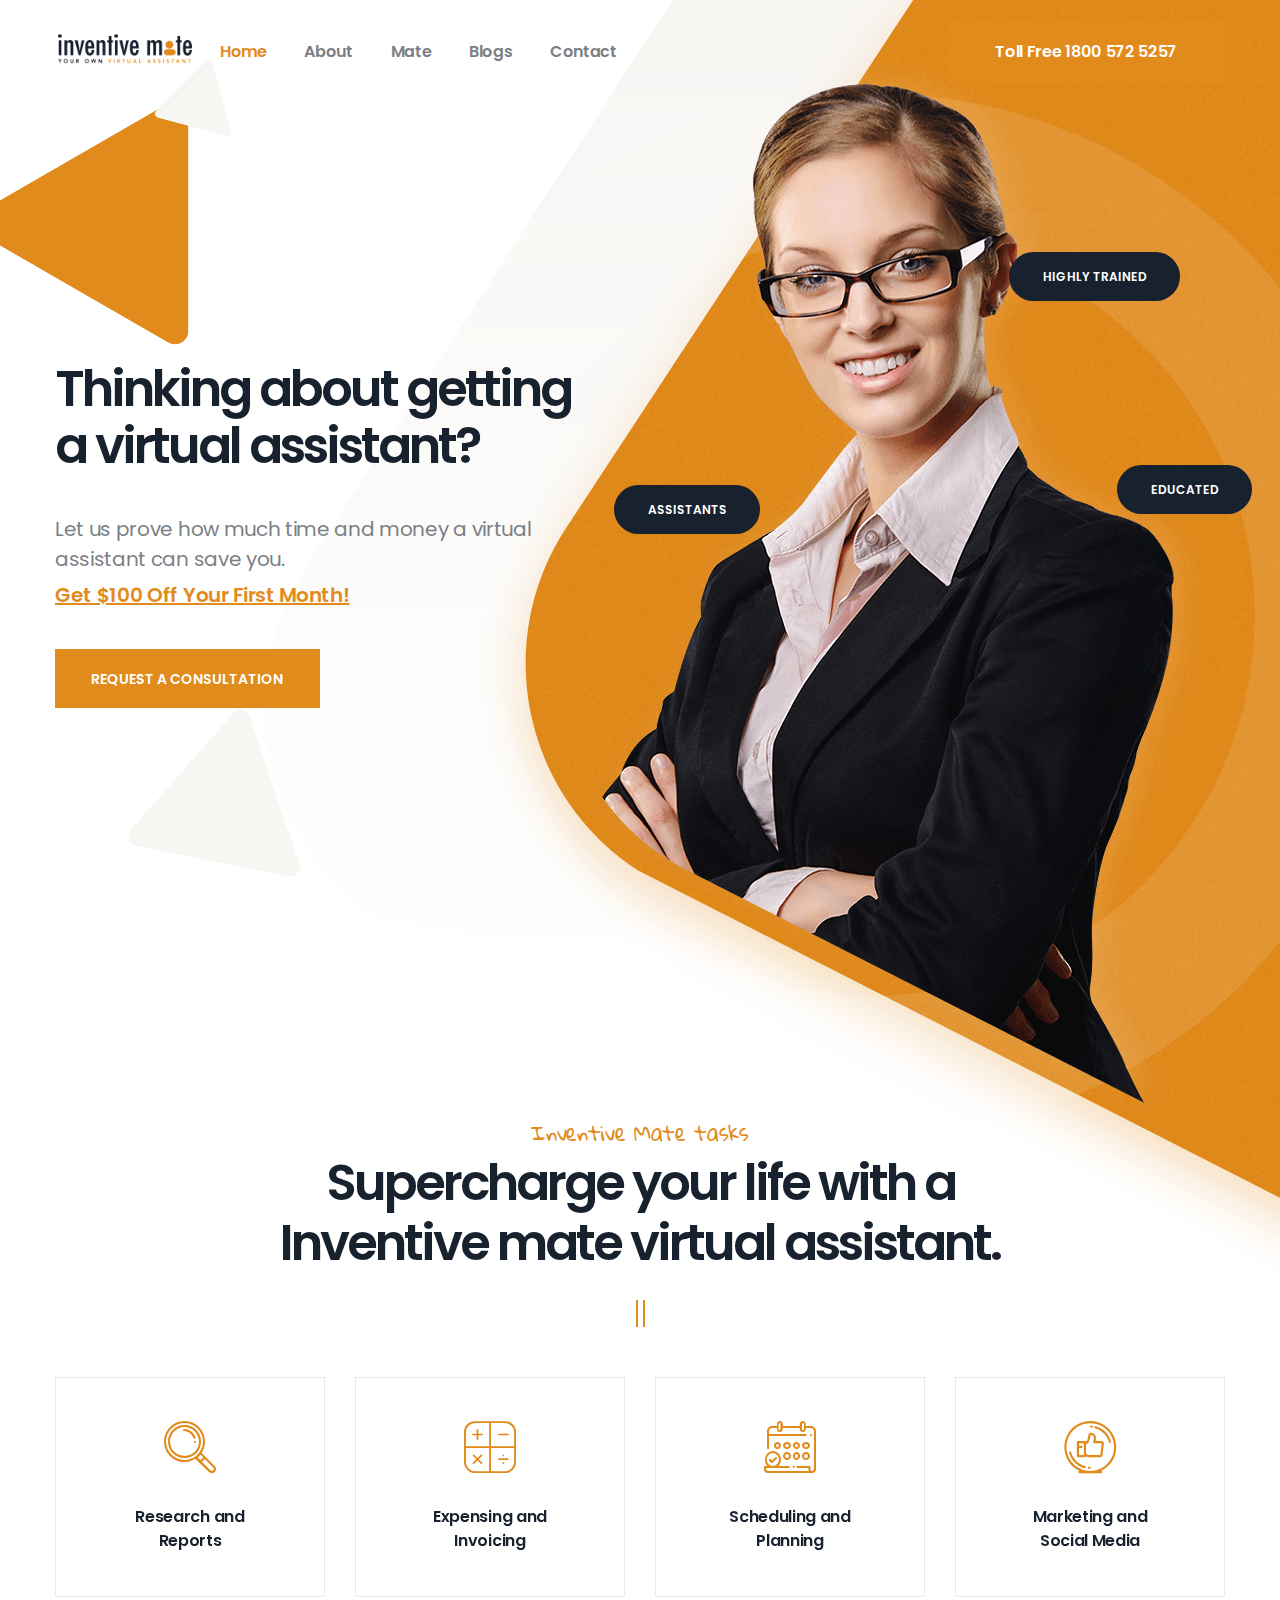
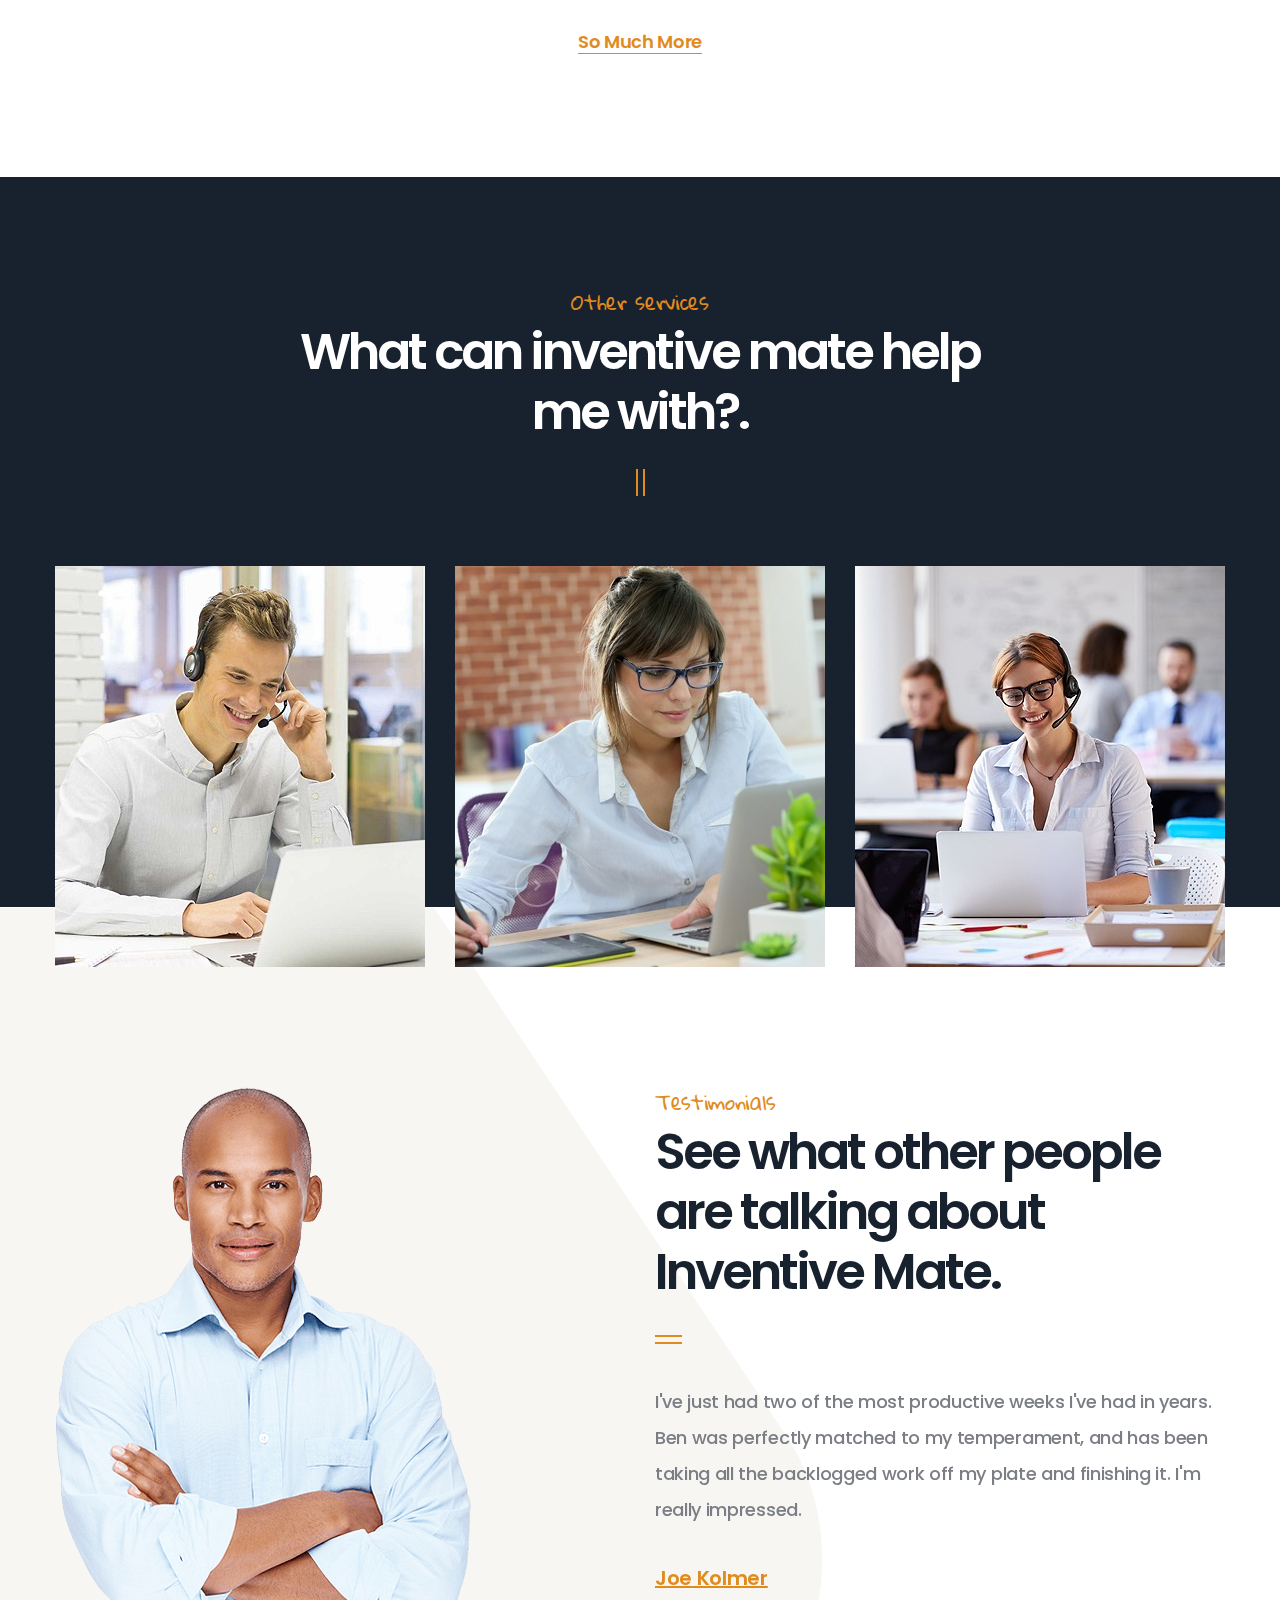
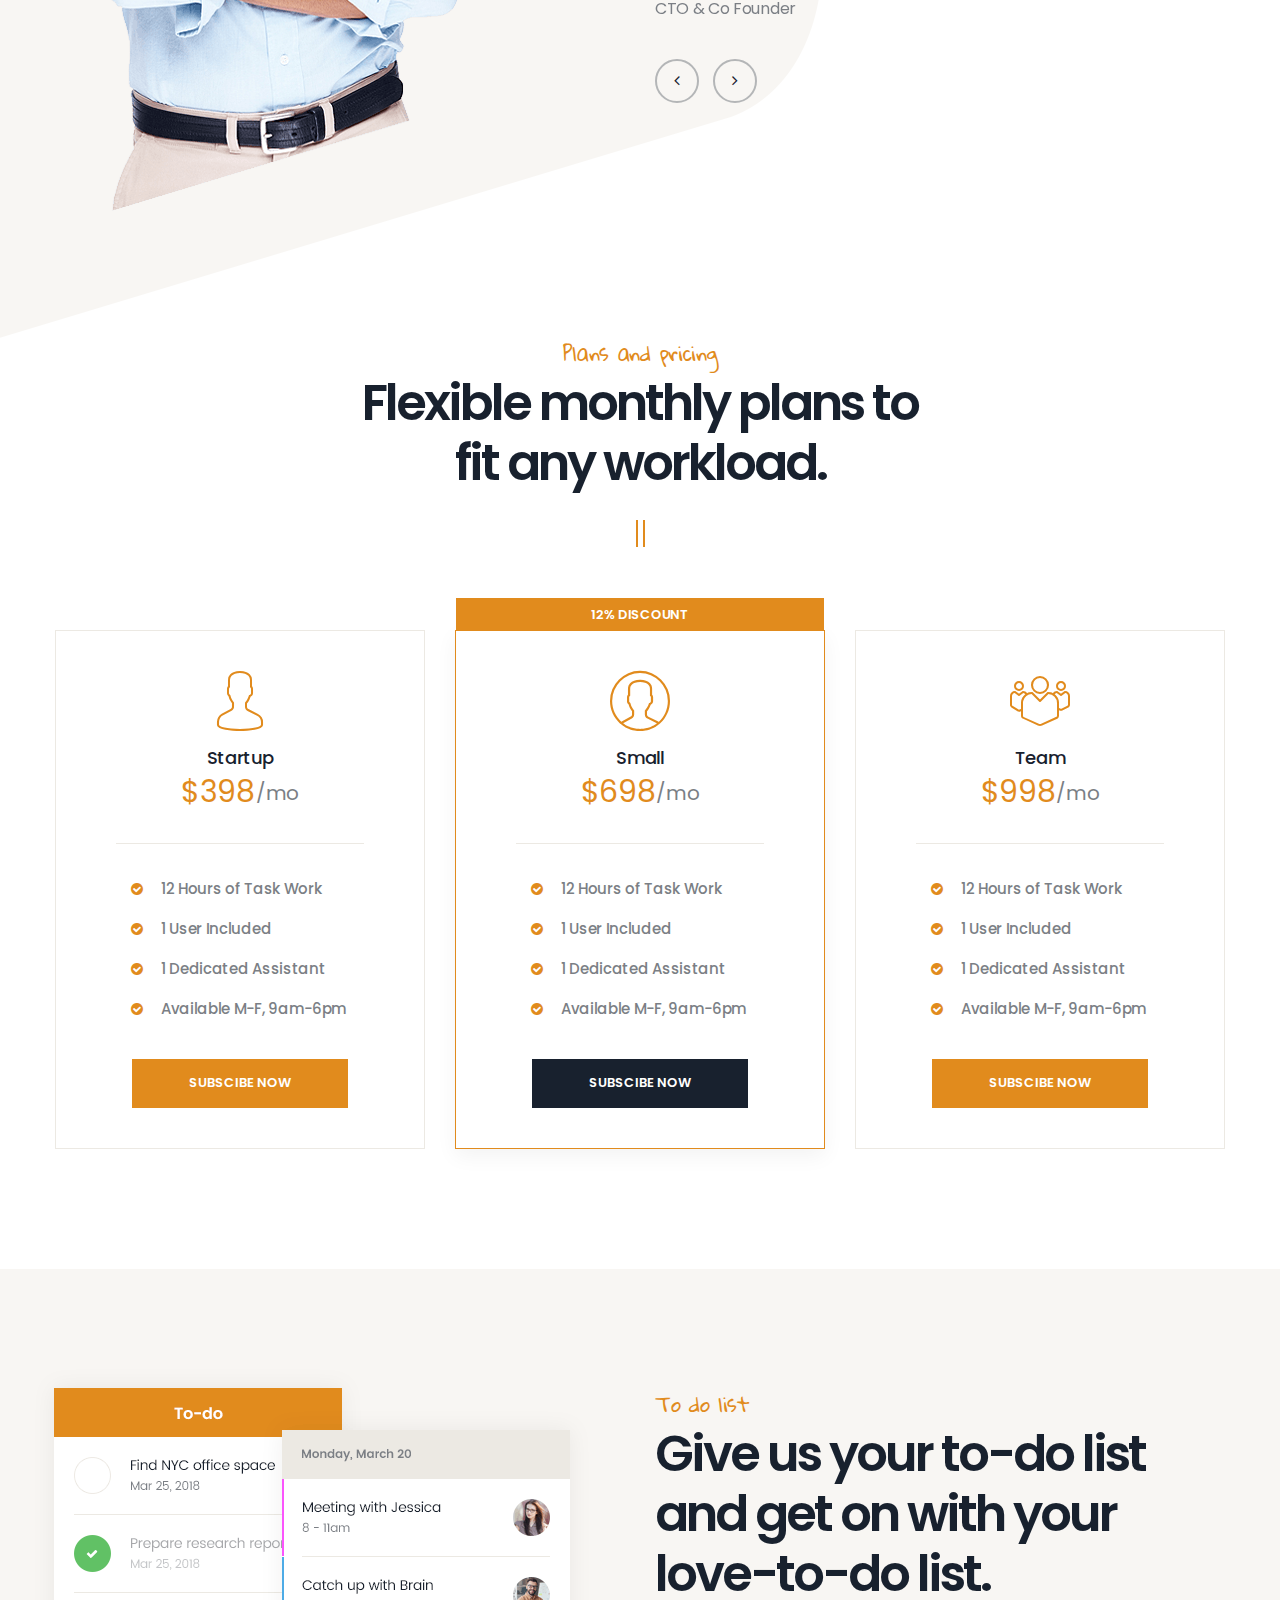
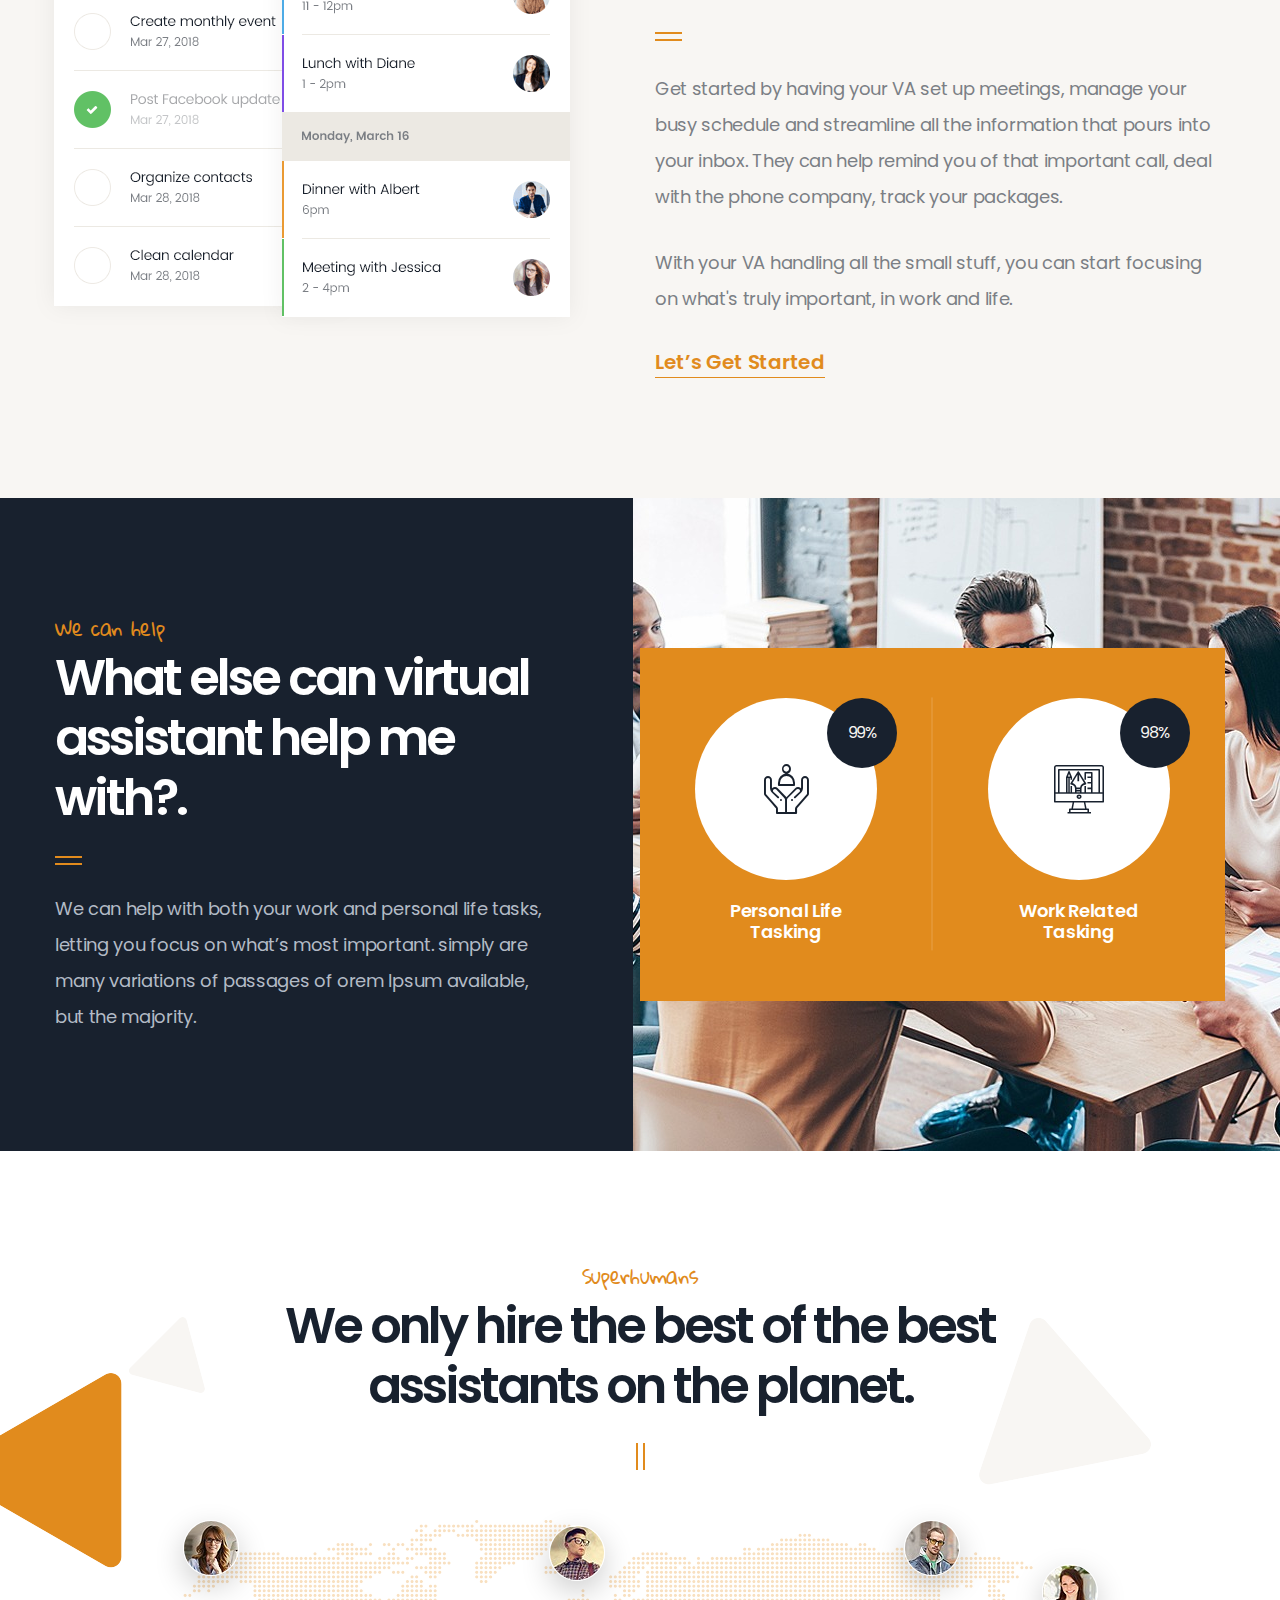
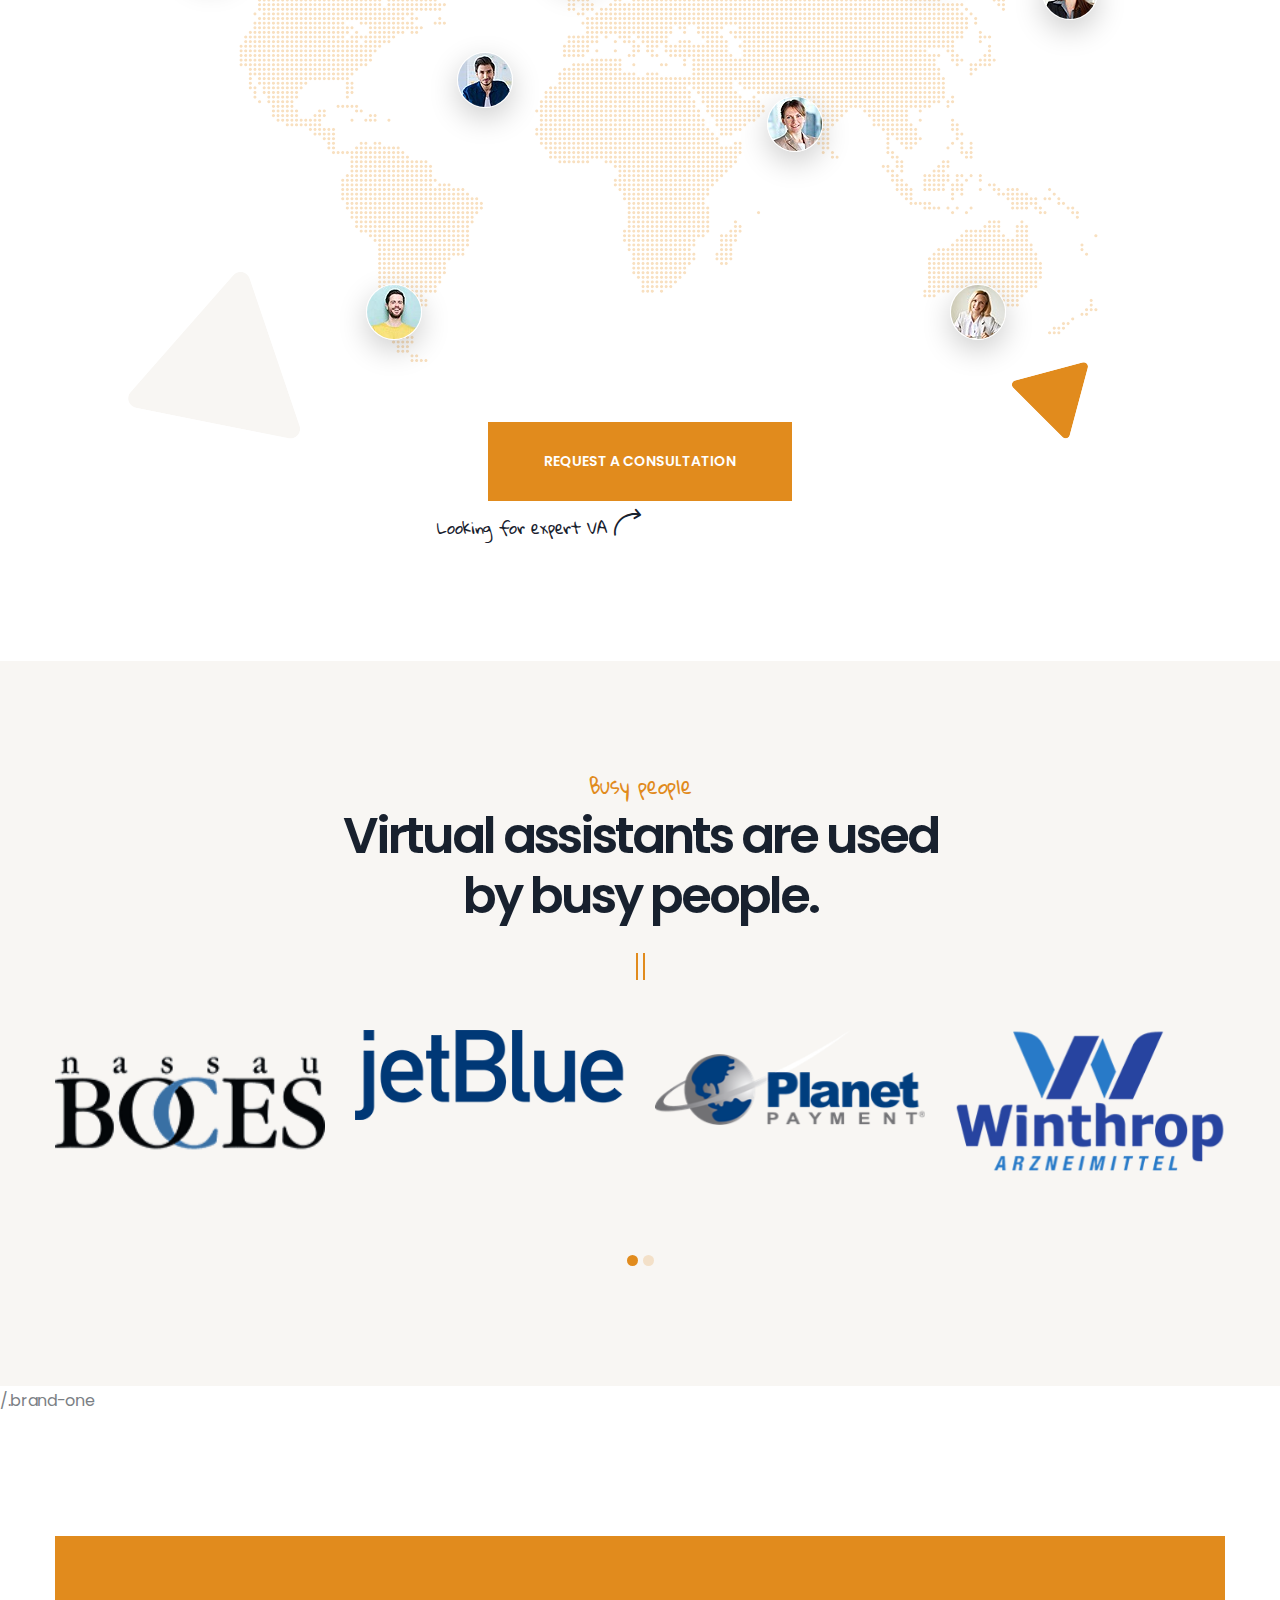
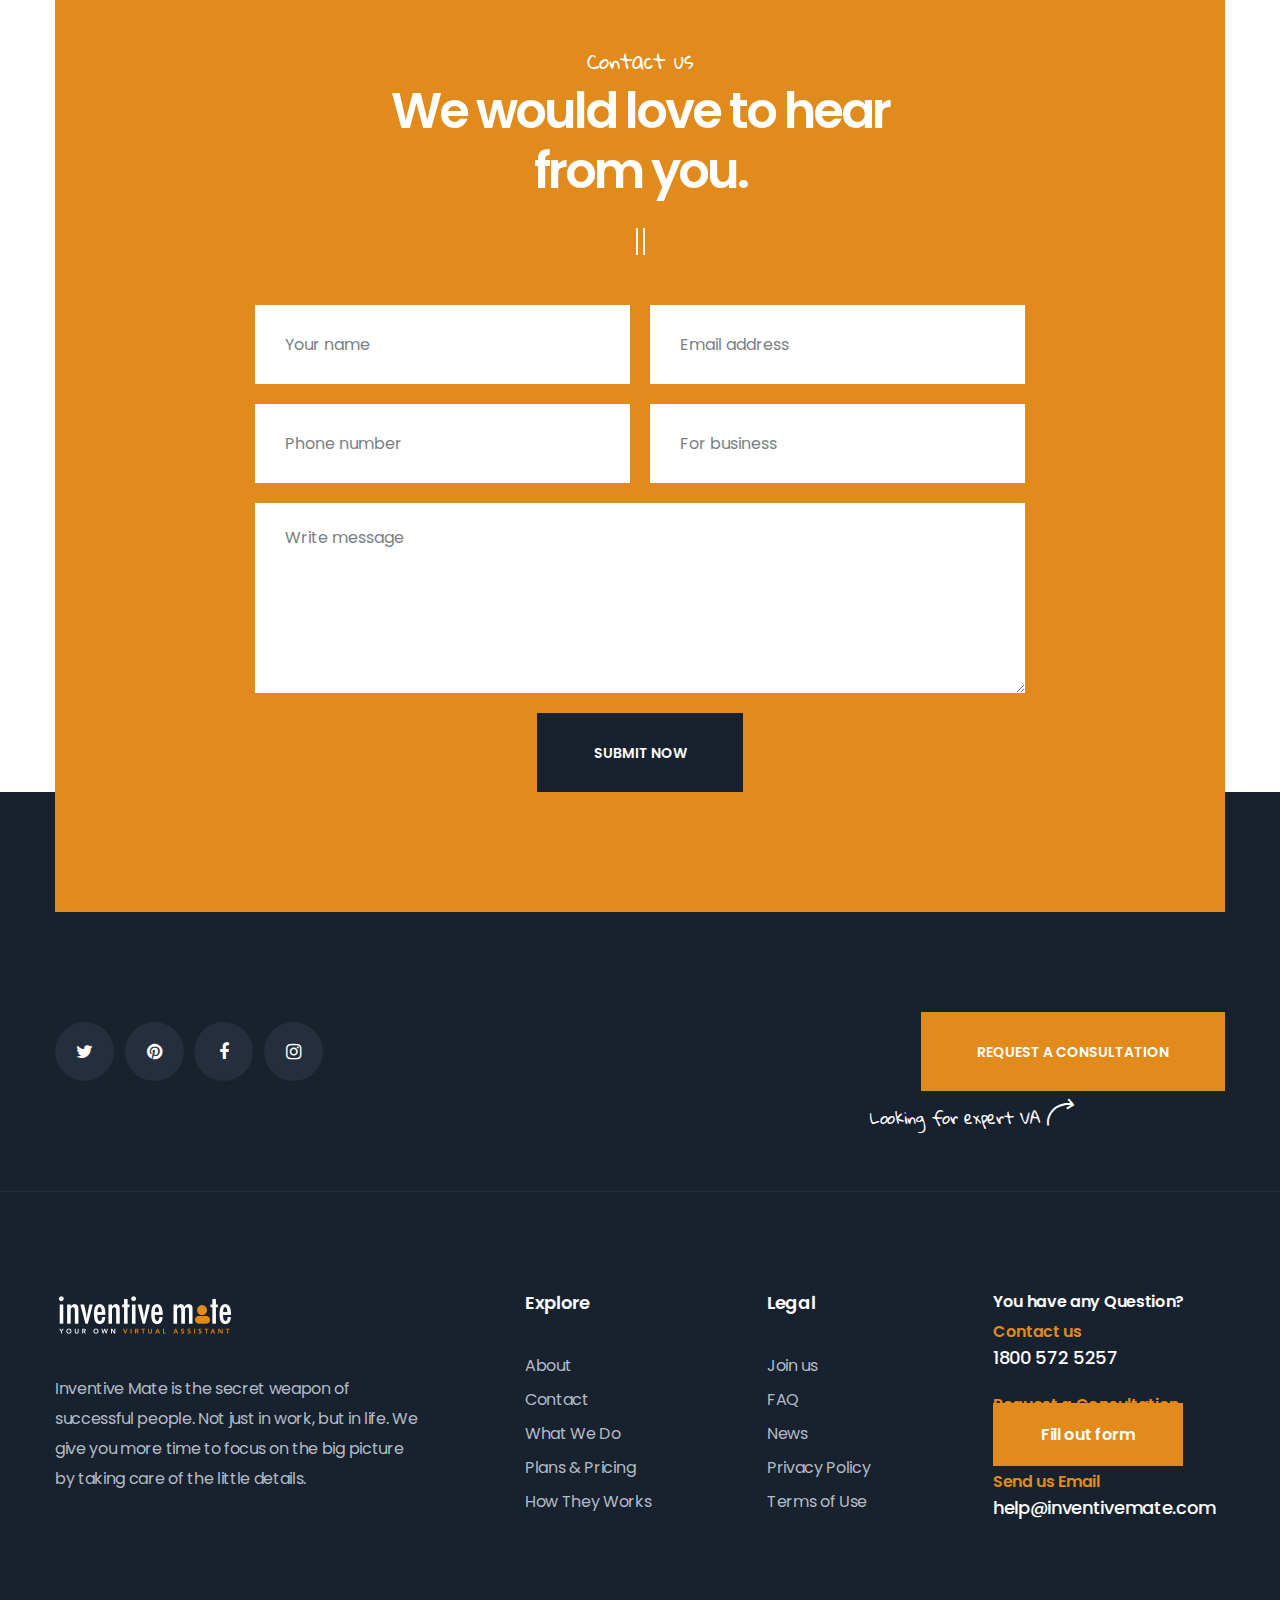
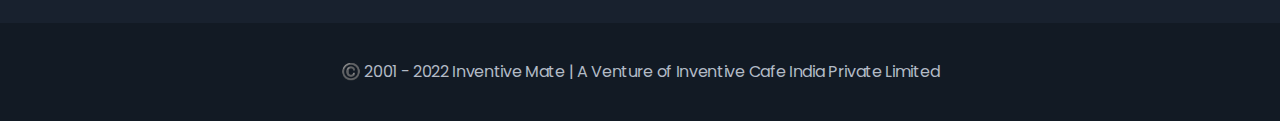
<file: index.html>
<!DOCTYPE html>
<html lang="en">

<head>
    <meta charset="UTF-8">
    <meta name="viewport" content="width=device-width, initial-scale=1.0">
    <meta http-equiv="X-UA-Compatible" content="ie=edge">
    <title>Inventive Mate | Your Own Virtual Assistant || </title>
    <!-- Favicon Icons -->
    <link rel="apple-touch-icon" sizes="57x57" href="images/favicon/apple-icon-57x57.png">
    <link rel="apple-touch-icon" sizes="60x60" href="images/favicon/apple-icon-60x60.png">
    <link rel="apple-touch-icon" sizes="72x72" href="images/favicon/apple-icon-72x72.png">
    <link rel="apple-touch-icon" sizes="76x76" href="images/favicon/apple-icon-76x76.png">
    <link rel="apple-touch-icon" sizes="114x114" href="images/favicon/apple-icon-114x114.png">
    <link rel="apple-touch-icon" sizes="120x120" href="images/favicon/apple-icon-120x120.png">
    <link rel="apple-touch-icon" sizes="144x144" href="images/favicon/apple-icon-144x144.png">
    <link rel="apple-touch-icon" sizes="152x152" href="images/favicon/apple-icon-152x152.png">
    <link rel="apple-touch-icon" sizes="180x180" href="images/favicon/apple-icon-180x180.png">
    <link rel="icon" type="image/png" sizes="192x192" href="images/favicon/android-icon-192x192.png">
    <link rel="icon" type="image/png" sizes="32x32" href="images/favicon/favicon-32x32.png">
    <link rel="icon" type="image/png" sizes="96x96" href="images/favicon/favicon-96x96.png">
    <link rel="icon" type="image/png" sizes="16x16" href="images/favicon/favicon-16x16.png">
    <link rel="manifest" href="images/favicon/manifest.json">
    <meta name="msapplication-TileColor" content="#ffffff">
    <meta name="msapplication-TileImage" content="images/favicon/ms-icon-144x144.png">
    <meta name="theme-color" content="#ffffff">
    <!-- Main Template Styles -->
    <link rel="stylesheet" type="text/css" href="css/style.css">
    <link rel="stylesheet" type="text/css" href="css/responsive.css">
</head>

<body>
    <div class="preloader"></div><!-- /.preloader -->
    <div class="page-wrapper">
        <header class="site-header header-one">
            <nav class="navbar navbar-expand-lg navbar-light header-navigation stricky">
                <div class="container clearfix">
                    <!-- Brand and toggle get grouped for better mobile display -->
                    <div class="logo-box clearfix">
                        <a class="navbar-brand" href="index.html">
                            <img src="images/resources/inventivemate logo Black.png" class="main-logo" alt="Awesome Image" style="width: 140px;"/>
                        </a>
                        <button class="menu-toggler" data-target=".main-navigation">
                            <span class="fa fa-bars"></span>
                        </button>
                    </div><!-- /.logo-box -->
                    <!-- Collect the nav links, forms, and other content for toggling -->
                    <div class="main-navigation">
                        <ul class=" navigation-box">
                            <li class="current">
                                <a href="index.html">Home</a>
                                <ul class="submenu">
                                  <!--  <li><a href="index.html">Home One</a></li>
                                     <li><a href="index2.html">Home Two</a></li>
                                    <li><a href="index3.html">Home Three</a></li>
                                    <li><a href="index4.html">Home Four</a></li> --->
                                </ul><!--/.submenu--->
                            </li>
                            <li>
                                <a href="about.html">About</a>
                            </li>
                            <li>
                                <a href="#.">Mate</a>
                                <ul class="submenu">
                                     <li><a href="what-we-do.html">What we do</a></li>
                                    <li><a href="why-choose.html">Why choose us</a></li>
                                    <li><a href="how-works.html">How they works</a></li>
                                    <li><a href="pricing.html">Plans & Pricing</a></li>
                                    <li><a href="success.html">Success Stories</a></li>
                                </ul><!-- /.submenu -->
                            </li>
                            <li>
                                <a href="#">Blogs</a>
                                <ul class="submenu">
                                    <!-- <li><a href="news.html">News Page</a></li>
                                    <li><a href="news-details.html">News Details</a></li> -->
                                </ul><!-- /.submenu -->
                            </li>
                            <li>
                                <a href="contact4.html">Contact</a>
                            </li>
                        </ul>
                    </div><!-- /.navbar-collapse -->
                    <div class="right-side-box">
                        <a href="#" class="header-one__link">Toll Free 1800 572 5257</a>
                    </div><!-- /.right-side-box -->
                </div>
                <!-- /.container -->
            </nav>
        </header><!-- /.header-one -->
        <section class="static-banner-one">
            <img src="images/backgrounds/banner-bg-1-1.png" class="static-banner-one__moc" alt="Awesome Image" />
            <img src="images/shapes/banner-shape-1-1.png" class="static-banner-one__shape-1" alt="Awesome Image" />
            <img src="images/shapes/banner-shape-1-2.png" class="static-banner-one__shape-2" alt="Awesome Image" />
            <img src="images/shapes/banner-shape-1-3.png" class="static-banner-one__shape-3" alt="Awesome Image" />
            <div class="container">
                <img src="images/resources/banner-person-1-1.png" class="static-banner-one__person" alt="Awesome Image" />
                <a href="#" class="thm-btn static-banner-one__bubble-1">Highly Trained</a>
                <a href="#" class="thm-btn static-banner-one__bubble-2">Assistants</a>
                <a href="#" class="thm-btn static-banner-one__bubble-3">Educated</a>
                <div class="row">
                    <div class="col-lg-6">
                        <h3 class="static-banner-one__title">Thinking about getting <br> a virtual assistant?</h3><!-- /.static-banner-one__title -->
                        <p class="static-banner-one__text">Let us prove how much time and money a virtual <br> assistant can save you.</p><!-- /.static-banner-one__text -->
                        <a href="#" class="static-banner-one__link">Get $100 Off Your First Month!</a><br>
                        <a href="https:wa.me/919700801234" class="thm-btn static-banner-one__btn">Request a Consultation</a>
                    </div><!-- /.col-lg-6 -->
                </div><!-- /.row -->
            </div><!-- /.container -->
        </section><!-- /.static-banner-one -->
        <section class="service-two">
            <div class="container">
                <div class="sec-title text-center">
                    <span class="tag-line ">Inventive Mate tasks</span>
                    <h2 class="title-line ">Supercharge your life with a <br> Inventive mate virtual assistant.</h2>
                    <span class="line-block "></span>
                </div><!-- /.sec-title -->
                <div class="row">
                    <div class="col-lg-3 col-md-6 col-sm-12">
                        <div class="service-two__single hvr-bounce-to-top">
                            <i class="inston-icon-loupe service-two__icon"></i>
                            <h3 class="service-two__title"><a href="#">Research and <br> Reports</a></h3><!-- /.service-two__title -->
                        </div><!-- /.service-two__single -->
                    </div><!-- /.col-lg-3 -->
                    <div class="col-lg-3 col-md-6 col-sm-12">
                        <div class="service-two__single hvr-bounce-to-top">
                            <i class="inston-icon-calculator-symbols service-two__icon"></i>
                            <h3 class="service-two__title"><a href="#">Expensing and <br> Invoicing</a></h3><!-- /.service-two__title -->
                        </div><!-- /.service-two__single -->
                    </div><!-- /.col-lg-3 -->
                    <div class="col-lg-3 col-md-6 col-sm-12">
                        <div class="service-two__single hvr-bounce-to-top">
                            <i class="inston-icon-appointment service-two__icon"></i>
                            <h3 class="service-two__title"><a href="#">Scheduling and <br> Planning</a></h3><!-- /.service-two__title -->
                        </div><!-- /.service-two__single -->
                    </div><!-- /.col-lg-3 -->
                    <div class="col-lg-3 col-md-6 col-sm-12">
                        <div class="service-two__single hvr-bounce-to-top">
                            <i class="inston-icon-like service-two__icon"></i>
                            <h3 class="service-two__title"><a href="#">Marketing and <br> Social Media</a></h3><!-- /.service-two__title -->
                        </div><!-- /.service-two__single -->
                    </div><!-- /.col-lg-3 -->
                </div><!-- /.row -->
                <div class="text-center">
                    <a href="#" class="service-two__block-link">So much more</a>
                </div><!-- /.text-center -->
            </div><!-- /.container -->
        </section><!-- /.service-two -->
        <section class="thm-black-bg service-one">
            <div class="container">
                <div class="sec-title text-center">
                    <span class="tag-line ">Other services</span>
                    <h2 class="title-line light">What can inventive mate help <br> me with?.</h2>
                    <span class="line-block "></span>
                </div><!-- /.sec-title -->
                <div class="row">
                    <div class="col-lg-4">
                        <div class="service-one__single ">
                            <div class="service-one__image">
                                <img src="images/services/services-1-1.jpg" alt="Awesome Image" />
                            </div><!-- /.service-one__image -->
                            <div class="service-one__content">
                                <h3 class="service-one__text"><a href="#">Appointment <br> Booking</a></h3>
                                <a href="#" class="service-one__link"><i class="fa fa-angle-right"></i></a>
                            </div><!-- /.service-one__content -->
                        </div><!-- /.service-one__single -->
                    </div><!-- /.col-lg-4 -->
                    <div class="col-lg-4">
                        <div class="service-one__single ">
                            <div class="service-one__image">
                                <img src="images/services/services-1-2.jpg" alt="Awesome Image" />
                            </div><!-- /.service-one__image -->
                            <div class="service-one__content">
                                <h3 class="service-one__text"><a href="#">Appointment <br> Booking</a></h3>
                                <a href="#" class="service-one__link"><i class="fa fa-angle-right"></i></a>
                            </div><!-- /.service-one__content -->
                        </div><!-- /.service-one__single -->
                    </div><!-- /.col-lg-4 -->
                    <div class="col-lg-4">
                        <div class="service-one__single ">
                            <div class="service-one__image">
                                <img src="images/services/services-1-3.jpg" alt="Awesome Image" />
                            </div><!-- /.service-one__image -->
                            <div class="service-one__content">
                                <h3 class="service-one__text"><a href="#">Appointment <br> Booking</a></h3>
                                <a href="#" class="service-one__link"><i class="fa fa-angle-right"></i></a>
                            </div><!-- /.service-one__content -->
                        </div><!-- /.service-one__single -->
                    </div><!-- /.col-lg-4 -->
                </div><!-- /.row -->
            </div><!-- /.container -->
        </section><!-- /.thm-black-bg -->
        <section class="testimonials-one">
            <img src="images/backgrounds/testi-bg-1-1.png" class="testimonials-one__background-image" alt="Awesome Image" />
            <div class="container">
                <div class="row">
                    <div class="col-lg-6">
                        <div class="testimonials-one__thumb-carousel">
                            <div class="swiper-wrapper">
                                <div class="swiper-slide">
                                    <img src="images/testimonials/testi-1-1.png" alt="Awesome Image" />
                                </div><!-- /.swiper-slide -->
                                <div class="swiper-slide">
                                    <img src="images/testimonials/testi-1-2.png" alt="Awesome Image" />
                                </div><!-- /.swiper-slide -->
                                <div class="swiper-slide">
                                    <img src="images/testimonials/testi-1-3.png" alt="Awesome Image" />
                                </div><!-- /.swiper-slide -->
                            </div><!-- /.swiper-wrapper -->
                        </div><!-- /.testimonials-one__thumb-carousel -->
                    </div><!-- /.col-lg-6 -->
                    <div class="col-lg-6">
                        <div class="sec-title">
                            <span class="tag-line ">Testimonials</span>
                            <h2 class="title-line ">See what other people <br> are talking about <br> Inventive Mate.</h2>
                            <span class="line-block-two "></span>
                        </div><!-- /.sec-title -->
                        <div class="testimonials-one__carousel">
                            <div class="swiper-wrapper">
                                <div class="swiper-slide">
                                    <div class="testimonials-one__single">
                                        <p class="testimonials-one__text">I've just had two of the most productive weeks I've had in years. Ben was perfectly matched to my temperament, and has been taking all the backlogged work off my plate and finishing it. I'm really impressed.</p><!-- /.testimonials-one__text -->
                                        <h3 class="testimonials-one__title">Joe Kolmer</h3><!-- /.testimonials-one__title -->
                                        <span class="testimonials-one__designation">CTO & Co Founder</span>
                                       <!-- <a href="#" class="testimonials-one__link">Let's Date</a>-->
                                    </div><!-- /.testimonials-one__single -->
                                </div><!-- /.swiper-slide -->
                                <div class="swiper-slide">
                                    <div class="testimonials-one__single">
                                        <p class="testimonials-one__text">I've just had two of the most productive weeks I've had in years. Ben was perfectly matched to my temperament, and has been taking all the backlogged work off my plate and finishing it. I'm really impressed.</p><!-- /.testimonials-one__text -->
                                        <h3 class="testimonials-one__title">Darrin Martos</h3><!-- /.testimonials-one__title -->
                                        <span class="testimonials-one__designation">Manager</span>
                                        <!-- <a href="#" class="testimonials-one__link">Let's Date</a> -->
                                    </div><!-- /.testimonials-one__single -->
                                </div><!-- /.swiper-slide -->
                                <div class="swiper-slide">
                                    <div class="testimonials-one__single">
                                        <p class="testimonials-one__text">I've just had two of the most productive weeks I've had in years. Ben was perfectly matched to my temperament, and has been taking all the backlogged work off my plate and finishing it. I'm really impressed.</p><!-- /.testimonials-one__text -->
                                        <h3 class="testimonials-one__title">Tammy Daniely</h3><!-- /.testimonials-one__title -->
                                        <span class="testimonials-one__designation">Developer</span>
                                        <!-- <a href="#" class="testimonials-one__link">Let's Date</a> -->
                                    </div><!-- /.testimonials-one__single -->
                                </div><!-- /.swiper-slide -->
                            </div><!-- /.swiper-wrapper -->
                        </div><!-- /.testimonials-one__carousel -->
                        <div class="carousel-btn-block testimonials-one__btn">
                            <span class="carousel-btn testimonials-one__left-btn"><i class="fa fa-angle-left"></i></span>
                            <span class="carousel-btn testimonials-one__right-btn"><i class="fa fa-angle-right"></i></span>
                        </div><!-- /.carousel-btn-block team-carousel-btn -->
                    </div><!-- /.col-lg-6 -->
                </div><!-- /.row -->
            </div><!-- /.container -->
        </section><!-- /.testimonials-one -->
        <section class="pricing-one">
            <div class="container">
                <div class="sec-title text-center">
                    <span class="tag-line ">Plans and pricing</span>
                    <h2 class="title-line ">Flexible monthly plans to <br> fit any workload.</h2>
                    <span class="line-block "></span>
                </div><!-- /.sec-title -->
                <div class="row">
                    <div class="col-lg-4">
                        <div class="pricing-one__single">
                            <div class="pricing-one__top">
                                <i class="inston-icon-user pricing-one__icon"></i>
                                <h3 class="pricing-one__title">Startup</h3>
                                <p class="pricing-one__price"><span class="pricing-one__amount">$398</span>/mo</p>
                            </div><!-- /.pricing-one__top -->
                            <ul class="pricing-one__feature">
                                <li class="pricing-one__feature-item">
                                    <i class="fa fa-check-circle"></i>
                                    12 Hours of Task Work
                                </li>
                                <li class="pricing-one__feature-item">
                                    <i class="fa fa-check-circle"></i>
                                    1 User Included
                                </li>
                                <li class="pricing-one__feature-item">
                                    <i class="fa fa-check-circle"></i>
                                    1 Dedicated Assistant
                                </li>
                                <li class="pricing-one__feature-item">
                                    <i class="fa fa-check-circle"></i>
                                    Available M-F, 9am-6pm
                                </li>
                            </ul><!-- /.feature-list -->
                            <div class="pricing-one__bottom">
                                <a href="#" class="pricing-one__btn">Subscibe Now</a>
                            </div><!-- /.pricing-one__bottom -->
                        </div><!-- /.pricing-one__single -->
                    </div><!-- /.col-lg-4 -->
                    <div class="col-lg-4">
                        <div class="pricing-one__single pricing-one__popular">
                            <div class="pricing-one__popular-text">12% Discount</div><!-- /.pricing-one__popular-text -->
                            <div class="pricing-one__top">
                                <i class="inston-icon-user-1 pricing-one__icon"></i>
                                <h3 class="pricing-one__title">Small</h3>
                                <p class="pricing-one__price"><span class="pricing-one__amount">$698</span>/mo</p>
                            </div><!-- /.pricing-one__top -->
                            <ul class="pricing-one__feature">
                                <li class="pricing-one__feature-item">
                                    <i class="fa fa-check-circle"></i>
                                    12 Hours of Task Work
                                </li>
                                <li class="pricing-one__feature-item">
                                    <i class="fa fa-check-circle"></i>
                                    1 User Included
                                </li>
                                <li class="pricing-one__feature-item">
                                    <i class="fa fa-check-circle"></i>
                                    1 Dedicated Assistant
                                </li>
                                <li class="pricing-one__feature-item">
                                    <i class="fa fa-check-circle"></i>
                                    Available M-F, 9am-6pm
                                </li>
                            </ul><!-- /.feature-list -->
                            <div class="pricing-one__bottom">
                                <a href="#" class="pricing-one__btn">Subscibe Now</a>
                            </div><!-- /.pricing-one__bottom -->
                        </div><!-- /.pricing-one__single -->
                    </div><!-- /.col-lg-4 -->
                    <div class="col-lg-4">
                        <div class="pricing-one__single">
                            <div class="pricing-one__top">
                                <i class="inston-icon-group-1 pricing-one__icon"></i>
                                <h3 class="pricing-one__title">Team</h3>
                                <p class="pricing-one__price"><span class="pricing-one__amount">$998</span>/mo</p>
                            </div><!-- /.pricing-one__top -->
                            <ul class="pricing-one__feature">
                                <li class="pricing-one__feature-item">
                                    <i class="fa fa-check-circle"></i>
                                    12 Hours of Task Work
                                </li>
                                <li class="pricing-one__feature-item">
                                    <i class="fa fa-check-circle"></i>
                                    1 User Included
                                </li>
                                <li class="pricing-one__feature-item">
                                    <i class="fa fa-check-circle"></i>
                                    1 Dedicated Assistant
                                </li>
                                <li class="pricing-one__feature-item">
                                    <i class="fa fa-check-circle"></i>
                                    Available M-F, 9am-6pm
                                </li>
                            </ul><!-- /.feature-list -->
                            <div class="pricing-one__bottom">
                                <a href="#" class="pricing-one__btn">Subscibe Now</a>
                            </div><!-- /.pricing-one__bottom -->
                        </div><!-- /.pricing-one__single -->
                    </div><!-- /.col-lg-4 -->
                </div><!-- /.row -->
            </div><!-- /.container -->
        </section><!-- /.pricing-style-one -->
        <section class="todo-list-style-one">
            <div class="container">
                <div class="row">
                    <div class="col-lg-6">
                        <div class="image-block">
                            <img src="images/resources/moc-1-1.png" alt="Awesome Image" />
                        </div><!-- /.image-block -->
                    </div><!-- /.col-lg-6 -->
                    <div class="col-lg-6">
                        <div class="content-block">
                            <div class="sec-title">
                                <span class="tag-line ">To do list</span>
                                <h2 class="title-line">Give us your to-do list <br> and get on with your <br> love-to-do list.</h2>
                                <span class="line-block-two "></span>
                            </div><!-- /.sec-title -->
                            <p>Get started by having your VA set up meetings, manage your busy schedule and streamline all the information that pours into your inbox. They can help remind you of that important call, deal with the phone company, track your packages.</p>
                            <p>With your VA handling all the small stuff, you can start focusing <br> on what's truly important, in work and life.</p>
                            <a href="#" class="more-link">Let’s Get Started</a>
                        </div><!-- /.content-block -->
                    </div><!-- /.col-lg-6 -->
                </div><!-- /.row -->
            </div><!-- /.container -->
        </section><!-- /.todo-list-style-one -->
        <section class="fact-style-one">
            <img src="images/resources/counter-bg-1-1.jpg" alt="Awesome Image" class="fun-fact-bg" />
            <div class="container">
                <div class="row no-gutters">
                    <div class="col-lg-5">
                        <div class="content-block">
                            <div class="sec-title">
                                <span class="tag-line ">We can help</span>
                                <h2 class="title-line light">What else can virtual <br> assistant help me <br> with?.</h2>
                                <span class="line-block-two "></span>
                            </div><!-- /.sec-title -->
                            <p>We can help with both your work and personal life tasks, letting you focus on what’s most important. simply are many variations of passages of orem Ipsum available, but the majority.</p>
                        </div><!-- /.content-block -->
                    </div><!-- /.col-lg-6 -->
                    <div class="col-lg-7 d-flex">
                        <div class="my-auto counter-block-wrapper">
                            <div class="counter-block clearfix">
                                <div class="single-counter-one">
                                    <div class="top-block">
                                        <div class="icon-block">
                                            <i class="inston-icon-humanitarian"></i>
                                            <div class="count-text">99%</div><!-- /.count-text -->
                                        </div><!-- /.icon-block -->
                                    </div><!-- /.top-block -->
                                    <h3>Personal Life <br> Tasking</h3>
                                </div><!-- /.single-counter-one -->
                                <div class="single-counter-one">
                                    <div class="top-block">
                                        <div class="icon-block">
                                            <i class="inston-icon-computer-graphic"></i>
                                            <div class="count-text">98%</div><!-- /.count-text -->
                                        </div><!-- /.icon-block -->
                                    </div><!-- /.top-block -->
                                    <h3>Work Related <br> Tasking</h3>
                                </div><!-- /.single-counter-one -->
                            </div><!-- /.counter-block -->
                        </div><!-- /.my-auto -->
                    </div><!-- /.col-lg-6 -->
                </div><!-- /.row -->
            </div><!-- /.container -->
        </section><!-- /.fact-style-one -->
        <section class="map-style-one">
            <img src="images/resources/map-shape-1-1.png" alt="Awesome Image" class="map-shape-1-1" />
            <img src="images/resources/map-shape-1-2.png" alt="Awesome Image" class="map-shape-1-2" />
            <img src="images/resources/map-shape-1-3.png" alt="Awesome Image" class="map-shape-1-3" />
            <img src="images/resources/map-shape-1-4.png" alt="Awesome Image" class="map-shape-1-4" />
            <img src="images/resources/map-shape-1-5.png" alt="Awesome Image" class="map-shape-1-5" />
            <div class="container text-center">
                <div class="sec-title text-center">
                    <span class="tag-line ">Superhumans</span>
                    <h2 class="title-line ">We only hire the best of the best <br> assistants on the planet.</h2>
                    <span class="line-block "></span>
                </div><!-- /.sec-title -->
                <div class="map-blocks text-center">
                    <img src="images/resources/map-1-1.png" class="map-image" alt="Awesome Image" />
                    <div class="map-person-1">
                        <img src="images/resources/map-p-1-1.jpg" alt="Awesome Image" />
                    </div><!-- /.map-person person-1 -->
                    <div class="map-person-2">
                        <img src="images/resources/map-p-1-2.jpg" alt="Awesome Image" />
                    </div><!-- /.map-person person-1 -->
                    <div class="map-person-3">
                        <img src="images/resources/map-p-1-3.jpg" alt="Awesome Image" />
                    </div><!-- /.map-person person-1 -->
                    <div class="map-person-4">
                        <img src="images/resources/map-p-1-4.jpg" alt="Awesome Image" />
                    </div><!-- /.map-person person-1 -->
                    <div class="map-person-5">
                        <img src="images/resources/map-p-1-5.jpg" alt="Awesome Image" />
                    </div><!-- /.map-person person-1 -->
                    <div class="map-person-6">
                        <img src="images/resources/map-p-1-6.jpg" alt="Awesome Image" />
                    </div><!-- /.map-person person-1 -->
                    <div class="map-person-7">
                        <img src="images/resources/map-p-1-7.jpg" alt="Awesome Image" />
                    </div><!-- /.map-person person-1 -->
                    <div class="map-person-8">
                        <img src="images/resources/map-p-1-8.jpg" alt="Awesome Image" />
                    </div><!-- /.map-person person-1 -->
                </div><!-- /.map-blocks -->
                <div class="button-block text-center">
                    <a class="thm-btn" href="https:wa.me/919700801234">Request a Consultation</a>
                    <span class="btn-tagline">Looking for expert VA <i class="inston-icon-share"></i></span>
                </div><!-- /.btn-block -->
            </div><!-- /.container -->
        </section><!-- /.map-style-one -->
        <section class="brand-one">
            <div class="container">
                <div class="sec-title text-center">
                    <span class="tag-line ">Busy people</span>
                    <h2 class="title-line ">Virtual assistants are used <br> by busy people.</h2>
                    <span class="line-block "></span>
                </div><!-- /.sec-title -->
                <div class="brand-carousel-one owl-carousel owl-theme">
                    <div class="item">
                        <img src="images/brand/NBlogo-website3.png" alt="Awesome Image" />
                    </div><!-- /.item -->
                    <div class="item">
                        <img src="images/brand/JetBlue_Airways_Logo.svg.png" alt="Awesome Image" />
                    </div><!-- /.item -->
                    <div class="item">
                        <img src="images/brand/Planet_Payment-logo.png" alt="Awesome Image" />
                    </div><!-- /.item -->
                    <div class="item">
                        <img src="images/brand/Winthrop_Arzneimittel_Logo.svg.png" alt="Awesome Image" />
                    </div><!-- /.item -->
                    <div class="item">
                        <img src="images/brand/OurBrands_Premiere_Logo.png" alt="Awesome Image" />
                    </div><!-- /.item -->
                    <div class="item">
                        <img src="images/brand/logo.png" alt="Awesome Image" />
                    </div><!-- /.item -->
                    <div class="item">
                        <img src="images/brand/logo_01.png" alt="Awesome Image" />
                    </div><!-- /.item -->
                    <div class="item">
                        <img src="images/brand/logo.jpeg" alt="Awesome Image" />
                    </div><!-- /.item -->
                </div><!-- /.brand-carousel-one owl-carousel owl-theme -->
            </div><!-- /.container -->
        </section>/.brand-one
        <section class="contact-style-one">
            <div class="container">
                <div class="inner-container">
                    <div class="content-wrapper">
                        <div class="sec-title text-center">
                            <span class="tag-line light">Contact us</span>
                            <h2 class="title-line light">We would love to hear <br> from you.</h2>
                            <span class="line-block light"></span>
                        </div><!-- /.sec-title -->
                        <form action="inc/sendemail.php" class="contact-form contact-form-validated">
                            <div class="row">
                                <div class="col-lg-6">
                                    <input type="text" name="name" placeholder="Your name">
                                </div><!-- /.col-lg-6 -->
                                <div class="col-lg-6">
                                    <input type="text" name="email" placeholder="Email address">
                                </div><!-- /.col-lg-6 -->
                                <div class="col-lg-6">
                                    <input type="text" name="phone" placeholder="Phone number">
                                </div><!-- /.col-lg-6 -->
                                <div class="col-lg-6">
                                    <input type="text" name="subject" placeholder="For business">
                                </div><!-- /.col-lg-6 -->
                                <div class="col-lg-12">
                                    <textarea placeholder="Write message"></textarea>
                                    <div class="submit-btn-block">
                                        <a href="https:wa.me/919700801234" class="thm-btn">Submit now</a>
                                    </div><!-- /.submit-btn-block -->
                                </div><!-- /.col-lg-12 -->
                            </div><!-- /.row -->
                        </form>
                        <div class="result"></div><!-- /.result -->
                    </div><!-- /.content-wrapper -->
                </div><!-- /.inner-container -->
            </div><!-- /.container -->
        </section><!-- /.contact-style-one -->
        <footer class="site-footer footer-one">
            <div class="upper-footer">
                <div class="container">
                    <div class="social-block">
                        <a href="https://www.twitter.com/InventiveMate/"><i class="fa fa-twitter"></i></a>
                        <a href="https://in.pinterest.com/InventiveMate/"><i class="fa fa-pinterest"></i></a>
                        <a href="https://www.facebook.com/InventiveMate/"><i class="fa fa-facebook-f"></i></a>
                        <a href="https://www.instagram.com/InventiveMate/"><i class="fa fa-instagram"></i></a>
                    </div><!-- /.social-block -->
                    <div class="button-block">
                        <a class="thm-btn" href="https:wa.me/919700801234">Request a Consultation</a>
                        <span class="btn-tagline">Looking for expert VA <i class="inston-icon-share"></i></span>
                    </div><!-- /.button-block -->
                </div><!-- /.container -->
            </div><!-- /.upper-footer -->
            <div class="middle-footer">
                <div class="container">
                    <div class="row">
                        <div class="col-xl-4 col-lg-6">
                            <div class="footer-widget">
                                <a href="index.html" class="footer-logo"><img src="images/resources/inventivemate logo White.png" alt="Awesome Image"style="width:180px" /></a>
                                <p>Inventive Mate is the secret weapon of successful people. Not just in work, but in life. We give you more time to focus on the big picture by taking care of the little details.</p>
                            </div><!-- /.footer-widget -->
                        </div><!-- /.col-lg-4 -->
                        <div class="col-xl-3 col-lg-6">
                            <div class="footer-widget explore-widget">
                                <div class="widget-title">
                                    <h3>Explore</h3>
                                </div><!-- /.widget-title -->
                                <ul class="links-list">
                                    <li><a href="#">About</a></li>
                                    <li><a href="#">Contact</a></li>
                                    <li><a href="#">What We Do</a></li>
                                    <li><a href="#">Plans & Pricing</a></li>
                                    <li><a href="#">How They Works</a></li>
                                </ul><!-- /.links-list -->
                            </div><!-- /.footer-widget -->
                        </div><!-- /.col-lg-3 -->
                        <div class="col-xl-2 col-lg-6">
                            <div class="footer-widget legal-widget">
                                <div class="widget-title">
                                    <h3>Legal</h3>
                                </div><!-- /.widget-title -->
                                <ul class="links-list">
                                    <li><a href="#">Join us</a></li>
                                    <li><a href="#">FAQ</a></li>
                                    <li><a href="#">News</a></li>
                                    <li><a href="#">Privacy Policy</a></li>
                                    <li><a href="#">Terms of Use</a></li>
                                </ul><!-- /.links-list -->
                            </div><!-- /.footer-widget -->
                        </div><!-- /.col-lg-2 -->
                        <div class="col-xl-3 col-lg-6">
                            <div class="footer-widget contact-widget">
                                <div class="widget-title">
                                    <h3>You have any Question?</h3>
                                </div><!-- /.widget-title -->
                                <p>Contact us <br>
                                    <strong>1800 572 5257</strong></p>
                                <p>Request a Consultation <br>
                                    <a href="https:wa.me/919700801234" class="header-one__link"style="color:white;">Fill out form</a></p>
                                <p>Send us Email <br>
                                    <strong>help@inventivemate.com</strong></p>
                            </div><!-- /.footer-widget -->
                        </div><!-- /.col-lg-3 -->
                    </div><!-- /.row -->
                </div><!-- /.container -->
            </div><!-- /.middle-footer -->
            <div class="bottom-footer text-center">
                <div class="container">
                    <p>©️ 2001 - 2022 Inventive Mate | A Venture of Inventive Cafe India Private Limited</p>
                </div><!-- /.container -->
            </div><!-- /.bottom-footer -->
        </footer><!-- /.site-footer footer-one -->
    </div><!-- /.page-wrapper -->
    <a href="#" data-target="html" class="scroll-to-target scroll-to-top"><i class="fa fa-angle-up"></i></a>
    <script src="js/jquery.js"></script>
    <script src="js/bootstrap.bundle.min.js"></script>
    <script src="js/swiper.min.js"></script>
    <script src="js/owl.carousel.min.js"></script>
    <script src="js/jquery.validate.min.js"></script>
    <script src="js/theme.js"></script>
</body>

</html>
</file>
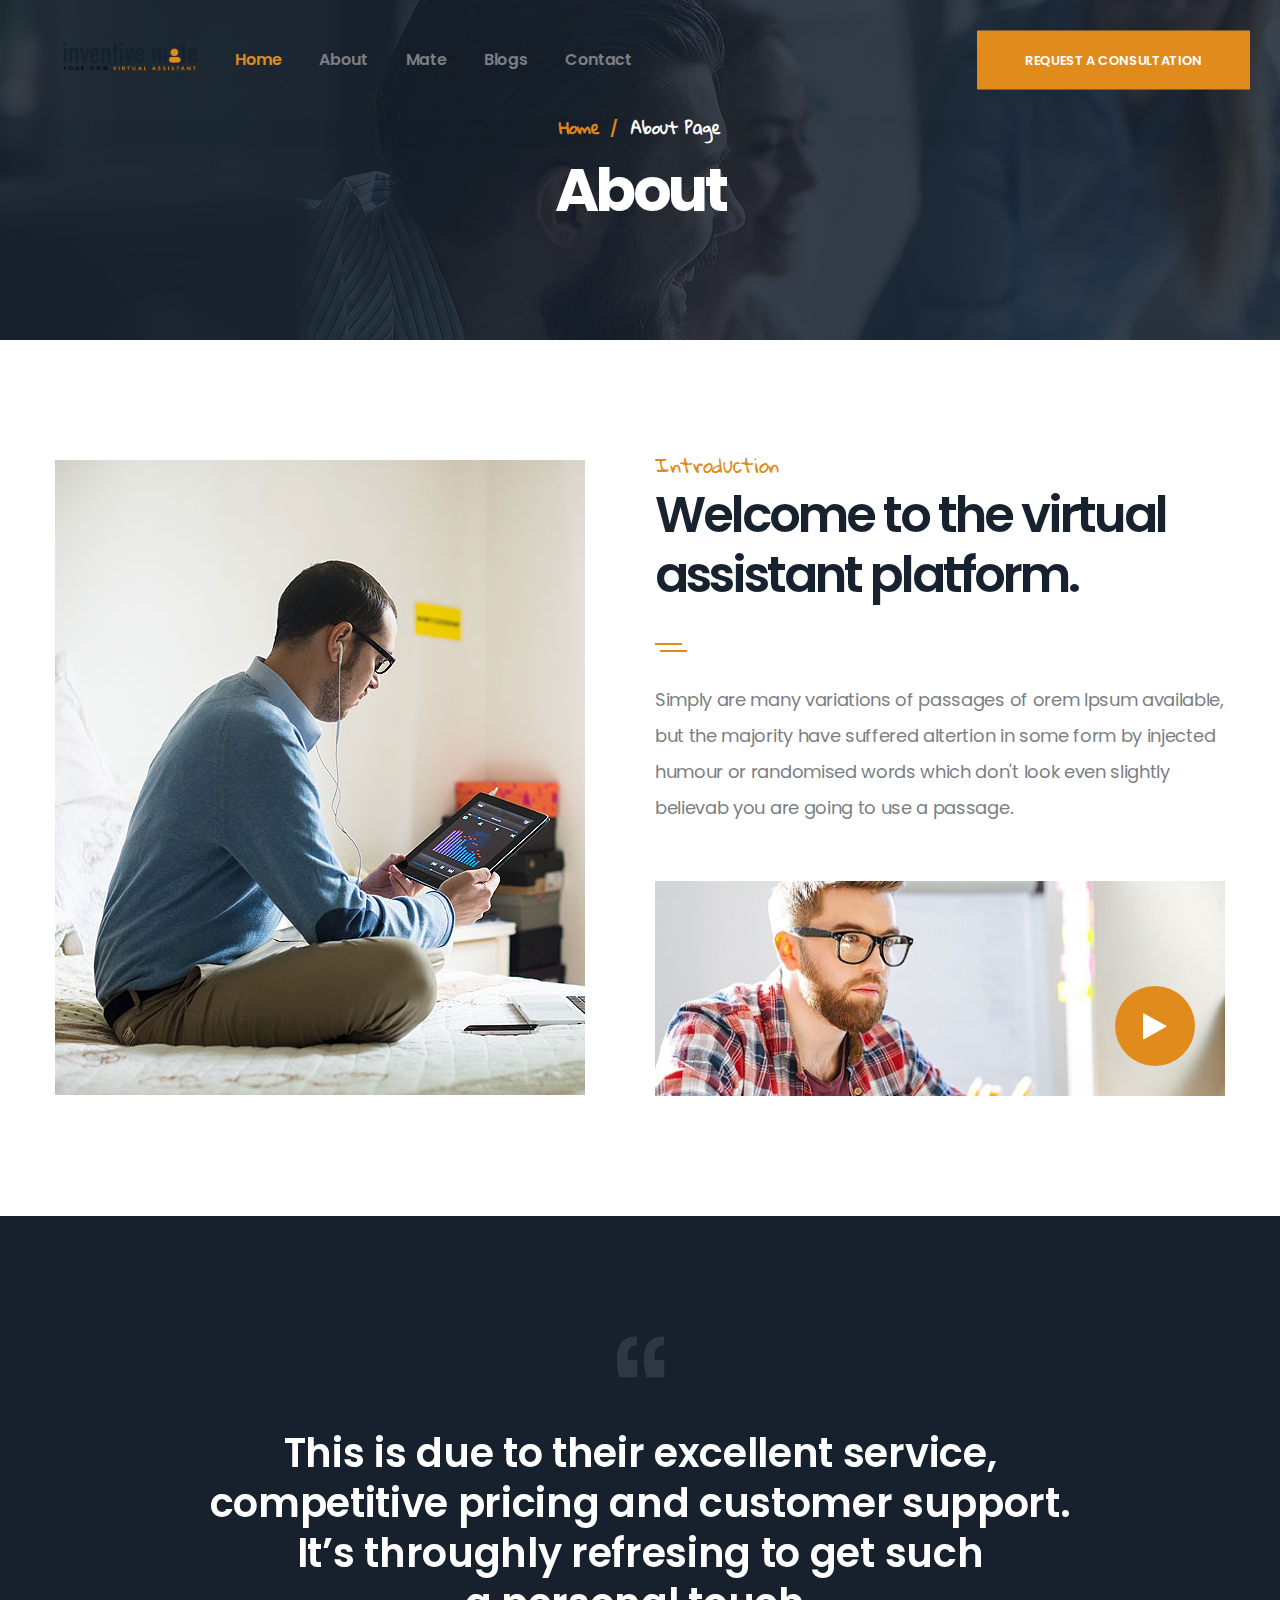
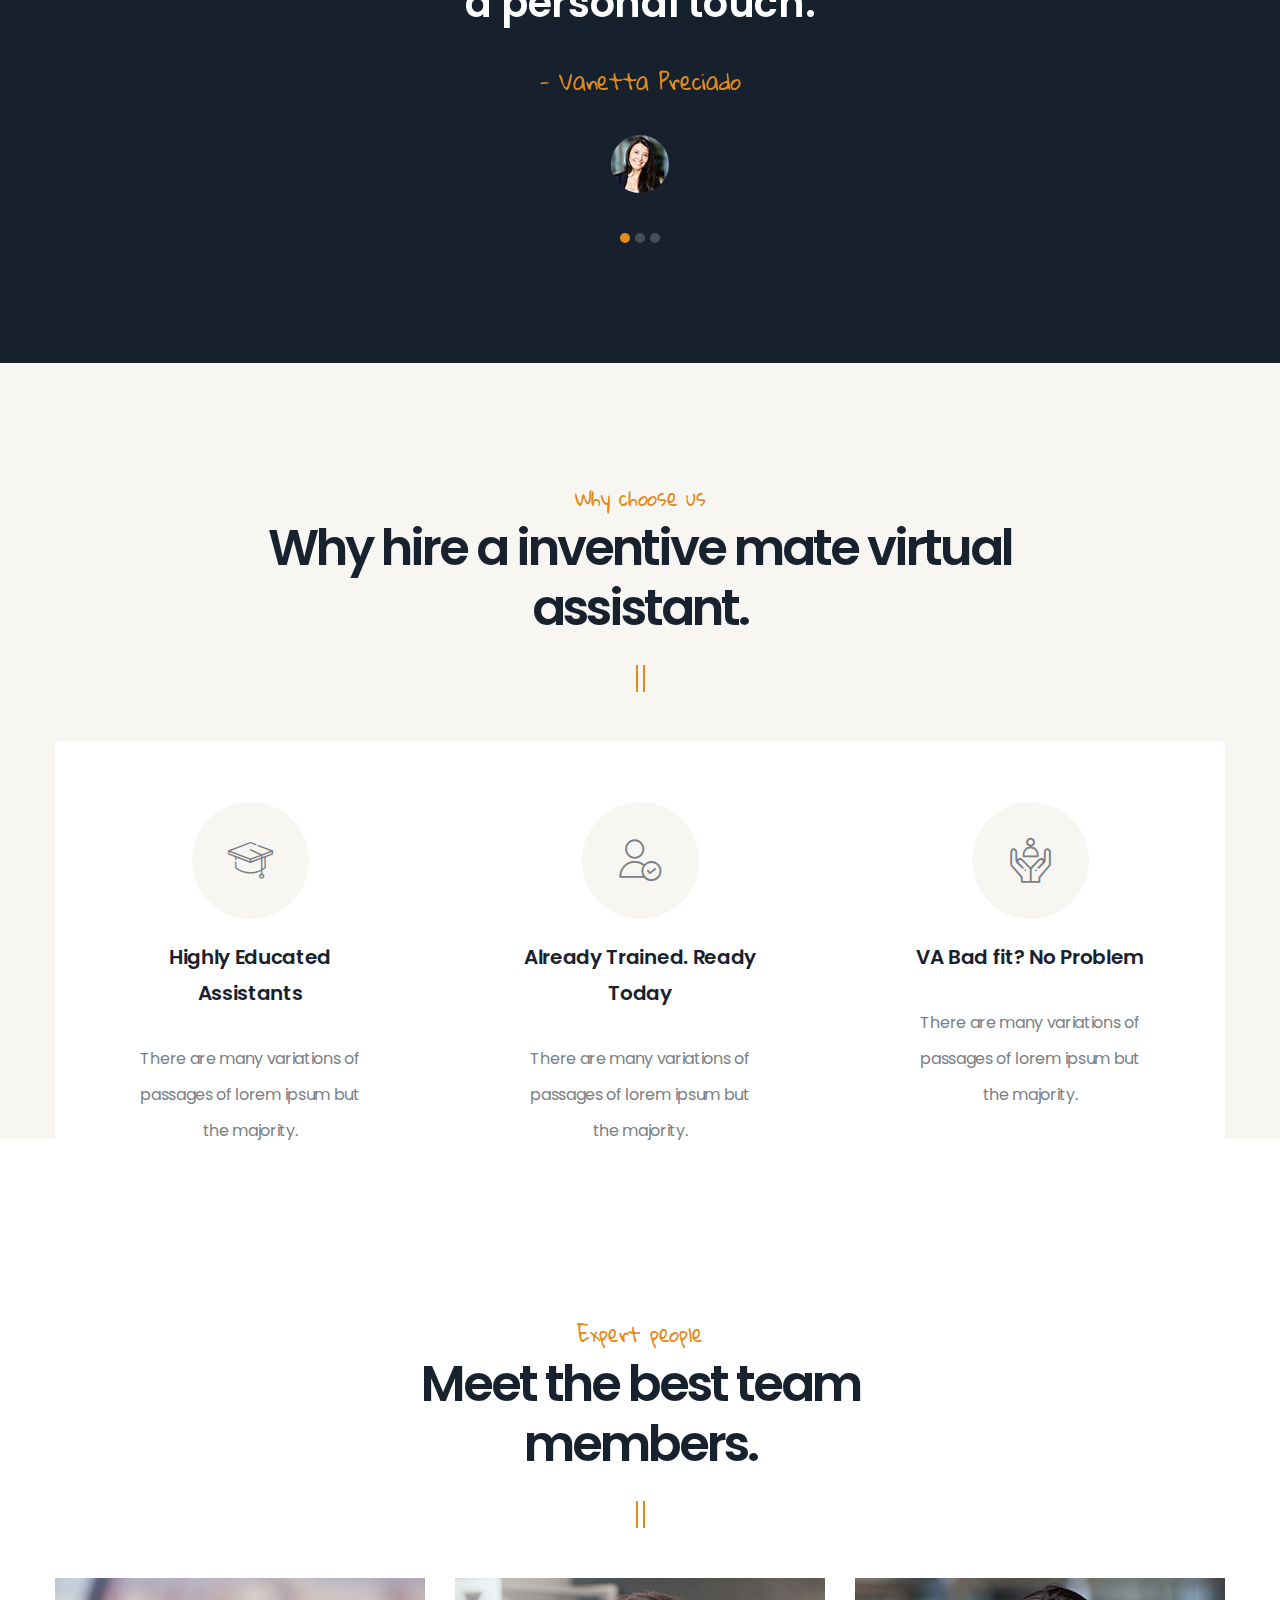
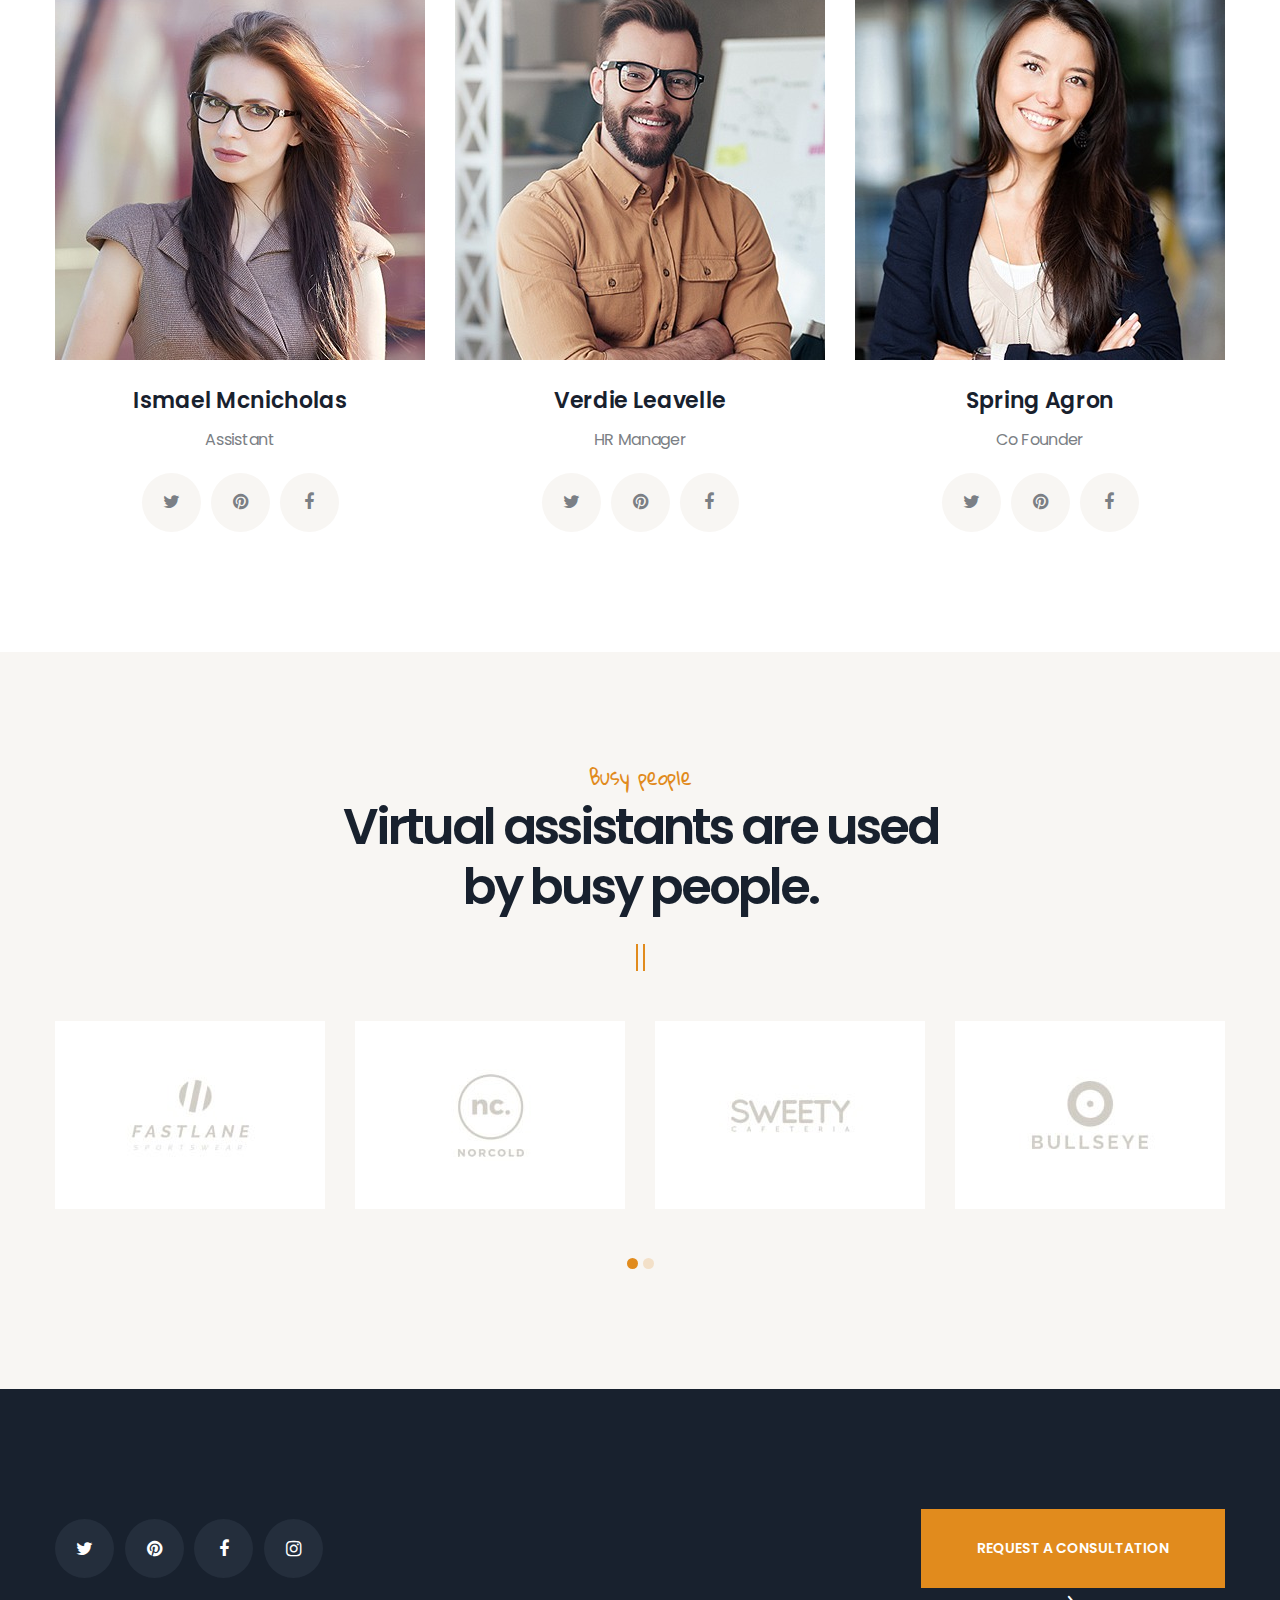
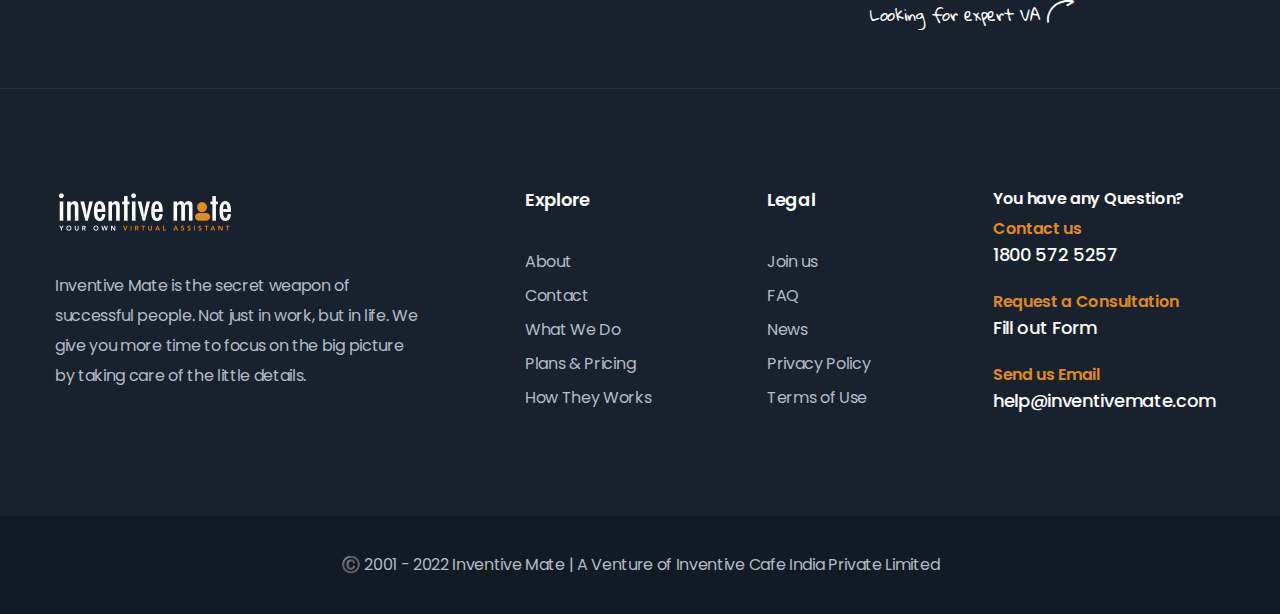
<file: about.html>
<!DOCTYPE html>
<html lang="en">

<head>
    <meta charset="UTF-8">
    <meta name="viewport" content="width=device-width, initial-scale=1.0">
    <meta http-equiv="X-UA-Compatible" content="ie=edge">
    <title>Inventive Mate | Your Own Virtual Assistant || About Page || </title>
    <!-- Favicon Icons -->
    <link rel="apple-touch-icon" sizes="57x57" href="images/favicon/apple-icon-57x57.png">
    <link rel="apple-touch-icon" sizes="60x60" href="images/favicon/apple-icon-60x60.png">
    <link rel="apple-touch-icon" sizes="72x72" href="images/favicon/apple-icon-72x72.png">
    <link rel="apple-touch-icon" sizes="76x76" href="images/favicon/apple-icon-76x76.png">
    <link rel="apple-touch-icon" sizes="114x114" href="images/favicon/apple-icon-114x114.png">
    <link rel="apple-touch-icon" sizes="120x120" href="images/favicon/apple-icon-120x120.png">
    <link rel="apple-touch-icon" sizes="144x144" href="images/favicon/apple-icon-144x144.png">
    <link rel="apple-touch-icon" sizes="152x152" href="images/favicon/apple-icon-152x152.png">
    <link rel="apple-touch-icon" sizes="180x180" href="images/favicon/apple-icon-180x180.png">
    <link rel="icon" type="image/png" sizes="192x192" href="images/favicon/android-icon-192x192.png">
    <link rel="icon" type="image/png" sizes="32x32" href="images/favicon/favicon-32x32.png">
    <link rel="icon" type="image/png" sizes="96x96" href="images/favicon/favicon-96x96.png">
    <link rel="icon" type="image/png" sizes="16x16" href="images/favicon/favicon-16x16.png">
    <link rel="manifest" href="images/favicon/manifest.json">
    <meta name="msapplication-TileColor" content="#ffffff">
    <meta name="msapplication-TileImage" content="images/favicon/ms-icon-144x144.png">
    <meta name="theme-color" content="#ffffff">
    <!-- Main Template Styles -->
    <link rel="stylesheet" type="text/css" href="css/style.css">
    <link rel="stylesheet" type="text/css" href="css/responsive.css">
</head>

<body>
    <div class="preloader"></div><!-- /.preloader -->
    <div class="page-wrapper">
        <header class="site-header header-one site-header__header-two">
            <nav class="navbar navbar-expand-lg navbar-light header-navigation stricky">
                <div class="container clearfix">
                    <!-- Brand and toggle get grouped for better mobile display -->
                    <div class="logo-box clearfix">
                        <a class="navbar-brand" href="index.html">
                            <img src="images/resources/inventivemate logo Black.png" class="main-logo" alt="Awesome Image"style="width:140px" />
                        </a>
                        <button class="menu-toggler" data-target=".main-navigation">
                            <span class="fa fa-bars"></span>
                        </button>
                    </div><!-- /.logo-box -->
                    <!-- Collect the nav links, forms, and other content for toggling -->
                    <div class="main-navigation">
                        <ul class=" navigation-box">
                            <li class="current">
                                <a href="index.html">Home</a>
                                <ul class="submenu">
                                    <!-- <li><a href="index.html">Home One</a></li>
                                    <li><a href="index2.html">Home Two</a></li>
                                    <li><a href="index3.html">Home Three</a></li>
                                    <li><a href="index4.html">Home Four</a></li> -->
                                </ul><!-- /.submenu -->
                            </li>
                            <li>
                                <a href="about.html">About</a>
                            </li>
                            <li>
                                <a href="#.">Mate</a>
                                <ul class="submenu">
                                     <li><a href="what-we-do.html">What we do</a></li>
                                    <li><a href="why-choose.html">Why choose us</a></li>
                                    <li><a href="how-works.html">How they works</a></li>
                                    <li><a href="pricing.html">Plans & Pricing</a></li>
                                    <li><a href="success.html">Success Stories</a></li> 
                                </ul><!-- /.submenu -->
                            </li>
                            <li>
                                <a href="news.html">Blogs</a>
                                <ul class="submenu">
                                    <!-- <li><a href="news.html">News Page</a></li>
                                    <li><a href="news-details.html">News Details</a></li> -->
                                </ul><!-- /.submenu -->
                            </li>
                            <li>
                                <a href="contact4.html">Contact</a>
                            </li>
                        </ul>
                    </div><!-- /.navbar-collapse -->
                    <div class="right-side-box">
                        <!-- <a href="#" class="header-one__link">Toll Free 1800 572 5257</a> -->
                        <a href="https:wa.me/919700801234" class="site-header__header-two-btn">Request a Consultation</a>
                    </div><!-- /.right-side-box -->
                </div>
                <!-- /.container -->
            </nav>
        </header><!-- /.header-one -->

        <section class="inner-banner ">
            <div class="container flex-column-reverse d-flex justify-content-center align-items-center">
                <h2 class="inner-banner__title">About</h2><!-- /.inner-banner__title -->
                <ul class="thm-breadcrumb">
                    <li class="thm-breadcrumb__item">
                        <a href="index.html" class="thm-breadcrumb__link">Home</a>
                    </li><!-- /.thm-breadcrumb__item -->
                    <li class="thm-breadcrumb__item current">
                        <a href="#" class="thm-breadcrumb__link">About Page</a>
                    </li><!-- /.thm-breadcrumb__item -->
                </ul><!-- /.thm-breadcrumb -->
            </div><!-- /.container -->
        </section><!-- /.inner-banner -->

        <section class="about-two">
            <div class="container">
                <div class="row">
                    <div class="col-lg-6">
                        <div class="about-two__image">
                            <img src="images/resources/about-1-2.jpg" alt="Awesome Image"/>
                        </div><!-- /.about-two__image -->
                    </div><!-- /.col-lg-6 -->
                    <div class="col-lg-6">
                        <div class="about-two__content">
                            <div class="sec-title text-left">
                                <span class="tag-line">Introduction</span>
                                <h2 class="title-line">Welcome to the virtual <br> assistant platform.</h2>
                                <span class="line-block line-block-two"></span>
                            </div><!-- /.sec-title -->
                            <p class="about-two__text large-paragraph">Simply are many variations of passages of orem Ipsum available, but the majority have suffered altertion in some form by injected humour or randomised words which don't look even slightly believab you are going to use a passage. </p><!-- /.about-two__text -->
                            <div class="about-one__video">
                                <img src="images/resources/video1-1.jpg" alt="Awesome Image" />
                                <a href="#" class="about-one__video-link hvr-pulse"><i class="fa fa-play"></i></a>
                            </div><!-- /.about-one__video -->
                        </div><!-- /.about-two__content -->
                    </div><!-- /.col-lg-6 -->
                </div><!-- /.row -->
            </div><!-- /.container -->
        </section><!-- /.about-two -->

        <section class="testimonials-two">
            <div class="container">
                <div class="testimonials-two__carousel owl-theme owl-carousel">
                    <div class="item">
                        <div class="testimonials-two__single">
                            <img src="images/testimonials/testi-qoute-1-1.png" alt="Awesome Image" class="testimonials-two__qoute" />
                            <p class="testimonials-two__text">This is due to their excellent service, <br> competitive pricing and customer support. <br> It’s throughly refresing to get such <br> a personal touch.</p><!-- /.testimonials-two__text -->
                            <h3 class="testimonials-two__title">- Vanetta Preciado</h3><!-- /.testimonials-two__title -->
                            <img src="images/testimonials/testi-2-1.jpg" alt="Awesome Image" class="testimonials-two__thumb" />
                        </div><!-- /.testimonials-two__single -->
                    </div><!-- /.item -->
                    <div class="item">
                        <div class="testimonials-two__single">
                            <img src="images/testimonials/testi-qoute-1-1.png" alt="Awesome Image" class="testimonials-two__qoute" />
                            <p class="testimonials-two__text">This is due to their excellent service, <br> competitive pricing and customer support. <br> It’s throughly refresing to get such <br> a personal touch.</p><!-- /.testimonials-two__text -->
                            <h3 class="testimonials-two__title">- Marya Schoch</h3><!-- /.testimonials-two__title -->
                            <img src="images/testimonials/testi-2-2.jpg" alt="Awesome Image" class="testimonials-two__thumb" />
                        </div><!-- /.testimonials-two__single -->
                    </div><!-- /.item -->
                    <div class="item">
                        <div class="testimonials-two__single">
                            <img src="images/testimonials/testi-qoute-1-1.png" alt="Awesome Image" class="testimonials-two__qoute" />
                            <p class="testimonials-two__text">This is due to their excellent service, <br> competitive pricing and customer support. <br> It’s throughly refresing to get such <br> a personal touch.</p><!-- /.testimonials-two__text -->
                            <h3 class="testimonials-two__title">- Ernestina Farrington</h3><!-- /.testimonials-two__title -->
                            <img src="images/testimonials/testi-2-3.jpg" alt="Awesome Image" class="testimonials-two__thumb" />
                        </div><!-- /.testimonials-two__single -->
                    </div><!-- /.item -->
                </div><!-- /.testimonials-two__carousel -->
            </div><!-- /.container -->
        </section><!-- /.testimonials-two -->

        <section class="why-choose-one thm-gray-bg">
            <div class="container">
                <div class="sec-title text-center">
                    <span class="tag-line">Why choose us</span>
                    <h2 class="title-line">Why hire a inventive mate virtual <br> assistant.</h2>
                    <span class="line-block"></span>
                </div><!-- /.sec-title -->
                <div class="row no-gutters">
                    <div class="col-lg-4">
                        <div class="why-choose-one__single">
                            <div class="why-choose-one__icon">
                                <i class="inston-icon-cap"></i>
                            </div><!-- /.why-choose-one__icon -->
                            <h3 class="why-choose-one__title"><a href="#">Highly Educated Assistants</a></h3><!-- /.why-choose-one__title -->
                            <p class="why-choose-one__text">There are many variations of passages of lorem ipsum but the majority.</p><!-- /.why-choose-one__text -->
                        </div><!-- /.why-choose-one__single -->
                    </div><!-- /.col-lg-4 -->
                    <div class="col-lg-4">
                        <div class="why-choose-one__single">
                            <div class="why-choose-one__icon">
                                <i class="inston-icon-user-2"></i>
                            </div><!-- /.why-choose-one__icon -->
                            <h3 class="why-choose-one__title"><a href="#">Already Trained. Ready Today</a></h3><!-- /.why-choose-one__title -->
                            <p class="why-choose-one__text">There are many variations of passages of lorem ipsum but the majority.</p><!-- /.why-choose-one__text -->
                        </div><!-- /.why-choose-one__single -->
                    </div><!-- /.col-lg-4 -->
                    <div class="col-lg-4">
                        <div class="why-choose-one__single">
                            <div class="why-choose-one__icon">
                                <i class="inston-icon-humanitarian"></i>
                            </div><!-- /.why-choose-one__icon -->
                            <h3 class="why-choose-one__title"><a href="#">VA Bad fit? No Problem</a></h3><!-- /.why-choose-one__title -->
                            <p class="why-choose-one__text">There are many variations of passages of lorem ipsum but the majority.</p><!-- /.why-choose-one__text -->
                        </div><!-- /.why-choose-one__single -->
                    </div><!-- /.col-lg-4 -->
                </div><!-- /.row no-gutters -->
            </div><!-- /.container -->
        </section><!-- /.why-choose-one -->

        <section class="team-one">
            <div class="container">
                <div class="sec-title text-center">
                    <span class="tag-line">Expert people</span>
                    <h2 class="title-line">Meet the best team <br> members.</h2>
                    <span class="line-block"></span>
                </div><!-- /.sec-title -->
                <div class="row">
                    <div class="col-lg-4">
                        <div class="team-one__single">
                            <div class="team-one__image">
                                <img src="images/team/team-1-1.jpg" alt="Awesome Image"/>
                            </div><!-- /.team-one__image -->
                            <div class="team-one__content">
                                <h3 class="team-one__title"><a href="#">Ismael Mcnicholas</a></h3><!-- /.team-one__title -->
                                <p class="team-one__designation">Assistant</p><!-- /.team-one__designation -->
                                <div class="team-one__social">
                                    <a href="#"><i class="fa fa-twitter"></i></a>
                                    <a href="#"><i class="fa fa-pinterest"></i></a>
                                    <a href="#"><i class="fa fa-facebook-f"></i></a>
                                </div><!-- /.team-one__social -->
                            </div><!-- /.team-one__content -->
                        </div><!-- /.team-one__single -->
                    </div><!-- /.col-lg-4 -->
                    <div class="col-lg-4">
                        <div class="team-one__single">
                            <div class="team-one__image">
                                <img src="images/team/team-1-2.jpg" alt="Awesome Image"/>
                            </div><!-- /.team-one__image -->
                            <div class="team-one__content">
                                <h3 class="team-one__title"><a href="#">Verdie Leavelle</a></h3><!-- /.team-one__title -->
                                <p class="team-one__designation">HR Manager</p><!-- /.team-one__designation -->
                                <div class="team-one__social">
                                    <a href="#"><i class="fa fa-twitter"></i></a>
                                    <a href="#"><i class="fa fa-pinterest"></i></a>
                                    <a href="#"><i class="fa fa-facebook-f"></i></a>
                                </div><!-- /.team-one__social -->
                            </div><!-- /.team-one__content -->
                        </div><!-- /.team-one__single -->
                    </div><!-- /.col-lg-4 -->
                    <div class="col-lg-4">
                        <div class="team-one__single">
                            <div class="team-one__image">
                                <img src="images/team/team-1-3.jpg" alt="Awesome Image"/>
                            </div><!-- /.team-one__image -->
                            <div class="team-one__content">
                                <h3 class="team-one__title"><a href="#">Spring Agron</a></h3><!-- /.team-one__title -->
                                <p class="team-one__designation">Co Founder</p><!-- /.team-one__designation -->
                                <div class="team-one__social">
                                    <a href="#"><i class="fa fa-twitter"></i></a>
                                    <a href="#"><i class="fa fa-pinterest"></i></a>
                                    <a href="#"><i class="fa fa-facebook-f"></i></a>
                                </div><!-- /.team-one__social -->
                            </div><!-- /.team-one__content -->
                        </div><!-- /.team-one__single -->
                    </div><!-- /.col-lg-4 -->
                </div><!-- /.row -->
            </div><!-- /.container -->
        </section><!-- /.team-one -->

        <section class="brand-one">
            <div class="container">
                <div class="sec-title text-center">
                    <span class="tag-line ">Busy people</span>
                    <h2 class="title-line ">Virtual assistants are used <br> by busy people.</h2>
                    <span class="line-block "></span>
                </div><!-- /.sec-title -->
                <div class="brand-carousel-one owl-carousel owl-theme">
                    <div class="item">
                        <img src="images/brand/brand-1-1.jpg" alt="Awesome Image" />
                    </div><!-- /.item -->
                    <div class="item">
                        <img src="images/brand/brand-1-2.jpg" alt="Awesome Image" />
                    </div><!-- /.item -->
                    <div class="item">
                        <img src="images/brand/brand-1-3.jpg" alt="Awesome Image" />
                    </div><!-- /.item -->
                    <div class="item">
                        <img src="images/brand/brand-1-4.jpg" alt="Awesome Image" />
                    </div><!-- /.item -->
                    <div class="item">
                        <img src="images/brand/brand-1-1.jpg" alt="Awesome Image" />
                    </div><!-- /.item -->
                    <div class="item">
                        <img src="images/brand/brand-1-2.jpg" alt="Awesome Image" />
                    </div><!-- /.item -->
                    <div class="item">
                        <img src="images/brand/brand-1-3.jpg" alt="Awesome Image" />
                    </div><!-- /.item -->
                    <div class="item">
                        <img src="images/brand/brand-1-4.jpg" alt="Awesome Image" />
                    </div><!-- /.item -->
                </div><!-- /.brand-carousel-one owl-carousel owl-theme -->
            </div><!-- /.container -->
        </section><!-- /.brand-one -->
        
        <footer class="site-footer footer-one footer-inner-page">
            <div class="upper-footer">
                <div class="container">
                    <div class="social-block">
                        <a href="https://www.twitter.com/InventiveMate/"><i class="fa fa-twitter"></i></a>
                        <a href="https://in.pinterest.com/InventiveMate/"><i class="fa fa-pinterest"></i></a>
                        <a href="https://www.facebook.com/InventiveMate/"><i class="fa fa-facebook-f"></i></a>
                        <a href="https://www.instagram.com/InventiveMate/"><i class="fa fa-instagram"></i></a>
                    </div><!-- /.social-block -->
                    <div class="button-block">
                        <a class="thm-btn" href="https:wa.me/919700801234">Request a Consultation</a>
                        <span class="btn-tagline">Looking for expert VA <i class="inston-icon-share"></i></span>
                    </div><!-- /.button-block -->
                </div><!-- /.container -->
            </div><!-- /.upper-footer -->
            <div class="middle-footer">
                <div class="container">
                    <div class="row">
                        <div class="col-lg-4">
                            <div class="footer-widget">
                                <a href="index.html" class="footer-logo"><img src="images/resources/inventivemate logo White.png" alt="Awesome Image"style="width:180px" /></a>
                                <p>Inventive Mate is the secret weapon of successful people. Not just in work, but in life. We give you more time to focus on the big picture by taking care of the little details.</p>
                            </div><!-- /.footer-widget -->
                        </div><!-- /.col-lg-4 -->
                        <div class="col-lg-3">
                            <div class="footer-widget explore-widget">
                                <div class="widget-title">
                                    <h3>Explore</h3>
                                </div><!-- /.widget-title -->
                                <ul class="links-list">
                                    <li><a href="#">About</a></li>
                                    <li><a href="#">Contact</a></li>
                                    <li><a href="#">What We Do</a></li>
                                    <li><a href="#">Plans & Pricing</a></li>
                                    <li><a href="#">How They Works</a></li>
                                </ul><!-- /.links-list -->
                            </div><!-- /.footer-widget -->
                        </div><!-- /.col-lg-3 -->
                        <div class="col-lg-2">
                            <div class="footer-widget legal-widget">
                                <div class="widget-title">
                                    <h3>Legal</h3>
                                </div><!-- /.widget-title -->
                                <ul class="links-list">
                                    <li><a href="#">Join us</a></li>
                                    <li><a href="#">FAQ</a></li>
                                    <li><a href="#">News</a></li>
                                    <li><a href="#">Privacy Policy</a></li>
                                    <li><a href="#">Terms of Use</a></li>
                                </ul><!-- /.links-list -->
                            </div><!-- /.footer-widget -->
                        </div><!-- /.col-lg-2 -->
                        <div class="col-lg-3">
                            <div class="footer-widget contact-widget">
                                <div class="widget-title">
                                    <h3>You have any Question?</h3>
                                </div><!-- /.widget-title -->
                                <p>Contact us <br>
                                    <strong>1800 572 5257</strong></p>
                                <p>Request a Consultation <br>
                                    <strong>Fill out Form</strong></p>
                                <p>Send us Email <br>
                                    <strong>help@inventivemate.com</strong></p>
                            </div><!-- /.footer-widget -->
                        </div><!-- /.col-lg-3 -->
                    </div><!-- /.row -->
                </div><!-- /.container -->
            </div><!-- /.middle-footer -->
            <div class="bottom-footer text-center">
                <div class="container">
                    <p>©️ 2001 - 2022 Inventive Mate | A Venture of Inventive Cafe India Private Limited</p>
                </div><!-- /.container -->
            </div><!-- /.bottom-footer -->
        </footer><!-- /.site-footer footer-one -->
    </div><!-- /.page-wrapper -->
    <a href="#" data-target="html" class="scroll-to-target scroll-to-top"><i class="fa fa-angle-up"></i></a>
    <script src="js/jquery.js"></script>
    <script src="js/bootstrap.bundle.min.js"></script>
    <script src="js/swiper.min.js"></script>
    <script src="js/owl.carousel.min.js"></script>
    <script src="js/theme.js"></script>
</body>

</html>
</file>
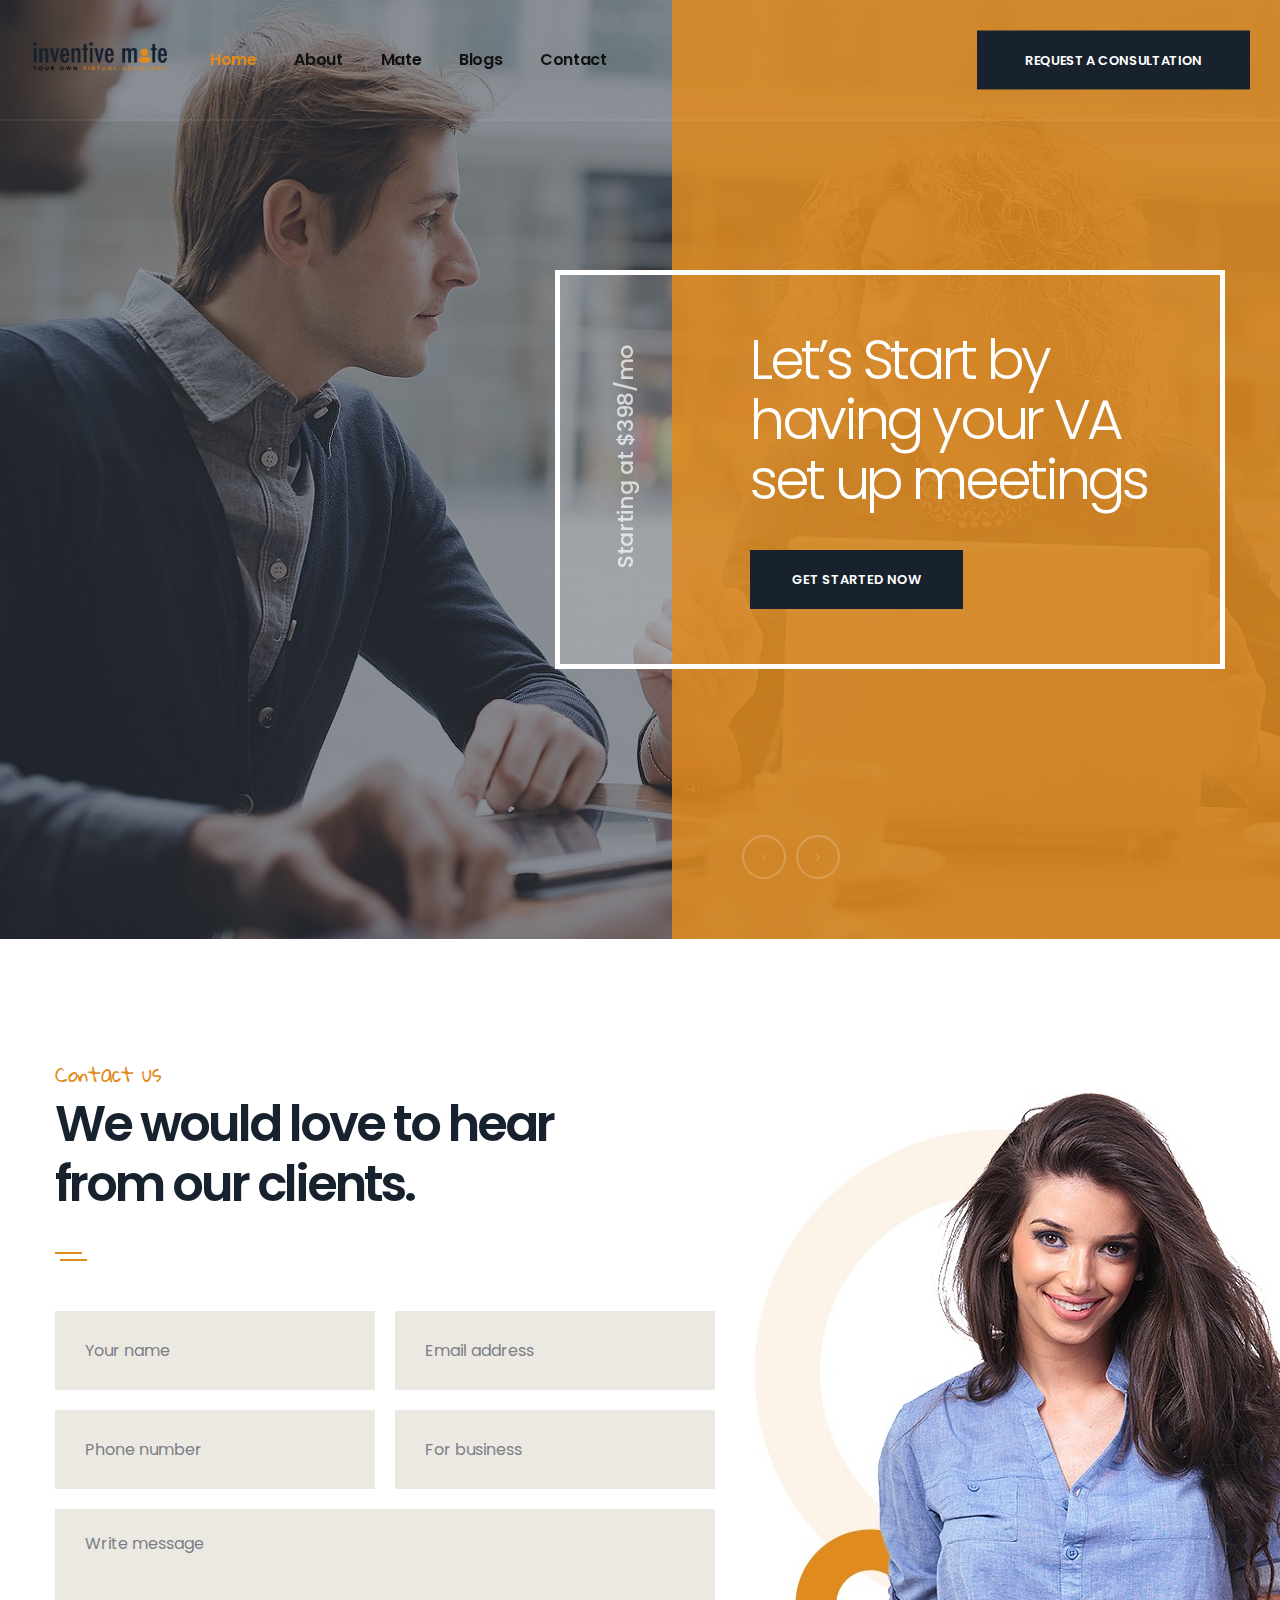
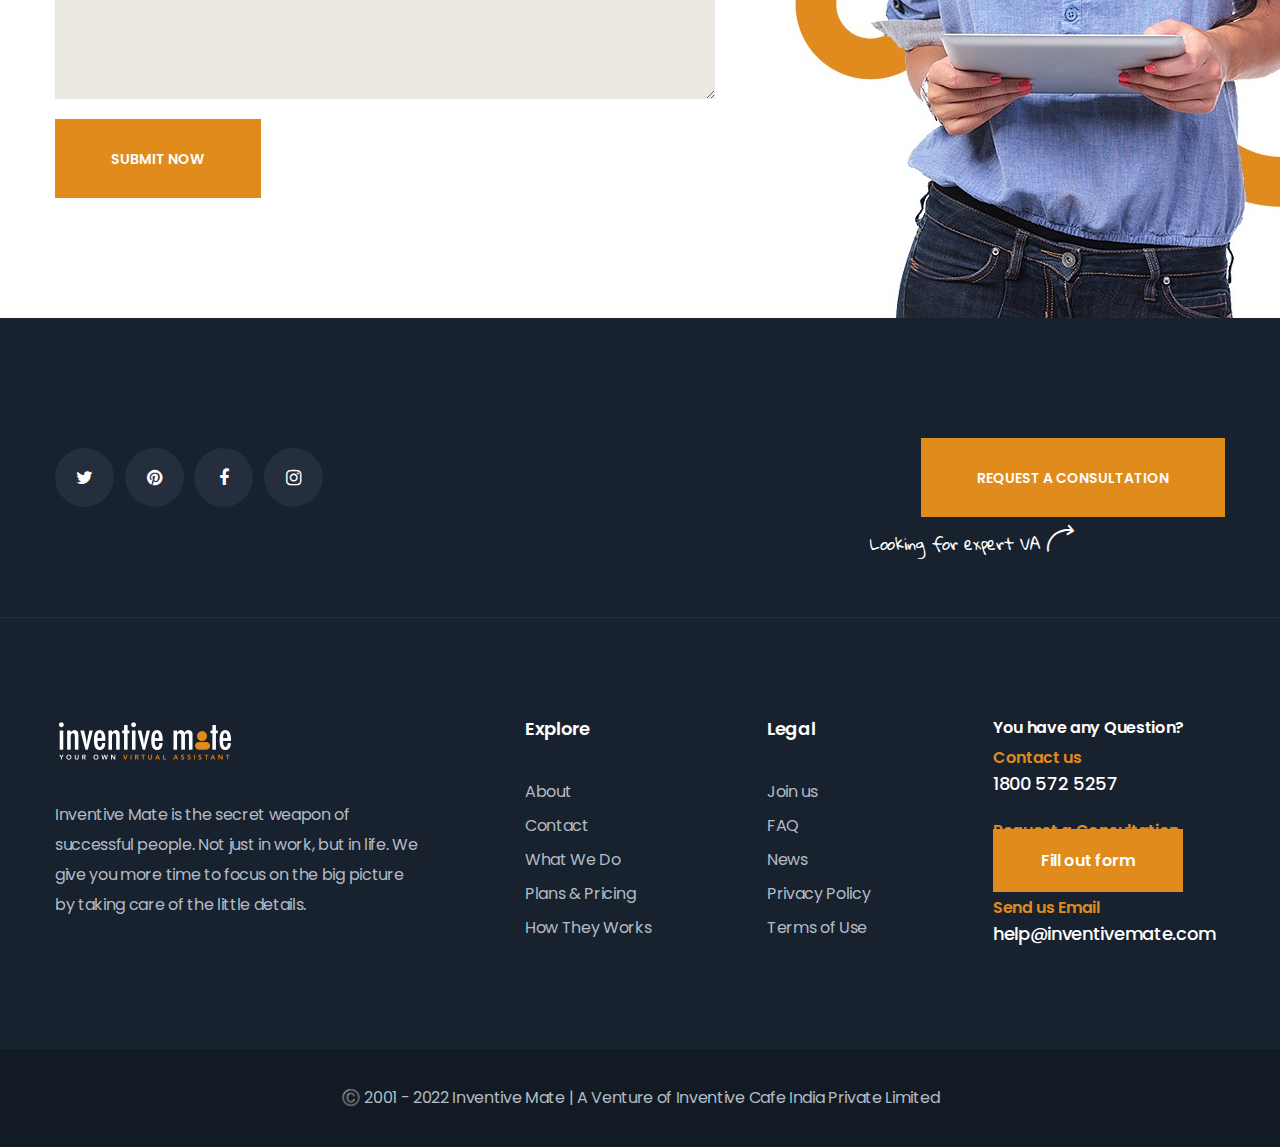
<file: contact4.html>
<!DOCTYPE html>
<html lang="en">

<head>
    <meta charset="UTF-8">
    <meta name="viewport" content="width=device-width, initial-scale=1.0">
    <meta http-equiv="X-UA-Compatible" content="ie=edge">
    <title>Inventive Mate || contact || </title>
    <!-- Favicon Icons -->
    <link rel="apple-touch-icon" sizes="57x57" href="images/favicon/apple-icon-57x57.png">
    <link rel="apple-touch-icon" sizes="60x60" href="images/favicon/apple-icon-60x60.png">
    <link rel="apple-touch-icon" sizes="72x72" href="images/favicon/apple-icon-72x72.png">
    <link rel="apple-touch-icon" sizes="76x76" href="images/favicon/apple-icon-76x76.png">
    <link rel="apple-touch-icon" sizes="114x114" href="images/favicon/apple-icon-114x114.png">
    <link rel="apple-touch-icon" sizes="120x120" href="images/favicon/apple-icon-120x120.png">
    <link rel="apple-touch-icon" sizes="144x144" href="images/favicon/apple-icon-144x144.png">
    <link rel="apple-touch-icon" sizes="152x152" href="images/favicon/apple-icon-152x152.png">
    <link rel="apple-touch-icon" sizes="180x180" href="images/favicon/apple-icon-180x180.png">
    <link rel="icon" type="image/png" sizes="192x192" href="images/favicon/android-icon-192x192.png">
    <link rel="icon" type="image/png" sizes="32x32" href="images/favicon/favicon-32x32.png">
    <link rel="icon" type="image/png" sizes="96x96" href="images/favicon/favicon-96x96.png">
    <link rel="icon" type="image/png" sizes="16x16" href="images/favicon/favicon-16x16.png">
    <link rel="manifest" href="images/favicon/manifest.json">
    <meta name="msapplication-TileColor" content="#ffffff">
    <meta name="msapplication-TileImage" content="images/favicon/ms-icon-144x144.png">
    <meta name="theme-color" content="#ffffff">
    <!-- Main Template Styles -->
    <link rel="stylesheet" type="text/css" href="css/style.css">
    <link rel="stylesheet" type="text/css" href="css/responsive.css">
</head>

<body>
    <div class="preloader"></div><!-- /.preloader -->
    <div class="page-wrapper">
        <header class="site-header header-one site-header__header-two site-header__header-four">
            <nav class="navbar navbar-expand-lg navbar-light header-navigation stricky">
                <div class="container clearfix">
                    <!-- Brand and toggle get grouped for better mobile display -->
                    <div class="logo-box clearfix">
                        <a class="navbar-brand" href="index.html">
                            <img src="images/resources/inventivemate logo Black.png" class="main-logo" alt="Awesome Image"style="width:140px;" />
                        </a>
                        <button class="menu-toggler" data-target=".main-navigation">
                            <span class="fa fa-bars"></span>
                        </button>
                    </div><!-- /.logo-box -->
                    <!-- Collect the nav links, forms, and other content for toggling -->
                    <div class="main-navigation">
                        <ul class=" navigation-box">
                            <li class="current">
                                <a href="index.html">Home</a>
                                <ul class="submenu">
                                    <!-- <li><a href="index.html">Home One</a></li>
                                    <li><a href="index2.html">Home Two</a></li>
                                    <li><a href="index3.html">Home Three</a></li>
                                    <li><a href="index4.html">Home Four</a></li> -->
                                </ul><!-- /.submenu -->
                            </li>
                            <li>
                                <a href="about.html">About</a>
                            </li>
                            <li>
                                <a href="#.">Mate</a>
                                <ul class="submenu">
                                     <li><a href="what-we-do.html">What we do</a></li>
                                    <li><a href="why-choose.html">Why choose us</a></li>
                                    <li><a href="how-works.html">How they works</a></li>
                                    <li><a href="pricing.html">Plans & Pricing</a></li>
                                    <li><a href="success.html">Success Stories</a></li> 
                                </ul><!-- /.submenu -->
                            </li>
                            <li>
                                <a href="index4.html">Blogs</a>
                                <ul class="submenu">
                                    <!-- <li><a href="news.html">News Page</a></li>
                                    <li><a href="news-details.html">News Details</a></li> -->
                                </ul><!-- /.submenu -->
                            </li>
                            <li>
                                <a href="contact4.html">Contact</a>
                            </li>
                        </ul>
                    </div><!-- /.navbar-collapse -->
                    <div class="right-side-box">
                        <a href="https:wa.me/919700801234" class="site-header__header-four-btn">Request a Consultation</a>
                    </div><!-- /.right-side-box -->
                </div>
                <!-- /.container -->
            </nav>
        </header><!-- /.header-one -->
        <div class="banner-wrapper banner-two__wrapper">
            <section class="banner-two banner-carousel__one no-dots owl-theme owl-carousel">
                <div class="banner-two__slide banner-two__slide-one" style="background-image: url(images/banner/banner-2-1.jpg);">
                    <div class="container">
                        <div class="row justify-content-end">
                            <div class="col-xl-7 col-lg-10">
                                <div class="banner-two__content">
                                    <p class="banner-two__tag-line">Starting at $398/mo</p><!-- /.banner-two__tag-line -->
                                    <h3 class="banner-two__title banner-two__light-color">Let’s Start by <br> having your VA <br> set up meetings</h3><!-- /.banner-two__title -->
                                    <a href="#" class="thm-btn banner-two__btn">Get Started now</a>
                                </div><!-- /.banner-two__content -->
                            </div><!-- /.col-lg-7 -->
                        </div><!-- /.row -->
                    </div><!-- /.container -->
                </div><!-- /.banner-two__slide -->
                <div class="banner-two__slide banner-two__slide-two" style="background-image: url(images/banner/banner-2-2.jpg);">
                    <div class="container">
                        <div class="row justify-content-end">
                            <div class="col-xl-7 col-lg-10">
                                <div class="banner-two__content">
                                    <p class="banner-two__tag-line">Starting at $398/mo</p><!-- /.banner-two__tag-line -->
                                    <h3 class="banner-two__title banner-two__light-color">Let’s Start by <br> having your VA <br> set up meetings</h3><!-- /.banner-two__title -->
                                    <a href="https: wa.me/919700801234" class="thm-btn banner-two__btn">Get Started now</a>
                                </div><!-- /.banner-two__content -->
                            </div><!-- /.col-lg-7 -->
                        </div><!-- /.row -->
                    </div><!-- /.container -->
                </div><!-- /.banner-two__slide -->
            </section><!-- /.banner-two -->
            <div class="banner-carousel-btn">
                <a href="#" class="banner-carousel-btn__left-btn"><i class="fa fa-angle-left"></i></a>
                <a href="#" class="banner-carousel-btn__right-btn"><i class="fa fa-angle-right"></i></a>
            </div><!-- /.banner-carousel-btn -->
        </div><!-- /.banner-wrapper -->
       

        <section class="contact-two contact-two__home-four">
            <div class="container">
                <div class="row">
                    <div class="col-lg-7 ">
                        <div class="contact-two__content ">
                            <div class="sec-title text-left">
                                <span class="tag-line ">Contact us</span>
                                <h2 class="title-line ">We would love to hear <br> from our clients.</h2>
                                <span class="line-block line-block-two"></span>
                            </div><!-- /.sec-title -->
                            <form action="inc/sendemail.php" class="contact-two__form contact-form-validated">
                                <div class="row">
                                    <div class="col-lg-6">
                                        <input type="text" name="name" placeholder="Your name">
                                    </div><!-- /.col-lg-6 -->
                                    <div class="col-lg-6">
                                        <input type="text" name="email" placeholder="Email address">
                                    </div><!-- /.col-lg-6 -->
                                    <div class="col-lg-6">
                                        <input type="text" name="phone" placeholder="Phone number">
                                    </div><!-- /.col-lg-6 -->
                                    <div class="col-lg-6">
                                        <input type="text" name="subject" placeholder="For business">
                                    </div><!-- /.col-lg-6 -->
                                    <div class="col-lg-12">
                                        <textarea placeholder="Write message"></textarea>
                                        <button type="submit" class="thm-btn">Submit now</button>
                                    </div><!-- /.col-lg-12 -->
                                </div><!-- /.row -->
                            </form>
                            <div class="result"></div><!-- /.result -->
                        </div><!-- /.contact-two__content -->
                    </div><!-- /.col-lg-7 -->
                    <div class="col-lg-5 d-flex align-items-end">
                        <img src="images/resources/contact-2-1.jpg" alt="Awesome Image" class="contact-two__image" />
                    </div><!-- /.col-lg-5 -->
                </div><!-- /.row -->
            </div><!-- /.container -->
        </section><!-- /.contact-two -->
        <footer class="site-footer footer-one footer-inner-page">
            <div class="upper-footer">
                <div class="container">
                    <div class="social-block">
                        <a href="https://www.twitter.com/InventiveMate/"><i class="fa fa-twitter"></i></a>
                        <a href="https://in.pinterest.com/InventiveMate/"><i class="fa fa-pinterest"></i></a>
                        <a href="https://www.facebook.com/InventiveMate/"><i class="fa fa-facebook-f"></i></a>
                        <a href="https://www.instagram.com/InventiveMate/"><i class="fa fa-instagram"></i></a>
                    </div><!-- /.social-block -->
                    <div class="button-block">
                        <a class="thm-btn" href="https:wa.me/919700801234">Request a Consultation</a>
                        <span class="btn-tagline">Looking for expert VA <i class="inston-icon-share"></i></span>
                    </div><!-- /.button-block -->
                </div><!-- /.container -->
            </div><!-- /.upper-footer -->
            <div class="middle-footer">
                <div class="container">
                    <div class="row">
                        <div class="col-lg-4">
                            <div class="footer-widget">
                                <a href="index.html" class="footer-logo"><img src="images/resources/inventivemate logo White.png" alt="Awesome Image"style="width:180px;" /></a>
                                <p>Inventive Mate is the secret weapon of successful people. Not just in work, but in life. We give you more time to focus on the big picture by taking care of the little details.</p>
                            </div><!-- /.footer-widget -->
                        </div><!-- /.col-lg-4 -->
                        <div class="col-lg-3">
                            <div class="footer-widget explore-widget">
                                <div class="widget-title">
                                    <h3>Explore</h3>
                                </div><!-- /.widget-title -->
                                <ul class="links-list">
                                    <li><a href="#">About</a></li>
                                    <li><a href="#">Contact</a></li>
                                    <li><a href="#">What We Do</a></li>
                                    <li><a href="#">Plans & Pricing</a></li>
                                    <li><a href="#">How They Works</a></li>
                                </ul><!-- /.links-list -->
                            </div><!-- /.footer-widget -->
                        </div><!-- /.col-lg-3 -->
                        <div class="col-lg-2">
                            <div class="footer-widget legal-widget">
                                <div class="widget-title">
                                    <h3>Legal</h3>
                                </div><!-- /.widget-title -->
                                <ul class="links-list">
                                    <li><a href="#">Join us</a></li>
                                    <li><a href="#">FAQ</a></li>
                                    <li><a href="#">News</a></li>
                                    <li><a href="#">Privacy Policy</a></li>
                                    <li><a href="#">Terms of Use</a></li>
                                </ul><!-- /.links-list -->
                            </div><!-- /.footer-widget -->
                        </div><!-- /.col-lg-2 -->
                        <div class="col-lg-3">
                            <div class="footer-widget contact-widget">
                                <div class="widget-title">
                                    <h3>You have any Question?</h3>
                                </div><!-- /.widget-title -->
                                <p>Contact us <br>
                                    <strong>1800 572 5257</strong></p>
                                <p>Request a Consultation <br>
                                    <a href="https:wa.me/919700801234" class="header-one__link"style="color:white;">Fill out form</a></p>
                                <p>Send us Email <br>
                                    <strong>help@inventivemate.com</strong></p>
                            </div><!-- /.footer-widget -->
                        </div><!-- /.col-lg-3 -->
                    </div><!-- /.row -->
                </div><!-- /.container -->
            </div><!-- /.middle-footer -->
            <div class="bottom-footer text-center">
                <div class="container">
                    <p>©️ 2001 - 2022 Inventive Mate | A Venture of Inventive Cafe India Private Limited</p>
                </div><!-- /.container -->
            </div><!-- /.bottom-footer -->
        </footer><!-- /.site-footer footer-one -->
    </div><!-- /.page-wrapper -->
    <a href="#" data-target="html" class="scroll-to-target scroll-to-top"><i class="fa fa-angle-up"></i></a>
    <script src="js/jquery.js"></script>
    <script src="js/bootstrap.bundle.min.js"></script>
    <script src="js/swiper.min.js"></script>
    <script src="js/owl.carousel.min.js"></script>
    <script src="js/jquery.validate.min.js"></script>
    <script src="js/theme.js"></script>
</body>

</html>
</file>
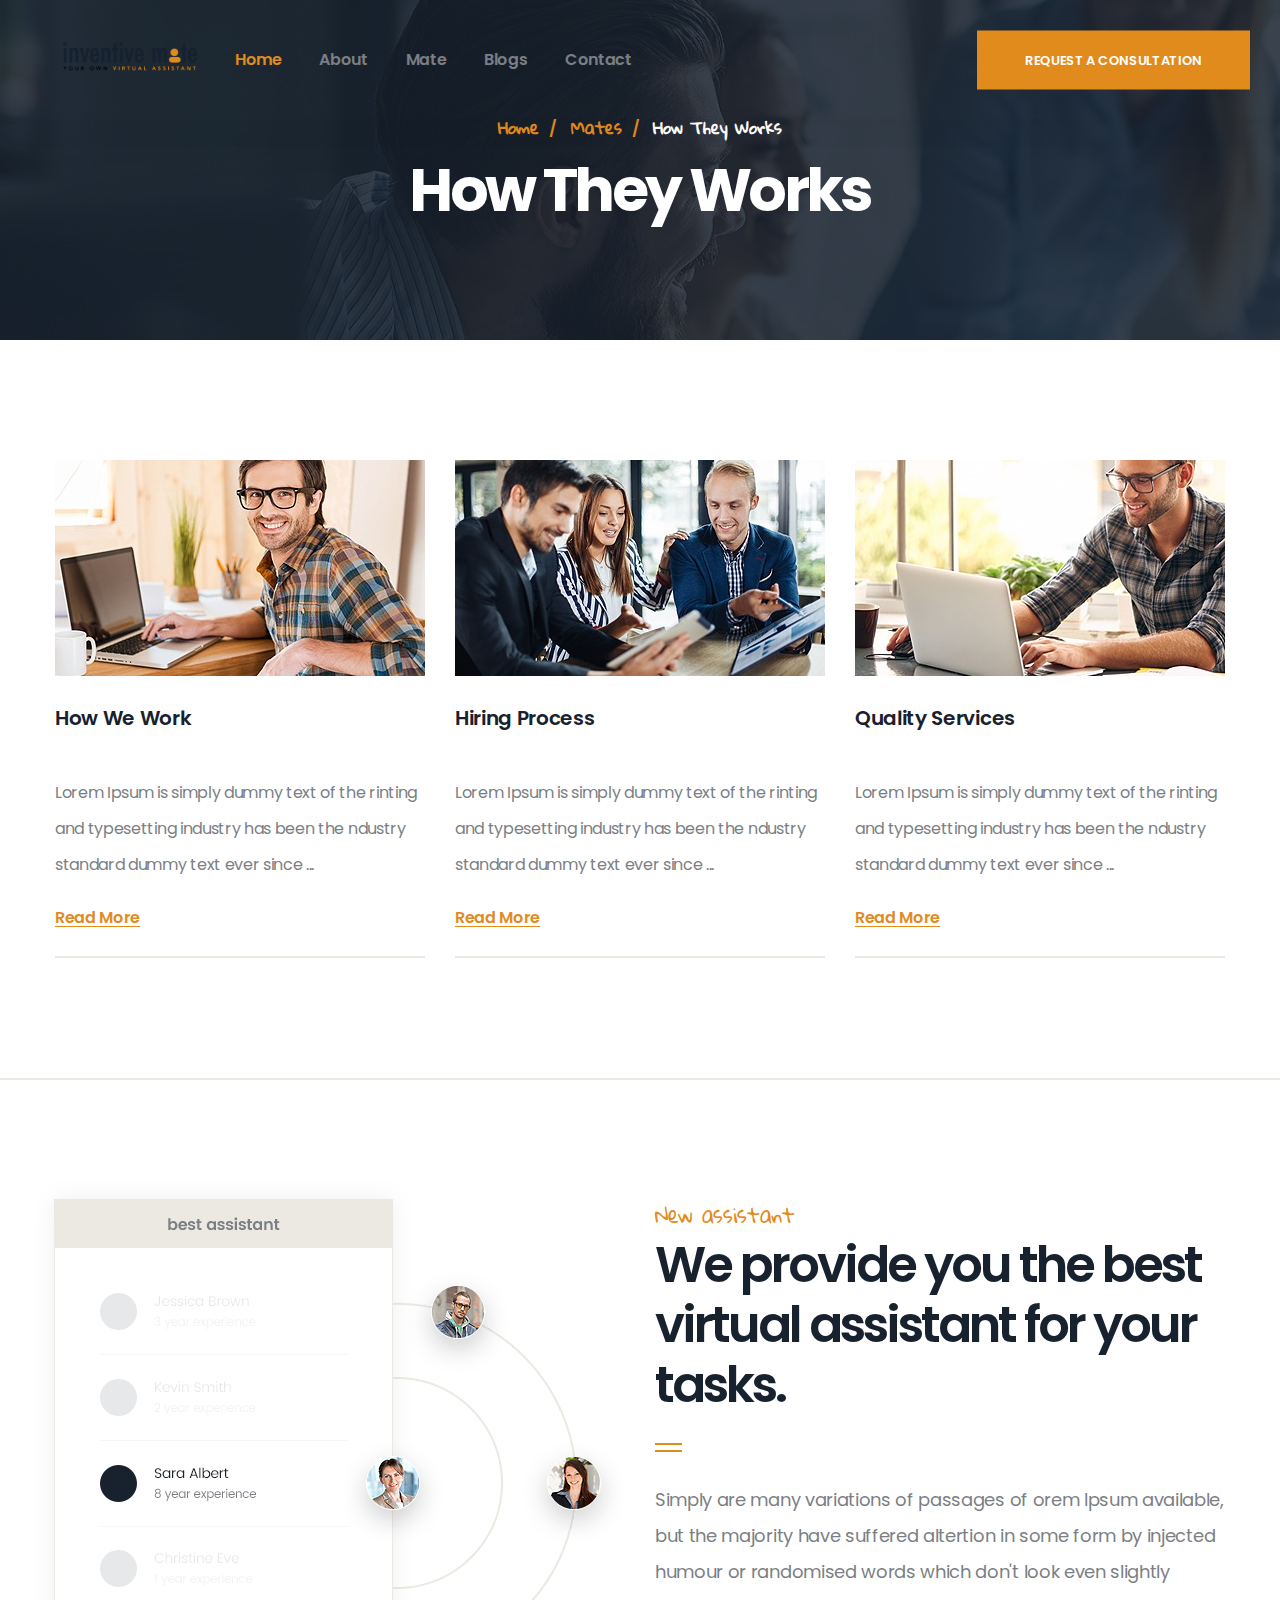
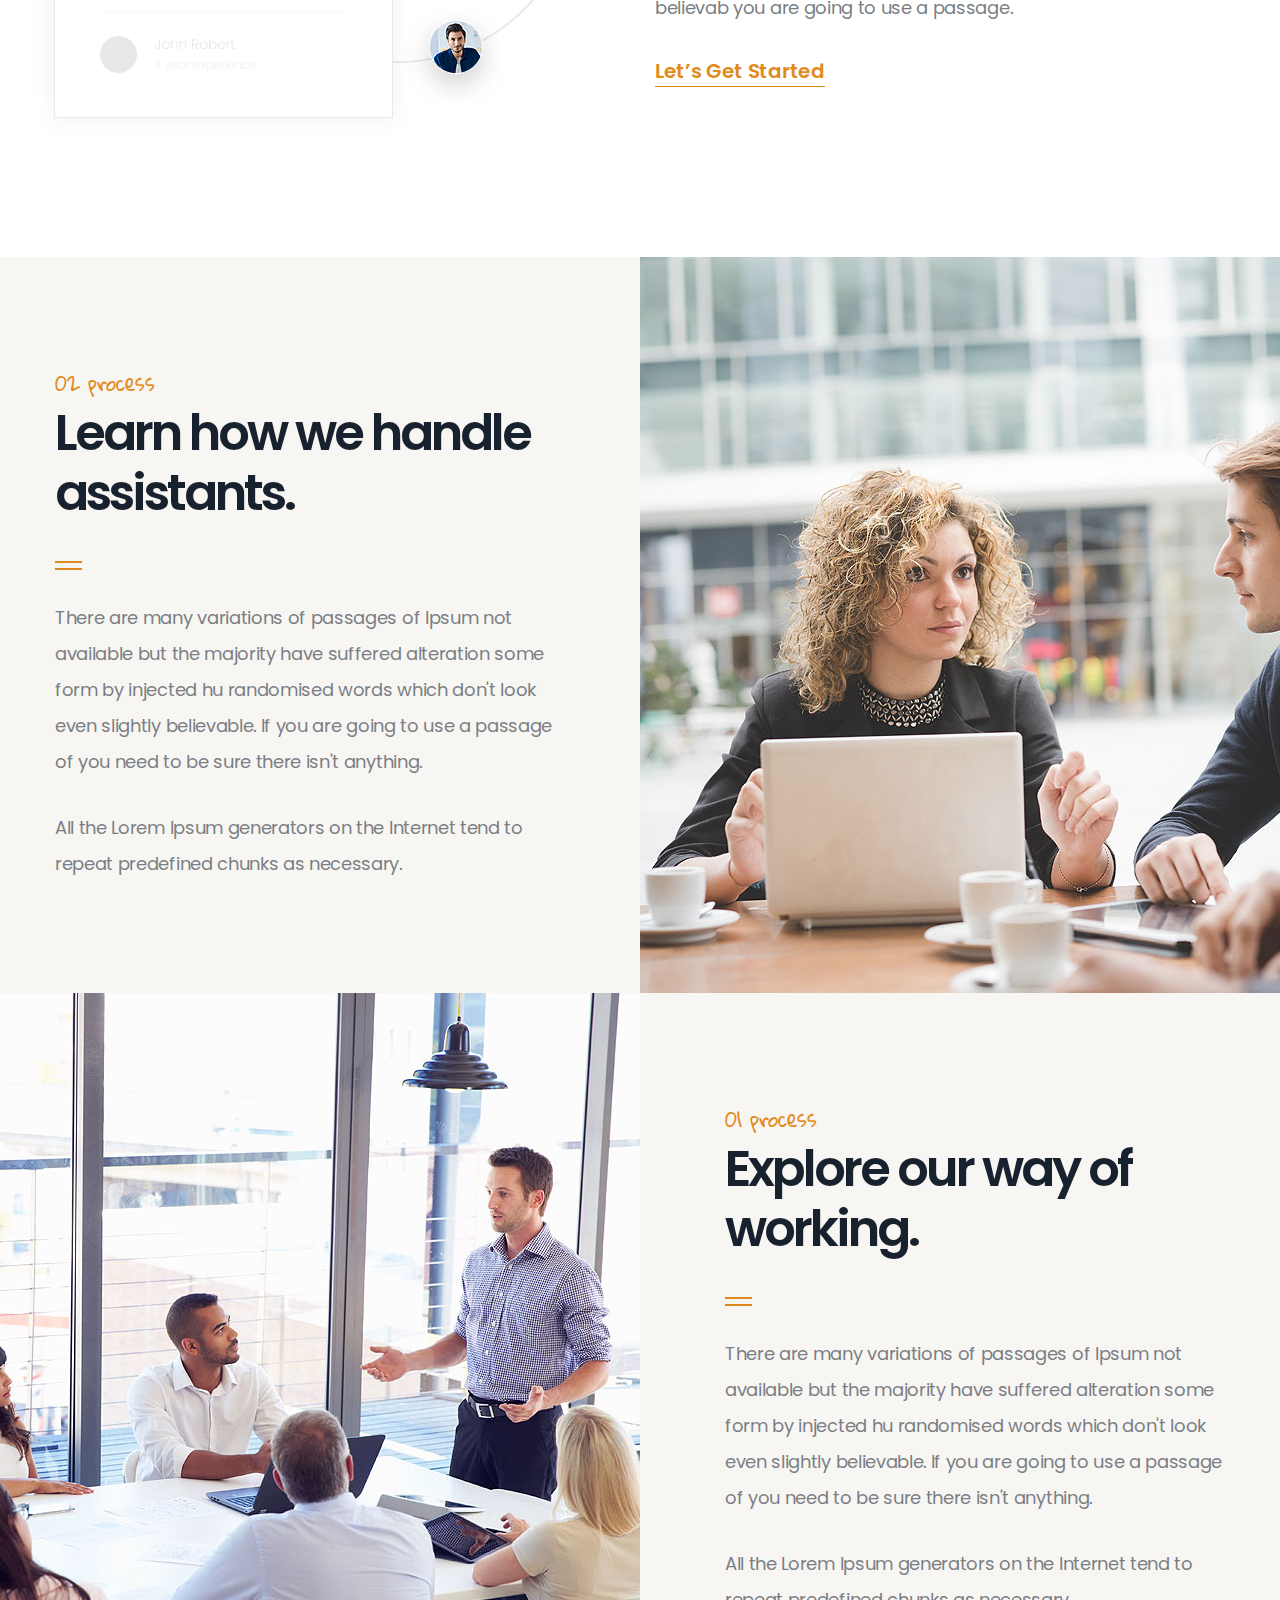
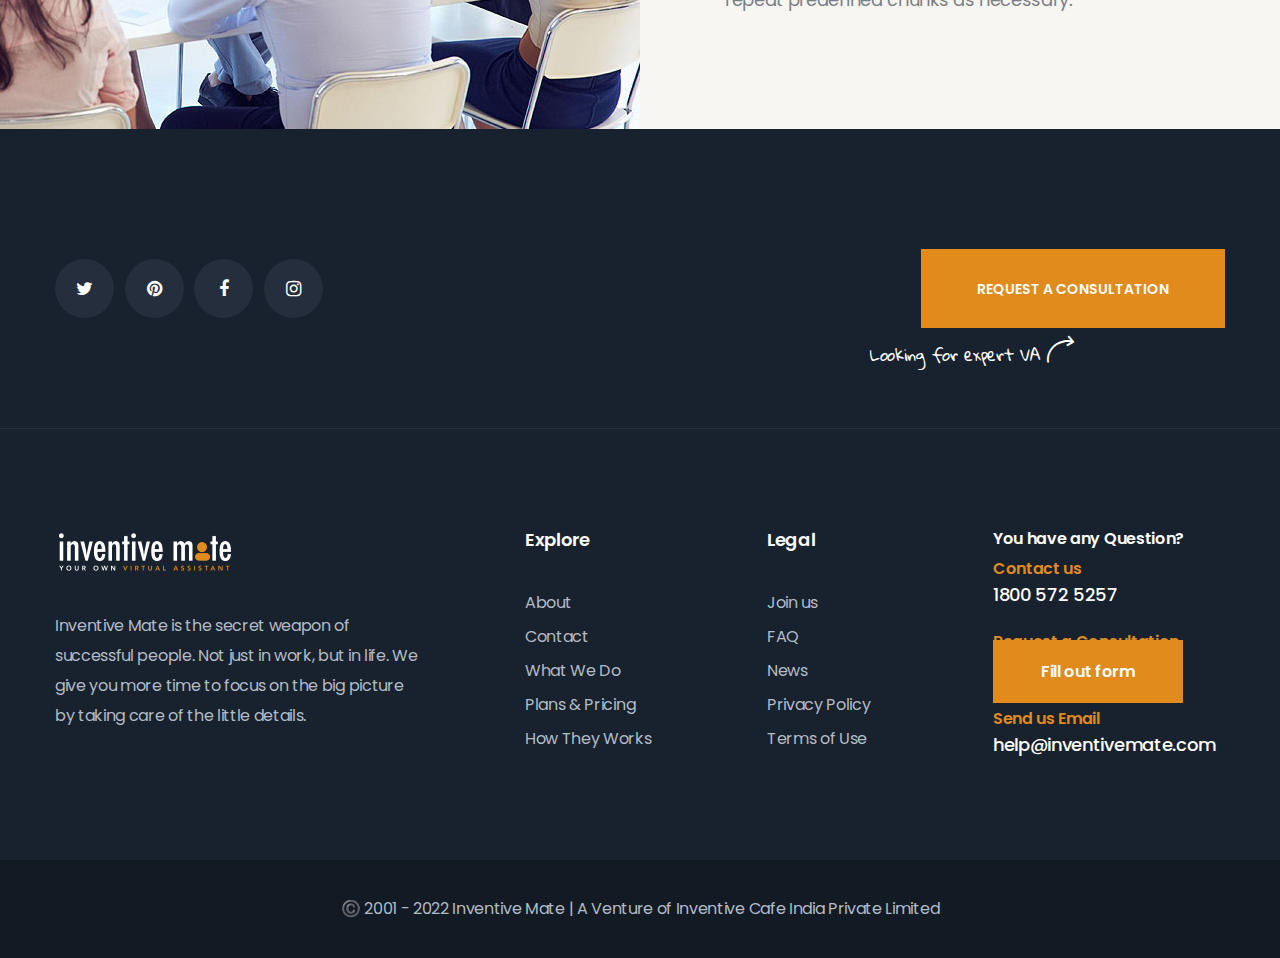
<file: how-works.html>
<!DOCTYPE html>
<html lang="en">

<head>
    <meta charset="UTF-8">
    <meta name="viewport" content="width=device-width, initial-scale=1.0">
    <meta http-equiv="X-UA-Compatible" content="ie=edge">
    <title>Inventive Mate || About Page || Responsive HTML 5 Template</title>
    <!-- Favicon Icons -->
    <link rel="apple-touch-icon" sizes="57x57" href="images/favicon/apple-icon-57x57.png">
    <link rel="apple-touch-icon" sizes="60x60" href="images/favicon/apple-icon-60x60.png">
    <link rel="apple-touch-icon" sizes="72x72" href="images/favicon/apple-icon-72x72.png">
    <link rel="apple-touch-icon" sizes="76x76" href="images/favicon/apple-icon-76x76.png">
    <link rel="apple-touch-icon" sizes="114x114" href="images/favicon/apple-icon-114x114.png">
    <link rel="apple-touch-icon" sizes="120x120" href="images/favicon/apple-icon-120x120.png">
    <link rel="apple-touch-icon" sizes="144x144" href="images/favicon/apple-icon-144x144.png">
    <link rel="apple-touch-icon" sizes="152x152" href="images/favicon/apple-icon-152x152.png">
    <link rel="apple-touch-icon" sizes="180x180" href="images/favicon/apple-icon-180x180.png">
    <link rel="icon" type="image/png" sizes="192x192" href="images/favicon/android-icon-192x192.png">
    <link rel="icon" type="image/png" sizes="32x32" href="images/favicon/favicon-32x32.png">
    <link rel="icon" type="image/png" sizes="96x96" href="images/favicon/favicon-96x96.png">
    <link rel="icon" type="image/png" sizes="16x16" href="images/favicon/favicon-16x16.png">
    <link rel="manifest" href="images/favicon/manifest.json">
    <meta name="msapplication-TileColor" content="#ffffff">
    <meta name="msapplication-TileImage" content="images/favicon/ms-icon-144x144.png">
    <meta name="theme-color" content="#ffffff">
    <!-- Main Template Styles -->
    <link rel="stylesheet" type="text/css" href="css/style.css">
    <link rel="stylesheet" type="text/css" href="css/responsive.css">
</head>

<body>
    <div class="preloader"></div><!-- /.preloader -->
    <div class="page-wrapper">
        <header class="site-header header-one site-header__header-two">
            <nav class="navbar navbar-expand-lg navbar-light header-navigation stricky">
                <div class="container clearfix">
                    <!-- Brand and toggle get grouped for better mobile display -->
                    <div class="logo-box clearfix">
                        <a class="navbar-brand" href="index.html">
                            <img src="images/resources/inventivemate logo Black.png" class="main-logo" alt="Awesome Image"style="width:140px" />
                        </a>
                        <button class="menu-toggler" data-target=".main-navigation">
                            <span class="fa fa-bars"></span>
                        </button>
                    </div><!-- /.logo-box -->
                    <!-- Collect the nav links, forms, and other content for toggling -->
                    <div class="main-navigation">
                        <ul class=" navigation-box">
                            <li class="current">
                                <a href="index.html">Home</a>
                                <ul class="submenu">
                                    <!-- <li><a href="index.html">Home One</a></li>
                                    <li><a href="index2.html">Home Two</a></li>
                                    <li><a href="index3.html">Home Three</a></li>
                                    <li><a href="index4.html">Home Four</a></li> -->
                                </ul><!-- /.submenu -->
                            </li>
                            <li>
                                <a href="about.html">About</a>
                            </li>
                            <li>
                                <a href="#.">Mate</a>
                                <ul class="submenu">
                                    <li><a href="what-we-do.html">What we do</a></li>
                                    <li><a href="why-choose.html">Why choose us</a></li>
                                    <li><a href="how-works.html">How they works</a></li>
                                    <li><a href="pricing.html">Plans & Pricing</a></li>
                                    <li><a href="success.html">Success Stories</a></li>
                                </ul><!-- /.submenu -->
                            </li>
                            <li>
                                <a href="news.html">Blogs</a>
                                <ul class="submenu">
                                    <!-- <li><a href="news.html">News Page</a></li>
                                    <li><a href="news-details.html">News Details</a></li> -->
                                </ul><!-- /.submenu -->
                            </li>
                            <li>
                                <a href="contact4.html">Contact</a>
                            </li>
                        </ul>
                    </div><!-- /.navbar-collapse -->
                    <div class="right-side-box">
                        <!-- <a href="https:wa.me/919700801234" class="header-one__link">Toll Free 1800 572 5257</a> -->
                        <a href="https:wa.me/919700801234" class="site-header__header-two-btn">Request a Consultation</a>
                    </div><!-- /.right-side-box -->
                </div>
                <!-- /.container -->
            </nav>
        </header><!-- /.header-one -->
        <section class="inner-banner ">
            <div class="container flex-column-reverse d-flex justify-content-center align-items-center">
                <h2 class="inner-banner__title">How They Works</h2><!-- /.inner-banner__title -->
                <ul class="thm-breadcrumb">
                    <li class="thm-breadcrumb__item">
                        <a href="#" class="thm-breadcrumb__link">Home</a>
                    </li><!-- /.thm-breadcrumb__item -->
                    <li class="thm-breadcrumb__item">
                        <a href="#" class="thm-breadcrumb__link">Mates</a>
                    </li><!-- /.thm-breadcrumb__item -->
                    <li class="thm-breadcrumb__item current">
                        <a href="#" class="thm-breadcrumb__link">How They Works</a>
                    </li><!-- /.thm-breadcrumb__item -->
                </ul><!-- /.thm-breadcrumb -->
            </div><!-- /.container -->
        </section><!-- /.inner-banner -->
        <section class="service-three">
            <div class="container">
                <div class="row">
                    <div class="col-lg-4">
                        <div class="service-three__single">
                            <div class="service-three__image">
                                <img src="images/services/services-2-1.jpg" alt="Awesome Image"/>
                            </div><!-- /.service-three__image -->
                            <div class="service-three__content">
                                <h3 class="service-three__title"><a href="#">How We Work</a></h3><!-- /.service-three__title -->
                                <p class="service-three__text">Lorem Ipsum is simply dummy text of the rinting and typesetting industry has been the ndustry standard dummy text ever since ...</p><!-- /.service-three__text -->
                                <a href="#" class="service-three__link">Read More</a>
                            </div><!-- /.service-three__content -->
                        </div><!-- /.service-three__single -->
                    </div><!-- /.col-lg-4 -->
                    <div class="col-lg-4">
                        <div class="service-three__single">
                            <div class="service-three__image">
                                <img src="images/services/services-2-2.jpg" alt="Awesome Image"/>
                            </div><!-- /.service-three__image -->
                            <div class="service-three__content">
                                <h3 class="service-three__title"><a href="#">Hiring Process</a></h3><!-- /.service-three__title -->
                                <p class="service-three__text">Lorem Ipsum is simply dummy text of the rinting and typesetting industry has been the ndustry standard dummy text ever since ...</p><!-- /.service-three__text -->
                                <a href="#" class="service-three__link">Read More</a>
                            </div><!-- /.service-three__content -->
                        </div><!-- /.service-three__single -->
                    </div><!-- /.col-lg-4 -->
                    <div class="col-lg-4">
                        <div class="service-three__single">
                            <div class="service-three__image">
                                <img src="images/services/services-2-3.jpg" alt="Awesome Image"/>
                            </div><!-- /.service-three__image -->
                            <div class="service-three__content">
                                <h3 class="service-three__title"><a href="#">Quality Services</a></h3><!-- /.service-three__title -->
                                <p class="service-three__text">Lorem Ipsum is simply dummy text of the rinting and typesetting industry has been the ndustry standard dummy text ever since ...</p><!-- /.service-three__text -->
                                <a href="#" class="service-three__link">Read More</a>
                            </div><!-- /.service-three__content -->
                        </div><!-- /.service-three__single -->
                    </div><!-- /.col-lg-4 -->
                </div><!-- /.row -->
            </div><!-- /.container -->
        </section><!-- /.service-three -->
        <section class="todo-list-style-one how-works-page">
            <div class="container">
                <div class="row">
                    <div class="col-lg-6">
                        <div class="image-block">
                            <img src="images/resources/moc-1-4.png" alt="Awesome Image" />
                        </div><!-- /.image-block -->
                    </div><!-- /.col-lg-6 -->
                    <div class="col-lg-6">
                        <div class="content-block">
                            <div class="sec-title">
                                <span class="tag-line ">New assistant</span>
                                <h2 class="title-line">We provide you the best <br> virtual assistant for your <br> tasks.</h2>
                                <span class="line-block-two "></span>
                            </div><!-- /.sec-title -->
                            <p>Simply are many variations of passages of orem Ipsum available, but the majority have suffered altertion in some form by injected humour or randomised words which don't look even slightly believab you are going to use a passage.</p>
                            <a href="#" class="more-link">Let’s Get Started</a>
                        </div><!-- /.content-block -->
                    </div><!-- /.col-lg-6 -->
                </div><!-- /.row -->
            </div><!-- /.container -->
        </section><!-- /.todo-list-style-one -->

        <section class="how-works-one thm-gray-bg">
            <div class="container">
                <div class="row no-gutters flex-row-reverse">
                    <div class="col-lg-6">
                        <img src="images/resources/how-works-1-1.jpg" class="how-works-one__image" alt="Awesome Image"/>
                    </div><!-- /.col-lg-6 -->
                    <div class="col-lg-6 d-flex ">
                        <div class="how-works-one__content my-auto">
                            <div class="sec-title">
                                <span class="tag-line ">02 process</span>
                                <h2 class="title-line">Learn how we handle <br> assistants.</h2>
                                <span class="line-block-two "></span>
                            </div><!-- /.sec-title -->
                            <p class="how-works-one__text large-paragraph">There are many variations of passages of Ipsum not available but the majority have suffered alteration some form by injected hu randomised words which don't look even slightly believable. If you are going to use a passage of you need to be sure there isn't anything.</p><!-- /.how-works-one__text large-paragraph -->
                            <p class="how-works-one__text large-paragraph">All the Lorem Ipsum generators on the Internet tend to repeat predefined chunks as necessary.</p><!-- /.how-works-one__text large-paragraph -->
                        </div><!-- /.how-works-one__content -->
                    </div><!-- /.col-lg-6 -->
                </div><!-- /.row -->
                <div class="row no-gutters">
                    <div class="col-lg-6 clearfix">
                        <img src="images/resources/how-works-1-2.jpg" class="how-works-one__image float-right" alt="Awesome Image"/>
                    </div><!-- /.col-lg-6 -->
                    <div class="col-lg-6 d-flex ">
                        <div class="how-works-one__content my-auto">
                            <div class="sec-title">
                                <span class="tag-line ">01 process</span>
                                <h2 class="title-line">Explore our way of <br> working.</h2>
                                <span class="line-block-two "></span>
                            </div><!-- /.sec-title -->
                            <p class="how-works-one__text large-paragraph">There are many variations of passages of Ipsum not available but the majority have suffered alteration some form by injected hu randomised words which don't look even slightly believable. If you are going to use a passage of you need to be sure there isn't anything.</p><!-- /.how-works-one__text large-paragraph -->
                            <p class="how-works-one__text large-paragraph">All the Lorem Ipsum generators on the Internet tend to repeat predefined chunks as necessary.</p><!-- /.how-works-one__text large-paragraph -->
                        </div><!-- /.how-works-one__content -->
                    </div><!-- /.col-lg-6 -->
                </div><!-- /.row -->
            </div><!-- /.container -->
        </section><!-- /.how-works-one -->

        <footer class="site-footer footer-one footer-inner-page">
            <div class="upper-footer">
                <div class="container">
                    <div class="social-block">
                        <a href="https://www.twitter.com/InventiveMate/"><i class="fa fa-twitter"></i></a>
                        <a href="https://in.pinterest.com/InventiveMate/"><i class="fa fa-pinterest"></i></a>
                        <a href="https://www.facebook.com/InventiveMate/"><i class="fa fa-facebook-f"></i></a>
                        <a href="https://www.instagram.com/InventiveMate/"><i class="fa fa-instagram"></i></a>
                    </div><!-- /.social-block -->
                    <div class="button-block">
                        <a class="thm-btn" href="https:wa.me/919700801234">Request a Consultation</a>
                        <span class="btn-tagline">Looking for expert VA <i class="inston-icon-share"></i></span>
                    </div><!-- /.button-block -->
                </div><!-- /.container -->
            </div><!-- /.upper-footer -->
            <div class="middle-footer">
                <div class="container">
                    <div class="row">
                        <div class="col-lg-4">
                            <div class="footer-widget">
                                <a href="index.html" class="footer-logo"><img src="images/resources/inventivemate logo White.png" alt="Awesome Image"style="width:180px;" /></a>
                                <p>Inventive Mate is the secret weapon of successful people. Not just in work, but in life. We give you more time to focus on the big picture by taking care of the little details.</p>
                            </div><!-- /.footer-widget -->
                        </div><!-- /.col-lg-4 -->
                        <div class="col-lg-3">
                            <div class="footer-widget explore-widget">
                                <div class="widget-title">
                                    <h3>Explore</h3>
                                </div><!-- /.widget-title -->
                                <ul class="links-list">
                                    <li><a href="#">About</a></li>
                                    <li><a href="#">Contact</a></li>
                                    <li><a href="#">What We Do</a></li>
                                    <li><a href="#">Plans & Pricing</a></li>
                                    <li><a href="#">How They Works</a></li>
                                </ul><!-- /.links-list -->
                            </div><!-- /.footer-widget -->
                        </div><!-- /.col-lg-3 -->
                        <div class="col-lg-2">
                            <div class="footer-widget legal-widget">
                                <div class="widget-title">
                                    <h3>Legal</h3>
                                </div><!-- /.widget-title -->
                                <ul class="links-list">
                                    <li><a href="#">Join us</a></li>
                                    <li><a href="#">FAQ</a></li>
                                    <li><a href="#">News</a></li>
                                    <li><a href="#">Privacy Policy</a></li>
                                    <li><a href="#">Terms of Use</a></li>
                                </ul><!-- /.links-list -->
                            </div><!-- /.footer-widget -->
                        </div><!-- /.col-lg-2 -->
                        <div class="col-lg-3">
                            <div class="footer-widget contact-widget">
                                <div class="widget-title">
                                    <h3>You have any Question?</h3>
                                </div><!-- /.widget-title -->
                                <p>Contact us <br>
                                    <strong>1800 572 5257</strong></p>
                                <p>Request a Consultation <br>
                                    <a href="https:wa.me/919700801234" class="header-one__link"style="color:white;">Fill out form</a></p>
                                <p>Send us Email <br>
                                    <strong>help@inventivemate.com</strong></p>
                            </div><!-- /.footer-widget -->
                        </div><!-- /.col-lg-3 -->
                    </div><!-- /.row -->
                </div><!-- /.container -->
            </div><!-- /.middle-footer -->
            <div class="bottom-footer text-center">
                <div class="container">
                    <p>©️ 2001 - 2022 Inventive Mate | A Venture of Inventive Cafe India Private Limited</p>
                </div><!-- /.container -->
            </div><!-- /.bottom-footer -->
        </footer><!-- /.site-footer footer-one -->
    </div><!-- /.page-wrapper -->
    <a href="#" data-target="html" class="scroll-to-target scroll-to-top"><i class="fa fa-angle-up"></i></a>
    <script src="js/jquery.js"></script>
    <script src="js/bootstrap.bundle.min.js"></script>
    <script src="js/swiper.min.js"></script>
    <script src="js/owl.carousel.min.js"></script>
    <script src="js/theme.js"></script>
</body>

</html>
</file>
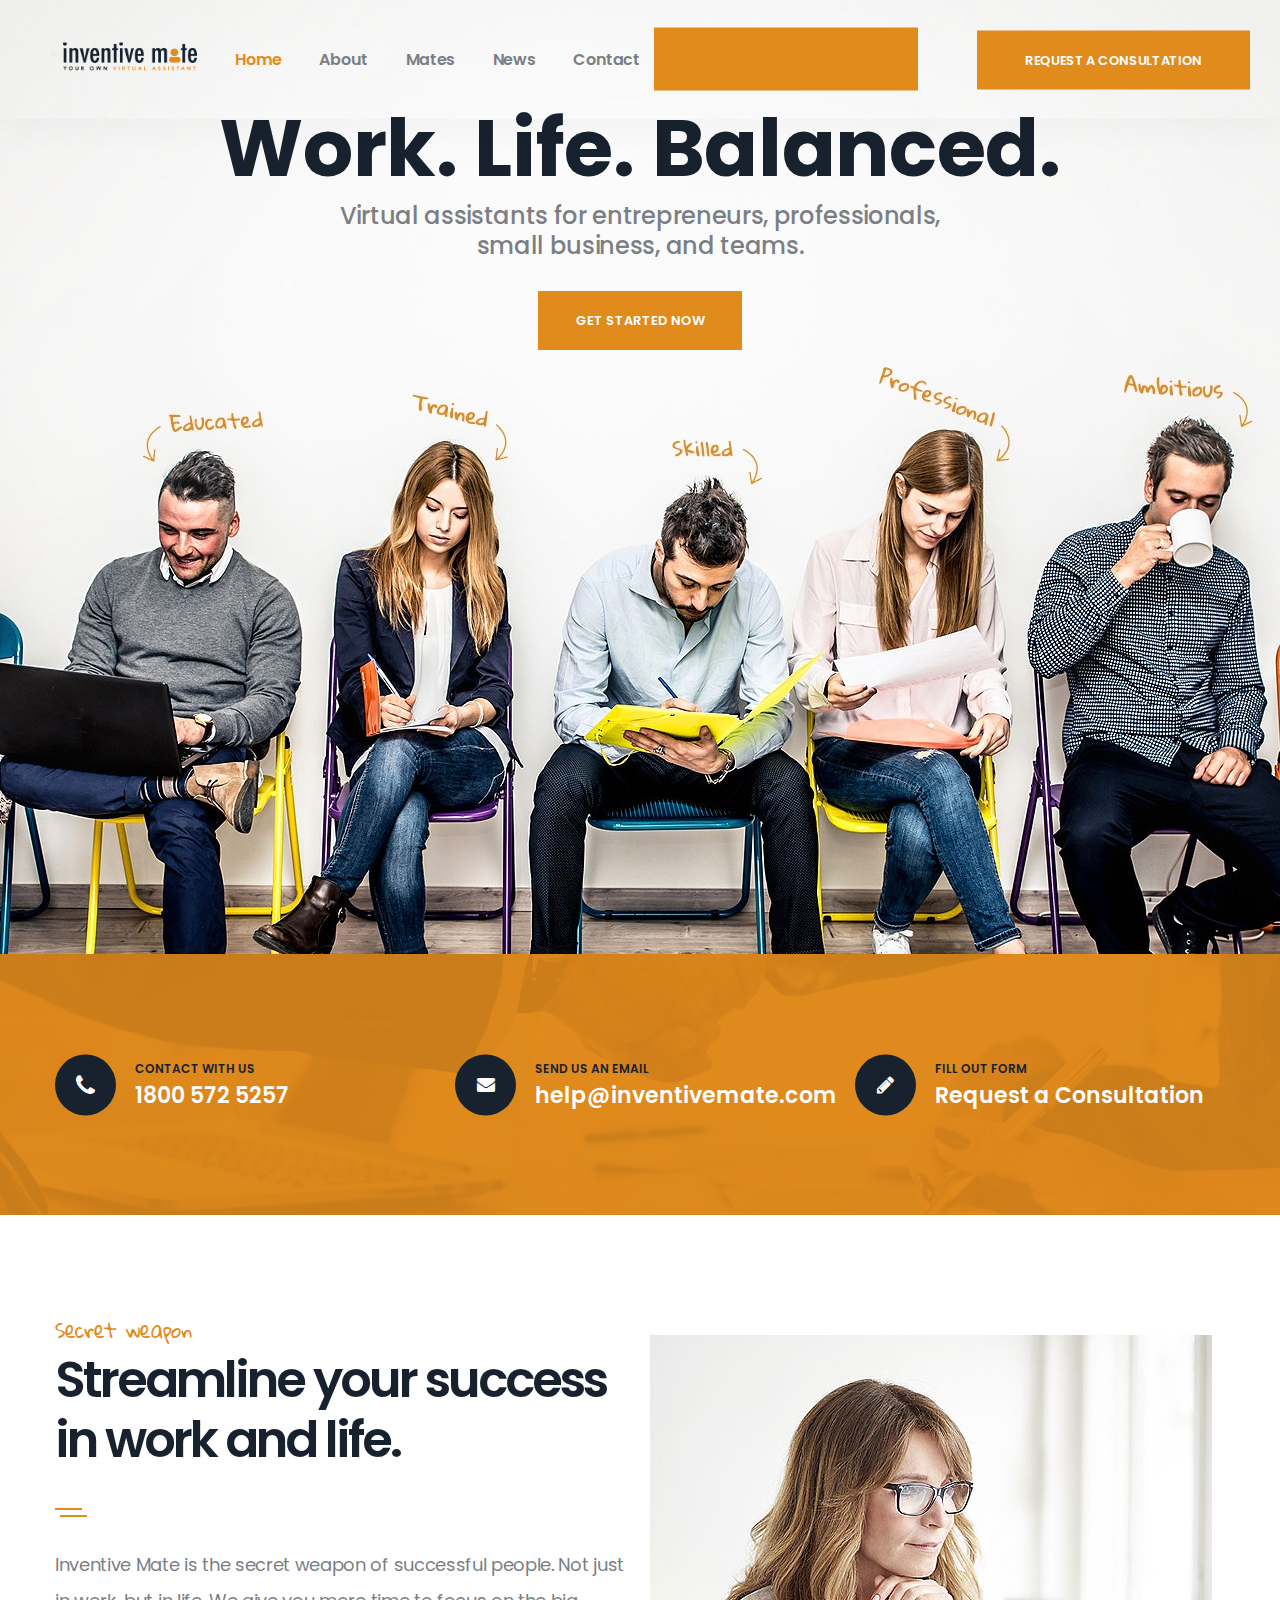
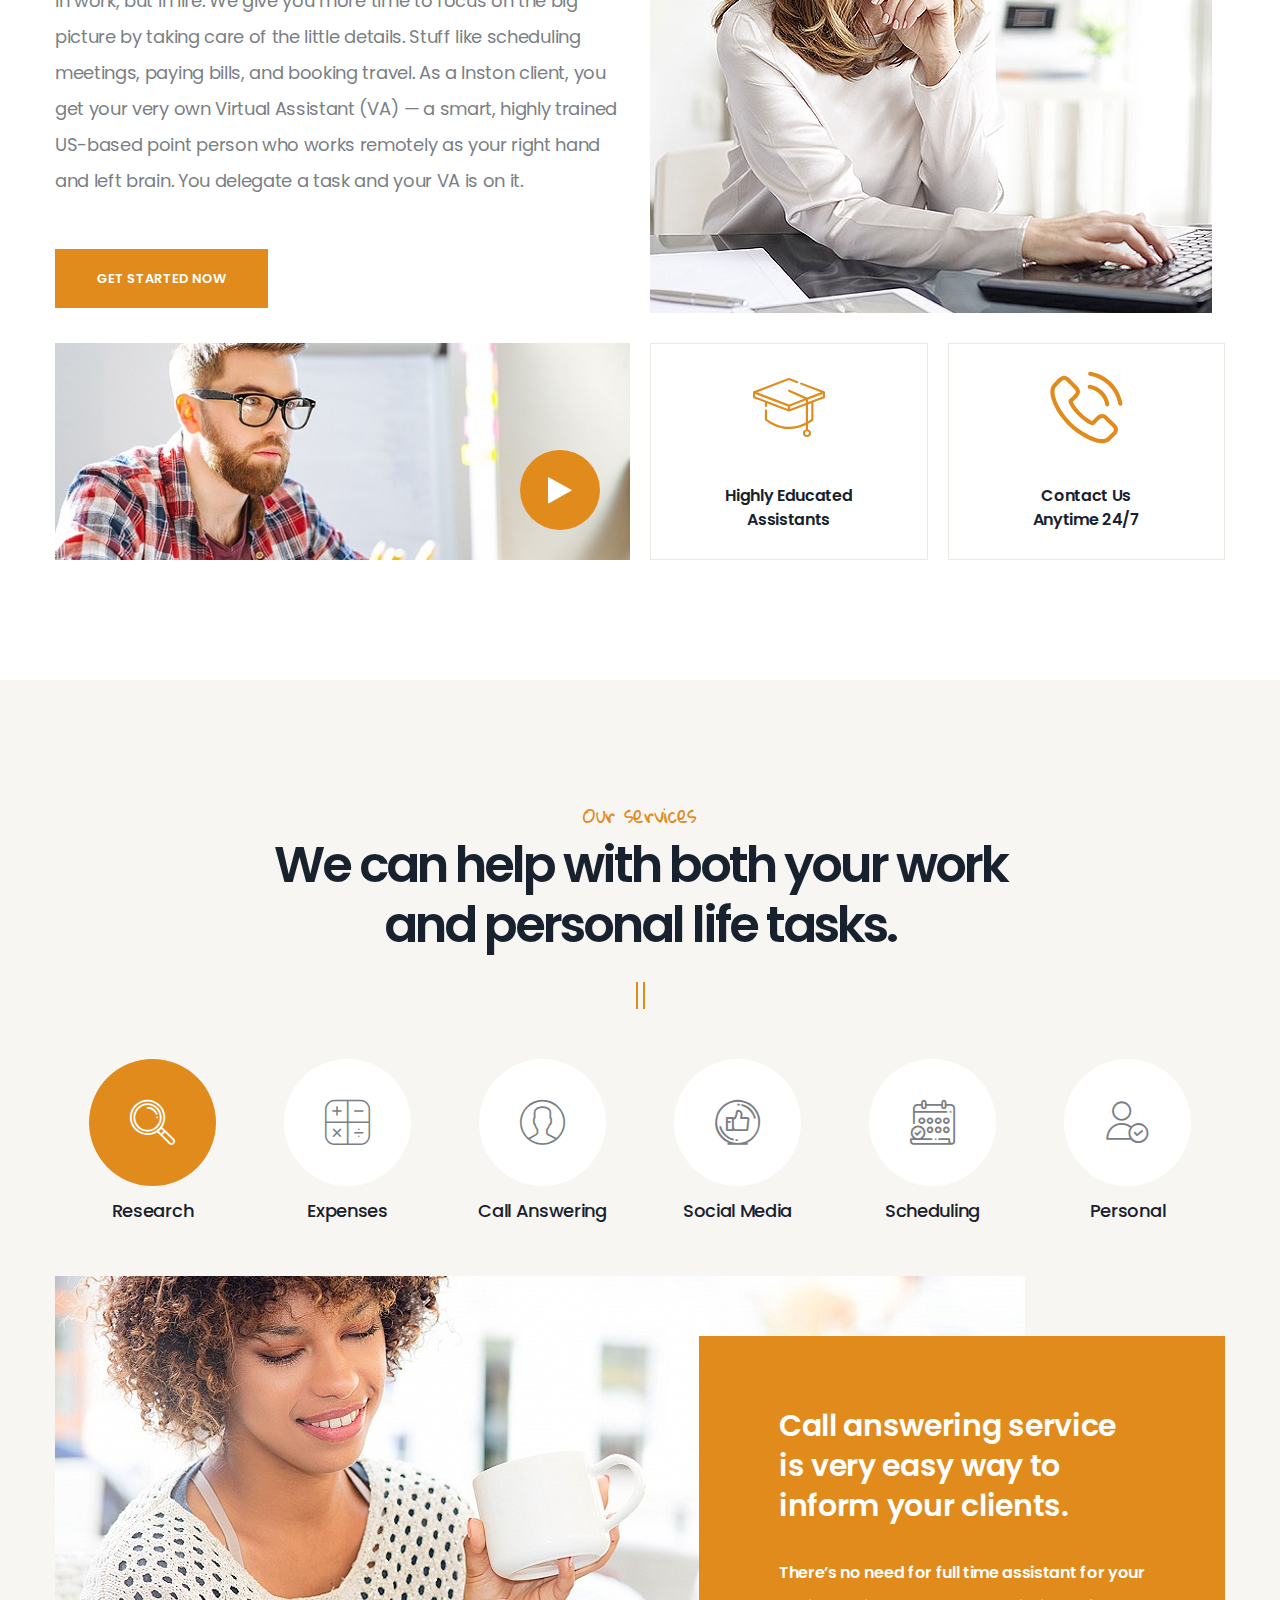
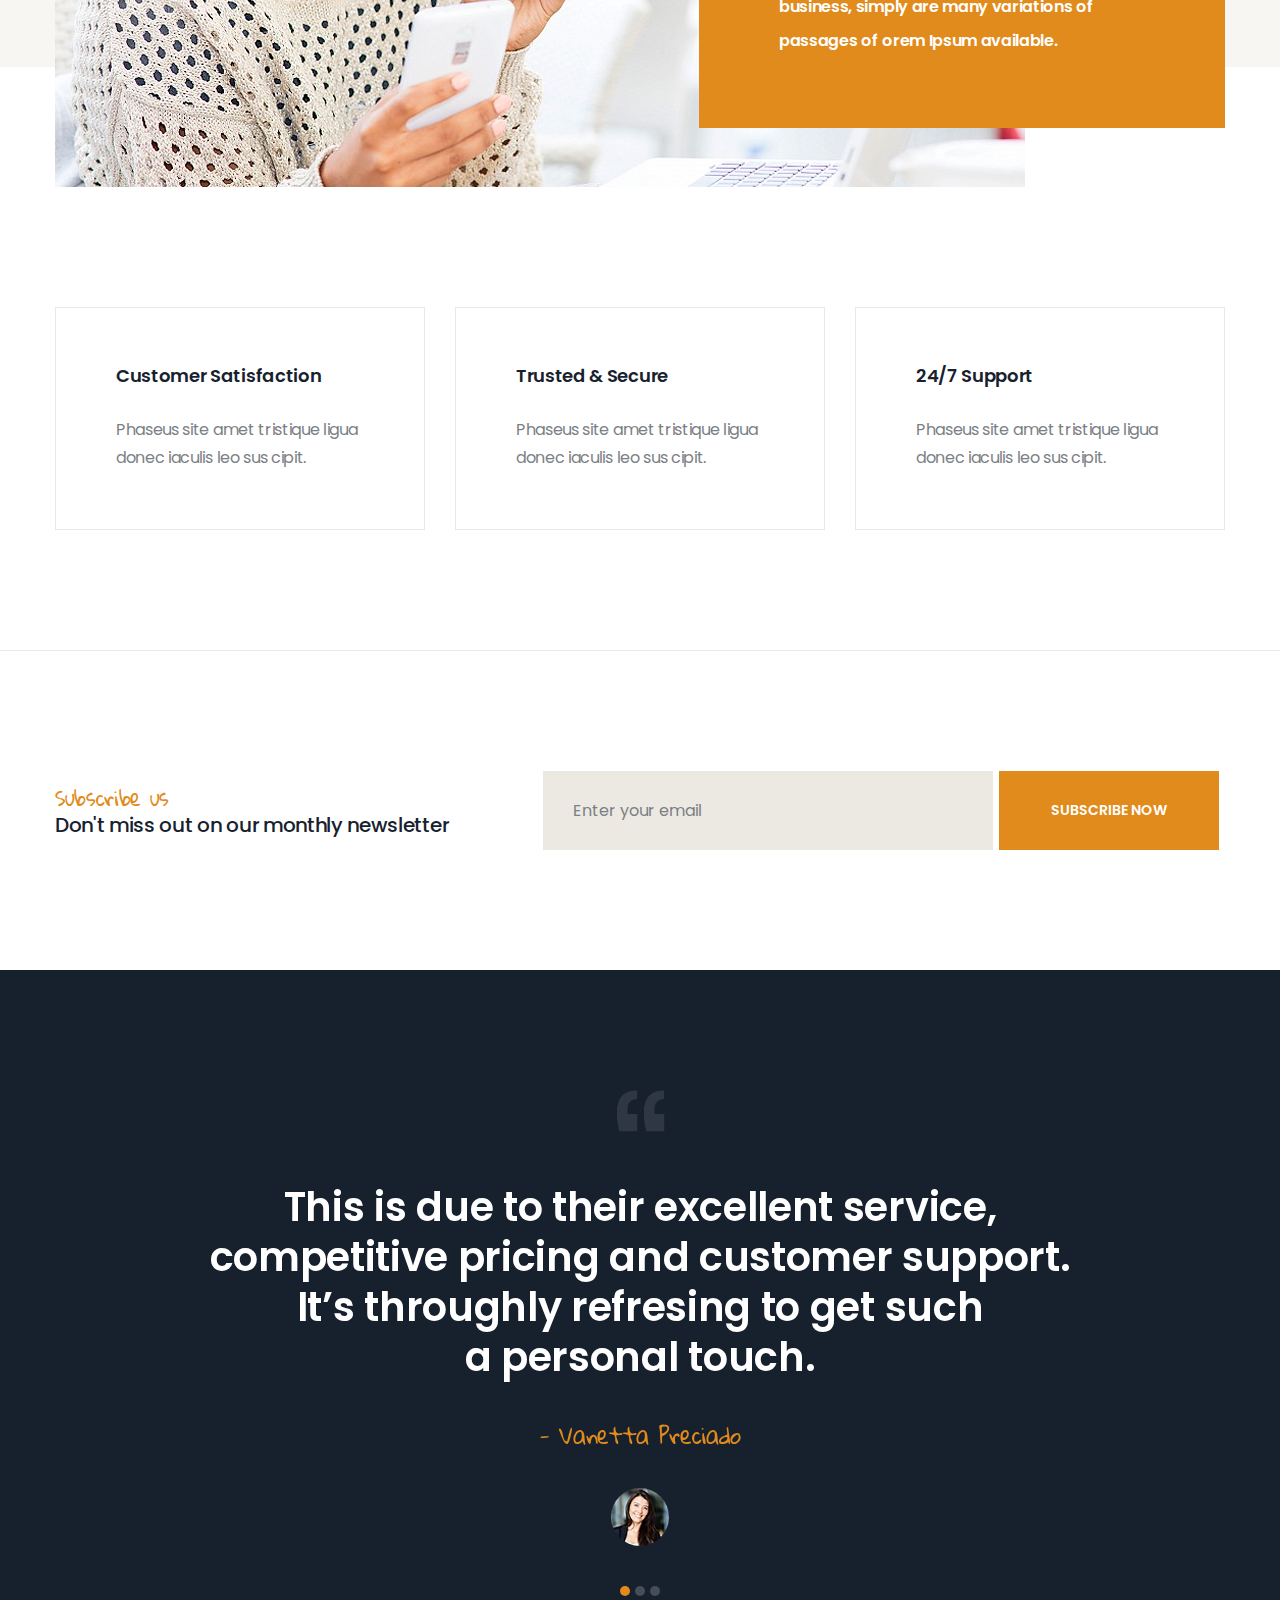
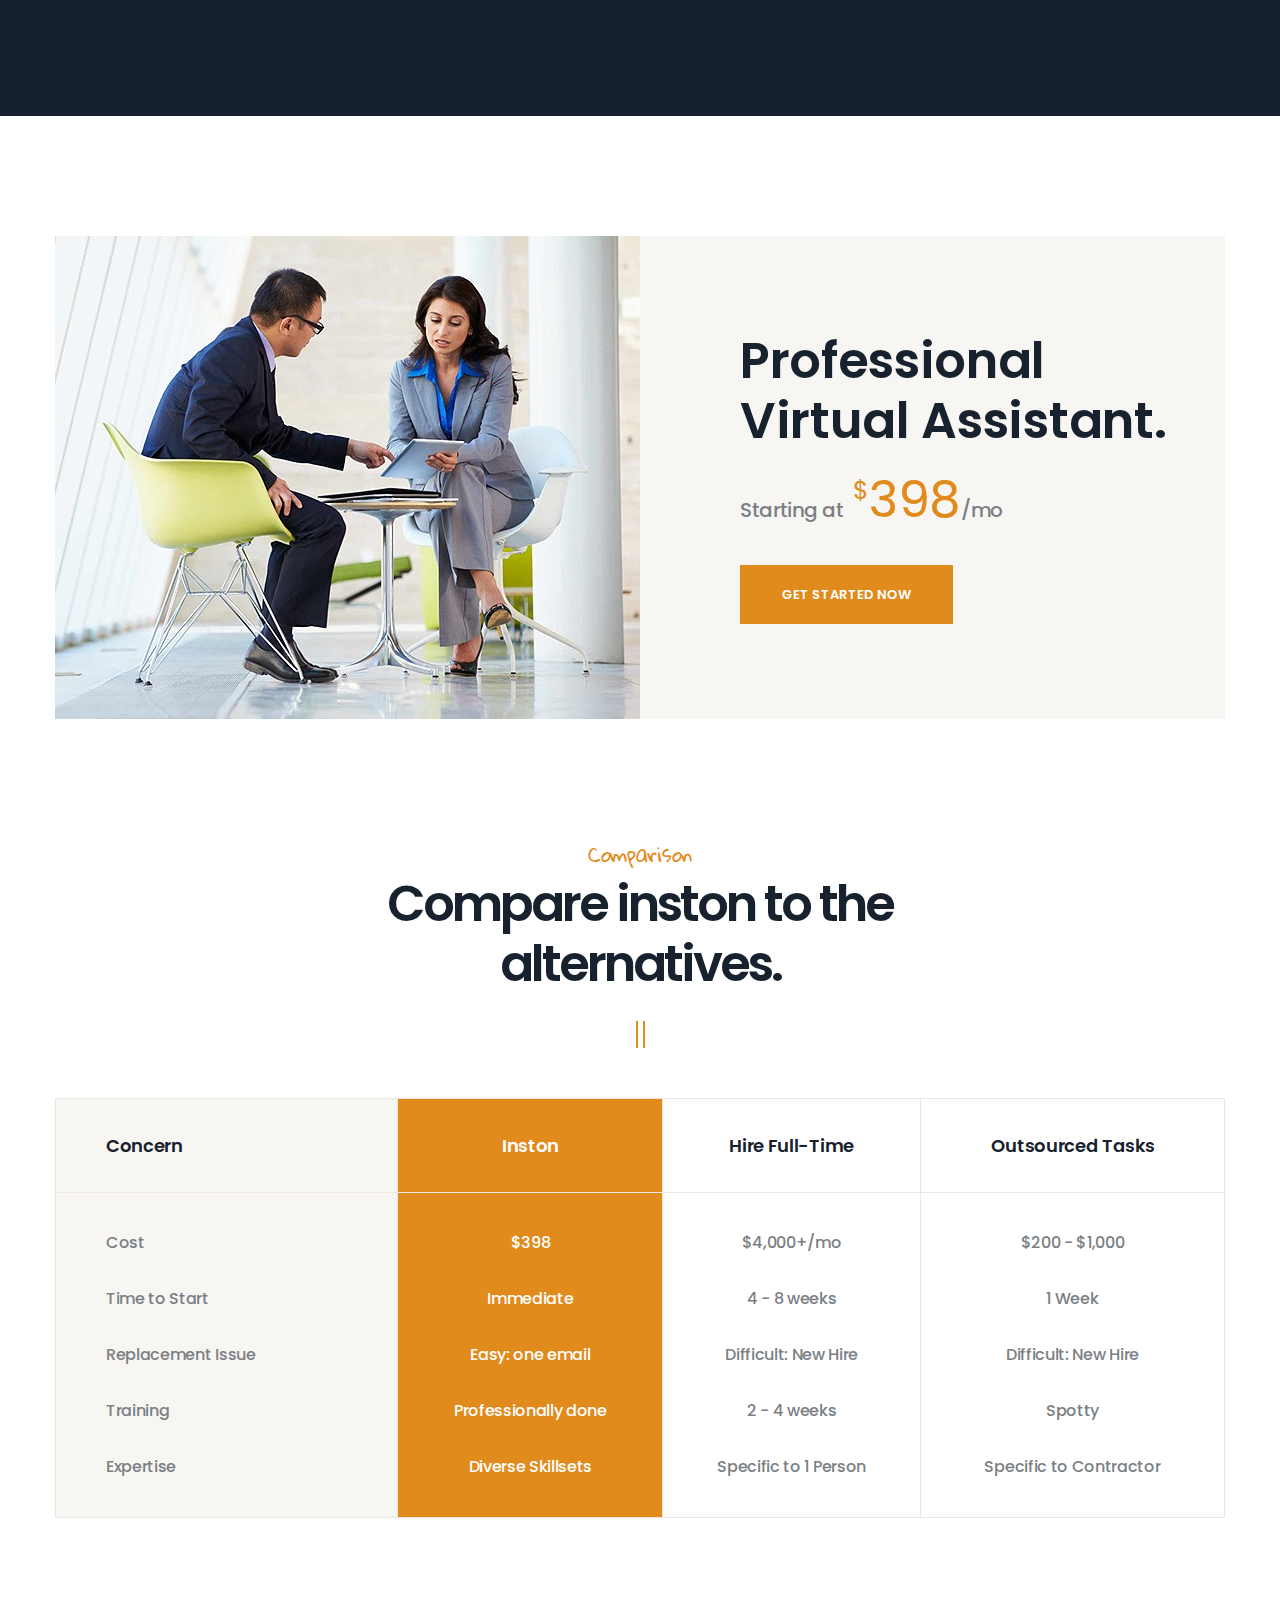
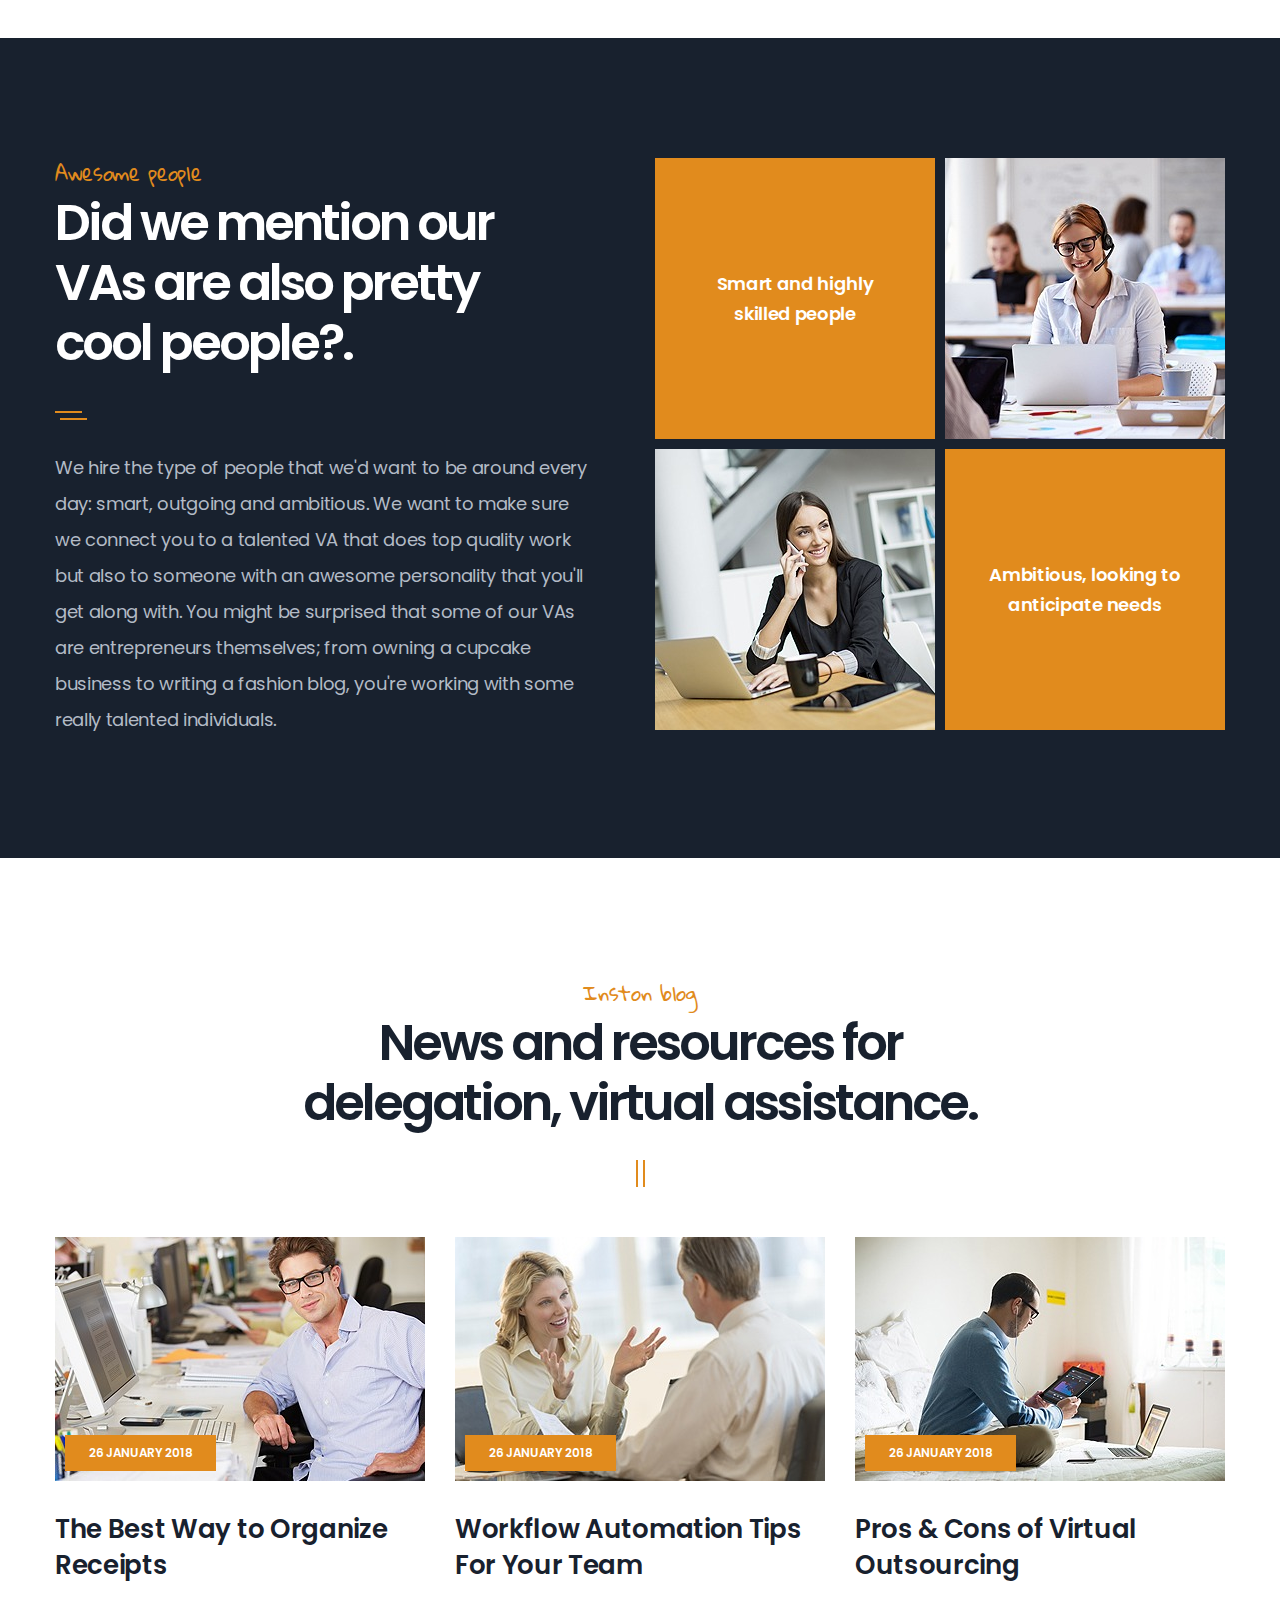
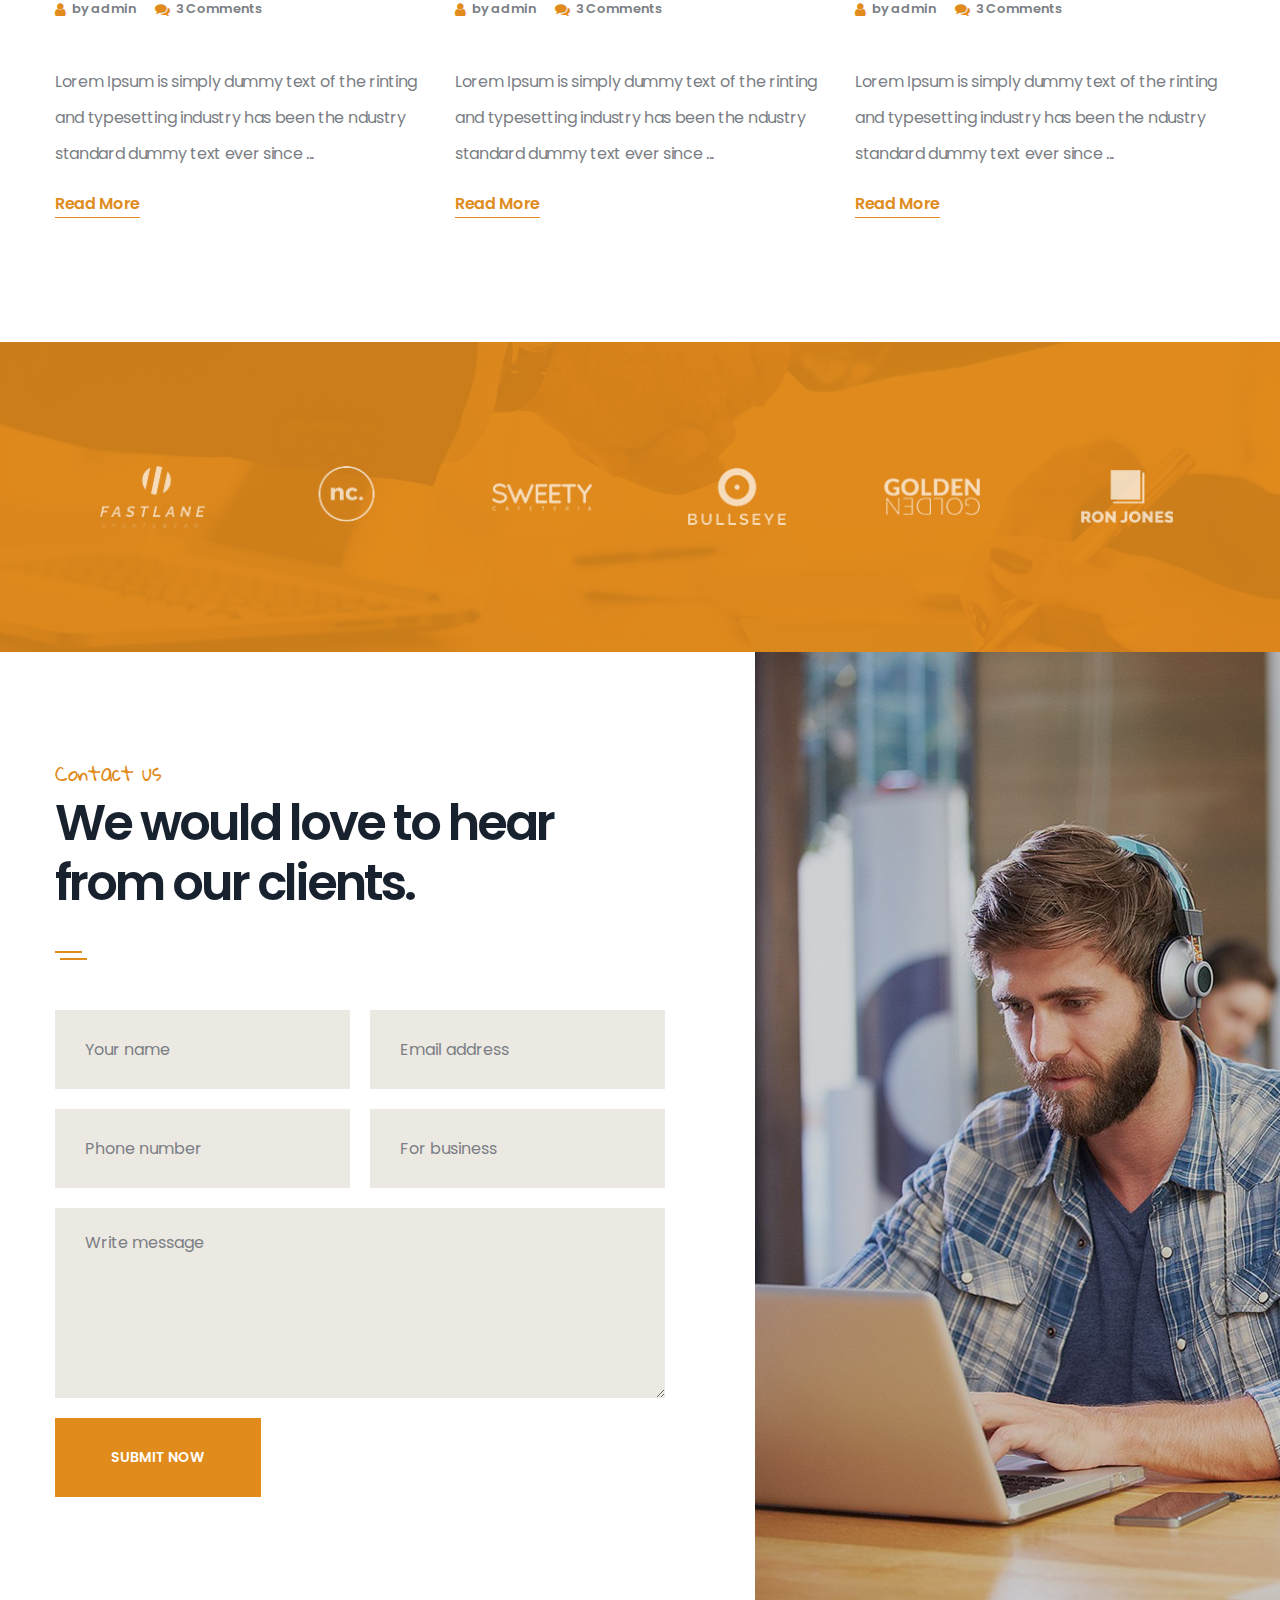
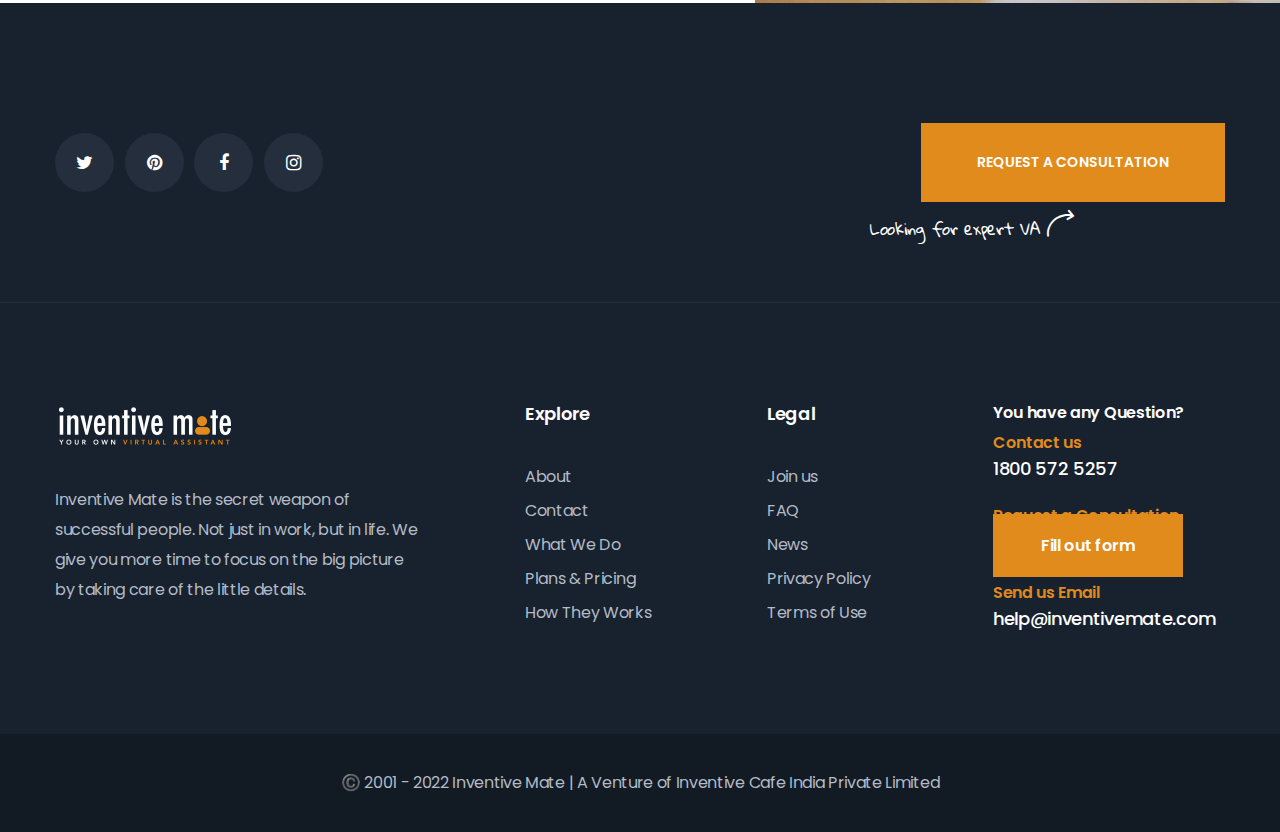
<file: index2.html>
<!DOCTYPE html>
<html lang="en">

<head>
    <meta charset="UTF-8">
    <meta name="viewport" content="width=device-width, initial-scale=1.0">
    <meta http-equiv="X-UA-Compatible" content="ie=edge">
    <title>Inventive Mate || Home Two || Responsive HTML 5 Template</title>
    <!-- Favicon Icons -->
    <link rel="apple-touch-icon" sizes="57x57" href="images/favicon/apple-icon-57x57.png">
    <link rel="apple-touch-icon" sizes="60x60" href="images/favicon/apple-icon-60x60.png">
    <link rel="apple-touch-icon" sizes="72x72" href="images/favicon/apple-icon-72x72.png">
    <link rel="apple-touch-icon" sizes="76x76" href="images/favicon/apple-icon-76x76.png">
    <link rel="apple-touch-icon" sizes="114x114" href="images/favicon/apple-icon-114x114.png">
    <link rel="apple-touch-icon" sizes="120x120" href="images/favicon/apple-icon-120x120.png">
    <link rel="apple-touch-icon" sizes="144x144" href="images/favicon/apple-icon-144x144.png">
    <link rel="apple-touch-icon" sizes="152x152" href="images/favicon/apple-icon-152x152.png">
    <link rel="apple-touch-icon" sizes="180x180" href="images/favicon/apple-icon-180x180.png">
    <link rel="icon" type="image/png" sizes="192x192" href="images/favicon/android-icon-192x192.png">
    <link rel="icon" type="image/png" sizes="32x32" href="images/favicon/favicon-32x32.png">
    <link rel="icon" type="image/png" sizes="96x96" href="images/favicon/favicon-96x96.png">
    <link rel="icon" type="image/png" sizes="16x16" href="images/favicon/favicon-16x16.png">
    <link rel="manifest" href="images/favicon/manifest.json">
    <meta name="msapplication-TileColor" content="#ffffff">
    <meta name="msapplication-TileImage" content="images/favicon/ms-icon-144x144.png">
    <meta name="theme-color" content="#ffffff">
    <!-- Main Template Styles -->
    <link rel="stylesheet" type="text/css" href="css/style.css">
    <link rel="stylesheet" type="text/css" href="css/responsive.css">
</head>

<body>
    <div class="preloader"></div><!-- /.preloader -->
    <div class="page-wrapper">
        <header class="site-header header-one site-header__header-two">
            <nav class="navbar navbar-expand-lg navbar-light header-navigation stricky">
                <div class="container clearfix">
                    <!-- Brand and toggle get grouped for better mobile display -->
                    <div class="logo-box clearfix">
                        <a class="navbar-brand" href="index.html">
                            <img src="images/resources/inventivemate logo Black.png" class="main-logo" alt="Awesome Image"style="width:140px;" />
                        </a>
                        <button class="menu-toggler" data-target=".main-navigation">
                            <span class="fa fa-bars"></span>
                        </button>
                    </div><!-- /.logo-box -->
                    <!-- Collect the nav links, forms, and other content for toggling -->
                    <div class="main-navigation">
                        <ul class=" navigation-box">
                            <li class="current">
                                <a href="index.html">Home</a>
                                <ul class="submenu">
                                    <li><a href="index.html">Home One</a></li>
                                    <li><a href="index2.html">Home Two</a></li>
                                    <li><a href="index3.html">Home Three</a></li>
                                    <li><a href="index4.html">Home Four</a></li>
                                </ul><!-- /.submenu -->
                            </li>
                            <li>
                                <a href="about.html">About</a>
                            </li>
                            <li>
                                <a href="#.">Mates</a>
                                <ul class="submenu">
                                    <li><a href="what-we-do.html">What we do</a></li>
                                    <li><a href="why-choose.html">Why choose us</a></li>
                                    <li><a href="how-works.html">How they works</a></li>
                                    <li><a href="pricing.html">Plans & Pricing</a></li>
                                    <li><a href="success.html">Success Stories</a></li>
                                </ul><!-- /.submenu -->
                            </li>
                            <li>
                                <a href="news.html">News</a>
                                <ul class="submenu">
                                    <li><a href="news.html">News Page</a></li>
                                    <li><a href="news-details.html">News Details</a></li>
                                </ul><!-- /.submenu -->
                            </li>
                            <li>
                                <a href="contact.html">Contact</a>
                            </li>
                        </ul>
                    </div><!-- /.navbar-collapse -->
                    <div class="right-side-box">
                        <a href="#" class="header-one__link">Call us 1800 572 5257</a>
                        <a href="https:wa.me/919700801234" class="site-header__header-two-btn">Request a Consultation</a>
                    </div><!-- /.right-side-box -->
                </div>
                <!-- /.container -->
            </nav>
        </header><!-- /.header-one -->
        <section class="static-banner-two">
            <div class="container">
                <div class="row align-content-start justify-content-center text-center">
                    <div class="col-lg-12">
                        <h2 class="static-banner-two__title">Work. Life. Balanced.</h2><!-- /.static-banner-two__title -->
                        <p class="static-banner-two__text">Virtual assistants for entrepreneurs, professionals, <br> small business, and teams.</p><!-- /.static-banner-two__text -->
                        <a href="#" class="thm-btn static-banner-two__btn">Get Started now</a>
                    </div><!-- /.col-lg-12 -->
                </div><!-- /.row -->
            </div><!-- /.container -->
        </section><!-- /.static-banner-two -->
        <section class="cta-one">
            <div class="container">
                <div class="row align-items-center">
                    <div class="col-lg-4">
                        <div class="cta-one__single">
                            <div class="cta-one__icon">
                                <i class="fa fa-phone"></i>
                            </div><!-- /.cta-one__icon -->
                            <div class="cta-one__content">
                                <span class="cta-one__tag-line">Contact With Us</span>
                                <h3 class="cta-one__title">1800 572 5257</h3><!-- /.cta-one__title -->
                            </div><!-- /.cta-one__content -->
                        </div><!-- /.cta-one__single -->
                    </div><!-- /.col-lg-4 -->
                    <div class="col-lg-4">
                        <div class="cta-one__single">
                            <div class="cta-one__icon">
                                <i class="fa fa-envelope"></i>
                            </div><!-- /.cta-one__icon -->
                            <div class="cta-one__content">
                                <span class="cta-one__tag-line">Send Us An Email</span>
                                <h3 class="cta-one__title">help@inventivemate.com</h3><!-- /.cta-one__title -->
                            </div><!-- /.cta-one__content -->
                        </div><!-- /.cta-one__single -->
                    </div><!-- /.col-lg-4 -->
                    <div class="col-lg-4">
                        <div class="cta-one__single">
                            <div class="cta-one__icon">
                                <i class="fa fa-pencil"></i>
                            </div><!-- /.cta-one__icon -->
                            <div class="cta-one__content">
                                <span class="cta-one__tag-line">Fill Out Form</span>
                                <h3 class="cta-one__title"><a href="contact.html">Request a Consultation</a></h3><!-- /.cta-one__title -->
                            </div><!-- /.cta-one__content -->
                        </div><!-- /.cta-one__single -->
                    </div><!-- /.col-lg-4 -->
                </div><!-- /.row -->
            </div><!-- /.container -->
        </section><!-- /.cta-one -->
        <section class="about-one">
            <div class="container">
                <div class="row">
                    <div class="col-lg-6">
                        <div class="about-one__content">
                            <div class="sec-title text-left">
                                <span class="tag-line ">Secret weapon</span>
                                <h2 class="title-line ">Streamline your success <br> in work and life.</h2>
                                <span class="line-block line-block-two"></span>
                            </div><!-- /.sec-title -->
                            <p class="about-one__text">Inventive Mate is the secret weapon of successful people. Not just in work, but in life. We give you more time to focus on the big picture by taking care of the little details. Stuff like scheduling meetings, paying bills, and booking travel. As a Inston client, you get your very own Virtual Assistant (VA) — a smart, highly trained US-based point person who works remotely as your right hand and left brain. You delegate a task and your VA is on it.</p><!-- /.about-one__text -->
                            <a href="#" class="thm-btn about-one__btn">Get Started now</a>
                        </div><!-- /.about-one__content -->
                    </div><!-- /.col-lg-6 -->
                    <div class="col-lg-6">
                        <div class="about-one__image">
                            <img src="images/resources/about-1-1.jpg" alt="Awesome Image" />
                        </div><!-- /.about-one__image -->
                    </div><!-- /.col-lg-6 -->
                    <div class="col-lg-6">
                        <div class="about-one__video">
                            <img src="images/resources/video1-1.jpg" alt="Awesome Image" />
                            <a href="#" class="about-one__video-link hvr-pulse"><i class="fa fa-play"></i></a>
                        </div><!-- /.about-one__video -->
                    </div><!-- /.col-lg-6 -->
                    <div class="col-lg-3">
                        <div class="about-one__single">
                            <i class="inston-icon-cap about-one__icon"></i>
                            <h3 class="about-one__title"><a href="#">Highly Educated <br> Assistants</a></h3><!-- /.about-one__title -->
                        </div><!-- /.about-one__single -->
                    </div><!-- /.col-lg-3 -->
                    <div class="col-lg-3">
                        <div class="about-one__single">
                            <i class="inston-icon-phone-call about-one__icon"></i>
                            <h3 class="about-one__title"><a href="#">Contact Us <br> Anytime 24/7</a></h3><!-- /.about-one__title -->
                        </div><!-- /.about-one__single -->
                    </div><!-- /.col-lg-3 -->
                </div><!-- /.row -->
            </div><!-- /.container -->
        </section><!-- /.about-one -->
        <section class="features-tab-one thm-gray-bg">
            <div class="container">
                <div class="sec-title text-center">
                    <span class="tag-line ">Our services</span>
                    <h2 class="title-line ">We can help with both your work <br> and personal life tasks.</h2>
                    <span class="line-block"></span>
                </div><!-- /.sec-title -->
                <ul class="nav nav-tabs features-tab-one__list" role="tablist">
                    <li class="nav-item features-tab-one__list-item">
                        <a class="nav-link active features-tab-one__list-link" href="#features-tab-1" role="tab" data-toggle="tab">
                            <i class="inston-icon-loupe"></i>
                            <span class="features-tab-one__list-title">Research</span>
                        </a>
                    </li>
                    <li class="nav-item features-tab-one__list-item">
                        <a class="nav-link features-tab-one__list-link" href="#features-tab-2" role="tab" data-toggle="tab">
                            <i class="inston-icon-calculator-symbols"></i>
                            <span class="features-tab-one__list-title">Expenses</span>
                        </a>
                    </li>
                    <li class="nav-item features-tab-one__list-item">
                        <a class="nav-link features-tab-one__list-link" href="#features-tab-3" role="tab" data-toggle="tab">
                            <i class="inston-icon-user-1"></i>
                            <span class="features-tab-one__list-title">Call Answering</span>
                        </a>
                    </li>
                    <li class="nav-item features-tab-one__list-item">
                        <a class="nav-link features-tab-one__list-link" href="#features-tab-4" role="tab" data-toggle="tab">
                            <i class="inston-icon-like"></i>
                            <span class="features-tab-one__list-title">Social Media</span>
                        </a>
                    </li>
                    <li class="nav-item features-tab-one__list-item">
                        <a class="nav-link features-tab-one__list-link" href="#features-tab-5" role="tab" data-toggle="tab">
                            <i class="inston-icon-appointment"></i>
                            <span class="features-tab-one__list-title">Scheduling</span>
                        </a>
                    </li>
                    <li class="nav-item features-tab-one__list-item">
                        <a class="nav-link features-tab-one__list-link" href="#features-tab-6" role="tab" data-toggle="tab">
                            <i class="inston-icon-user-2"></i>
                            <span class="features-tab-one__list-title">Personal</span>
                        </a>
                    </li>
                </ul>
                <div class="tab-content">
                    <div role="tabpanel" class="tab-pane show active  animated fadeInUp" id="features-tab-1">
                        <img src="images/resources/tab-1-1.jpg" alt="Awesome Image" class="features-tab-one__image" />
                        <div class="features-tab-one__content">
                            <h3 class="features-tab-one__title">Call answering service is very easy way to inform your clients.</h3><!-- /.features-tab-one__title -->
                            <p class="features-tab-one__text">There’s no need for full time assistant for your business, simply are many variations of passages of orem Ipsum available.</p><!-- /.features-tab-one__text -->
                        </div><!-- /.features-tab-one__content -->
                    </div><!-- /.tab-pane -->
                    <div role="tabpanel" class="tab-pane show  animated fadeInUp" id="features-tab-2">
                        <img src="images/resources/tab-1-2.jpg" alt="Awesome Image" class="features-tab-one__image" />
                        <div class="features-tab-one__content">
                            <h3 class="features-tab-one__title">Call answering service is very easy way to inform your clients.</h3><!-- /.features-tab-one__title -->
                            <p class="features-tab-one__text">There’s no need for full time assistant for your business, simply are many variations of passages of orem Ipsum available.</p><!-- /.features-tab-one__text -->
                        </div><!-- /.features-tab-one__content -->
                    </div><!-- /.tab-pane -->
                    <div role="tabpanel" class="tab-pane show  animated fadeInUp" id="features-tab-3">
                        <img src="images/resources/tab-1-1.jpg" alt="Awesome Image" class="features-tab-one__image" />
                        <div class="features-tab-one__content">
                            <h3 class="features-tab-one__title">Call answering service is very easy way to inform your clients.</h3><!-- /.features-tab-one__title -->
                            <p class="features-tab-one__text">There’s no need for full time assistant for your business, simply are many variations of passages of orem Ipsum available.</p><!-- /.features-tab-one__text -->
                        </div><!-- /.features-tab-one__content -->
                    </div><!-- /.tab-pane -->
                    <div role="tabpanel" class="tab-pane show  animated fadeInUp" id="features-tab-4">
                        <img src="images/resources/tab-1-2.jpg" alt="Awesome Image" class="features-tab-one__image" />
                        <div class="features-tab-one__content">
                            <h3 class="features-tab-one__title">Call answering service is very easy way to inform your clients.</h3><!-- /.features-tab-one__title -->
                            <p class="features-tab-one__text">There’s no need for full time assistant for your business, simply are many variations of passages of orem Ipsum available.</p><!-- /.features-tab-one__text -->
                        </div><!-- /.features-tab-one__content -->
                    </div><!-- /.tab-pane -->
                    <div role="tabpanel" class="tab-pane show  animated fadeInUp" id="features-tab-5">
                        <img src="images/resources/tab-1-1.jpg" alt="Awesome Image" class="features-tab-one__image" />
                        <div class="features-tab-one__content">
                            <h3 class="features-tab-one__title">Call answering service is very easy way to inform your clients.</h3><!-- /.features-tab-one__title -->
                            <p class="features-tab-one__text">There’s no need for full time assistant for your business, simply are many variations of passages of orem Ipsum available.</p><!-- /.features-tab-one__text -->
                        </div><!-- /.features-tab-one__content -->
                    </div><!-- /.tab-pane -->
                    <div role="tabpanel" class="tab-pane show  animated fadeInUp" id="features-tab-6">
                        <img src="images/resources/tab-1-2.jpg" alt="Awesome Image" class="features-tab-one__image" />
                        <div class="features-tab-one__content">
                            <h3 class="features-tab-one__title">Call answering service is very easy way to inform your clients.</h3><!-- /.features-tab-one__title -->
                            <p class="features-tab-one__text">There’s no need for full time assistant for your business, simply are many variations of passages of orem Ipsum available.</p><!-- /.features-tab-one__text -->
                        </div><!-- /.features-tab-one__content -->
                    </div><!-- /.tab-pane -->
                </div><!-- /.tab-content -->
            </div><!-- /.container -->
        </section><!-- /.features-tab-one -->
        <div class="features-one">
            <div class="container">
                <div class="row">
                    <div class="col-lg-4">
                        <div class="features-one__single">
                            <h3 class="features-one__title">Customer Satisfaction</h3><!-- /.features-one__title -->
                            <p class="features-one__text">Phaseus site amet tristique ligua donec iaculis leo sus cipit.</p><!-- /.features-one__text -->
                        </div><!-- /.features-one__single -->
                    </div><!-- /.col-lg-4 -->
                    <div class="col-lg-4">
                        <div class="features-one__single">
                            <h3 class="features-one__title">Trusted & Secure</h3><!-- /.features-one__title -->
                            <p class="features-one__text">Phaseus site amet tristique ligua donec iaculis leo sus cipit.</p><!-- /.features-one__text -->
                        </div><!-- /.features-one__single -->
                    </div><!-- /.col-lg-4 -->
                    <div class="col-lg-4">
                        <div class="features-one__single">
                            <h3 class="features-one__title">24/7 Support</h3><!-- /.features-one__title -->
                            <p class="features-one__text">Phaseus site amet tristique ligua donec iaculis leo sus cipit.</p><!-- /.features-one__text -->
                        </div><!-- /.features-one__single -->
                    </div><!-- /.col-lg-4 -->
                </div><!-- /.row -->
            </div><!-- /.container -->
        </div><!-- /.features-one -->
        <section class="subscribe-one">
            <div class="container">
                <div class="row no-gutters align-items-center">
                    <div class="col-xl-5 col-lg-6">
                        <div class="subscribe-one__content">
                            <p class="subscribe-one__tag-line">Subscribe us</p><!-- /.subscribe-one__tag-line -->
                            <h3 class="subscribe-one__title">Don't miss out on our monthly newsletter</h3><!-- /.subscribe-one__title -->
                        </div><!-- /.subscribe-one__content -->
                    </div><!-- /.col-lg-5 -->
                    <div class="col-xl-7 col-lg-6">
                        <form action="#" class="subscribe-one__form clearfix">
                            <input type="text" placeholder="Enter your email" />
                            <button type="submit" class="thm-btn subscribe-one__btn">Subscribe now</button>
                        </form>
                    </div><!-- /.col-lg-7 -->
                </div><!-- /.row no-gutters -->
            </div><!-- /.container -->
        </section><!-- /.subscribe-one -->
        <section class="testimonials-two">
            <div class="container">
                <div class="testimonials-two__carousel owl-theme owl-carousel">
                    <div class="item">
                        <div class="testimonials-two__single">
                            <img src="images/testimonials/testi-qoute-1-1.png" alt="Awesome Image" class="testimonials-two__qoute" />
                            <p class="testimonials-two__text">This is due to their excellent service, <br> competitive pricing and customer support. <br> It’s throughly refresing to get such <br> a personal touch.</p><!-- /.testimonials-two__text -->
                            <h3 class="testimonials-two__title">- Vanetta Preciado</h3><!-- /.testimonials-two__title -->
                            <img src="images/testimonials/testi-2-1.jpg" alt="Awesome Image" class="testimonials-two__thumb" />
                        </div><!-- /.testimonials-two__single -->
                    </div><!-- /.item -->
                    <div class="item">
                        <div class="testimonials-two__single">
                            <img src="images/testimonials/testi-qoute-1-1.png" alt="Awesome Image" class="testimonials-two__qoute" />
                            <p class="testimonials-two__text">This is due to their excellent service, <br> competitive pricing and customer support. <br> It’s throughly refresing to get such <br> a personal touch.</p><!-- /.testimonials-two__text -->
                            <h3 class="testimonials-two__title">- Marya Schoch</h3><!-- /.testimonials-two__title -->
                            <img src="images/testimonials/testi-2-2.jpg" alt="Awesome Image" class="testimonials-two__thumb" />
                        </div><!-- /.testimonials-two__single -->
                    </div><!-- /.item -->
                    <div class="item">
                        <div class="testimonials-two__single">
                            <img src="images/testimonials/testi-qoute-1-1.png" alt="Awesome Image" class="testimonials-two__qoute" />
                            <p class="testimonials-two__text">This is due to their excellent service, <br> competitive pricing and customer support. <br> It’s throughly refresing to get such <br> a personal touch.</p><!-- /.testimonials-two__text -->
                            <h3 class="testimonials-two__title">- Ernestina Farrington</h3><!-- /.testimonials-two__title -->
                            <img src="images/testimonials/testi-2-3.jpg" alt="Awesome Image" class="testimonials-two__thumb" />
                        </div><!-- /.testimonials-two__single -->
                    </div><!-- /.item -->
                </div><!-- /.testimonials-two__carousel -->
            </div><!-- /.container -->
        </section><!-- /.testimonials-two -->
        <section class="pricing-two">
            <div class="container">
                <div class="row no-gutters">
                    <div class="col-lg-6">
                        <img src="images/resources/pricing-1-1.jpg" class="pricing-two__image" alt="Awesome Image" />
                    </div><!-- /.col-lg-6 -->
                    <div class="col-lg-6 d-flex thm-gray-bg">
                        <div class="my-auto">
                            <div class="pricing-two__content">
                                <h2 class="pricing-two__title">Professional <br>Virtual Assistant.</h2><!-- /.pricing-two__title -->
                                <p class="pricing-two__text">Starting at <span><span class="currency">$</span>398</span>/mo</p><!-- /.pricing-two__text -->
                                <a href="#" class="thm-btn pricing-two__btn">Get Started now</a>
                            </div><!-- /.pricing-two__content -->
                        </div><!-- /.my-auto -->
                    </div><!-- /.col-lg-6 -->
                </div><!-- /.row no-gutters -->
            </div><!-- /.container -->
        </section><!-- /.pricing-two -->
        <section class="comparison-table">
            <div class="container">
                <div class="sec-title text-center">
                    <span class="tag-line ">Comparison</span>
                    <h2 class="title-line">Compare inston to the <br> alternatives.</h2>
                    <span class="line-block"></span>
                </div><!-- /.sec-title -->
                <div class="table-responsive">
                    <table class="comparison-table__table">
                        <thead>
                            <tr>
                                <th>Concern</th>
                                <th>Inston</th>
                                <th>Hire Full-Time</th>
                                <th>Outsourced Tasks</th>
                            </tr>
                        </thead>
                        <tbody>
                            <tr>
                                <td>Cost</td>
                                <td>$398</td>
                                <td>$4,000+/mo</td>
                                <td>$200 - $1,000</td>
                            </tr>
                            <tr>
                                <td>Time to Start</td>
                                <td>Immediate</td>
                                <td>4 - 8 weeks</td>
                                <td>1 Week</td>
                            </tr>
                            <tr>
                                <td>Replacement Issue</td>
                                <td>Easy: one email</td>
                                <td>Difficult: New Hire</td>
                                <td>Difficult: New Hire</td>
                            </tr>
                            <tr>
                                <td>Training</td>
                                <td>Professionally done</td>
                                <td>2 - 4 weeks</td>
                                <td>Spotty</td>
                            </tr>
                            <tr>
                                <td>Expertise</td>
                                <td>Diverse Skillsets</td>
                                <td>Specific to 1 Person</td>
                                <td>Specific to Contractor</td>
                            </tr>
                        </tbody>
                    </table>
                </div><!-- /.table-responsive -->
            </div><!-- /.container -->
        </section><!-- /.comparison-table -->
        <section class="features-two thm-black-bg">
            <div class="container">
                <div class="row">
                    <div class="col-xl-6">
                        <div class="features-two__content">
                            <div class="sec-title text-left">
                                <span class="tag-line ">Awesome people</span>
                                <h2 class="title-line light">Did we mention our <br> VAs are also pretty <br> cool people?.</h2>
                                <span class="line-block line-block-two"></span>
                            </div><!-- /.sec-title -->
                            <p class="features-two__text">We hire the type of people that we'd want to be around every day: smart, outgoing and ambitious. We want to make sure we connect you to a talented VA that does top quality work but also to someone with an awesome personality that you'll get along with. You might be surprised that some of our VAs are entrepreneurs themselves; from owning a cupcake business to writing a fashion blog, you're working with some really talented individuals.</p><!-- /.features-two__text -->
                        </div><!-- /.features-two__content -->
                    </div><!-- /.col-lg-6 -->
                    <div class="col-xl-6">
                        <div class="features-two__box">
                            <div class="row no-gutters">
                                <div class="col-lg-6 d-flex ">
                                    <h3 class="features-two__box-title thm-base-bg align-items-center justify-content-center d-flex text-center">Smart and highly <br> skilled people</h3><!-- /.features-two__box-title -->
                                </div><!-- /.col-lg-6 -->
                                <div class="col-lg-6">
                                    <img src="images/resources/people-1-1.jpg" alt="Awesome Image" />
                                </div><!-- /.col-lg-6 -->
                            </div><!-- /.row -->
                            <div class="row flex-row-reverse no-gutters">
                                <div class="col-lg-6 d-flex">
                                    <h3 class="features-two__box-title thm-base-bg align-items-center justify-content-center d-flex text-center">Ambitious, looking to <br>anticipate needs</h3><!-- /.features-two__box-title -->
                                </div><!-- /.col-lg-6 -->
                                <div class="col-lg-6">
                                    <img src="images/resources/people-1-2.jpg" alt="Awesome Image" />
                                </div><!-- /.col-lg-6 -->
                            </div><!-- /.row -->
                        </div><!-- /.features-two__box -->
                    </div><!-- /.col-lg-6 -->
                </div><!-- /.row -->
            </div><!-- /.container -->
        </section><!-- /.features-two thm-black-bg -->
        <section class="blog-one">
            <div class="container">
                <div class="sec-title text-center">
                    <span class="tag-line ">Inston blog</span>
                    <h2 class="title-line ">News and resources for <br> delegation, virtual assistance.</h2>
                    <span class="line-block"></span>
                </div><!-- /.sec-title -->
                <div class="row">
                    <div class="col-lg-4 col-md-6 col-sm-12">
                        <div class="blog-one__single">
                            <div class="blog-one__image">
                                <img src="images/blog/blog-1-1.jpg" alt="Awesome Image" />
                                <div class="blog-one__date">26 January 2018</div><!-- /.blog-one__date -->
                            </div><!-- /.blog-one__image -->
                            <div class="blog-one__content">
                                <h3 class="blog-one__title"><a href="news-details.html">The Best Way to Organize Receipts </a></h3><!-- /.blog-one__title -->
                                <div class="blog-one__meta">
                                    <a class="blog-one__meta-link" href="#"><i class="fa fa-user"></i> by admin</a>
                                    <a class="blog-one__meta-link" href="#"><i class="fa fa-comments"></i> 3 Comments</a>
                                </div><!-- /.blog-one__meta -->
                                <p class="blog-one__text">Lorem Ipsum is simply dummy text of the rinting and typesetting industry has been the ndustry standard dummy text ever since ...</p><!-- /.blog-one__text -->
                                <a href="news-details.html" class="blog-one__link">Read More</a>
                            </div><!-- /.blog-one__content -->
                        </div><!-- /.blog-one__single -->
                    </div><!-- /.col-lg-4 col-md-6 col-sm-12 -->
                    <div class="col-lg-4 col-md-6 col-sm-12">
                        <div class="blog-one__single">
                            <div class="blog-one__image">
                                <img src="images/blog/blog-1-2.jpg" alt="Awesome Image" />
                                <div class="blog-one__date">26 January 2018</div><!-- /.blog-one__date -->
                            </div><!-- /.blog-one__image -->
                            <div class="blog-one__content">
                                <h3 class="blog-one__title"><a href="news-details.html">Workflow Automation Tips For Your Team</a></h3><!-- /.blog-one__title -->
                                <div class="blog-one__meta">
                                    <a class="blog-one__meta-link" href="#"><i class="fa fa-user"></i> by admin</a>
                                    <a class="blog-one__meta-link" href="#"><i class="fa fa-comments"></i> 3 Comments</a>
                                </div><!-- /.blog-one__meta -->
                                <p class="blog-one__text">Lorem Ipsum is simply dummy text of the rinting and typesetting industry has been the ndustry standard dummy text ever since ...</p><!-- /.blog-one__text -->
                                <a href="news-details.html" class="blog-one__link">Read More</a>
                            </div><!-- /.blog-one__content -->
                        </div><!-- /.blog-one__single -->
                    </div><!-- /.col-lg-4 col-md-6 col-sm-12 -->
                    <div class="col-lg-4 col-md-6 col-sm-12">
                        <div class="blog-one__single">
                            <div class="blog-one__image">
                                <img src="images/blog/blog-1-3.jpg" alt="Awesome Image" />
                                <div class="blog-one__date">26 January 2018</div><!-- /.blog-one__date -->
                            </div><!-- /.blog-one__image -->
                            <div class="blog-one__content">
                                <h3 class="blog-one__title"><a href="news-details.html">Pros & Cons of Virtual Outsourcing </a></h3><!-- /.blog-one__title -->
                                <div class="blog-one__meta">
                                    <a class="blog-one__meta-link" href="#"><i class="fa fa-user"></i> by admin</a>
                                    <a class="blog-one__meta-link" href="#"><i class="fa fa-comments"></i> 3 Comments</a>
                                </div><!-- /.blog-one__meta -->
                                <p class="blog-one__text">Lorem Ipsum is simply dummy text of the rinting and typesetting industry has been the ndustry standard dummy text ever since ...</p><!-- /.blog-one__text -->
                                <a href="news-details.html" class="blog-one__link">Read More</a>
                            </div><!-- /.blog-one__content -->
                        </div><!-- /.blog-one__single -->
                    </div><!-- /.col-lg-4 col-md-6 col-sm-12 -->
                </div><!-- /.row -->
            </div><!-- /.container -->
        </section><!-- /.blog-one -->
        <section class="brand-two">
            <div class="container">
                <div class="brand-two__carousel owl-carousel owl-theme">
                    <div class="item">
                        <img src="images/brand/brand-2-1.png" alt="Awesome Image" />
                    </div><!-- /.item -->
                    <div class="item">
                        <img src="images/brand/brand-2-2.png" alt="Awesome Image" />
                    </div><!-- /.item -->
                    <div class="item">
                        <img src="images/brand/brand-2-3.png" alt="Awesome Image" />
                    </div><!-- /.item -->
                    <div class="item">
                        <img src="images/brand/brand-2-4.png" alt="Awesome Image" />
                    </div><!-- /.item -->
                    <div class="item">
                        <img src="images/brand/brand-2-5.png" alt="Awesome Image" />
                    </div><!-- /.item -->
                    <div class="item">
                        <img src="images/brand/brand-2-6.png" alt="Awesome Image" />
                    </div><!-- /.item -->
                    <div class="item">
                        <img src="images/brand/brand-2-1.png" alt="Awesome Image" />
                    </div><!-- /.item -->
                    <div class="item">
                        <img src="images/brand/brand-2-2.png" alt="Awesome Image" />
                    </div><!-- /.item -->
                    <div class="item">
                        <img src="images/brand/brand-2-3.png" alt="Awesome Image" />
                    </div><!-- /.item -->
                    <div class="item">
                        <img src="images/brand/brand-2-4.png" alt="Awesome Image" />
                    </div><!-- /.item -->
                    <div class="item">
                        <img src="images/brand/brand-2-5.png" alt="Awesome Image" />
                    </div><!-- /.item -->
                    <div class="item">
                        <img src="images/brand/brand-2-6.png" alt="Awesome Image" />
                    </div><!-- /.item -->
                </div><!-- /.brand-two__carousel owl-carousel owl-theme -->
            </div><!-- /.container -->
        </section><!-- /.brand-two -->
        <section class="contact-two">
            <div class="container">
                <div class="row">
                    <div class="col-lg-7 d-flex">
                        <div class="contact-two__content my-auto">
                            <div class="sec-title text-left">
                                <span class="tag-line ">Contact us</span>
                                <h2 class="title-line ">We would love to hear <br> from our clients.</h2>
                                <span class="line-block line-block-two"></span>
                            </div><!-- /.sec-title -->
                            <form action="inc/sendemail.php" class="contact-two__form contact-form-validated">
                                <div class="row">
                                    <div class="col-lg-6">
                                        <input type="text" name="name" placeholder="Your name">
                                    </div><!-- /.col-lg-6 -->
                                    <div class="col-lg-6">
                                        <input type="text" name="email" placeholder="Email address">
                                    </div><!-- /.col-lg-6 -->
                                    <div class="col-lg-6">
                                        <input type="text" name="phone" placeholder="Phone number">
                                    </div><!-- /.col-lg-6 -->
                                    <div class="col-lg-6">
                                        <input type="text" name="subject" placeholder="For business">
                                    </div><!-- /.col-lg-6 -->
                                    <div class="col-lg-12">
                                        <textarea placeholder="Write message"></textarea>
                                        <button type="submit" class="thm-btn">Submit now</button>
                                    </div><!-- /.col-lg-12 -->
                                </div><!-- /.row -->
                            </form>
                            <div class="result"></div><!-- /.result -->
                        </div><!-- /.contact-two__content -->
                    </div><!-- /.col-lg-7 -->
                    <div class="col-lg-5">
                        <img src="images/resources/contact-1-1.jpg" alt="Awesome Image" class="contact-two__image" />
                    </div><!-- /.col-lg-5 -->
                </div><!-- /.row -->
            </div><!-- /.container -->
        </section><!-- /.contact-two -->
        <footer class="site-footer footer-one footer-inner-page">
            <div class="upper-footer">
                <div class="container">
                    <div class="social-block">
                        <a href="https://www.twitter.com/InventiveMate/"><i class="fa fa-twitter"></i></a>
                        <a href="https://in.pinterest.com/InventiveMate/"><i class="fa fa-pinterest"></i></a>
                        <a href="https://www.facebook.com/InventiveMate/"><i class="fa fa-facebook-f"></i></a>
                        <a href="https://www.instagram.com/InventiveMate/"><i class="fa fa-instagram"></i></a>
                    </div><!-- /.social-block -->
                    <div class="button-block">
                        <a class="thm-btn" href="https:wa.me/919700801234">Request a Consultation</a>
                        <span class="btn-tagline">Looking for expert VA <i class="inston-icon-share"></i></span>
                    </div><!-- /.button-block -->
                </div><!-- /.container -->
            </div><!-- /.upper-footer -->
            <div class="middle-footer">
                <div class="container">
                    <div class="row">
                        <div class="col-lg-4">
                            <div class="footer-widget">
                                <a href="index.html" class="footer-logo"><img src="images/resources/inventivemate logo White.png" alt="Awesome Image"style="width:180px;" /></a>
                                <p>Inventive Mate is the secret weapon of successful people. Not just in work, but in life. We give you more time to focus on the big picture by taking care of the little details.</p>
                            </div><!-- /.footer-widget -->
                        </div><!-- /.col-lg-4 -->
                        <div class="col-lg-3">
                            <div class="footer-widget explore-widget">
                                <div class="widget-title">
                                    <h3>Explore</h3>
                                </div><!-- /.widget-title -->
                                <ul class="links-list">
                                    <li><a href="#">About</a></li>
                                    <li><a href="#">Contact</a></li>
                                    <li><a href="#">What We Do</a></li>
                                    <li><a href="#">Plans & Pricing</a></li>
                                    <li><a href="#">How They Works</a></li>
                                </ul><!-- /.links-list -->
                            </div><!-- /.footer-widget -->
                        </div><!-- /.col-lg-3 -->
                        <div class="col-lg-2">
                            <div class="footer-widget legal-widget">
                                <div class="widget-title">
                                    <h3>Legal</h3>
                                </div><!-- /.widget-title -->
                                <ul class="links-list">
                                    <li><a href="#">Join us</a></li>
                                    <li><a href="#">FAQ</a></li>
                                    <li><a href="#">News</a></li>
                                    <li><a href="#">Privacy Policy</a></li>
                                    <li><a href="#">Terms of Use</a></li>
                                </ul><!-- /.links-list -->
                            </div><!-- /.footer-widget -->
                        </div><!-- /.col-lg-2 -->
                        <div class="col-lg-3">
                            <div class="footer-widget contact-widget">
                                <div class="widget-title">
                                    <h3>You have any Question?</h3>
                                </div><!-- /.widget-title -->
                                <p>Contact us <br>
                                    <strong>1800 572 5257</strong></p>
                                <p>Request a Consultation <br>
                                    <a href="https:wa.me/919700801234" class="header-one__link"style="color:white;">Fill out form</a></p>
                                <p>Send us Email <br>
                                    <strong>help@inventivemate.com</strong></p>
                            </div><!-- /.footer-widget -->
                        </div><!-- /.col-lg-3 -->
                    </div><!-- /.row -->
                </div><!-- /.container -->
            </div><!-- /.middle-footer -->
            <div class="bottom-footer text-center">
                <div class="container">
                    <p>©️ 2001 - 2022 Inventive Mate | A Venture of Inventive Cafe India Private Limited</p>
                </div><!-- /.container -->
            </div><!-- /.bottom-footer -->
        </footer><!-- /.site-footer footer-one -->
    </div><!-- /.page-wrapper -->
    <a href="#" data-target="html" class="scroll-to-target scroll-to-top"><i class="fa fa-angle-up"></i></a>
    <script src="js/jquery.js"></script>
    <script src="js/bootstrap.bundle.min.js"></script>
    <script src="js/swiper.min.js"></script>
    <script src="js/owl.carousel.min.js"></script>
    <script src="js/jquery.validate.min.js"></script>
    <script src="js/theme.js"></script>
</body>

</html>
</file>
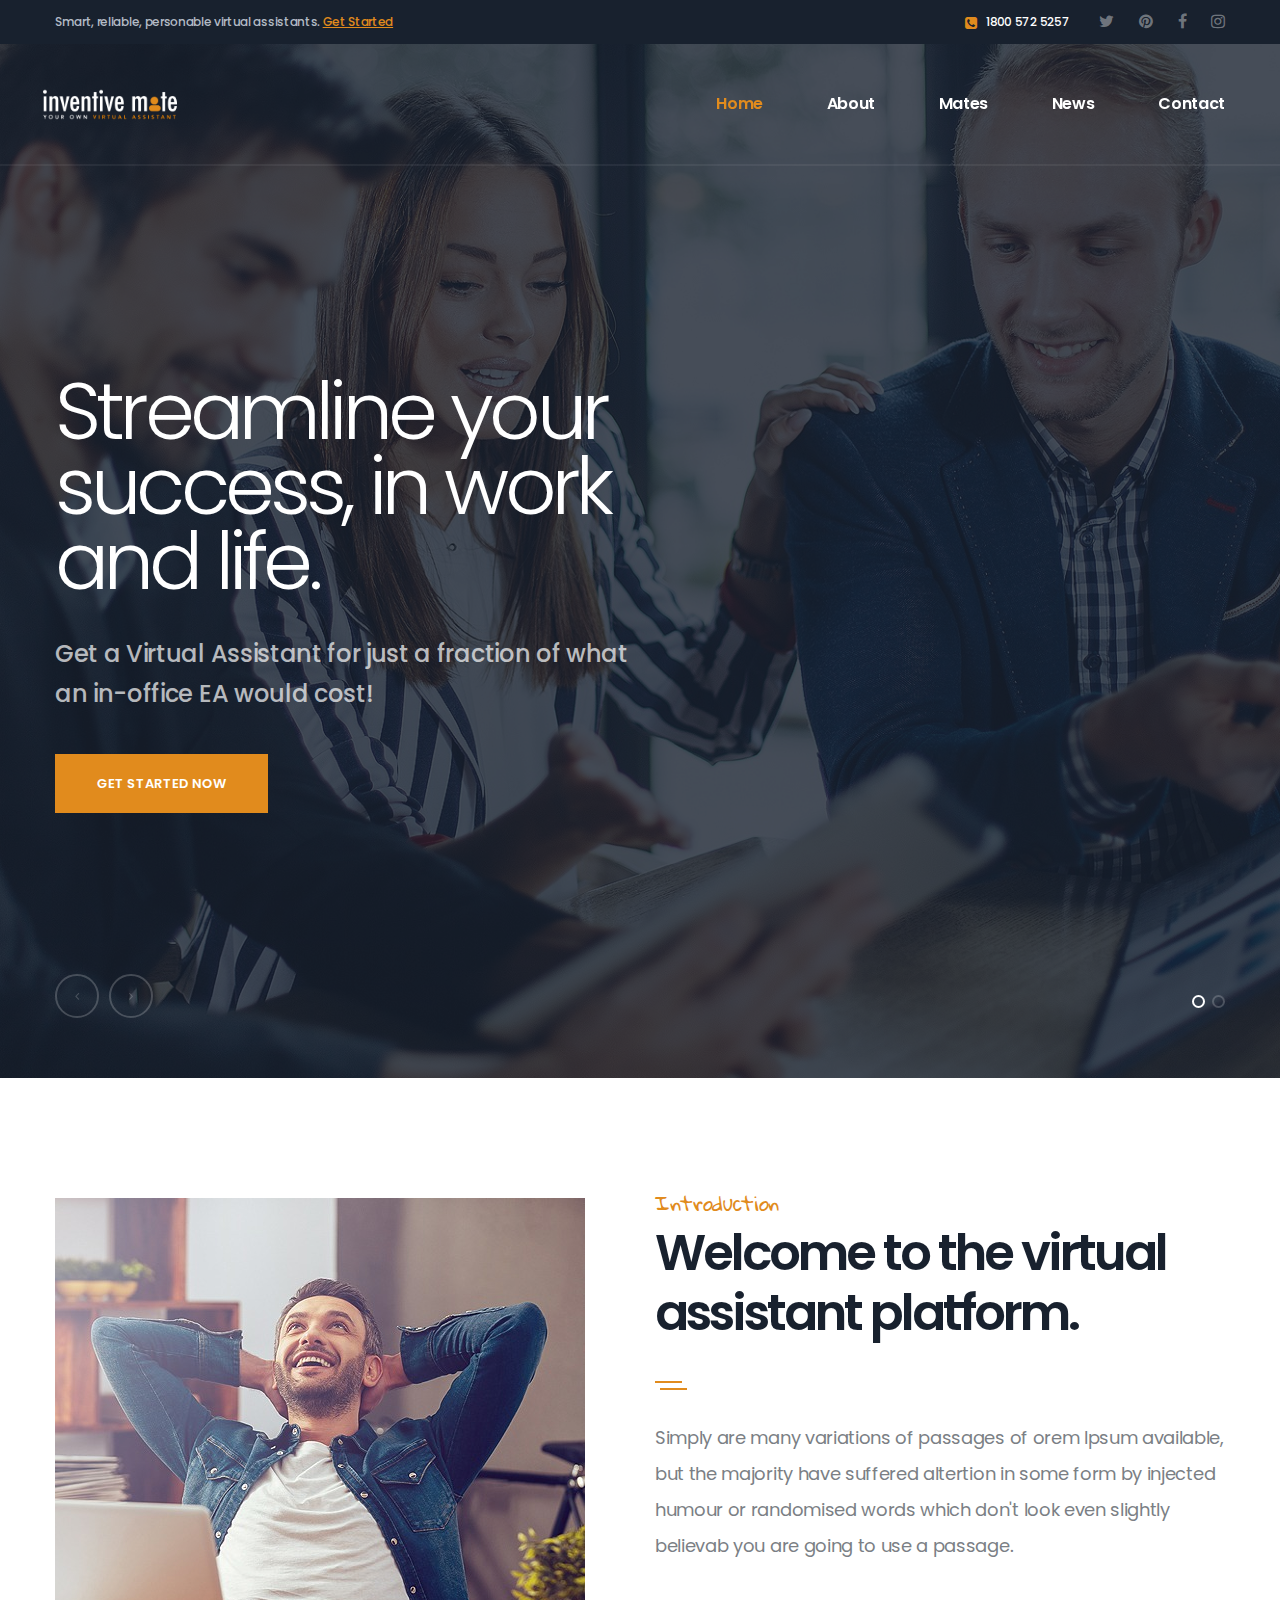
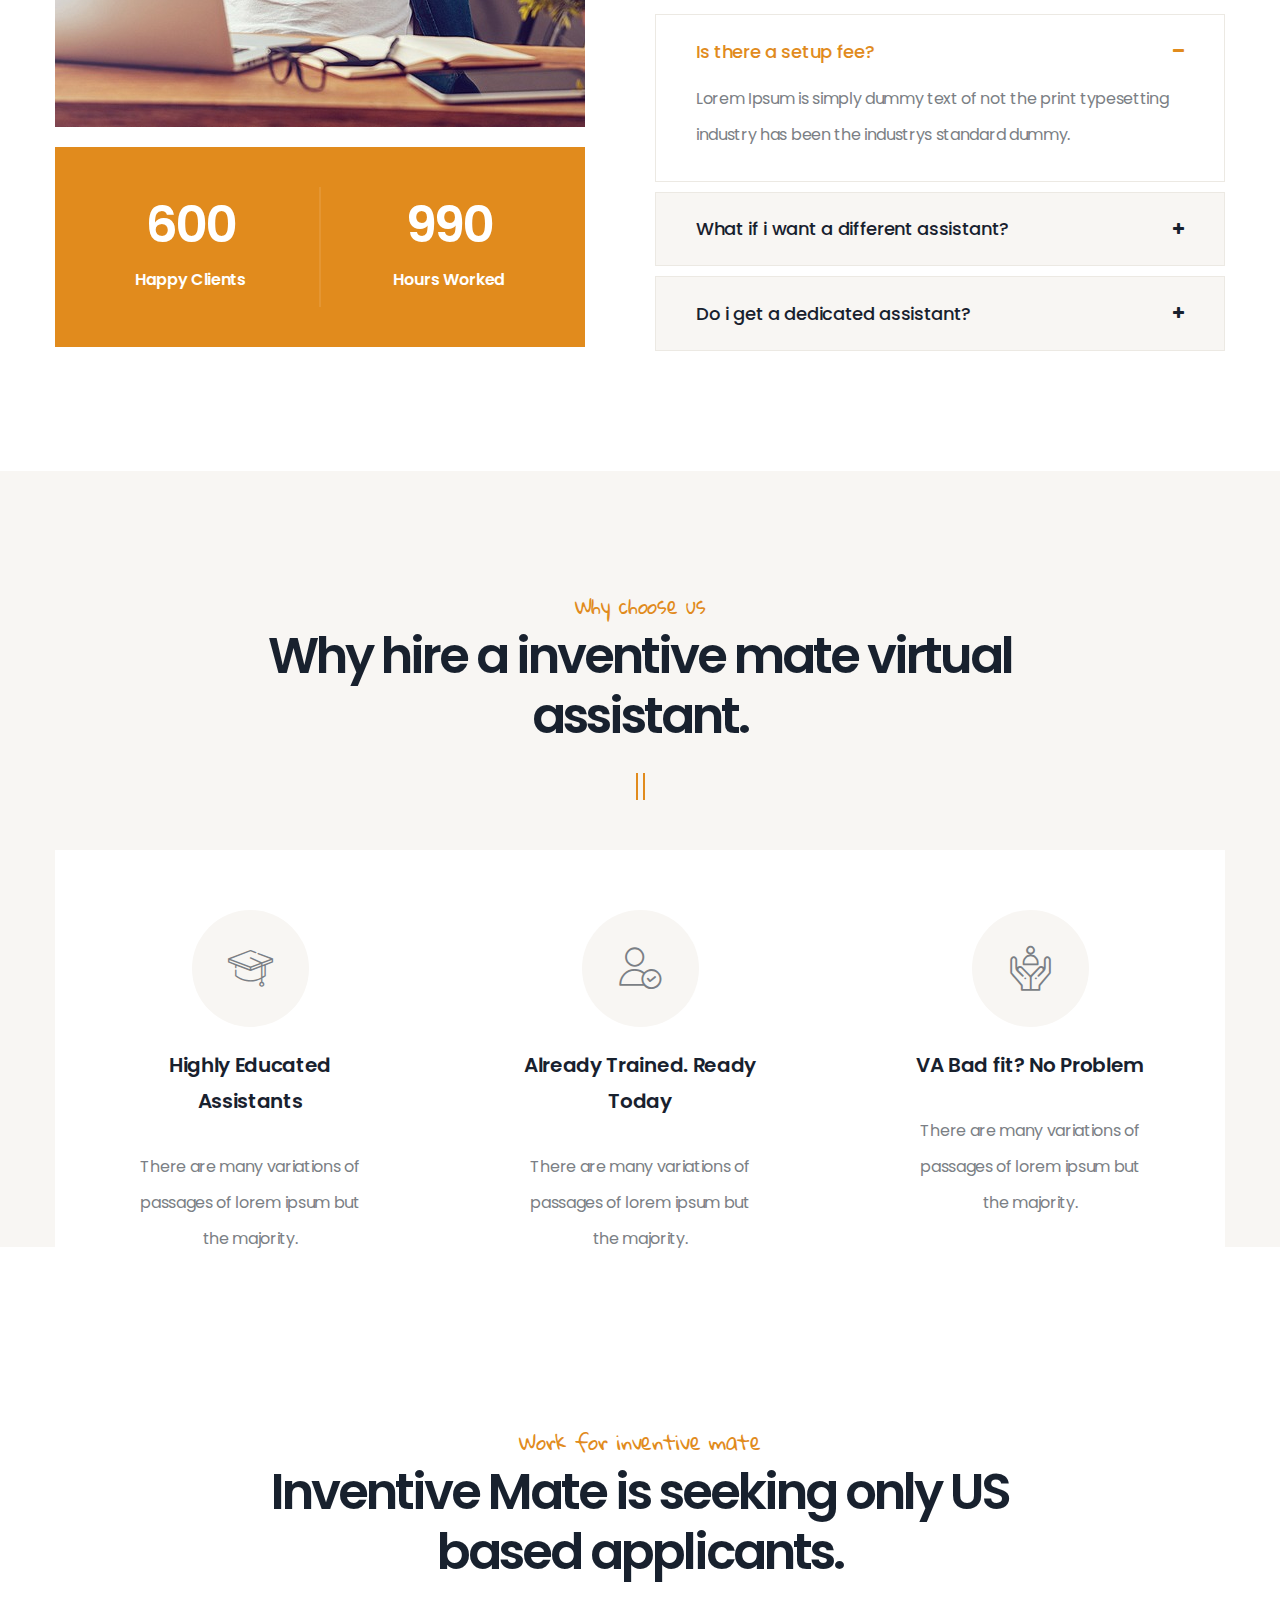
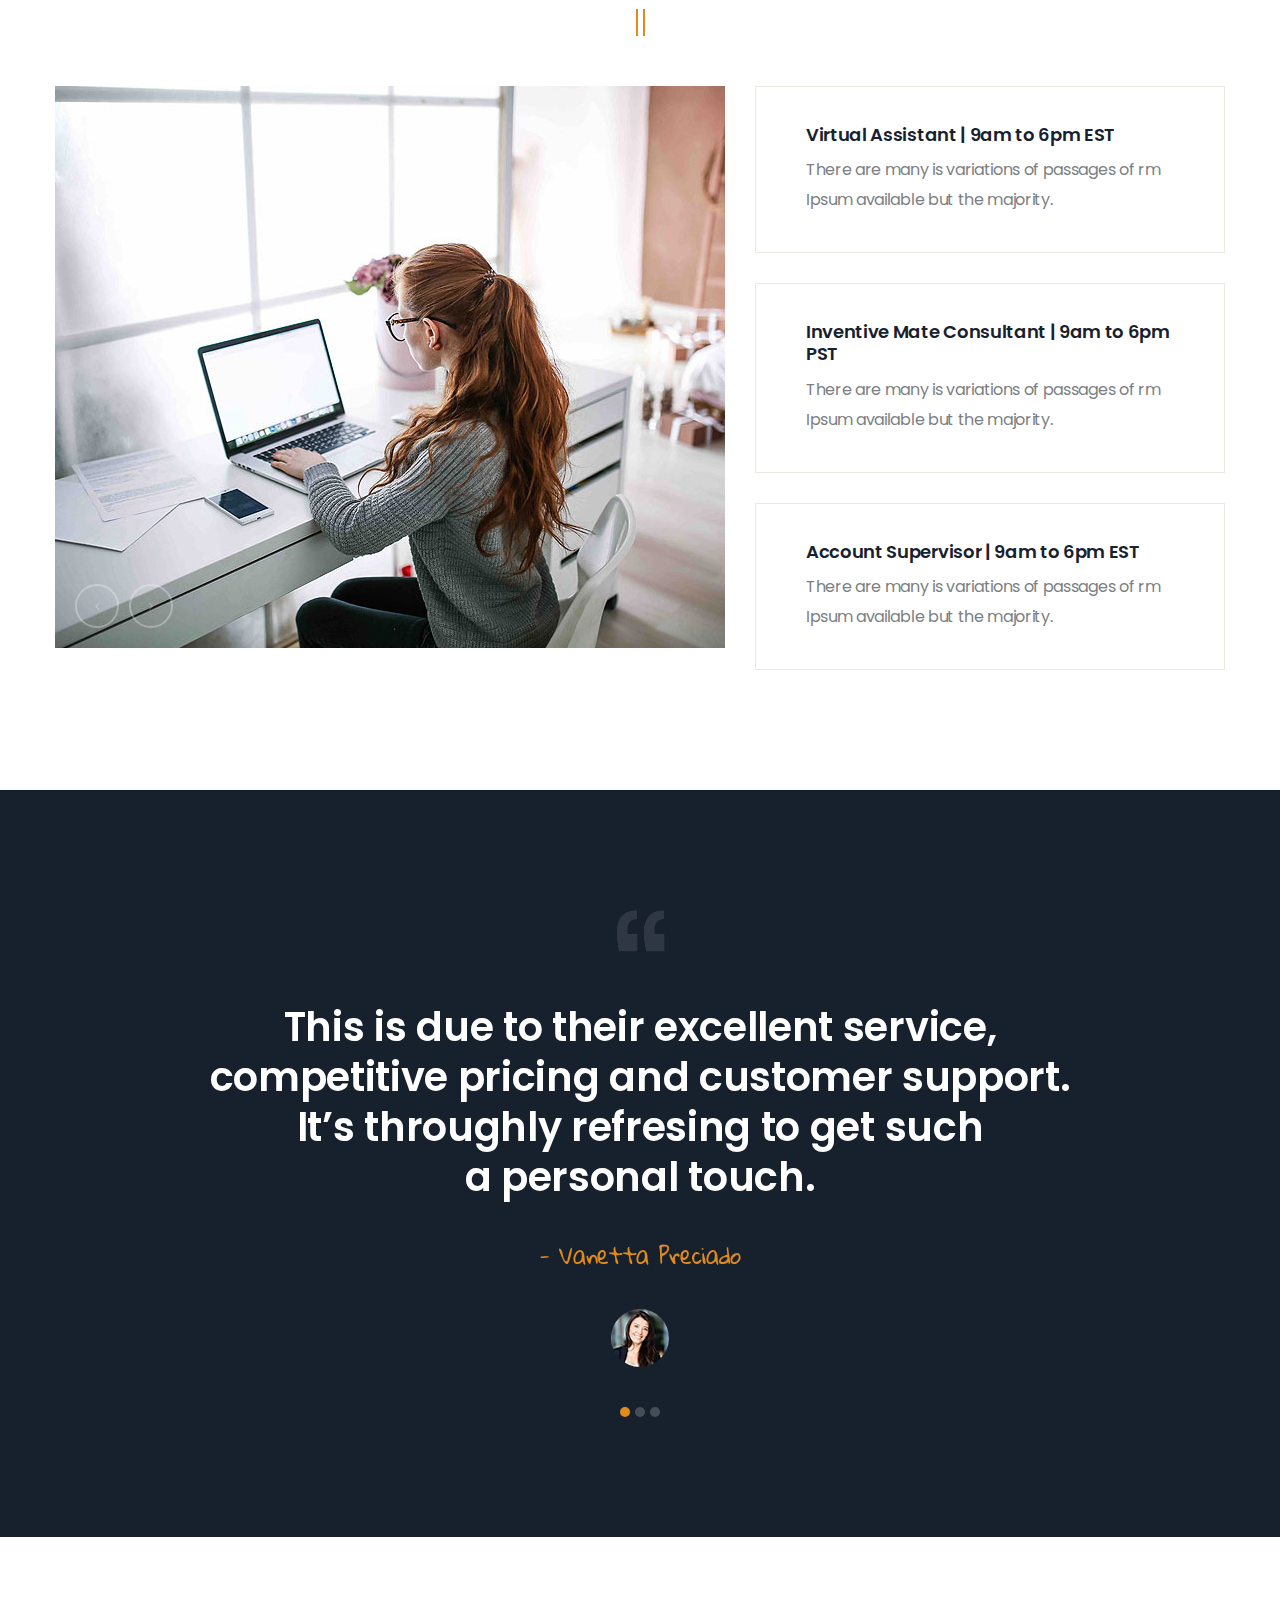
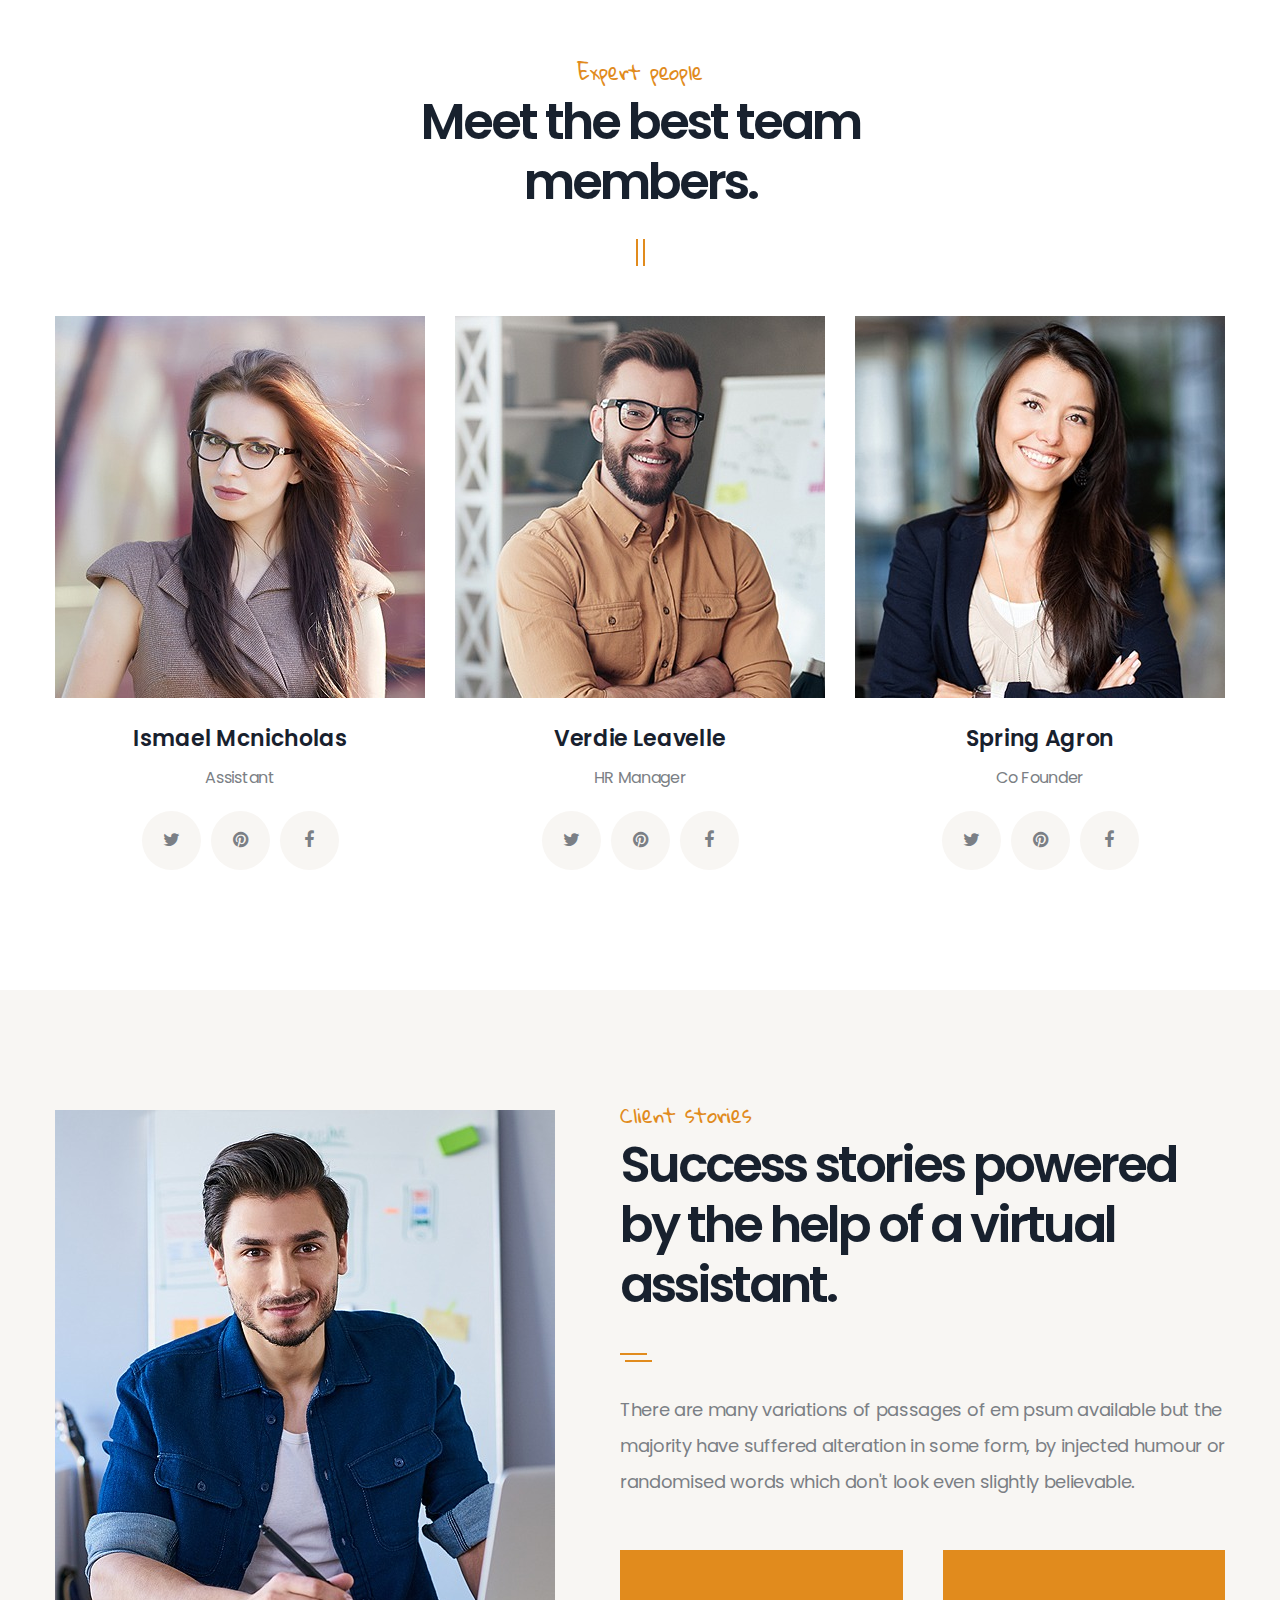
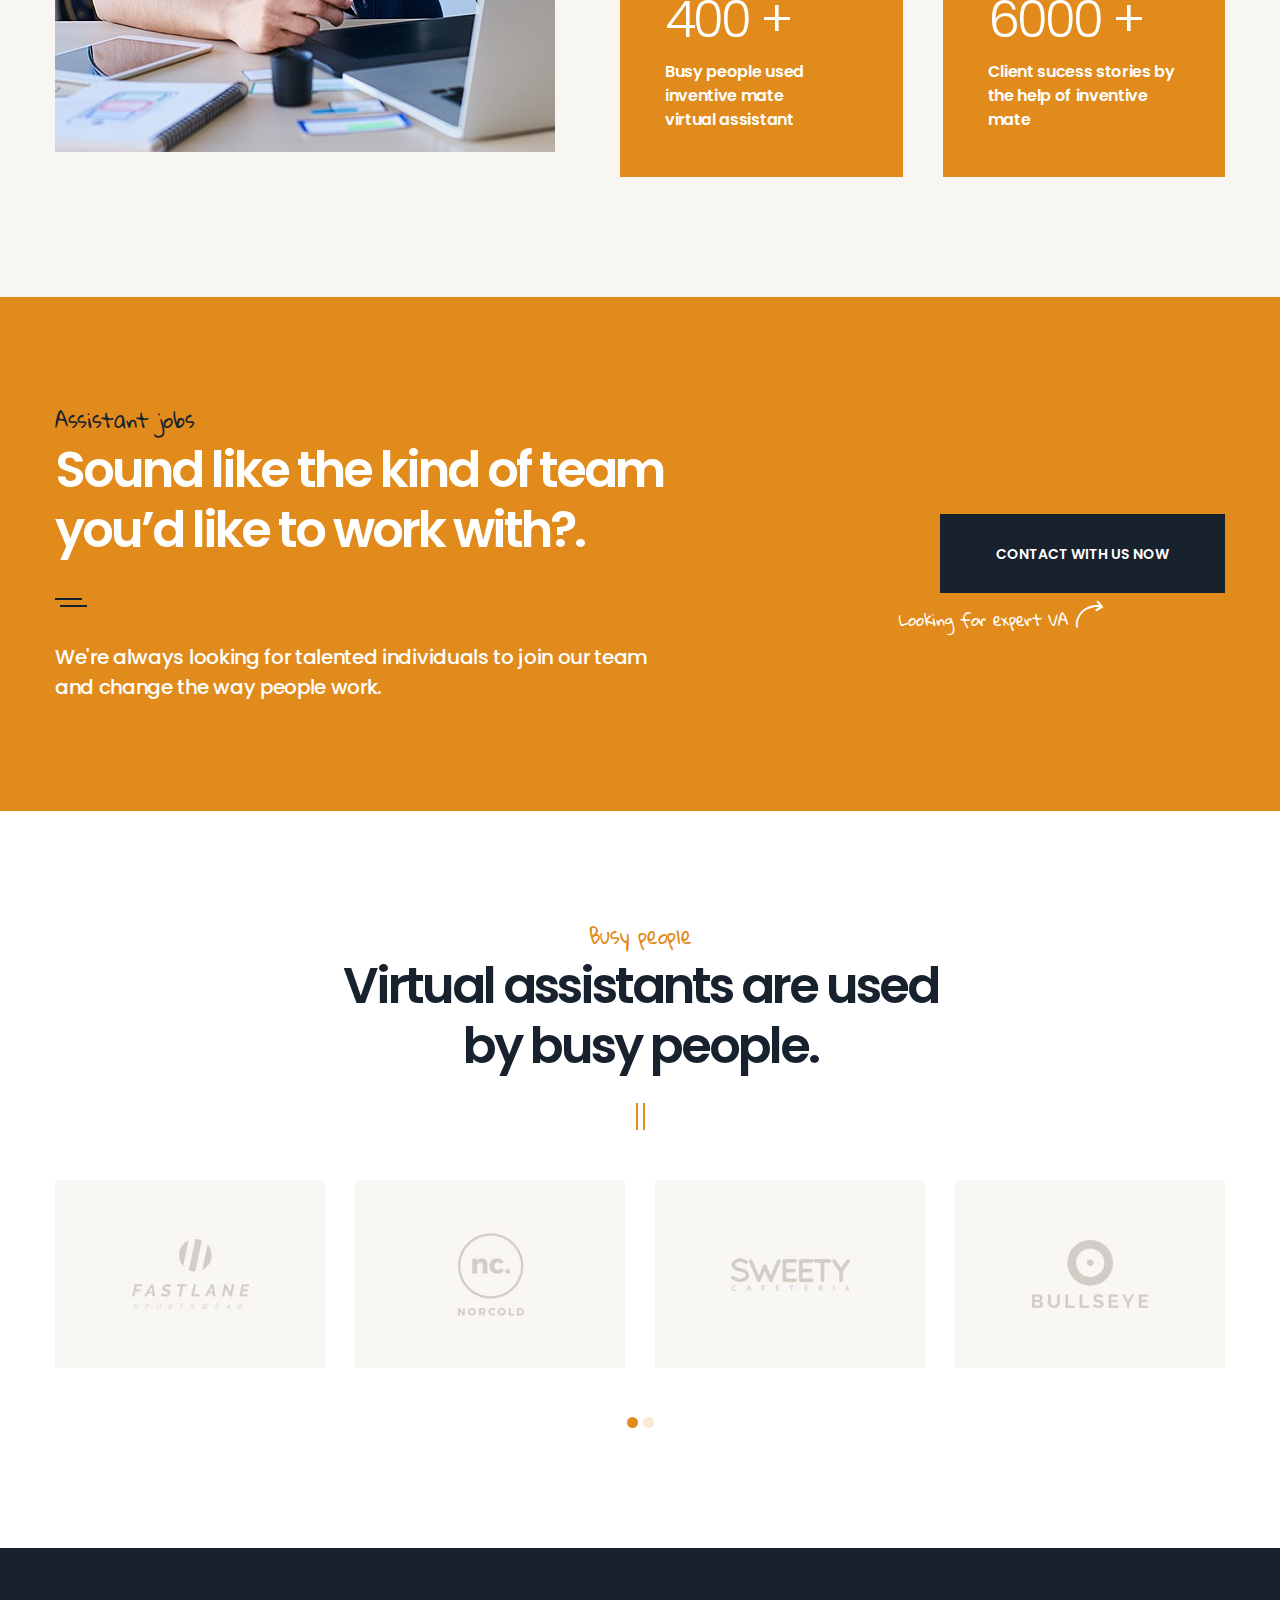
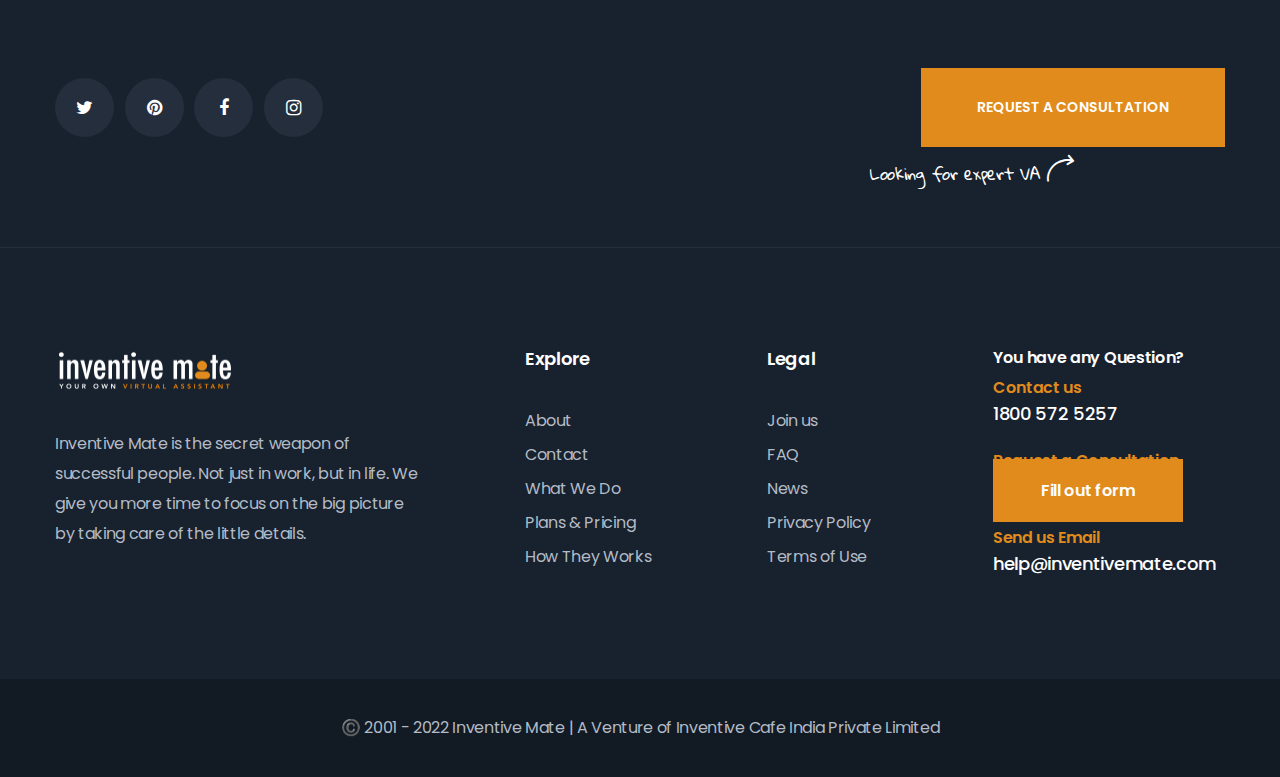
<file: index3.html>
<!DOCTYPE html>
<html lang="en">

<head>
    <meta charset="UTF-8">
    <meta name="viewport" content="width=device-width, initial-scale=1.0">
    <meta http-equiv="X-UA-Compatible" content="ie=edge">
    <title>Inventive Mate || Home Three || Responsive HTML 5 Template</title>
    <!-- Favicon Icons -->
    <link rel="apple-touch-icon" sizes="57x57" href="images/favicon/apple-icon-57x57.png">
    <link rel="apple-touch-icon" sizes="60x60" href="images/favicon/apple-icon-60x60.png">
    <link rel="apple-touch-icon" sizes="72x72" href="images/favicon/apple-icon-72x72.png">
    <link rel="apple-touch-icon" sizes="76x76" href="images/favicon/apple-icon-76x76.png">
    <link rel="apple-touch-icon" sizes="114x114" href="images/favicon/apple-icon-114x114.png">
    <link rel="apple-touch-icon" sizes="120x120" href="images/favicon/apple-icon-120x120.png">
    <link rel="apple-touch-icon" sizes="144x144" href="images/favicon/apple-icon-144x144.png">
    <link rel="apple-touch-icon" sizes="152x152" href="images/favicon/apple-icon-152x152.png">
    <link rel="apple-touch-icon" sizes="180x180" href="images/favicon/apple-icon-180x180.png">
    <link rel="icon" type="image/png" sizes="192x192" href="images/favicon/android-icon-192x192.png">
    <link rel="icon" type="image/png" sizes="32x32" href="images/favicon/favicon-32x32.png">
    <link rel="icon" type="image/png" sizes="96x96" href="images/favicon/favicon-96x96.png">
    <link rel="icon" type="image/png" sizes="16x16" href="images/favicon/favicon-16x16.png">
    <link rel="manifest" href="images/favicon/manifest.json">
    <meta name="msapplication-TileColor" content="#ffffff">
    <meta name="msapplication-TileImage" content="images/favicon/ms-icon-144x144.png">
    <meta name="theme-color" content="#ffffff">
    <!-- Main Template Styles -->
    <link rel="stylesheet" type="text/css" href="css/style.css">
    <link rel="stylesheet" type="text/css" href="css/responsive.css">
</head>

<body>
    <div class="preloader"></div><!-- /.preloader -->
    <div class="page-wrapper">
        <header class="site-header header-one site-header__header-three">
            <section class="topbar-one thm-black-bg">
                <div class="container">
                    <div class="topbar-one__left">
                        <p class="topbar-one__text">Smart, reliable, personable virtual assistants. <a href="#">Get Started</a></p>
                    </div><!-- /.topbar-one__left -->
                    <div class="topbar-one__right">
                        <p class="topbar-one__info"><i class="fa fa-phone-square"></i>1800 572 5257</p><!-- /.topbar-one__info -->
                        <div class="topbar-one__social">
                            <a href="https://www.twitter.com/InventiveMate/"><i class="fa fa-twitter"></i></a>
                        <a href="https://in.pinterest.com/InventiveMate/"><i class="fa fa-pinterest"></i></a>
                        <a href="https://www.facebook.com/InventiveMate/"><i class="fa fa-facebook-f"></i></a>
                        <a href="https://www.instagram.com/InventiveMate/"><i class="fa fa-instagram"></i></a>
                        </div><!-- /.topbar-one__social -->
                    </div><!-- /.topbar-one__right -->
                </div><!-- /.container -->
            </section><!-- /.topbar-one -->
            <nav class="navbar navbar-expand-lg navbar-light header-navigation stricky">
                <div class="container clearfix">
                    <!-- Brand and toggle get grouped for better mobile display -->
                    <div class="logo-box clearfix">
                        <a class="navbar-brand" href="index.html">
                            <img src="images/resources/inventivemate logo White.png" class="main-logo" alt="Awesome Image"style="width:140px;" />
                        </a>
                        <button class="menu-toggler" data-target=".main-navigation">
                            <span class="fa fa-bars"></span>
                        </button>
                    </div><!-- /.logo-box -->
                    <!-- Collect the nav links, forms, and other content for toggling -->
                    <div class="main-navigation">
                        <ul class=" navigation-box">
                            <li class="current">
                                <a href="index.html">Home</a>
                                <ul class="submenu">
                                    <li><a href="index.html">Home One</a></li>
                                    <li><a href="index2.html">Home Two</a></li>
                                    <li><a href="index3.html">Home Three</a></li>
                                    <li><a href="index4.html">Home Four</a></li>
                                </ul><!-- /.submenu -->
                            </li>
                            <li>
                                <a href="about.html">About</a>
                            </li>
                            <li>
                                <a href="#.">Mates</a>
                                <ul class="submenu">
                                    <li><a href="what-we-do.html">What we do</a></li>
                                    <li><a href="why-choose.html">Why choose us</a></li>
                                    <li><a href="how-works.html">How they works</a></li>
                                    <li><a href="pricing.html">Plans & Pricing</a></li>
                                    <li><a href="success.html">Success Stories</a></li>
                                </ul><!-- /.submenu -->
                            </li>
                            <li>
                                <a href="news.html">News</a>
                                <ul class="submenu">
                                    <li><a href="news.html">News Page</a></li>
                                    <li><a href="news-details.html">News Details</a></li>
                                </ul><!-- /.submenu -->
                            </li>
                            <li>
                                <a href="contact.html">Contact</a>
                            </li>
                        </ul>
                    </div><!-- /.navbar-collapse -->
                    <div class="right-side-box">
                        <a href="https:wa.me/919700801234" class="header-one__link">Call us 1800 572 5257</a>
                    </div><!-- /.right-side-box -->
                </div>
                <!-- /.container -->
            </nav>
        </header><!-- /.header-one -->
        <div class="banner-wrapper">
            <section class="banner-one banner-carousel__one no-dots owl-theme owl-carousel">
                <div class="banner-one__slide banner-one__slide-one" style="background-image: url(images/banner/banner-1-1.jpg);">
                    <div class="container">
                        <div class="row no-gutters">
                            <div class="col-xl-6">
                                <h3 class="banner-one__title banner-one__light-color">Streamline your <br> success, in work <br> and life.</h3><!-- /.banner-one__title -->
                                <p class="banner-one__text banner-one__light-color">Get a Virtual Assistant for just a fraction of what <br> an in-office EA would cost!</p><!-- /.banner-one__text -->
                                <a href="#" class="thm-btn banner-one__btn">Get Started now</a>
                            </div><!-- /.col-xl-6 -->
                        </div><!-- /.row -->
                    </div><!-- /.container -->
                </div><!-- /.banner-one__slide -->
                <div class="banner-one__slide banner-one__slide-two" style="background-image: url(images/banner/banner-1-2.jpg);">
                    <div class="container">
                        <div class="row no-gutters">
                            <div class="col-xl-6">
                                <h3 class="banner-one__title banner-one__light-color">Streamline your <br> success, in work <br> and life.</h3><!-- /.banner-one__title -->
                                <p class="banner-one__text banner-one__light-color">Get a Virtual Assistant for just a fraction of what <br> an in-office EA would cost!</p><!-- /.banner-one__text -->
                                <a href="#" class="thm-btn banner-one__btn">Get Started now</a>
                            </div><!-- /.col-xl-6 -->
                        </div><!-- /.row -->
                    </div><!-- /.container -->
                </div><!-- /.banner-one__slide -->
            </section><!-- /.banner-one -->
            <div class="banner-carousel-btn">
                <a href="#" class="banner-carousel-btn__left-btn"><i class="fa fa-angle-left"></i></a>
                <a href="#" class="banner-carousel-btn__right-btn"><i class="fa fa-angle-right"></i></a>
            </div><!-- /.banner-carousel-btn -->
        </div><!-- /.banner-wrapper -->
        <section class="faq-one">
            <div class="container">
                <div class="row">
                    <div class="col-xl-6">
                        <div class="faq-one__image-block">
                            <img src="images/resources/fun-fact-1-1.jpg" alt="Awesome Image" />
                            <div class="faq-one__funfact">
                                <div class="faq-one__funfact__single">
                                    <h3 class="faq-one__funfact__title">600</h3><!-- /.faq-one__funfact__title -->
                                    <p class="faq-one__funfact__text">Happy Clients</p><!-- /.faq-one__funfact__text -->
                                </div><!-- /.faq-one__funfact__single -->
                                <div class="faq-one__funfact__single">
                                    <h3 class="faq-one__funfact__title">990</h3><!-- /.faq-one__funfact__title -->
                                    <p class="faq-one__funfact__text">Hours Worked</p><!-- /.faq-one__funfact__text -->
                                </div><!-- /.faq-one__funfact__single -->
                            </div><!-- /.faq-one__funfact -->
                        </div><!-- /.faq-one__image-block -->
                    </div><!-- /.col-lg-6 -->
                    <div class="col-xl-6">
                        <div class="faq-one__content">
                            <div class="sec-title text-left">
                                <span class="tag-line">Introduction</span>
                                <h2 class="title-line">Welcome to the virtual <br> assistant platform.</h2>
                                <span class="line-block line-block-two"></span>
                            </div><!-- /.sec-title -->
                            <p class="faq-one__text">Simply are many variations of passages of orem Ipsum available, but the majority have suffered altertion in some form by injected humour or randomised words which don't look even slightly believab you are going to use a passage. </p><!-- /.faq-one__text -->
                            <div class="accrodion-grp" data-grp-name="faq-accrodion">
                                <div class="accrodion active">
                                    <div class="accrodion-title">
                                        <h4>Is there a setup fee?</h4>
                                    </div>
                                    <div class="accrodion-content">
                                        <div class="inner">
                                            <p>Lorem Ipsum is simply dummy text of not the print typesetting industry has been the industrys standard dummy.</p>
                                        </div><!-- /.inner -->
                                    </div>
                                </div>
                                <div class="accrodion ">
                                    <div class="accrodion-title">
                                        <h4>What if i want a different assistant?</h4>
                                    </div>
                                    <div class="accrodion-content">
                                        <div class="inner">
                                            <p>Lorem Ipsum is simply dummy text of not the print typesetting industry has been the industrys standard dummy.</p>
                                        </div><!-- /.inner -->
                                    </div>
                                </div>
                                <div class="accrodion">
                                    <div class="accrodion-title">
                                        <h4>Do i get a dedicated assistant?</h4>
                                    </div>
                                    <div class="accrodion-content">
                                        <div class="inner">
                                            <p>Lorem Ipsum is simply dummy text of not the print typesetting industry has been the industrys standard dummy.</p>
                                        </div><!-- /.inner -->
                                    </div>
                                </div>
                            </div>
                        </div><!-- /.faq-one__content -->
                    </div><!-- /.col-lg-6 -->
                </div><!-- /.row -->
            </div><!-- /.container -->
        </section><!-- /.faq-one -->
        <section class="why-choose-one thm-gray-bg">
            <div class="container">
                <div class="sec-title text-center">
                    <span class="tag-line">Why choose us</span>
                    <h2 class="title-line">Why hire a inventive mate virtual <br> assistant.</h2>
                    <span class="line-block"></span>
                </div><!-- /.sec-title -->
                <div class="row no-gutters">
                    <div class="col-lg-4">
                        <div class="why-choose-one__single">
                            <div class="why-choose-one__icon">
                                <i class="inston-icon-cap"></i>
                            </div><!-- /.why-choose-one__icon -->
                            <h3 class="why-choose-one__title"><a href="#">Highly Educated Assistants</a></h3><!-- /.why-choose-one__title -->
                            <p class="why-choose-one__text">There are many variations of passages of lorem ipsum but the majority.</p><!-- /.why-choose-one__text -->
                        </div><!-- /.why-choose-one__single -->
                    </div><!-- /.col-lg-4 -->
                    <div class="col-lg-4">
                        <div class="why-choose-one__single">
                            <div class="why-choose-one__icon">
                                <i class="inston-icon-user-2"></i>
                            </div><!-- /.why-choose-one__icon -->
                            <h3 class="why-choose-one__title"><a href="#">Already Trained. Ready Today</a></h3><!-- /.why-choose-one__title -->
                            <p class="why-choose-one__text">There are many variations of passages of lorem ipsum but the majority.</p><!-- /.why-choose-one__text -->
                        </div><!-- /.why-choose-one__single -->
                    </div><!-- /.col-lg-4 -->
                    <div class="col-lg-4">
                        <div class="why-choose-one__single">
                            <div class="why-choose-one__icon">
                                <i class="inston-icon-humanitarian"></i>
                            </div><!-- /.why-choose-one__icon -->
                            <h3 class="why-choose-one__title"><a href="#">VA Bad fit? No Problem</a></h3><!-- /.why-choose-one__title -->
                            <p class="why-choose-one__text">There are many variations of passages of lorem ipsum but the majority.</p><!-- /.why-choose-one__text -->
                        </div><!-- /.why-choose-one__single -->
                    </div><!-- /.col-lg-4 -->
                </div><!-- /.row no-gutters -->
            </div><!-- /.container -->
        </section><!-- /.why-choose-one -->
        <section class="tabbed-carousel-one">
            <div class="container">
                <div class="sec-title text-center">
                    <span class="tag-line">Work for inventive mate</span>
                    <h2 class="title-line">Inventive Mate is seeking only US <br> based applicants.</h2>
                    <span class="line-block"></span>
                </div><!-- /.sec-title -->
                <div class="row">
                    <div class="col-xl-7 col-lg-12">
                        <div class="tabbed-carousel-one__image">
                            <div class="tabbed-carousel-one__carousel owl-carousel owl-theme">
                                <div class="item">
                                    <img src="images/resources/tabbed-carousel-1-1.jpg" alt="Awesome Image"/>
                                </div><!-- /.item -->
                                <div class="item">
                                    <img src="images/resources/tabbed-carousel-1-2.jpg" alt="Awesome Image"/>
                                </div><!-- /.item -->
                                <div class="item">
                                    <img src="images/resources/tabbed-carousel-1-3.jpg" alt="Awesome Image"/>
                                </div><!-- /.item -->
                            </div><!-- /.tabbed-carousel-one__carousel -->
                            <div class="tabbed-carousel-one__carousel-btn">
                                <a href="#" class="tabbed-carousel-one__carousel-btn__left-btn"><i class="fa fa-angle-left"></i></a>
                                <a href="#" class="tabbed-carousel-one__carousel-btn__right-btn"><i class="fa fa-angle-right"></i></a>
                            </div><!-- /.tabbed-carousel-one__carousel-btn -->
                        </div><!-- /.tabbed-carousel-one__image -->
                    </div><!-- /.col-lg-7 -->
                    <div class="col-xl-5 col-lg-12">
                        <div class="tabbed-carousel-one__content">
                            <div class="tabbed-carousel-one__single active">
                                <h3 class="tabbed-carousel-one__title">Virtual Assistant | 9am to 6pm EST</h3><!-- /.tabbed-carousel-one__title -->
                                <p class="tabbed-carousel-one__text">There are many is variations of passages of rm Ipsum available but the majority.</p><!-- /.tabbed-carousel-one__text -->
                            </div><!-- /.tabbed-carousel-one__single -->
                            <div class="tabbed-carousel-one__single">
                                <h3 class="tabbed-carousel-one__title">Inventive Mate Consultant | 9am to 6pm PST</h3><!-- /.tabbed-carousel-one__title -->
                                <p class="tabbed-carousel-one__text">There are many is variations of passages of rm Ipsum available but the majority.</p><!-- /.tabbed-carousel-one__text -->
                            </div><!-- /.tabbed-carousel-one__single -->
                            <div class="tabbed-carousel-one__single">
                                <h3 class="tabbed-carousel-one__title">Account Supervisor | 9am to 6pm EST</h3><!-- /.tabbed-carousel-one__title -->
                                <p class="tabbed-carousel-one__text">There are many is variations of passages of rm Ipsum available but the majority.</p><!-- /.tabbed-carousel-one__text -->
                            </div><!-- /.tabbed-carousel-one__single -->
                        </div><!-- /.tabbed-carousel-one__content -->
                    </div><!-- /.col-lg-5 -->
                </div><!-- /.row -->
            </div><!-- /.container -->
        </section><!-- /.tabbed-carousel-one -->
        <section class="testimonials-two">
            <div class="container">
                <div class="testimonials-two__carousel owl-theme owl-carousel">
                    <div class="item">
                        <div class="testimonials-two__single">
                            <img src="images/testimonials/testi-qoute-1-1.png" alt="Awesome Image" class="testimonials-two__qoute" />
                            <p class="testimonials-two__text">This is due to their excellent service, <br> competitive pricing and customer support. <br> It’s throughly refresing to get such <br> a personal touch.</p><!-- /.testimonials-two__text -->
                            <h3 class="testimonials-two__title">- Vanetta Preciado</h3><!-- /.testimonials-two__title -->
                            <img src="images/testimonials/testi-2-1.jpg" alt="Awesome Image" class="testimonials-two__thumb" />
                        </div><!-- /.testimonials-two__single -->
                    </div><!-- /.item -->
                    <div class="item">
                        <div class="testimonials-two__single">
                            <img src="images/testimonials/testi-qoute-1-1.png" alt="Awesome Image" class="testimonials-two__qoute" />
                            <p class="testimonials-two__text">This is due to their excellent service, <br> competitive pricing and customer support. <br> It’s throughly refresing to get such <br> a personal touch.</p><!-- /.testimonials-two__text -->
                            <h3 class="testimonials-two__title">- Marya Schoch</h3><!-- /.testimonials-two__title -->
                            <img src="images/testimonials/testi-2-2.jpg" alt="Awesome Image" class="testimonials-two__thumb" />
                        </div><!-- /.testimonials-two__single -->
                    </div><!-- /.item -->
                    <div class="item">
                        <div class="testimonials-two__single">
                            <img src="images/testimonials/testi-qoute-1-1.png" alt="Awesome Image" class="testimonials-two__qoute" />
                            <p class="testimonials-two__text">This is due to their excellent service, <br> competitive pricing and customer support. <br> It’s throughly refresing to get such <br> a personal touch.</p><!-- /.testimonials-two__text -->
                            <h3 class="testimonials-two__title">- Ernestina Farrington</h3><!-- /.testimonials-two__title -->
                            <img src="images/testimonials/testi-2-3.jpg" alt="Awesome Image" class="testimonials-two__thumb" />
                        </div><!-- /.testimonials-two__single -->
                    </div><!-- /.item -->
                </div><!-- /.testimonials-two__carousel -->
            </div><!-- /.container -->
        </section><!-- /.testimonials-two -->
        <section class="team-one">
            <div class="container">
                <div class="sec-title text-center">
                    <span class="tag-line">Expert people</span>
                    <h2 class="title-line">Meet the best team <br> members.</h2>
                    <span class="line-block"></span>
                </div><!-- /.sec-title -->
                <div class="row">
                    <div class="col-lg-4">
                        <div class="team-one__single">
                            <div class="team-one__image">
                                <img src="images/team/team-1-1.jpg" alt="Awesome Image"/>
                            </div><!-- /.team-one__image -->
                            <div class="team-one__content">
                                <h3 class="team-one__title"><a href="#">Ismael Mcnicholas</a></h3><!-- /.team-one__title -->
                                <p class="team-one__designation">Assistant</p><!-- /.team-one__designation -->
                                <div class="team-one__social">
                                    <a href="#"><i class="fa fa-twitter"></i></a>
                                    <a href="#"><i class="fa fa-pinterest"></i></a>
                                    <a href="#"><i class="fa fa-facebook-f"></i></a>
                                </div><!-- /.team-one__social -->
                            </div><!-- /.team-one__content -->
                        </div><!-- /.team-one__single -->
                    </div><!-- /.col-lg-4 -->
                    <div class="col-lg-4">
                        <div class="team-one__single">
                            <div class="team-one__image">
                                <img src="images/team/team-1-2.jpg" alt="Awesome Image"/>
                            </div><!-- /.team-one__image -->
                            <div class="team-one__content">
                                <h3 class="team-one__title"><a href="#">Verdie Leavelle</a></h3><!-- /.team-one__title -->
                                <p class="team-one__designation">HR Manager</p><!-- /.team-one__designation -->
                                <div class="team-one__social">
                                    <a href="#"><i class="fa fa-twitter"></i></a>
                                    <a href="#"><i class="fa fa-pinterest"></i></a>
                                    <a href="#"><i class="fa fa-facebook-f"></i></a>
                                </div><!-- /.team-one__social -->
                            </div><!-- /.team-one__content -->
                        </div><!-- /.team-one__single -->
                    </div><!-- /.col-lg-4 -->
                    <div class="col-lg-4">
                        <div class="team-one__single">
                            <div class="team-one__image">
                                <img src="images/team/team-1-3.jpg" alt="Awesome Image"/>
                            </div><!-- /.team-one__image -->
                            <div class="team-one__content">
                                <h3 class="team-one__title"><a href="#">Spring Agron</a></h3><!-- /.team-one__title -->
                                <p class="team-one__designation">Co Founder</p><!-- /.team-one__designation -->
                                <div class="team-one__social">
                                    <a href="#"><i class="fa fa-twitter"></i></a>
                                    <a href="#"><i class="fa fa-pinterest"></i></a>
                                    <a href="#"><i class="fa fa-facebook-f"></i></a>
                                </div><!-- /.team-one__social -->
                            </div><!-- /.team-one__content -->
                        </div><!-- /.team-one__single -->
                    </div><!-- /.col-lg-4 -->
                </div><!-- /.row -->
            </div><!-- /.container -->
        </section><!-- /.team-one -->
        <div class="funfact-one thm-gray-bg">
            <div class="container">
                <div class="row no-gutters">
                    <div class="col-xl-6">
                        <div class="funfact-one__image">
                            <img src="images/resources/fun-fact-1-2.jpg" alt="Awesome Image" />
                        </div><!-- /.funfact-one__image -->
                    </div><!-- /.col-lg-6 -->
                    <div class="col-xl-6">
                        <div class="funfact-one__content">
                            <div class="sec-title text-left">
                                <span class="tag-line">Client stories</span>
                                <h2 class="title-line">Success stories powered <br> by the help of a virtual <br> assistant.</h2>
                                <span class="line-block line-block-two"></span>
                            </div><!-- /.sec-title -->
                            <p class="funfact-one__block-text">There are many variations of passages of em psum available but the majority have suffered alteration in some form, by injected humour or randomised words which don't look even slightly believable. </p><!-- /.funfact-one__text -->
                            <div class="row high-gutters">
                                <div class="col-lg-6">
                                    <div class="funfact-one__single">
                                        <h3 class="funfact-one__title">400 <span>+</span></h3><!-- /.funfact-one__title -->
                                        <p class="funfact-one__text">Busy people used inventive mate <br> virtual assistant</p><!-- /.funfact-one__text -->
                                    </div><!-- /.funfact-one__single -->
                                </div><!-- /.col-lg-6 -->
                                <div class="col-lg-6">
                                    <div class="funfact-one__single">
                                        <h3 class="funfact-one__title">6000 <span>+</span></h3><!-- /.funfact-one__title -->
                                        <p class="funfact-one__text">Client sucess stories by <br> the help of inventive mate</p><!-- /.funfact-one__text -->
                                    </div><!-- /.funfact-one__single -->
                                </div><!-- /.col-lg-6 -->
                            </div><!-- /.row -->
                        </div><!-- /.funfact-one__content -->
                    </div><!-- /.col-lg-6 -->
                </div><!-- /.row no-gutters -->
            </div><!-- /.container -->
        </div><!-- /.funfact-one -->
        <section class="cta-two">
            <div class="container">
                <div class="row justify-content-between align-items-center">
                    <div class="col-lg-7">
                        <div class="cta-two__content">
                            <div class="sec-title text-left">
                                <span class="tag-line dark">Assistant jobs</span>
                                <h2 class="title-line light">Sound like the kind of team <br> you’d like to work with?.</h2>
                                <span class="line-block line-block-two dark"></span>
                            </div><!-- /.sec-title -->
                            <p class="cta-two__text">We're always looking for talented individuals to join our team <br> and change the way people work.</p><!-- /.cta-two__text -->
                        </div><!-- /.cta-two__content -->
                    </div><!-- /.col-lg-7 -->
                    <div class="col-lg-4 d-flex justify-content-end">
                        <div class="button-block">
                            <a class="thm-btn" href="https:wa.me/919700801234">Contact with us now</a>
                            <span class="btn-tagline">Looking for expert VA <i class="inston-icon-share"></i></span>
                        </div><!-- /.button-block -->
                    </div><!-- /.col-lg-4 -->
                </div><!-- /.row -->
            </div><!-- /.container -->
        </section><!-- /.cta-two -->
        <section class="brand-one brand-one__home-three">
            <div class="container">
                <div class="sec-title text-center">
                    <span class="tag-line ">Busy people</span>
                    <h2 class="title-line ">Virtual assistants are used <br> by busy people.</h2>
                    <span class="line-block "></span>
                </div><!-- /.sec-title -->
                <div class="brand-carousel-one owl-carousel owl-theme">
                    <div class="item">
                        <img src="images/brand/brand-3-1.jpg" alt="Awesome Image" />
                    </div><!-- /.item -->
                    <div class="item">
                        <img src="images/brand/brand-3-2.jpg" alt="Awesome Image" />
                    </div><!-- /.item -->
                    <div class="item">
                        <img src="images/brand/brand-3-3.jpg" alt="Awesome Image" />
                    </div><!-- /.item -->
                    <div class="item">
                        <img src="images/brand/brand-3-4.jpg" alt="Awesome Image" />
                    </div><!-- /.item -->
                    <div class="item">
                        <img src="images/brand/brand-3-1.jpg" alt="Awesome Image" />
                    </div><!-- /.item -->
                    <div class="item">
                        <img src="images/brand/brand-3-2.jpg" alt="Awesome Image" />
                    </div><!-- /.item -->
                    <div class="item">
                        <img src="images/brand/brand-3-3.jpg" alt="Awesome Image" />
                    </div><!-- /.item -->
                    <div class="item">
                        <img src="images/brand/brand-3-4.jpg" alt="Awesome Image" />
                    </div><!-- /.item -->
                </div><!-- /.brand-carousel-one owl-carousel owl-theme -->
            </div><!-- /.container -->
        </section><!-- /.brand-one -->
        <footer class="site-footer footer-one footer-inner-page">
            <div class="upper-footer">
                <div class="container">
                    <div class="social-block">
                        <a href="https://www.twitter.com/InventiveMate/"><i class="fa fa-twitter"></i></a>
                        <a href="https://in.pinterest.com/InventiveMate/"><i class="fa fa-pinterest"></i></a>
                        <a href="https://www.facebook.com/InventiveMate/"><i class="fa fa-facebook-f"></i></a>
                        <a href="https://www.instagram.com/InventiveMate/"><i class="fa fa-instagram"></i></a>
                    </div><!-- /.social-block -->
                    <div class="button-block">
                        <a class="thm-btn" href="https:wa.me/919700801234">Request a Consultation</a>
                        <span class="btn-tagline">Looking for expert VA <i class="inston-icon-share"></i></span>
                    </div><!-- /.button-block -->
                </div><!-- /.container -->
            </div><!-- /.upper-footer -->
            <div class="middle-footer">
                <div class="container">
                    <div class="row">
                        <div class="col-lg-4">
                            <div class="footer-widget">
                                <a href="index.html" class="footer-logo"><img src="images/resources/inventivemate logo White.png" alt="Awesome Image"style="width:180px;" /></a>
                                <p>Inventive Mate is the secret weapon of successful people. Not just in work, but in life. We give you more time to focus on the big picture by taking care of the little details.</p>
                            </div><!-- /.footer-widget -->
                        </div><!-- /.col-lg-4 -->
                        <div class="col-lg-3">
                            <div class="footer-widget explore-widget">
                                <div class="widget-title">
                                    <h3>Explore</h3>
                                </div><!-- /.widget-title -->
                                <ul class="links-list">
                                    <li><a href="#">About</a></li>
                                    <li><a href="#">Contact</a></li>
                                    <li><a href="#">What We Do</a></li>
                                    <li><a href="#">Plans & Pricing</a></li>
                                    <li><a href="#">How They Works</a></li>
                                </ul><!-- /.links-list -->
                            </div><!-- /.footer-widget -->
                        </div><!-- /.col-lg-3 -->
                        <div class="col-lg-2">
                            <div class="footer-widget legal-widget">
                                <div class="widget-title">
                                    <h3>Legal</h3>
                                </div><!-- /.widget-title -->
                                <ul class="links-list">
                                    <li><a href="#">Join us</a></li>
                                    <li><a href="#">FAQ</a></li>
                                    <li><a href="#">News</a></li>
                                    <li><a href="#">Privacy Policy</a></li>
                                    <li><a href="#">Terms of Use</a></li>
                                </ul><!-- /.links-list -->
                            </div><!-- /.footer-widget -->
                        </div><!-- /.col-lg-2 -->
                        <div class="col-lg-3">
                            <div class="footer-widget contact-widget">
                                <div class="widget-title">
                                    <h3>You have any Question?</h3>
                                </div><!-- /.widget-title -->
                                <p>Contact us <br>
                                    <strong>1800 572 5257</strong></p>
                                <p>Request a Consultation <br>
                                   <a href="https:wa.me/919700801234" class="header-one__link"style="color:white;">Fill out form</a></p>
                                <p>Send us Email <br>
                                    <strong>help@inventivemate.com</strong></p>
                            </div><!-- /.footer-widget -->
                        </div><!-- /.col-lg-3 -->
                    </div><!-- /.row -->
                </div><!-- /.container -->
            </div><!-- /.middle-footer -->
            <div class="bottom-footer text-center">
                <div class="container">
                    <p>©️ 2001 - 2022 Inventive Mate | A Venture of Inventive Cafe India Private Limited</p>
                </div><!-- /.container -->
            </div><!-- /.bottom-footer -->
        </footer><!-- /.site-footer footer-one -->
    </div><!-- /.page-wrapper -->
    <a href="#" data-target="html" class="scroll-to-target scroll-to-top"><i class="fa fa-angle-up"></i></a>
    <script src="js/jquery.js"></script>
    <script src="js/bootstrap.bundle.min.js"></script>
    <script src="js/swiper.min.js"></script>
    <script src="js/owl.carousel.min.js"></script>
    <script src="js/theme.js"></script>
</body>

</html>
</file>
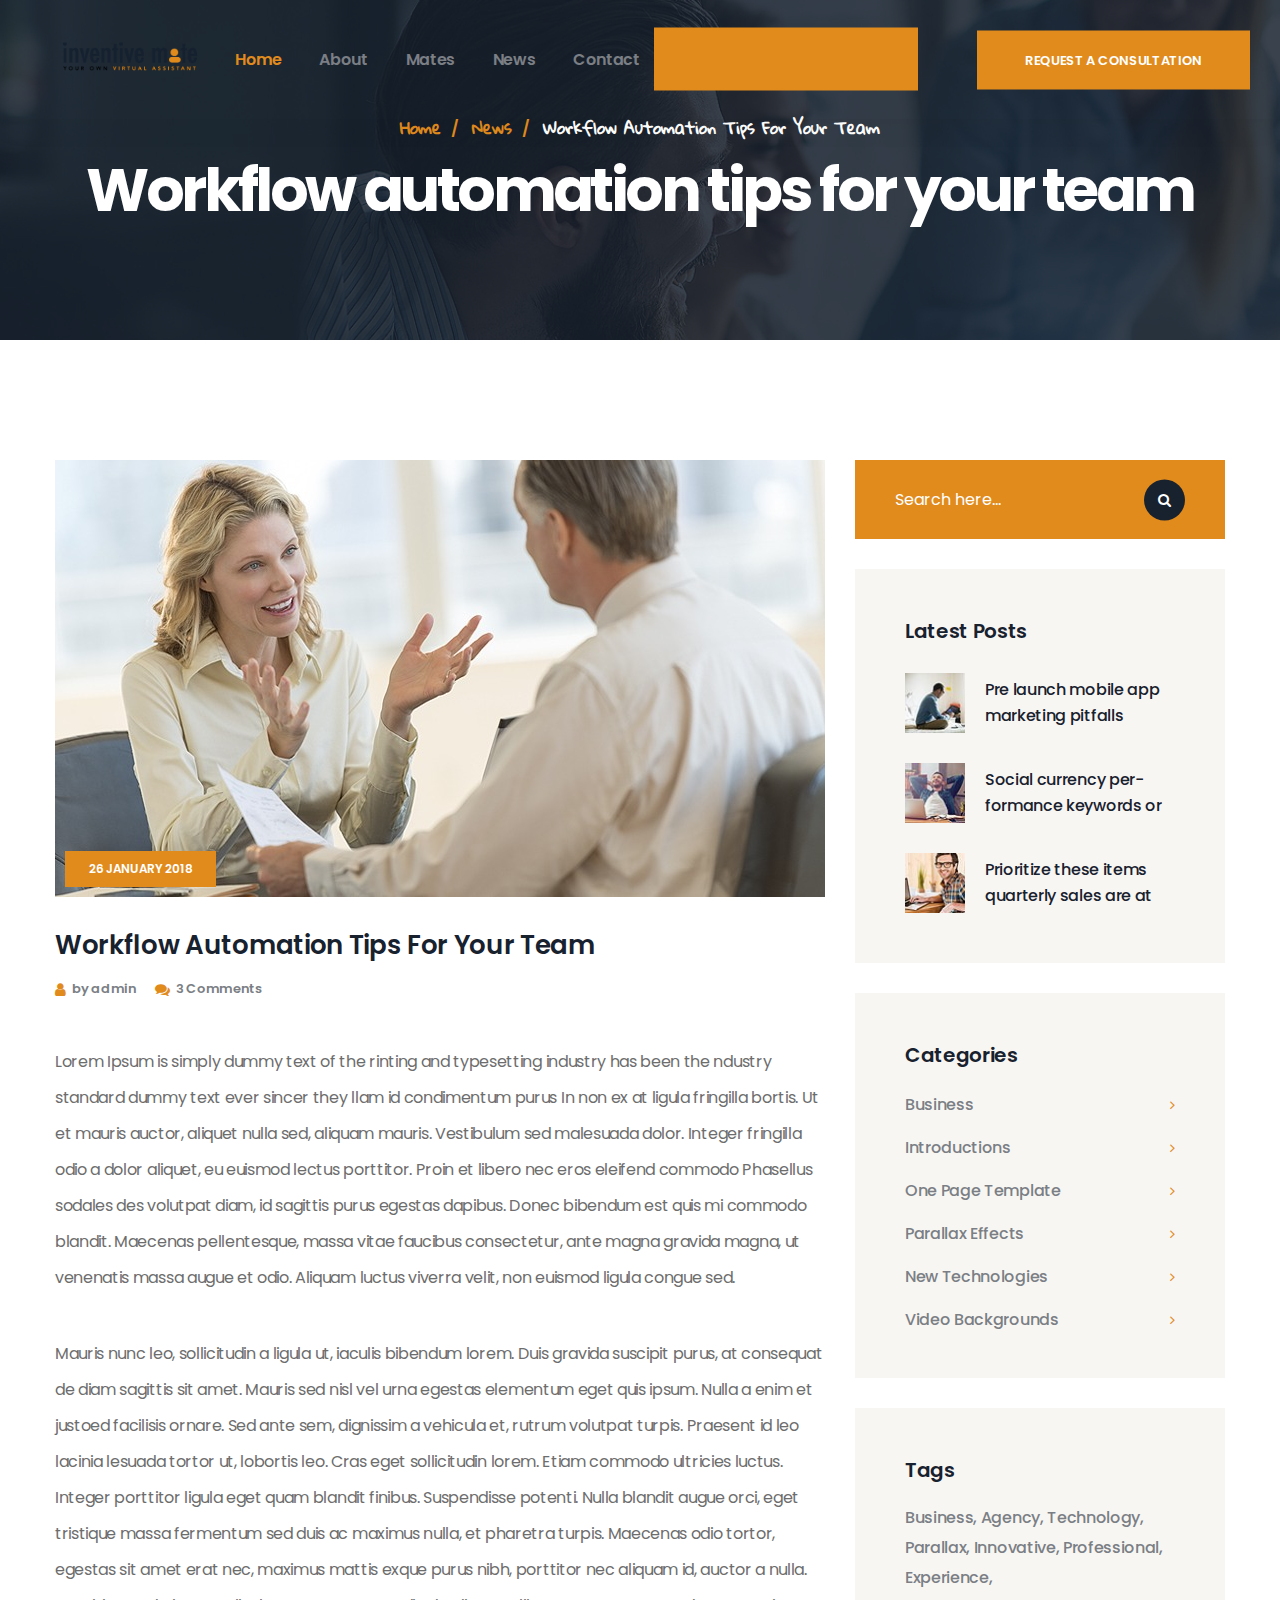
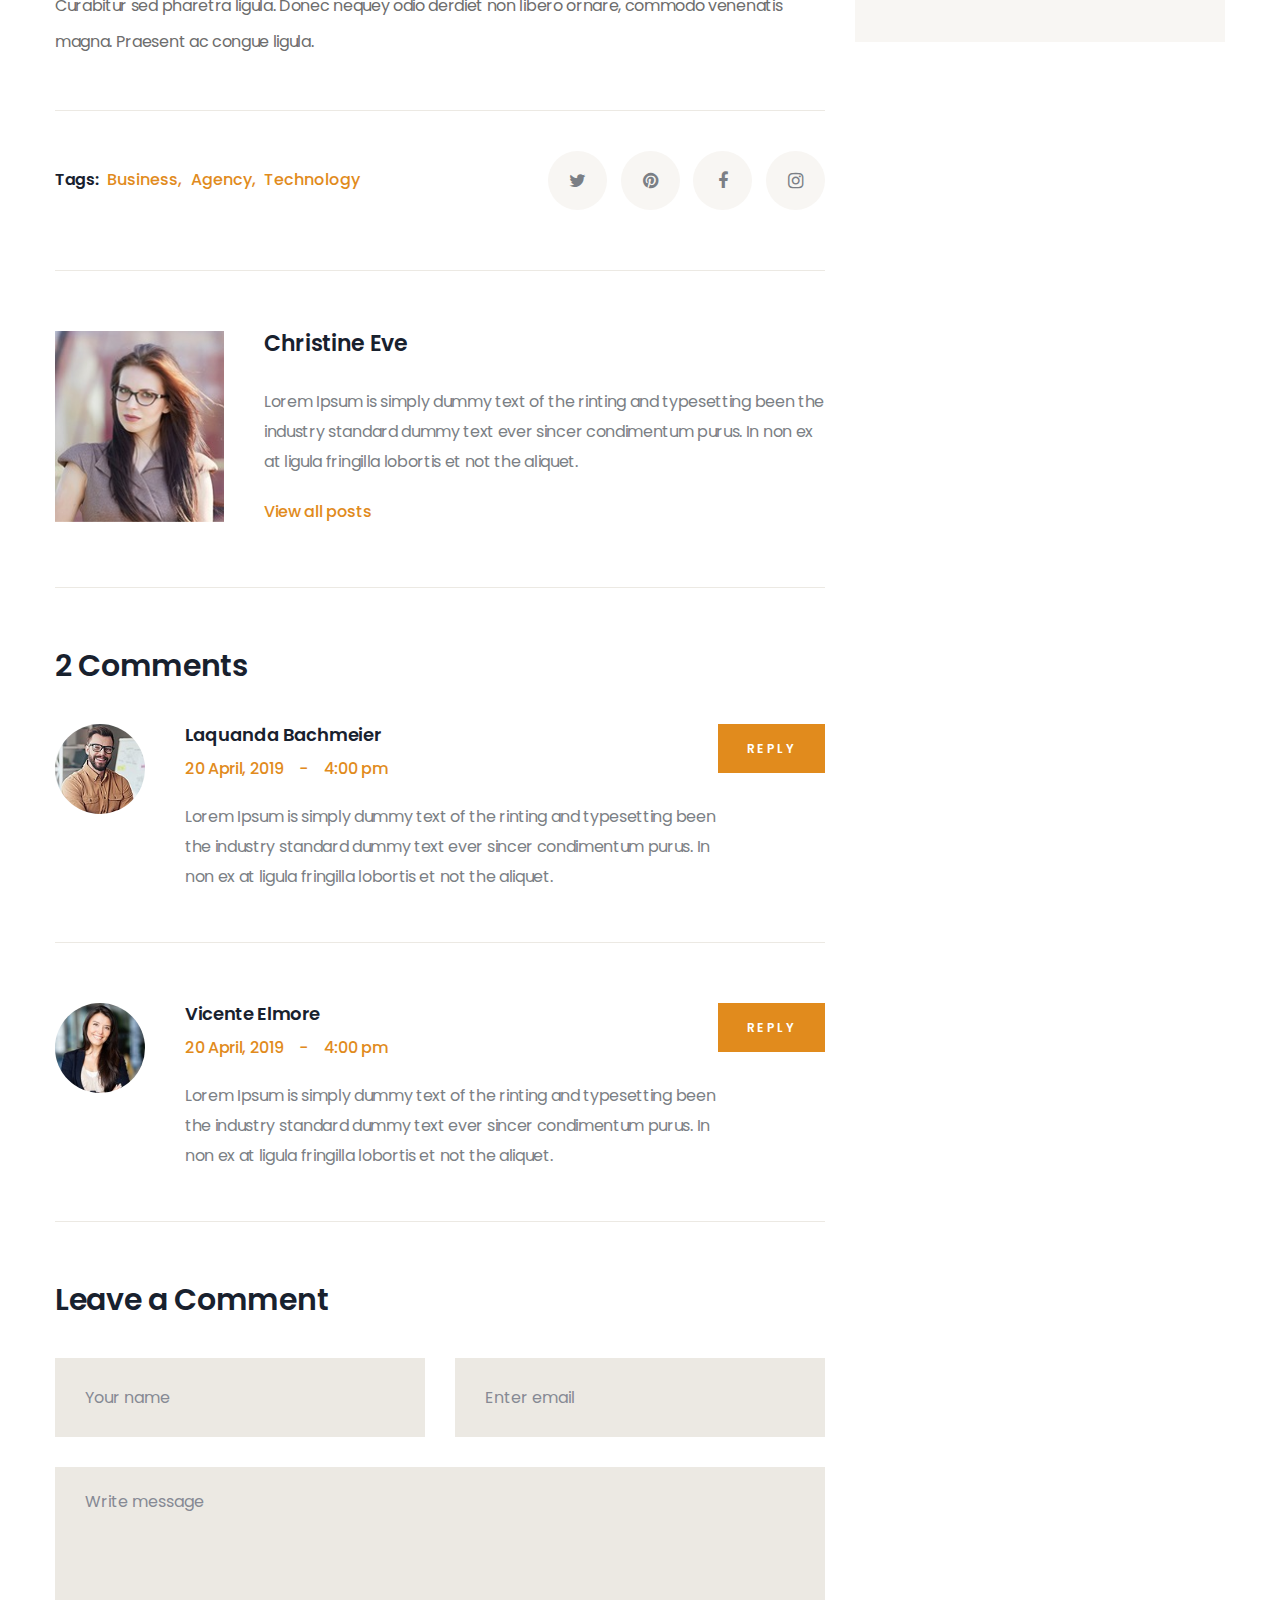
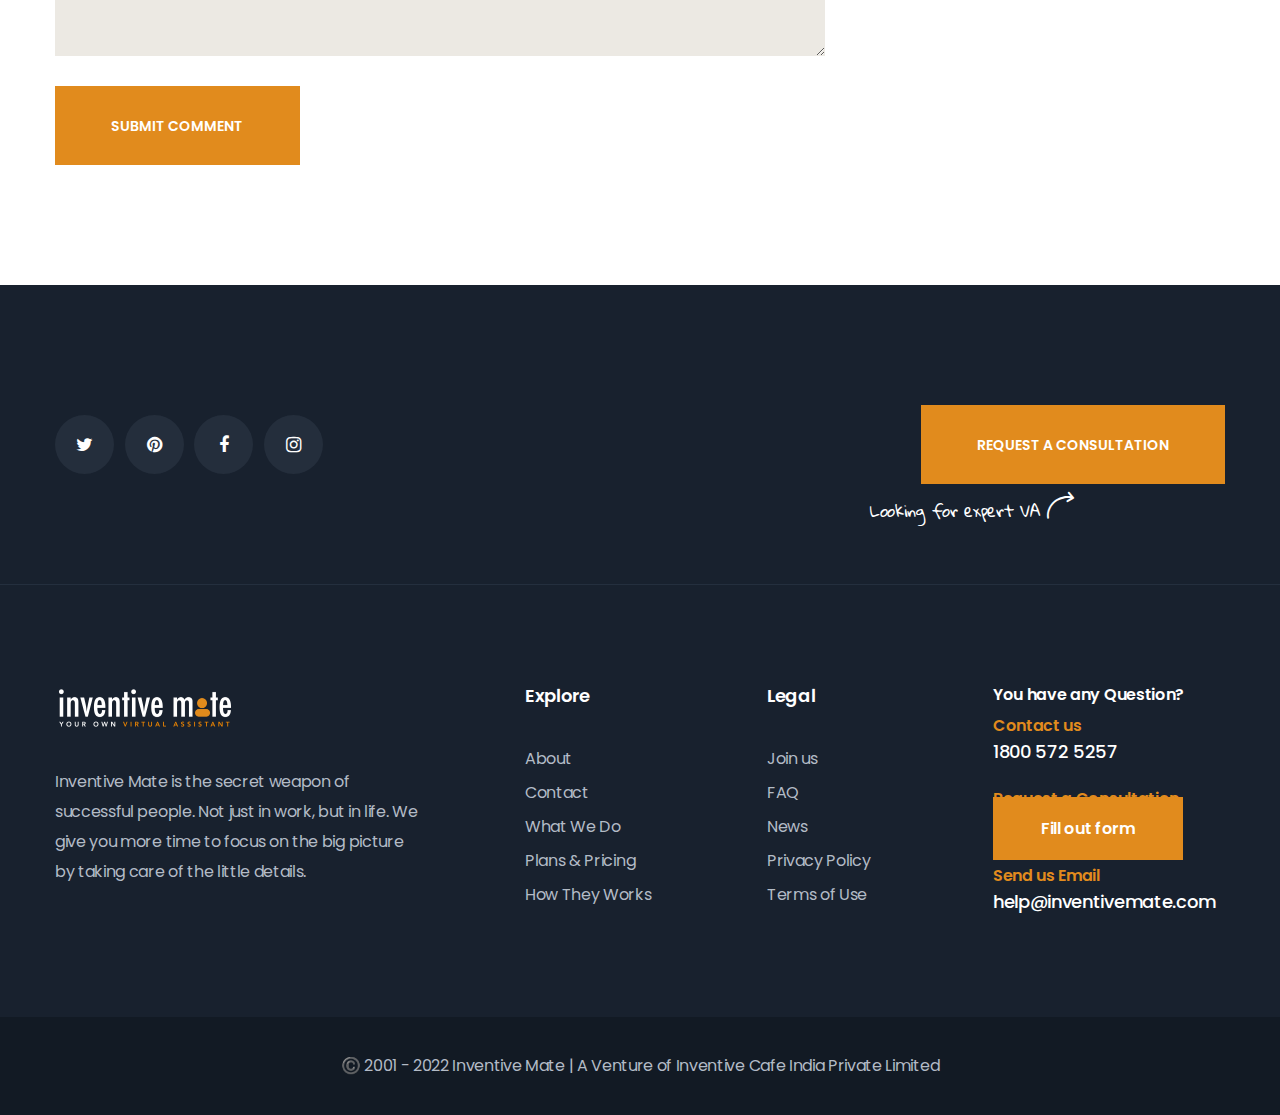
<file: news-details.html>
<!DOCTYPE html>
<html lang="en">

<head>
    <meta charset="UTF-8">
    <meta name="viewport" content="width=device-width, initial-scale=1.0">
    <meta http-equiv="X-UA-Compatible" content="ie=edge">
    <title>News Details || Inventive Mate || Responsive HTML 5 Template</title>
    <!-- Favicon Icons -->
    <link rel="apple-touch-icon" sizes="57x57" href="images/favicon/apple-icon-57x57.png">
    <link rel="apple-touch-icon" sizes="60x60" href="images/favicon/apple-icon-60x60.png">
    <link rel="apple-touch-icon" sizes="72x72" href="images/favicon/apple-icon-72x72.png">
    <link rel="apple-touch-icon" sizes="76x76" href="images/favicon/apple-icon-76x76.png">
    <link rel="apple-touch-icon" sizes="114x114" href="images/favicon/apple-icon-114x114.png">
    <link rel="apple-touch-icon" sizes="120x120" href="images/favicon/apple-icon-120x120.png">
    <link rel="apple-touch-icon" sizes="144x144" href="images/favicon/apple-icon-144x144.png">
    <link rel="apple-touch-icon" sizes="152x152" href="images/favicon/apple-icon-152x152.png">
    <link rel="apple-touch-icon" sizes="180x180" href="images/favicon/apple-icon-180x180.png">
    <link rel="icon" type="image/png" sizes="192x192" href="images/favicon/android-icon-192x192.png">
    <link rel="icon" type="image/png" sizes="32x32" href="images/favicon/favicon-32x32.png">
    <link rel="icon" type="image/png" sizes="96x96" href="images/favicon/favicon-96x96.png">
    <link rel="icon" type="image/png" sizes="16x16" href="images/favicon/favicon-16x16.png">
    <link rel="manifest" href="images/favicon/manifest.json">
    <meta name="msapplication-TileColor" content="#ffffff">
    <meta name="msapplication-TileImage" content="images/favicon/ms-icon-144x144.png">
    <meta name="theme-color" content="#ffffff">
    <!-- Main Template Styles -->
    <link rel="stylesheet" type="text/css" href="css/style.css">
    <link rel="stylesheet" type="text/css" href="css/responsive.css">
</head>

<body>
    <div class="preloader"></div><!-- /.preloader -->
    <div class="page-wrapper">
        <header class="site-header header-one site-header__header-two">
            <nav class="navbar navbar-expand-lg navbar-light header-navigation stricky">
                <div class="container clearfix">
                    <!-- Brand and toggle get grouped for better mobile display -->
                    <div class="logo-box clearfix">
                        <a class="navbar-brand" href="index.html">
                            <img src="images/resources/inventivemate logo Black.png" class="main-logo" alt="Awesome Image" style="width: 140px;" />
                        </a>
                        <button class="menu-toggler" data-target=".main-navigation">
                            <span class="fa fa-bars"></span>
                        </button>
                    </div><!-- /.logo-box -->
                    <!-- Collect the nav links, forms, and other content for toggling -->
                    <div class="main-navigation">
                        <ul class=" navigation-box">
                            <li class="current">
                                <a href="index.html">Home</a>
                                <ul class="submenu">
                                    <li><a href="index.html">Home One</a></li>
                                    <li><a href="index2.html">Home Two</a></li>
                                    <li><a href="index3.html">Home Three</a></li>
                                    <li><a href="index4.html">Home Four</a></li>
                                </ul><!-- /.submenu -->
                            </li>
                            <li>
                                <a href="about.html">About</a>
                            </li>
                            <li>
                                <a href="#.">Mates</a>
                                <ul class="submenu">
                                    <li><a href="what-we-do.html">What we do</a></li>
                                    <li><a href="why-choose.html">Why choose us</a></li>
                                    <li><a href="how-works.html">How they works</a></li>
                                    <li><a href="pricing.html">Plans & Pricing</a></li>
                                    <li><a href="success.html">Success Stories</a></li>
                                </ul><!-- /.submenu -->
                            </li>
                            <li>
                                <a href="news.html">News</a>
                                <ul class="submenu">
                                    <li><a href="news.html">News Page</a></li>
                                    <li><a href="news-details.html">News Details</a></li>
                                </ul><!-- /.submenu -->
                            </li>
                            <li>
                                <a href="contact.html">Contact</a>
                            </li>
                        </ul>
                    </div><!-- /.navbar-collapse -->
                    <div class="right-side-box">
                        <a href="#" class="header-one__link">Call us 1800 572 5257</a>
                        <a href="https:wa.me/919700801234" class="site-header__header-two-btn">Request a Consultation</a>
                    </div><!-- /.right-side-box -->
                </div>
                <!-- /.container -->
            </nav>
        </header><!-- /.header-one -->
        <section class="inner-banner ">
            <div class="container flex-column-reverse d-flex justify-content-center align-items-center">
                <h2 class="inner-banner__title">Workflow automation tips for your team</h2><!-- /.inner-banner__title -->
                <ul class="thm-breadcrumb">
                    <li class="thm-breadcrumb__item">
                        <a href="index.html" class="thm-breadcrumb__link">Home</a>
                    </li><!-- /.thm-breadcrumb__item -->
                    <li class="thm-breadcrumb__item">
                        <a href="news.html" class="thm-breadcrumb__link">News</a>
                    </li><!-- /.thm-breadcrumb__item -->
                    <li class="thm-breadcrumb__item current">
                        <a href="#" class="thm-breadcrumb__link">Workflow automation tips for your team</a>
                    </li><!-- /.thm-breadcrumb__item -->
                </ul><!-- /.thm-breadcrumb -->
            </div><!-- /.container -->
        </section><!-- /.inner-banner -->
        <section class="blog-details">
            <div class="container">
                <div class="row">
                    <div class="col-lg-8">
                        <div class="blog-details__content">
                            <div class="blog-one__image">
                                <img src="images/blog/blog-d-1-1.jpg" alt="Awesome Image" />
                                <div class="blog-one__date">26 January 2018</div><!-- /.blog-one__date -->
                            </div><!-- /.blog-one__image -->
                            <h3 class="blog-one__title">Workflow Automation Tips For Your Team</h3><!-- /.blog-one__title -->
                            <div class="blog-details__top">
                                <div class="blog-one__meta">
                                    <a class="blog-one__meta-link" href="#"><i class="fa fa-user"></i> by admin</a>
                                    <a class="blog-one__meta-link" href="#"><i class="fa fa-comments"></i> 3 Comments</a>
                                </div><!-- /.blog-one__meta -->
                            </div><!-- /.blog-details__top -->
                            <p class="blog-details__text">Lorem Ipsum is simply dummy text of the rinting and typesetting industry has been the ndustry standard dummy text ever sincer they llam id condimentum purus In non ex at ligula fringilla bortis. Ut et mauris auctor, aliquet nulla sed, aliquam mauris. Vestibulum sed malesuada dolor. Integer fringilla odio a dolor aliquet, eu euismod lectus porttitor. Proin et libero nec eros eleifend commodo Phasellus sodales des volutpat diam, id sagittis purus egestas dapibus. Donec bibendum est quis mi commodo blandit. Maecenas pellentesque, massa vitae faucibus consectetur, ante magna gravida magna, ut venenatis massa augue et odio. Aliquam luctus viverra velit, non euismod ligula congue sed.</p><!-- /.blog-details__text -->
                            <p class="blog-details__text">Mauris nunc leo, sollicitudin a ligula ut, iaculis bibendum lorem. Duis gravida suscipit purus, at consequat de diam sagittis sit amet. Mauris sed nisl vel urna egestas elementum eget quis ipsum. Nulla a enim et justoed facilisis ornare. Sed ante sem, dignissim a vehicula et, rutrum volutpat turpis. Praesent id leo lacinia lesuada tortor ut, lobortis leo. Cras eget sollicitudin lorem. Etiam commodo ultricies luctus. Integer porttitor ligula eget quam blandit finibus. Suspendisse potenti. Nulla blandit augue orci, eget tristique massa fermentum sed duis ac maximus nulla, et pharetra turpis. Maecenas odio tortor, egestas sit amet erat nec, maximus mattis exque purus nibh, porttitor nec aliquam id, auctor a nulla. Curabitur sed pharetra ligula. Donec nequey odio derdiet non libero ornare, commodo venenatis magna. Praesent ac congue ligula.</p><!-- /.blog-details__text -->
                        </div><!-- /.blog-details__content -->
                        <div class="share-block">
                            <div class="left-block">
                                <p>Tags: <a href="#">Business,</a> <a href="#">Agency,</a> <a href="#">Technology</a></p>
                            </div><!-- /.left-block -->
                            <div class="social-block">
                                <a href="https://www.twitter.com/InventiveMate/"><i class="fa fa-twitter"></i></a>
                        <a href="https://in.pinterest.com/InventiveMate/"><i class="fa fa-pinterest"></i></a>
                        <a href="https://www.facebook.com/InventiveMate/"><i class="fa fa-facebook-f"></i></a>
                        <a href="https://www.instagram.com/InventiveMate/"><i class="fa fa-instagram"></i></a>
                            </div><!-- /.social-block -->
                        </div><!-- /.share-block -->
                        <div class="blog-details__author">
                            <div class="blog-details__author-image">
                                <img src="images/blog/author-1-1.jpg" alt="Awesome Image" />
                            </div><!-- /.blog-details__image -->
                            <div class="blog-details__author-content">
                                <h3>Christine Eve</h3>
                                <p>Lorem Ipsum is simply dummy text of the rinting and typesetting been the industry standard dummy text ever sincer condimentum purus. In non ex at ligula fringilla lobortis et not the aliquet.</p>
                                <a href="#">View all posts</a>
                            </div><!-- /.blog-details__content -->
                        </div><!-- /.blog-details__author -->
                        <h2 class="blog-details__content-title">2 Comments</h2><!-- /.blog-details__content-title -->
                        <div class="comment-one">
                            <div class="comment-one__single">
                                <div class="comment-one__image">
                                    <div class="inner-block">
                                        <img src="images/blog/comment-1-1.jpg" alt="Awesome Image" />
                                    </div><!-- /.inner-block -->
                                </div><!-- /.comment-one__image -->
                                <div class="comment-one__content">
                                    <div class="comment-one__content-top">
                                        <div class="comment-one__top-left">
                                            <h3 class="comment-one__author">Laquanda Bachmeier</h3><!-- /.comment-one__author -->
                                            <p class="comment-one__date">20 April, 2019 <span class="comment-one__date-sep">-</span> 4:00 pm</p><!-- /.comment-one__date -->
                                            <p class="comment-one__text">Lorem Ipsum is simply dummy text of the rinting and typesetting been the industry standard dummy text ever sincer condimentum purus. In non ex at ligula fringilla lobortis et not the aliquet.</p><!-- /.comment-one__text -->
                                        </div><!-- /.comment-one__top-left -->
                                        <div class="comment-one__top-right">
                                            <a href="#" class="comment-one__reply">Reply</a>
                                        </div><!-- /.comment-one__top-right -->
                                    </div><!-- /.comment-one__content-top -->
                                </div><!-- /.comment-one__content -->
                            </div><!-- /.comment-one__single -->
                            <div class="comment-one__single">
                                <div class="comment-one__image">
                                    <div class="inner-block">
                                        <img src="images/blog/comment-1-2.jpg" alt="Awesome Image" />
                                    </div><!-- /.inner-block -->
                                </div><!-- /.comment-one__image -->
                                <div class="comment-one__content">
                                    <div class="comment-one__content-top">
                                        <div class="comment-one__top-left">
                                            <h3 class="comment-one__author">Vicente Elmore</h3><!-- /.comment-one__author -->
                                            <p class="comment-one__date">20 April, 2019 <span class="comment-one__date-sep">-</span> 4:00 pm</p><!-- /.comment-one__date -->
                                            <p class="comment-one__text">Lorem Ipsum is simply dummy text of the rinting and typesetting been the industry standard dummy text ever sincer condimentum purus. In non ex at ligula fringilla lobortis et not the aliquet.</p><!-- /.comment-one__text -->
                                        </div><!-- /.comment-one__top-left -->
                                        <div class="comment-one__top-right">
                                            <a href="#" class="comment-one__reply">Reply</a>
                                        </div><!-- /.comment-one__top-right -->
                                    </div><!-- /.comment-one__content-top -->
                                </div><!-- /.comment-one__content -->
                            </div><!-- /.comment-one__single -->
                        </div><!-- /.comment-one -->
                        <h2 class="blog-details__content-title">Leave a Comment</h2><!-- /.blog-details__content-title -->
                        <form action="#" class="reply-form">
                            <div class="row">
                                <div class="col-lg-6">
                                    <input type="text" placeholder="Your name" class="reply-form__field">
                                </div><!-- /.col-lg-6 -->
                                <div class="col-lg-6">
                                    <input type="text" placeholder="Enter email" class="reply-form__field">
                                </div><!-- /.col-lg-6 -->
                                <div class="col-lg-12">
                                    <textarea placeholder="Write message" class="reply-form__field"></textarea>
                                    <button class="reply-form__btn thm-btn" type="submit">Submit Comment</button>
                                </div><!-- /.col-lg-12 -->
                            </div><!-- /.row -->
                        </form><!-- /.reply-form -->
                    </div><!-- /.col-lg-8 -->
                    <div class="col-lg-4">
                        <div class="sidebar">
                            <div class="sidebar__single sidebar__search">
                                <form action="#" class="sidebar__search-form">
                                    <input type="text" name="search" placeholder="Search here...">
                                    <button type="submit"><i class="fa fa-search"></i></button>
                                </form>
                            </div><!-- /.sidebar__single -->
                            <div class="sidebar__single sidebar__post">
                                <h3 class="sidebar__title">Latest Posts</h3><!-- /.sidebar__title -->
                                <div class="sidebar__post-wrap">
                                    <div class="sidebar__post__single">
                                        <div class="sidebar__post-image">
                                            <div class="inner-block"><img src="images/blog/lp-1-1.jpg" alt="Awesome Image" /></div><!-- /.inner-block -->
                                        </div><!-- /.sidebar__post-image -->
                                        <div class="sidebar__post-content">
                                            <h4 class="sidebar__post-title"><a href="#">Pre launch mobile app marketing pitfalls</a></h4><!-- /.sidebar__post-title -->
                                        </div><!-- /.sidebar__post-content -->
                                    </div><!-- /.sidebar__post__single -->
                                    <div class="sidebar__post__single">
                                        <div class="sidebar__post-image">
                                            <div class="inner-block"><img src="images/blog/lp-1-2.jpg" alt="Awesome Image" /></div><!-- /.inner-block -->
                                        </div><!-- /.sidebar__post-image -->
                                        <div class="sidebar__post-content">
                                            <h4 class="sidebar__post-title"><a href="#">Social currency per- formance keywords or</a></h4><!-- /.sidebar__post-title -->
                                        </div><!-- /.sidebar__post-content -->
                                    </div><!-- /.sidebar__post__single -->
                                    <div class="sidebar__post__single">
                                        <div class="sidebar__post-image">
                                            <div class="inner-block"><img src="images/blog/lp-1-3.jpg" alt="Awesome Image" /></div><!-- /.inner-block -->
                                        </div><!-- /.sidebar__post-image -->
                                        <div class="sidebar__post-content">
                                            <h4 class="sidebar__post-title"><a href="#">Prioritize these items quarterly sales are at</a></h4><!-- /.sidebar__post-title -->
                                        </div><!-- /.sidebar__post-content -->
                                    </div><!-- /.sidebar__post__single -->
                                </div><!-- /.sidebar__post-wrap -->
                            </div><!-- /.sidebar__single -->
                            <div class="sidebar__single sidebar__category">
                                <h3 class="sidebar__title">Categories</h3><!-- /.sidebar__title -->
                                <ul class="sidebar__category-list">
                                    <li class="sidebar__category-list-item"><a href="#">Business</a></li>
                                    <li class="sidebar__category-list-item"><a href="#">Introductions</a></li>
                                    <li class="sidebar__category-list-item"><a href="#">One Page Template</a></li>
                                    <li class="sidebar__category-list-item"><a href="#">Parallax Effects</a></li>
                                    <li class="sidebar__category-list-item"><a href="#">New Technologies</a></li>
                                    <li class="sidebar__category-list-item"><a href="#">Video Backgrounds</a></li>
                                </ul><!-- /.sidebar__category-list -->
                            </div><!-- /.sidebar__single -->
                            <div class="sidebar__single sidebar__tags">
                                <h3 class="sidebar__title">Tags</h3><!-- /.sidebar__title -->
                                <ul class="sidebar__tags-list">
                                    <li class="sidebar__tags-list-item"><a href="#">Business,</a></li>
                                    <li class="sidebar__tags-list-item"><a href="#">Agency,</a></li>
                                    <li class="sidebar__tags-list-item"><a href="#">Technology,</a></li>
                                    <li class="sidebar__tags-list-item"><a href="#">Parallax,</a></li>
                                    <li class="sidebar__tags-list-item"><a href="#">Innovative,</a></li>
                                    <li class="sidebar__tags-list-item"><a href="#">Professional,</a></li>
                                    <li class="sidebar__tags-list-item"><a href="#">Experience,</a></li>
                                </ul><!-- /.sidebar__category-list -->
                            </div><!-- /.sidebar__single -->
                        </div><!-- /.sidebar -->
                    </div><!-- /.col-lg-4 -->
                </div><!-- /.row -->
            </div><!-- /.container -->
        </section><!-- /.blog-details -->
        <footer class="site-footer footer-one footer-inner-page">
            <div class="upper-footer">
                <div class="container">
                    <div class="social-block">
                        <a href="https://www.twitter.com/InventiveMate/"><i class="fa fa-twitter"></i></a>
                        <a href="https://in.pinterest.com/InventiveMate/"><i class="fa fa-pinterest"></i></a>
                        <a href="https://www.facebook.com/InventiveMate/"><i class="fa fa-facebook-f"></i></a>
                        <a href="https://www.instagram.com/InventiveMate/"><i class="fa fa-instagram"></i></a>
                    </div><!-- /.social-block -->
                    <div class="button-block">
                        <a class="thm-btn" href="https:wa.me/919700801234">Request a Consultation</a>
                        <span class="btn-tagline">Looking for expert VA <i class="inston-icon-share"></i></span>
                    </div><!-- /.button-block -->
                </div><!-- /.container -->
            </div><!-- /.upper-footer -->
            <div class="middle-footer">
                <div class="container">
                    <div class="row">
                        <div class="col-lg-4">
                            <div class="footer-widget">
                                <a href="index.html" class="footer-logo"><img src="images/resources/inventivemate logo White.png" alt="Awesome Image"style="width:180px;" /></a>
                                <p>Inventive Mate is the secret weapon of successful people. Not just in work, but in life. We give you more time to focus on the big picture by taking care of the little details.</p>
                            </div><!-- /.footer-widget -->
                        </div><!-- /.col-lg-4 -->
                        <div class="col-lg-3">
                            <div class="footer-widget explore-widget">
                                <div class="widget-title">
                                    <h3>Explore</h3>
                                </div><!-- /.widget-title -->
                                <ul class="links-list">
                                    <li><a href="#">About</a></li>
                                    <li><a href="#">Contact</a></li>
                                    <li><a href="#">What We Do</a></li>
                                    <li><a href="#">Plans & Pricing</a></li>
                                    <li><a href="#">How They Works</a></li>
                                </ul><!-- /.links-list -->
                            </div><!-- /.footer-widget -->
                        </div><!-- /.col-lg-3 -->
                        <div class="col-lg-2">
                            <div class="footer-widget legal-widget">
                                <div class="widget-title">
                                    <h3>Legal</h3>
                                </div><!-- /.widget-title -->
                                <ul class="links-list">
                                    <li><a href="#">Join us</a></li>
                                    <li><a href="#">FAQ</a></li>
                                    <li><a href="#">News</a></li>
                                    <li><a href="#">Privacy Policy</a></li>
                                    <li><a href="#">Terms of Use</a></li>
                                </ul><!-- /.links-list -->
                            </div><!-- /.footer-widget -->
                        </div><!-- /.col-lg-2 -->
                        <div class="col-lg-3">
                            <div class="footer-widget contact-widget">
                                <div class="widget-title">
                                    <h3>You have any Question?</h3>
                                </div><!-- /.widget-title -->
                                <p>Contact us <br>
                                    <strong>1800 572 5257</strong></p>
                                <p>Request a Consultation <br>
                                    <a href="https:wa.me/919700801234" class="header-one__link"style="color:white;">Fill out form</a></p>
                                <p>Send us Email <br>
                                    <strong>help@inventivemate.com</strong></p>
                            </div><!-- /.footer-widget -->
                        </div><!-- /.col-lg-3 -->
                    </div><!-- /.row -->
                </div><!-- /.container -->
            </div><!-- /.middle-footer -->
            <div class="bottom-footer text-center">
                <div class="container">
                    <p>©️ 2001 - 2022 Inventive Mate | A Venture of Inventive Cafe India Private Limited</p>
                </div><!-- /.container -->
            </div><!-- /.bottom-footer -->
        </footer><!-- /.site-footer footer-one -->
    </div><!-- /.page-wrapper -->
    <a href="#" data-target="html" class="scroll-to-target scroll-to-top"><i class="fa fa-angle-up"></i></a>
    <script src="js/jquery.js"></script>
    <script src="js/bootstrap.bundle.min.js"></script>
    <script src="js/owl.carousel.min.js"></script>
    <script src="js/theme.js"></script>
</body>

</html>
</file>
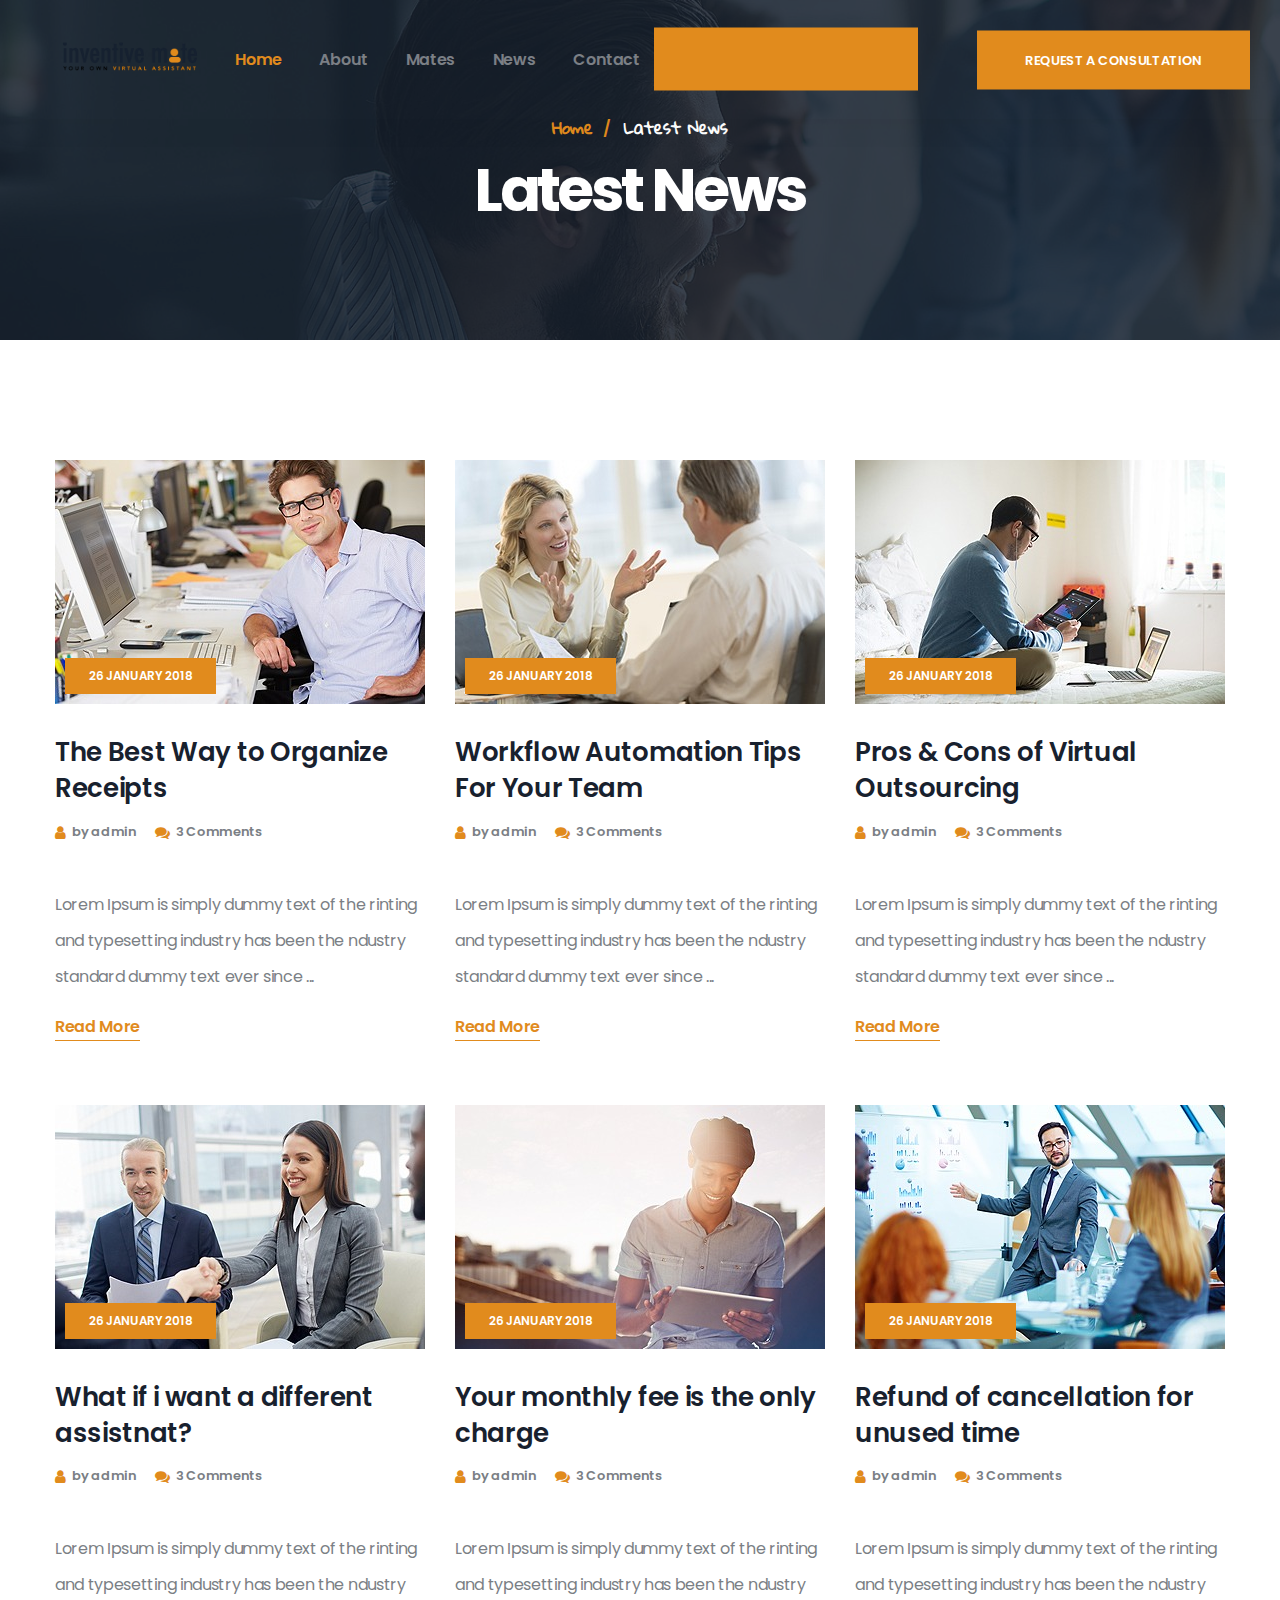
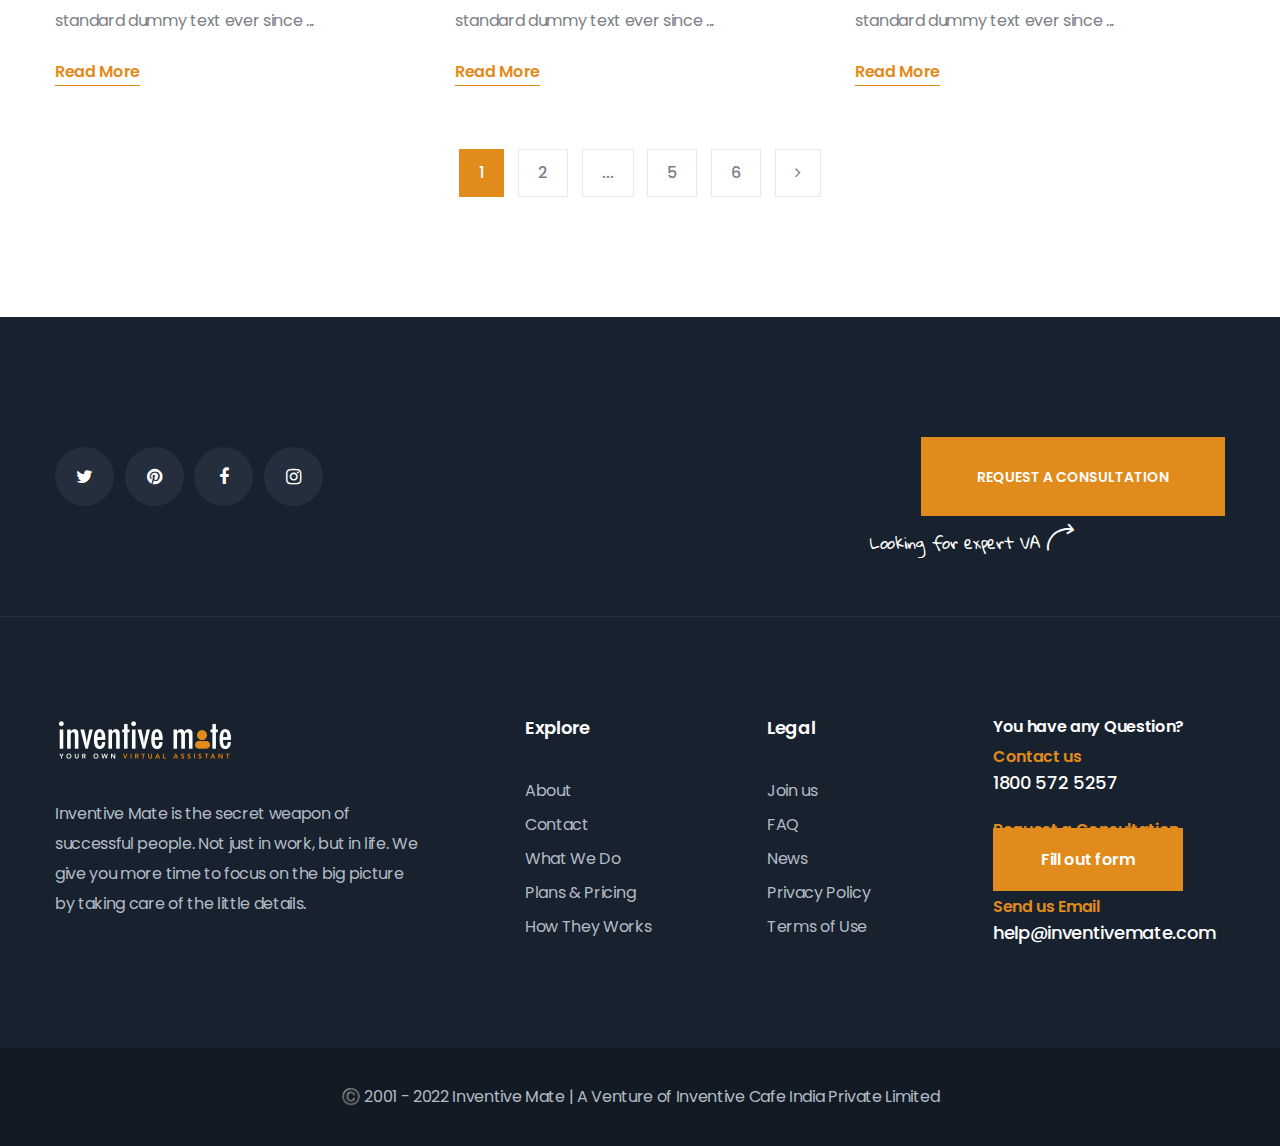
<file: news.html>
<!DOCTYPE html>
<html lang="en">

<head>
    <meta charset="UTF-8">
    <meta name="viewport" content="width=device-width, initial-scale=1.0">
    <meta http-equiv="X-UA-Compatible" content="ie=edge">
    <title>News Page || Inventive Mate || Responsive HTML 5 Template</title>
    <!-- Favicon Icons -->
    <link rel="apple-touch-icon" sizes="57x57" href="images/favicon/apple-icon-57x57.png">
    <link rel="apple-touch-icon" sizes="60x60" href="images/favicon/apple-icon-60x60.png">
    <link rel="apple-touch-icon" sizes="72x72" href="images/favicon/apple-icon-72x72.png">
    <link rel="apple-touch-icon" sizes="76x76" href="images/favicon/apple-icon-76x76.png">
    <link rel="apple-touch-icon" sizes="114x114" href="images/favicon/apple-icon-114x114.png">
    <link rel="apple-touch-icon" sizes="120x120" href="images/favicon/apple-icon-120x120.png">
    <link rel="apple-touch-icon" sizes="144x144" href="images/favicon/apple-icon-144x144.png">
    <link rel="apple-touch-icon" sizes="152x152" href="images/favicon/apple-icon-152x152.png">
    <link rel="apple-touch-icon" sizes="180x180" href="images/favicon/apple-icon-180x180.png">
    <link rel="icon" type="image/png" sizes="192x192" href="images/favicon/android-icon-192x192.png">
    <link rel="icon" type="image/png" sizes="32x32" href="images/favicon/favicon-32x32.png">
    <link rel="icon" type="image/png" sizes="96x96" href="images/favicon/favicon-96x96.png">
    <link rel="icon" type="image/png" sizes="16x16" href="images/favicon/favicon-16x16.png">
    <link rel="manifest" href="images/favicon/manifest.json">
    <meta name="msapplication-TileColor" content="#ffffff">
    <meta name="msapplication-TileImage" content="images/favicon/ms-icon-144x144.png">
    <meta name="theme-color" content="#ffffff">
    <!-- Main Template Styles -->
    <link rel="stylesheet" type="text/css" href="css/style.css">
    <link rel="stylesheet" type="text/css" href="css/responsive.css">
</head>

<body>
    <div class="preloader"></div><!-- /.preloader -->
    <div class="page-wrapper">
        <header class="site-header header-one site-header__header-two">
            <nav class="navbar navbar-expand-lg navbar-light header-navigation stricky">
                <div class="container clearfix">
                    <!-- Brand and toggle get grouped for better mobile display -->
                    <div class="logo-box clearfix">
                        <a class="navbar-brand" href="index.html">
                            <img src="images/resources/inventivemate logo Black.png" class="main-logo" alt="Awesome Image"style="width:140px;" />
                        </a>
                        <button class="menu-toggler" data-target=".main-navigation">
                            <span class="fa fa-bars"></span>
                        </button>
                    </div><!-- /.logo-box -->
                    <!-- Collect the nav links, forms, and other content for toggling -->
                    <div class="main-navigation">
                        <ul class=" navigation-box">
                            <li class="current">
                                <a href="index.html">Home</a>
                                <ul class="submenu">
                                    <li><a href="index.html">Home One</a></li>
                                    <li><a href="index2.html">Home Two</a></li>
                                    <li><a href="index3.html">Home Three</a></li>
                                    <li><a href="index4.html">Home Four</a></li>
                                </ul><!-- /.submenu -->
                            </li>
                            <li>
                                <a href="about.html">About</a>
                            </li>
                            <li>
                                <a href="#.">Mates</a>
                                <ul class="submenu">
                                    <li><a href="what-we-do.html">What we do</a></li>
                                    <li><a href="why-choose.html">Why choose us</a></li>
                                    <li><a href="how-works.html">How they works</a></li>
                                    <li><a href="pricing.html">Plans & Pricing</a></li>
                                    <li><a href="success.html">Success Stories</a></li>
                                </ul><!-- /.submenu -->
                            </li>
                            <li>
                                <a href="news.html">News</a>
                                <ul class="submenu">
                                    <li><a href="news.html">News Page</a></li>
                                    <li><a href="news-details.html">News Details</a></li>
                                </ul><!-- /.submenu -->
                            </li>
                            <li>
                                <a href="contact.html">Contact</a>
                            </li>
                        </ul>
                    </div><!-- /.navbar-collapse -->
                    <div class="right-side-box">
                        <a href="#" class="header-one__link">Call us 1800 572 5257</a>
                        <a href="https:wa.me/919700801234" class="site-header__header-two-btn">Request a Consultation</a>
                    </div><!-- /.right-side-box -->
                </div>
                <!-- /.container -->
            </nav>
        </header><!-- /.header-one -->
        <section class="inner-banner ">
            <div class="container flex-column-reverse d-flex justify-content-center align-items-center">
                <h2 class="inner-banner__title">Latest News</h2><!-- /.inner-banner__title -->
                <ul class="thm-breadcrumb">
                    <li class="thm-breadcrumb__item">
                        <a href="index.html" class="thm-breadcrumb__link">Home</a>
                    </li><!-- /.thm-breadcrumb__item -->
                    <li class="thm-breadcrumb__item current">
                        <a href="#" class="thm-breadcrumb__link">Latest News</a>
                    </li><!-- /.thm-breadcrumb__item -->
                </ul><!-- /.thm-breadcrumb -->
            </div><!-- /.container -->
        </section><!-- /.inner-banner -->
        <section class="blog-one blog-one__blog-page">
            <div class="container">
                <div class="row">
                    <div class="col-lg-4 col-md-6 col-sm-12">
                        <div class="blog-one__single">
                            <div class="blog-one__image">
                                <img src="images/blog/blog-1-1.jpg" alt="Awesome Image" />
                                <div class="blog-one__date">26 January 2018</div><!-- /.blog-one__date -->
                            </div><!-- /.blog-one__image -->
                            <div class="blog-one__content">
                                <h3 class="blog-one__title"><a href="news-details.html">The Best Way to Organize Receipts </a></h3><!-- /.blog-one__title -->
                                <div class="blog-one__meta">
                                    <a class="blog-one__meta-link" href="#"><i class="fa fa-user"></i> by admin</a>
                                    <a class="blog-one__meta-link" href="#"><i class="fa fa-comments"></i> 3 Comments</a>
                                </div><!-- /.blog-one__meta -->
                                <p class="blog-one__text">Lorem Ipsum is simply dummy text of the rinting and typesetting industry has been the ndustry standard dummy text ever since ...</p><!-- /.blog-one__text -->
                                <a href="news-details.html" class="blog-one__link">Read More</a>
                            </div><!-- /.blog-one__content -->
                        </div><!-- /.blog-one__single -->
                    </div><!-- /.col-lg-4 col-md-6 col-sm-12 -->
                    <div class="col-lg-4 col-md-6 col-sm-12">
                        <div class="blog-one__single">
                            <div class="blog-one__image">
                                <img src="images/blog/blog-1-2.jpg" alt="Awesome Image" />
                                <div class="blog-one__date">26 January 2018</div><!-- /.blog-one__date -->
                            </div><!-- /.blog-one__image -->
                            <div class="blog-one__content">
                                <h3 class="blog-one__title"><a href="news-details.html">Workflow Automation Tips For Your Team</a></h3><!-- /.blog-one__title -->
                                <div class="blog-one__meta">
                                    <a class="blog-one__meta-link" href="#"><i class="fa fa-user"></i> by admin</a>
                                    <a class="blog-one__meta-link" href="#"><i class="fa fa-comments"></i> 3 Comments</a>
                                </div><!-- /.blog-one__meta -->
                                <p class="blog-one__text">Lorem Ipsum is simply dummy text of the rinting and typesetting industry has been the ndustry standard dummy text ever since ...</p><!-- /.blog-one__text -->
                                <a href="news-details.html" class="blog-one__link">Read More</a>
                            </div><!-- /.blog-one__content -->
                        </div><!-- /.blog-one__single -->
                    </div><!-- /.col-lg-4 col-md-6 col-sm-12 -->
                    <div class="col-lg-4 col-md-6 col-sm-12">
                        <div class="blog-one__single">
                            <div class="blog-one__image">
                                <img src="images/blog/blog-1-3.jpg" alt="Awesome Image" />
                                <div class="blog-one__date">26 January 2018</div><!-- /.blog-one__date -->
                            </div><!-- /.blog-one__image -->
                            <div class="blog-one__content">
                                <h3 class="blog-one__title"><a href="news-details.html">Pros & Cons of Virtual Outsourcing </a></h3><!-- /.blog-one__title -->
                                <div class="blog-one__meta">
                                    <a class="blog-one__meta-link" href="#"><i class="fa fa-user"></i> by admin</a>
                                    <a class="blog-one__meta-link" href="#"><i class="fa fa-comments"></i> 3 Comments</a>
                                </div><!-- /.blog-one__meta -->
                                <p class="blog-one__text">Lorem Ipsum is simply dummy text of the rinting and typesetting industry has been the ndustry standard dummy text ever since ...</p><!-- /.blog-one__text -->
                                <a href="news-details.html" class="blog-one__link">Read More</a>
                            </div><!-- /.blog-one__content -->
                        </div><!-- /.blog-one__single -->
                    </div><!-- /.col-lg-4 col-md-6 col-sm-12 -->
                    <div class="col-lg-4 col-md-6 col-sm-12">
                        <div class="blog-one__single">
                            <div class="blog-one__image">
                                <img src="images/blog/blog-1-4.jpg" alt="Awesome Image" />
                                <div class="blog-one__date">26 January 2018</div><!-- /.blog-one__date -->
                            </div><!-- /.blog-one__image -->
                            <div class="blog-one__content">
                                <h3 class="blog-one__title"><a href="news-details.html">What if i want a different assistnat?</a></h3><!-- /.blog-one__title -->
                                <div class="blog-one__meta">
                                    <a class="blog-one__meta-link" href="#"><i class="fa fa-user"></i> by admin</a>
                                    <a class="blog-one__meta-link" href="#"><i class="fa fa-comments"></i> 3 Comments</a>
                                </div><!-- /.blog-one__meta -->
                                <p class="blog-one__text">Lorem Ipsum is simply dummy text of the rinting and typesetting industry has been the ndustry standard dummy text ever since ...</p><!-- /.blog-one__text -->
                                <a href="news-details.html" class="blog-one__link">Read More</a>
                            </div><!-- /.blog-one__content -->
                        </div><!-- /.blog-one__single -->
                    </div><!-- /.col-lg-4 col-md-6 col-sm-12 -->
                    <div class="col-lg-4 col-md-6 col-sm-12">
                        <div class="blog-one__single">
                            <div class="blog-one__image">
                                <img src="images/blog/blog-1-5.jpg" alt="Awesome Image" />
                                <div class="blog-one__date">26 January 2018</div><!-- /.blog-one__date -->
                            </div><!-- /.blog-one__image -->
                            <div class="blog-one__content">
                                <h3 class="blog-one__title"><a href="news-details.html">Your monthly fee is the only charge</a></h3><!-- /.blog-one__title -->
                                <div class="blog-one__meta">
                                    <a class="blog-one__meta-link" href="#"><i class="fa fa-user"></i> by admin</a>
                                    <a class="blog-one__meta-link" href="#"><i class="fa fa-comments"></i> 3 Comments</a>
                                </div><!-- /.blog-one__meta -->
                                <p class="blog-one__text">Lorem Ipsum is simply dummy text of the rinting and typesetting industry has been the ndustry standard dummy text ever since ...</p><!-- /.blog-one__text -->
                                <a href="news-details.html" class="blog-one__link">Read More</a>
                            </div><!-- /.blog-one__content -->
                        </div><!-- /.blog-one__single -->
                    </div><!-- /.col-lg-4 col-md-6 col-sm-12 -->
                    <div class="col-lg-4 col-md-6 col-sm-12">
                        <div class="blog-one__single">
                            <div class="blog-one__image">
                                <img src="images/blog/blog-1-6.jpg" alt="Awesome Image" />
                                <div class="blog-one__date">26 January 2018</div><!-- /.blog-one__date -->
                            </div><!-- /.blog-one__image -->
                            <div class="blog-one__content">
                                <h3 class="blog-one__title"><a href="news-details.html">Refund of cancellation for unused time</a></h3><!-- /.blog-one__title -->
                                <div class="blog-one__meta">
                                    <a class="blog-one__meta-link" href="#"><i class="fa fa-user"></i> by admin</a>
                                    <a class="blog-one__meta-link" href="#"><i class="fa fa-comments"></i> 3 Comments</a>
                                </div><!-- /.blog-one__meta -->
                                <p class="blog-one__text">Lorem Ipsum is simply dummy text of the rinting and typesetting industry has been the ndustry standard dummy text ever since ...</p><!-- /.blog-one__text -->
                                <a href="news-details.html" class="blog-one__link">Read More</a>
                            </div><!-- /.blog-one__content -->
                        </div><!-- /.blog-one__single -->
                    </div><!-- /.col-lg-4 col-md-6 col-sm-12 -->
                </div><!-- /.row -->
                <div class="post-pagination text-center">
                    <a href="#" class="active">1</a>
                    <a href="#">2</a>
                    <span>...</span>
                    <a href="#">5</a>
                    <a href="#">6</a>
                    <a href="#"><i class="fa fa-angle-right"></i></a>
                </div><!-- /.post-pagination -->
            </div><!-- /.container -->
        </section><!-- /.blog-one -->
        <footer class="site-footer footer-one footer-inner-page">
            <div class="upper-footer">
                <div class="container">
                    <div class="social-block">
                        <a href="https://www.twitter.com/InventiveMate/"><i class="fa fa-twitter"></i></a>
                        <a href="https://in.pinterest.com/InventiveMate/"><i class="fa fa-pinterest"></i></a>
                        <a href="https://www.facebook.com/InventiveMate/"><i class="fa fa-facebook-f"></i></a>
                        <a href="https://www.instagram.com/InventiveMate/"><i class="fa fa-instagram"></i></a>
                    </div><!-- /.social-block -->
                    <div class="button-block">
                        <a class="thm-btn" href="https:wa.me/919700801234">Request a Consultation</a>
                        <span class="btn-tagline">Looking for expert VA <i class="inston-icon-share"></i></span>
                    </div><!-- /.button-block -->
                </div><!-- /.container -->
            </div><!-- /.upper-footer -->
            <div class="middle-footer">
                <div class="container">
                    <div class="row">
                        <div class="col-lg-4">
                            <div class="footer-widget">
                                <a href="index.html" class="footer-logo"><img src="images/resources/inventivemate logo White.png" alt="Awesome Image"style="width:180px;" /></a>
                                <p>Inventive Mate is the secret weapon of successful people. Not just in work, but in life. We give you more time to focus on the big picture by taking care of the little details.</p>
                            </div><!-- /.footer-widget -->
                        </div><!-- /.col-lg-4 -->
                        <div class="col-lg-3">
                            <div class="footer-widget explore-widget">
                                <div class="widget-title">
                                    <h3>Explore</h3>
                                </div><!-- /.widget-title -->
                                <ul class="links-list">
                                    <li><a href="#">About</a></li>
                                    <li><a href="#">Contact</a></li>
                                    <li><a href="#">What We Do</a></li>
                                    <li><a href="#">Plans & Pricing</a></li>
                                    <li><a href="#">How They Works</a></li>
                                </ul><!-- /.links-list -->
                            </div><!-- /.footer-widget -->
                        </div><!-- /.col-lg-3 -->
                        <div class="col-lg-2">
                            <div class="footer-widget legal-widget">
                                <div class="widget-title">
                                    <h3>Legal</h3>
                                </div><!-- /.widget-title -->
                                <ul class="links-list">
                                    <li><a href="#">Join us</a></li>
                                    <li><a href="#">FAQ</a></li>
                                    <li><a href="#">News</a></li>
                                    <li><a href="#">Privacy Policy</a></li>
                                    <li><a href="#">Terms of Use</a></li>
                                </ul><!-- /.links-list -->
                            </div><!-- /.footer-widget -->
                        </div><!-- /.col-lg-2 -->
                        <div class="col-lg-3">
                            <div class="footer-widget contact-widget">
                                <div class="widget-title">
                                    <h3>You have any Question?</h3>
                                </div><!-- /.widget-title -->
                                <p>Contact us <br>
                                    <strong>1800 572 5257</strong></p>
                                <p>Request a Consultation <br>
                                    <a href="https:wa.me/919700801234" class="header-one__link"style="color:white;">Fill out form</a></p>
                                <p>Send us Email <br>
                                    <strong>help@inventivemate.com</strong></p>
                            </div><!-- /.footer-widget -->
                        </div><!-- /.col-lg-3 -->
                    </div><!-- /.row -->
                </div><!-- /.container -->
            </div><!-- /.middle-footer -->
            <div class="bottom-footer text-center">
                <div class="container">
                    <p>©️ 2001 - 2022 Inventive Mate | A Venture of Inventive Cafe India Private Limited</p>
                </div><!-- /.container -->
            </div><!-- /.bottom-footer -->
        </footer><!-- /.site-footer footer-one -->
    </div><!-- /.page-wrapper -->
    <a href="#" data-target="html" class="scroll-to-target scroll-to-top"><i class="fa fa-angle-up"></i></a>
    <script src="js/jquery.js"></script>
    <script src="js/bootstrap.bundle.min.js"></script>
    <script src="js/owl.carousel.min.js"></script>
    <script src="js/theme.js"></script>
</body>

</html>
</file>
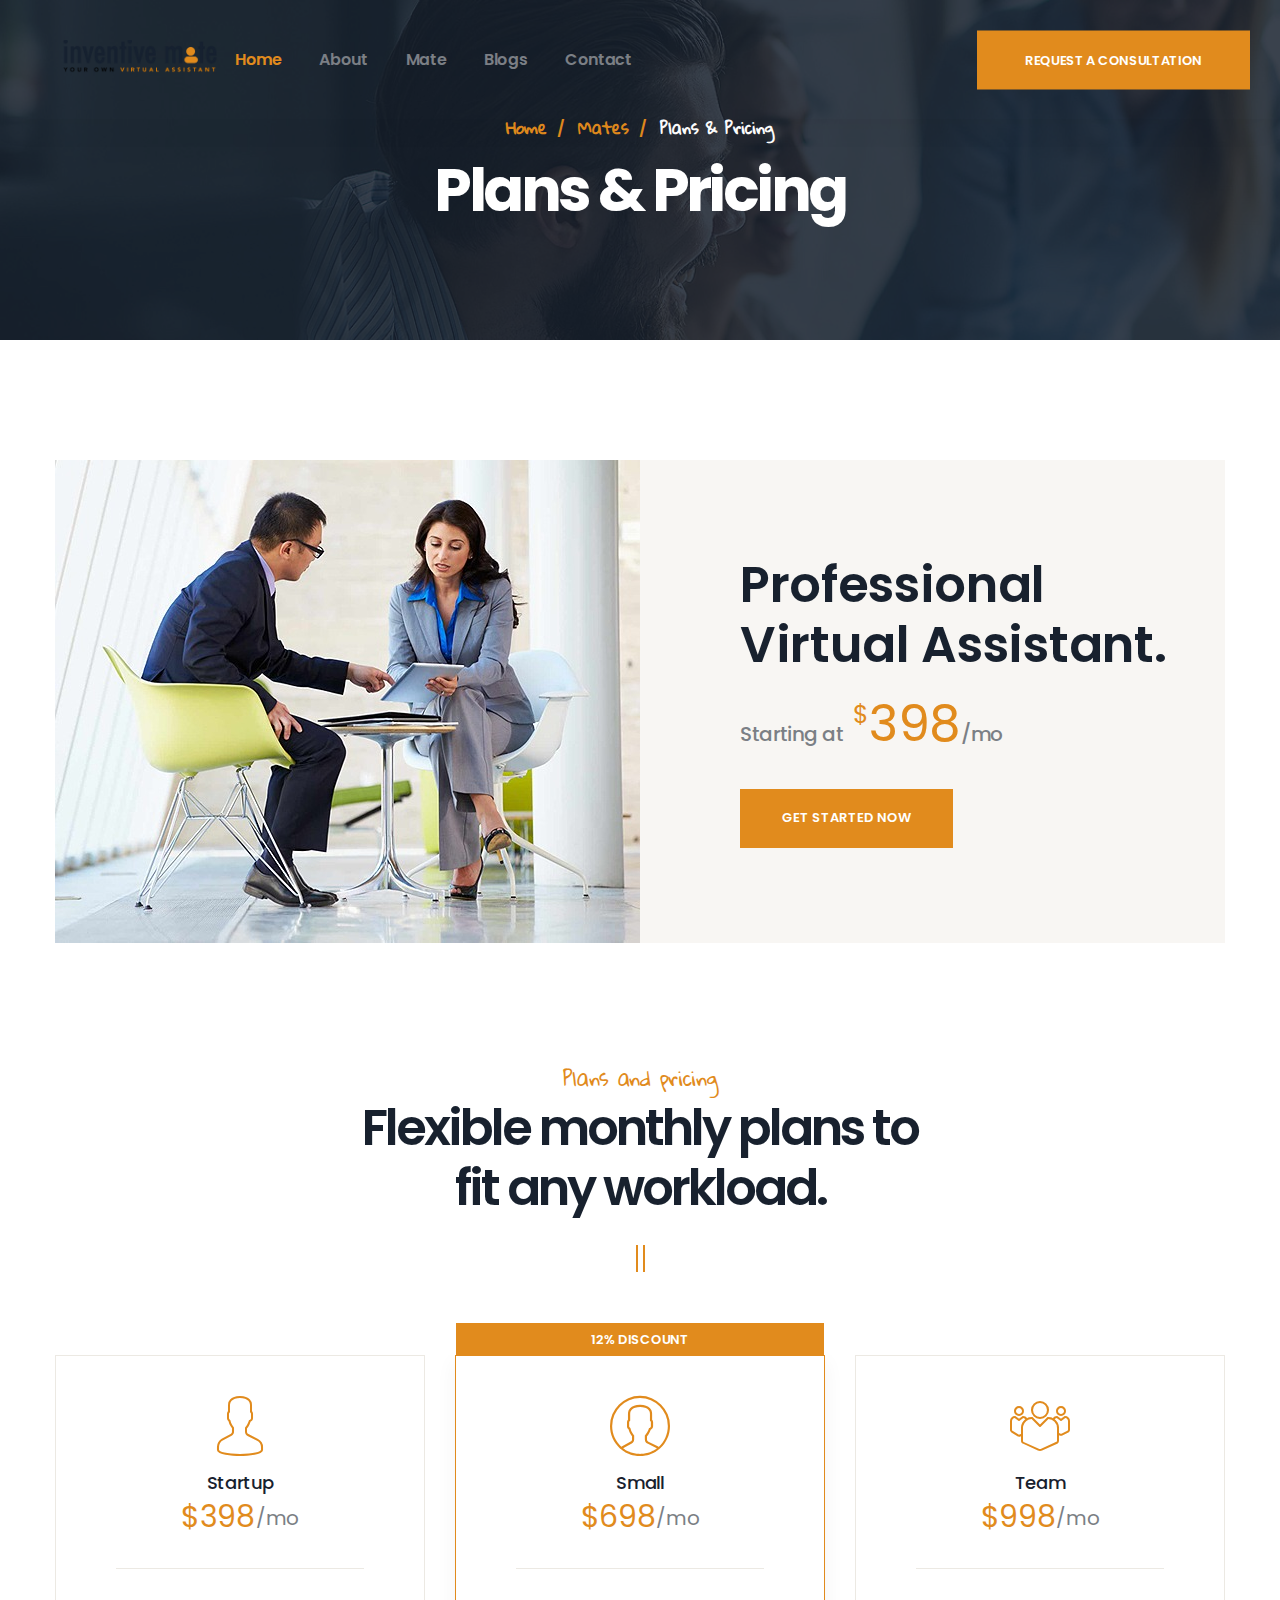
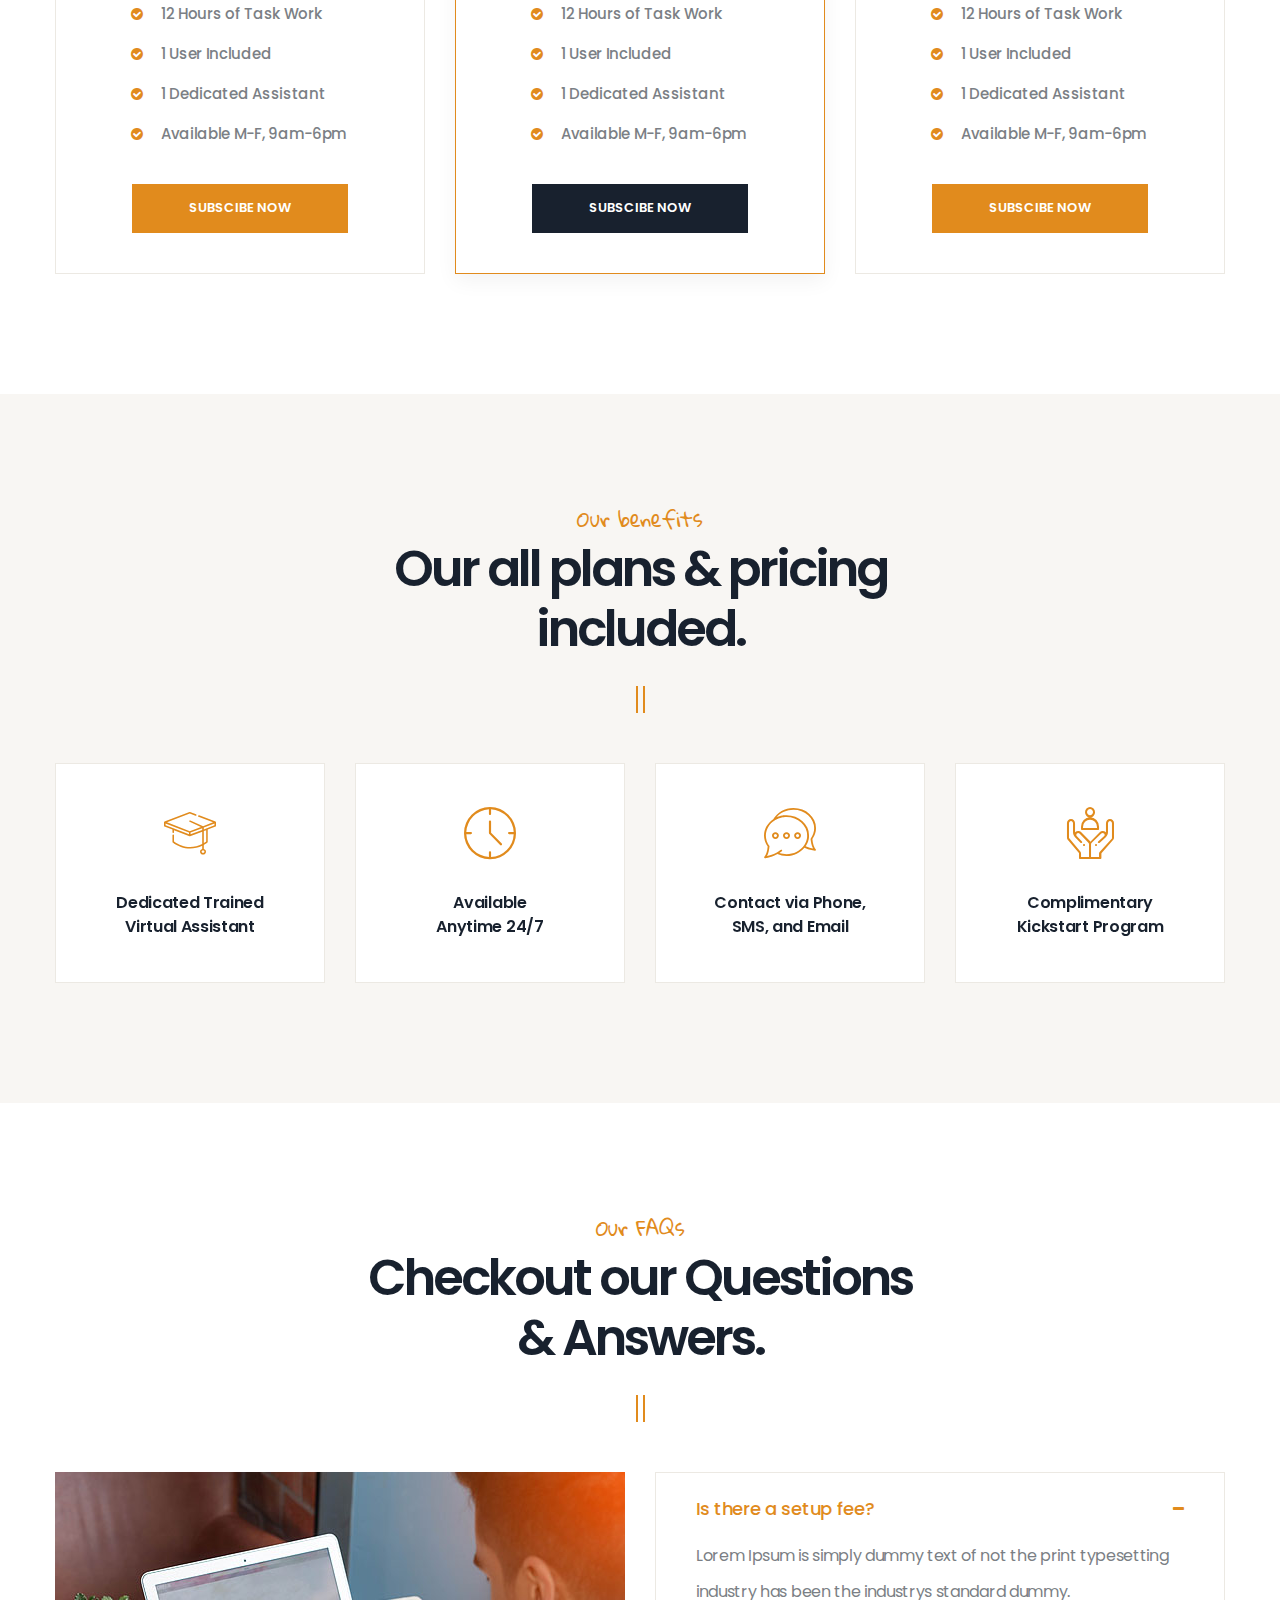
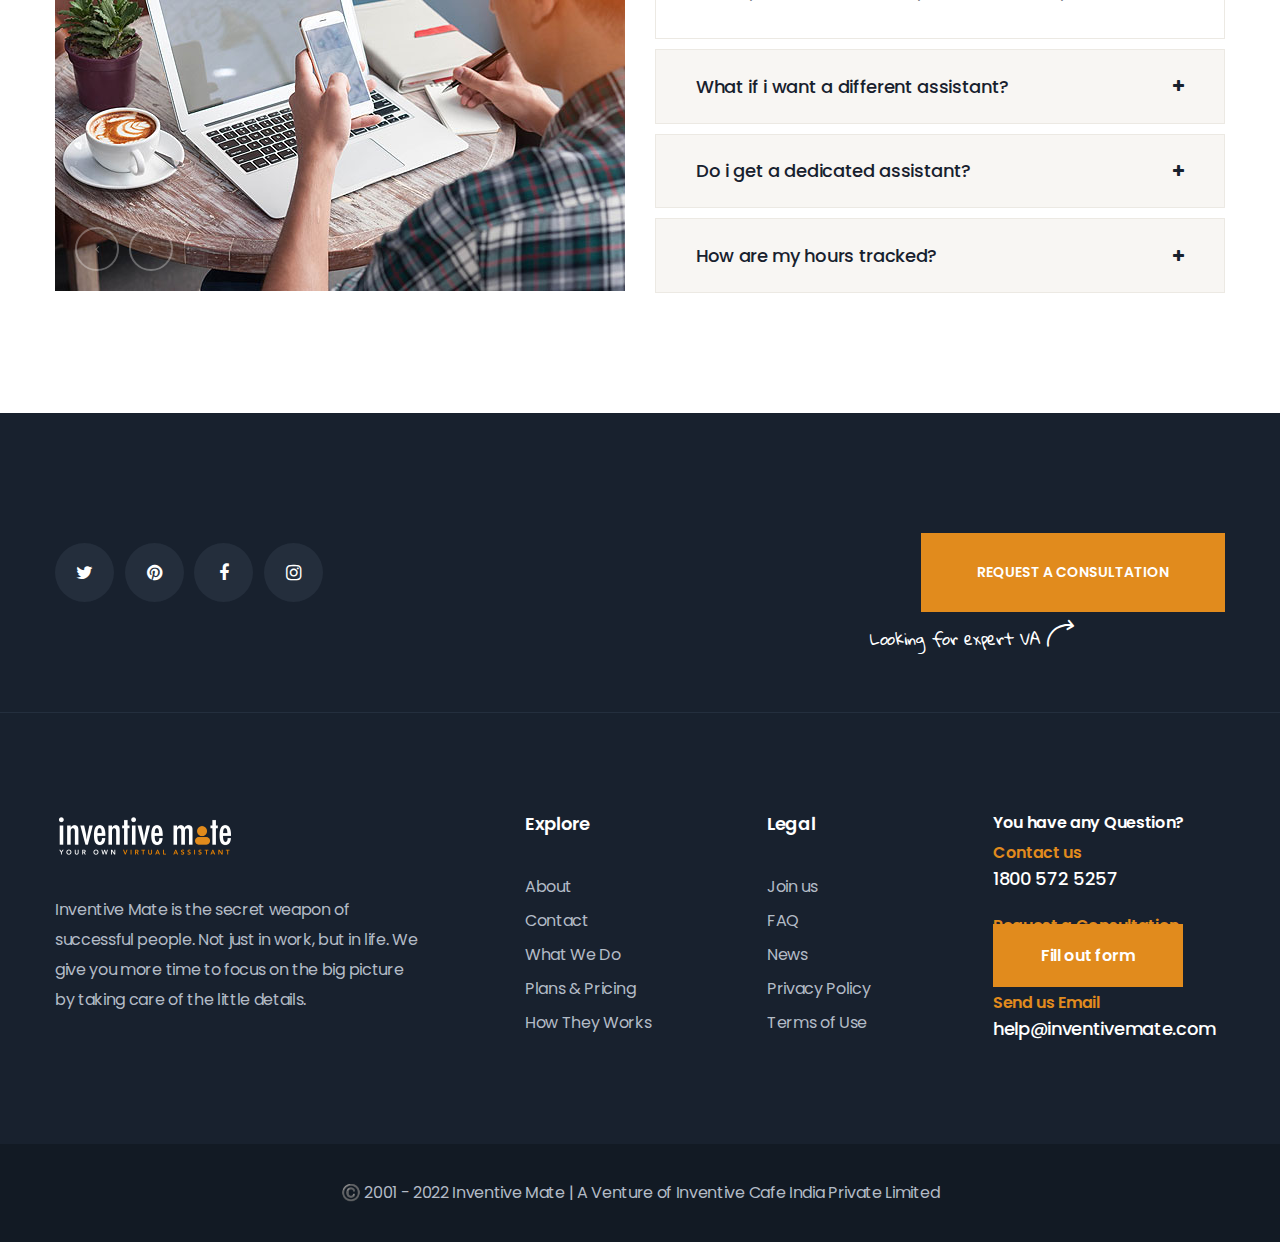
<file: pricing.html>
<!DOCTYPE html>
<html lang="en">

<head>
    <meta charset="UTF-8">
    <meta name="viewport" content="width=device-width, initial-scale=1.0">
    <meta http-equiv="X-UA-Compatible" content="ie=edge">
    <title>Plans & Pricing || Inventive Mate || </title>
    <!-- Favicon Icons -->
    <link rel="apple-touch-icon" sizes="57x57" href="images/favicon/apple-icon-57x57.png">
    <link rel="apple-touch-icon" sizes="60x60" href="images/favicon/apple-icon-60x60.png">
    <link rel="apple-touch-icon" sizes="72x72" href="images/favicon/apple-icon-72x72.png">
    <link rel="apple-touch-icon" sizes="76x76" href="images/favicon/apple-icon-76x76.png">
    <link rel="apple-touch-icon" sizes="114x114" href="images/favicon/apple-icon-114x114.png">
    <link rel="apple-touch-icon" sizes="120x120" href="images/favicon/apple-icon-120x120.png">
    <link rel="apple-touch-icon" sizes="144x144" href="images/favicon/apple-icon-144x144.png">
    <link rel="apple-touch-icon" sizes="152x152" href="images/favicon/apple-icon-152x152.png">
    <link rel="apple-touch-icon" sizes="180x180" href="images/favicon/apple-icon-180x180.png">
    <link rel="icon" type="image/png" sizes="192x192" href="images/favicon/android-icon-192x192.png">
    <link rel="icon" type="image/png" sizes="32x32" href="images/favicon/favicon-32x32.png">
    <link rel="icon" type="image/png" sizes="96x96" href="images/favicon/favicon-96x96.png">
    <link rel="icon" type="image/png" sizes="16x16" href="images/favicon/favicon-16x16.png">
    <link rel="manifest" href="images/favicon/manifest.json">
    <meta name="msapplication-TileColor" content="#ffffff">
    <meta name="msapplication-TileImage" content="images/favicon/ms-icon-144x144.png">
    <meta name="theme-color" content="#ffffff">
    <!-- Main Template Styles -->
    <link rel="stylesheet" type="text/css" href="css/style.css">
    <link rel="stylesheet" type="text/css" href="css/responsive.css">
</head>

<body>
    <div class="preloader"></div><!-- /.preloader -->
    <div class="page-wrapper">
        <header class="site-header header-one site-header__header-two">
            <nav class="navbar navbar-expand-lg navbar-light header-navigation stricky">
                <div class="container clearfix">
                    <!-- Brand and toggle get grouped for better mobile display -->
                    <div class="logo-box clearfix">
                        <a class="navbar-brand" href="index.html">
                            <img src="images/resources/inventivemate logo Black.png" class="main-logo" alt="Awesome Image"style="width:160px;" />
                        </a>
                        <button class="menu-toggler" data-target=".main-navigation">
                            <span class="fa fa-bars"></span>
                        </button>
                    </div><!-- /.logo-box -->
                    <!-- Collect the nav links, forms, and other content for toggling -->
                    <div class="main-navigation">
                        <ul class=" navigation-box">
                            <li class="current">
                                <a href="index.html">Home</a>
                                <ul class="submenu">
                                    <!-- <li><a href="index.html">Home One</a></li>
                                    <li><a href="index2.html">Home Two</a></li>
                                    <li><a href="index3.html">Home Three</a></li>
                                    <li><a href="index4.html">Home Four</a></li> -->
                                </ul><!-- /.submenu -->
                            </li>
                            <li>
                                <a href="about.html">About</a>
                            </li>
                            <li>
                                <a href="#.">Mate</a>
                                <ul class="submenu">
                                    <li><a href="what-we-do.html">What we do</a></li>
                                    <li><a href="why-choose.html">Why choose us</a></li>
                                    <li><a href="how-works.html">How they works</a></li>
                                    <li><a href="pricing.html">Plans & Pricing</a></li>
                                    <li><a href="success.html">Success Stories</a></li>
                                </ul><!-- /.submenu -->
                            </li>
                            <li>
                                <a href="news.html">Blogs</a>
                                <ul class="submenu">
                                    <!-- <li><a href="news.html">News Page</a></li>
                                    <li><a href="news-details.html">News Details</a></li> -->
                                </ul><!-- /.submenu -->
                            </li>
                            <li>
                                <a href="contact4.html">Contact</a>
                            </li>
                        </ul>
                    </div><!-- /.navbar-collapse -->
                    <div class="right-side-box">
                        <!-- <a href="#" class="header-one__link">Toll Free 1800 572 5257</a> -->
                        <a href="https:wa.me/919700801234" class="site-header__header-two-btn">Request a Consultation</a>
                    </div><!-- /.right-side-box -->
                </div>
                <!-- /.container -->
            </nav>
        </header><!-- /.header-one -->
        <section class="inner-banner ">
            <div class="container flex-column-reverse d-flex justify-content-center align-items-center">
                <h2 class="inner-banner__title">Plans & Pricing</h2><!-- /.inner-banner__title -->
                <ul class="thm-breadcrumb">
                    <li class="thm-breadcrumb__item">
                        <a href="index.html" class="thm-breadcrumb__link">Home</a>
                    </li><!-- /.thm-breadcrumb__item -->
                    <li class="thm-breadcrumb__item">
                        <a href="#" class="thm-breadcrumb__link">Mates</a>
                    </li><!-- /.thm-breadcrumb__item -->
                    <li class="thm-breadcrumb__item current">
                        <a href="#" class="thm-breadcrumb__link">Plans & Pricing</a>
                    </li><!-- /.thm-breadcrumb__item -->
                </ul><!-- /.thm-breadcrumb -->
            </div><!-- /.container -->
        </section><!-- /.inner-banner -->
        <section class="pricing-two">
            <div class="container">
                <div class="row no-gutters">
                    <div class="col-lg-6">
                        <img src="images/resources/pricing-1-1.jpg" class="pricing-two__image" alt="Awesome Image" />
                    </div><!-- /.col-lg-6 -->
                    <div class="col-lg-6 d-flex thm-gray-bg">
                        <div class="my-auto">
                            <div class="pricing-two__content">
                                <h2 class="pricing-two__title">Professional <br>Virtual Assistant.</h2><!-- /.pricing-two__title -->
                                <p class="pricing-two__text">Starting at <span><span class="currency">$</span>398</span>/mo</p><!-- /.pricing-two__text -->
                                <a href="#" class="thm-btn pricing-two__btn">Get Started now</a>
                            </div><!-- /.pricing-two__content -->
                        </div><!-- /.my-auto -->
                    </div><!-- /.col-lg-6 -->
                </div><!-- /.row no-gutters -->
            </div><!-- /.container -->
        </section><!-- /.pricing-two -->
        <section class="pricing-one">
            <div class="container">
                <div class="sec-title text-center">
                    <span class="tag-line ">Plans and pricing</span>
                    <h2 class="title-line ">Flexible monthly plans to <br> fit any workload.</h2>
                    <span class="line-block "></span>
                </div><!-- /.sec-title -->
                <div class="row">
                    <div class="col-lg-4">
                        <div class="pricing-one__single">
                            <div class="pricing-one__top">
                                <i class="inston-icon-user pricing-one__icon"></i>
                                <h3 class="pricing-one__title">Startup</h3>
                                <p class="pricing-one__price"><span class="pricing-one__amount">$398</span>/mo</p>
                            </div><!-- /.pricing-one__top -->
                            <ul class="pricing-one__feature">
                                <li class="pricing-one__feature-item">
                                    <i class="fa fa-check-circle"></i>
                                    12 Hours of Task Work
                                </li>
                                <li class="pricing-one__feature-item">
                                    <i class="fa fa-check-circle"></i>
                                    1 User Included
                                </li>
                                <li class="pricing-one__feature-item">
                                    <i class="fa fa-check-circle"></i>
                                    1 Dedicated Assistant
                                </li>
                                <li class="pricing-one__feature-item">
                                    <i class="fa fa-check-circle"></i>
                                    Available M-F, 9am-6pm
                                </li>
                            </ul><!-- /.feature-list -->
                            <div class="pricing-one__bottom">
                                <a href="#" class="pricing-one__btn">Subscibe Now</a>
                            </div><!-- /.pricing-one__bottom -->
                        </div><!-- /.pricing-one__single -->
                    </div><!-- /.col-lg-4 -->
                    <div class="col-lg-4">
                        <div class="pricing-one__single pricing-one__popular">
                            <div class="pricing-one__popular-text">12% Discount</div><!-- /.pricing-one__popular-text -->
                            <div class="pricing-one__top">
                                <i class="inston-icon-user-1 pricing-one__icon"></i>
                                <h3 class="pricing-one__title">Small</h3>
                                <p class="pricing-one__price"><span class="pricing-one__amount">$698</span>/mo</p>
                            </div><!-- /.pricing-one__top -->
                            <ul class="pricing-one__feature">
                                <li class="pricing-one__feature-item">
                                    <i class="fa fa-check-circle"></i>
                                    12 Hours of Task Work
                                </li>
                                <li class="pricing-one__feature-item">
                                    <i class="fa fa-check-circle"></i>
                                    1 User Included
                                </li>
                                <li class="pricing-one__feature-item">
                                    <i class="fa fa-check-circle"></i>
                                    1 Dedicated Assistant
                                </li>
                                <li class="pricing-one__feature-item">
                                    <i class="fa fa-check-circle"></i>
                                    Available M-F, 9am-6pm
                                </li>
                            </ul><!-- /.feature-list -->
                            <div class="pricing-one__bottom">
                                <a href="#" class="pricing-one__btn">Subscibe Now</a>
                            </div><!-- /.pricing-one__bottom -->
                        </div><!-- /.pricing-one__single -->
                    </div><!-- /.col-lg-4 -->
                    <div class="col-lg-4">
                        <div class="pricing-one__single">
                            <div class="pricing-one__top">
                                <i class="inston-icon-group-1 pricing-one__icon"></i>
                                <h3 class="pricing-one__title">Team</h3>
                                <p class="pricing-one__price"><span class="pricing-one__amount">$998</span>/mo</p>
                            </div><!-- /.pricing-one__top -->
                            <ul class="pricing-one__feature">
                                <li class="pricing-one__feature-item">
                                    <i class="fa fa-check-circle"></i>
                                    12 Hours of Task Work
                                </li>
                                <li class="pricing-one__feature-item">
                                    <i class="fa fa-check-circle"></i>
                                    1 User Included
                                </li>
                                <li class="pricing-one__feature-item">
                                    <i class="fa fa-check-circle"></i>
                                    1 Dedicated Assistant
                                </li>
                                <li class="pricing-one__feature-item">
                                    <i class="fa fa-check-circle"></i>
                                    Available M-F, 9am-6pm
                                </li>
                            </ul><!-- /.feature-list -->
                            <div class="pricing-one__bottom">
                                <a href="#" class="pricing-one__btn">Subscibe Now</a>
                            </div><!-- /.pricing-one__bottom -->
                        </div><!-- /.pricing-one__single -->
                    </div><!-- /.col-lg-4 -->
                </div><!-- /.row -->
            </div><!-- /.container -->
        </section><!-- /.pricing-style-one -->
        <section class="service-two thm-gray-bg pricing-page">
            <div class="container">
                <div class="sec-title text-center">
                    <span class="tag-line ">Our benefits</span>
                    <h2 class="title-line ">Our all plans & pricing <br> included.</h2>
                    <span class="line-block "></span>
                </div><!-- /.sec-title -->
                <div class="row">
                    <div class="col-lg-3 col-md-6 col-sm-12">
                        <div class="service-two__single hvr-bounce-to-top">
                            <i class="inston-icon-cap service-two__icon"></i>
                            <h3 class="service-two__title"><a href="#">Dedicated Trained <br> Virtual Assistant</a></h3><!-- /.service-two__title -->
                        </div><!-- /.service-two__single -->
                    </div><!-- /.col-lg-3 -->
                    <div class="col-lg-3 col-md-6 col-sm-12">
                        <div class="service-two__single hvr-bounce-to-top">
                            <i class="inston-icon-clock service-two__icon"></i>
                            <h3 class="service-two__title"><a href="#">Available <br> Anytime 24/7</a></h3><!-- /.service-two__title -->
                        </div><!-- /.service-two__single -->
                    </div><!-- /.col-lg-3 -->
                    <div class="col-lg-3 col-md-6 col-sm-12">
                        <div class="service-two__single hvr-bounce-to-top">
                            <i class="inston-icon-chat service-two__icon"></i>
                            <h3 class="service-two__title"><a href="#">Contact via Phone, <br> SMS, and Email</a></h3><!-- /.service-two__title -->
                        </div><!-- /.service-two__single -->
                    </div><!-- /.col-lg-3 -->
                    <div class="col-lg-3 col-md-6 col-sm-12">
                        <div class="service-two__single hvr-bounce-to-top">
                            <i class="inston-icon-humanitarian service-two__icon"></i>
                            <h3 class="service-two__title"><a href="#">Complimentary <br> Kickstart Program</a></h3><!-- /.service-two__title -->
                        </div><!-- /.service-two__single -->
                    </div><!-- /.col-lg-3 -->
                </div><!-- /.row -->
            </div><!-- /.container -->
        </section><!-- /.service-two -->
        <section class="tabbed-carousel-one faq-one pricing-page">
            <div class="container">
                <div class="sec-title text-center">
                    <span class="tag-line">Our FAQs</span>
                    <h2 class="title-line">Checkout our Questions <br> & Answers.</h2>
                    <span class="line-block"></span>
                </div><!-- /.sec-title -->
                <div class="row">
                    <div class="col-xl-6">
                        <div class="tabbed-carousel-one__image">
                            <div class="tabbed-carousel-one__carousel owl-carousel owl-theme">
                                <div class="item">
                                    <img src="images/resources/tabbed-carousel-2-1.jpg" alt="Awesome Image" />
                                </div><!-- /.item -->
                                <div class="item">
                                    <img src="images/resources/tabbed-carousel-2-2.jpg" alt="Awesome Image" />
                                </div><!-- /.item -->
                            </div><!-- /.tabbed-carousel-one__carousel -->
                            <div class="tabbed-carousel-one__carousel-btn">
                                <a href="#" class="tabbed-carousel-one__carousel-btn__left-btn"><i class="fa fa-angle-left"></i></a>
                                <a href="#" class="tabbed-carousel-one__carousel-btn__right-btn"><i class="fa fa-angle-right"></i></a>
                            </div><!-- /.tabbed-carousel-one__carousel-btn -->
                        </div><!-- /.tabbed-carousel-one__image -->
                    </div><!-- /.col-lg-7 -->
                    <div class="col-xl-6">
                        <div class="accrodion-grp" data-grp-name="faq-accrodion">
                            <div class="accrodion active">
                                <div class="accrodion-title">
                                    <h4>Is there a setup fee?</h4>
                                </div>
                                <div class="accrodion-content">
                                    <div class="inner">
                                        <p>Lorem Ipsum is simply dummy text of not the print typesetting industry has been the industrys standard dummy.</p>
                                    </div><!-- /.inner -->
                                </div>
                            </div>
                            <div class="accrodion ">
                                <div class="accrodion-title">
                                    <h4>What if i want a different assistant?</h4>
                                </div>
                                <div class="accrodion-content">
                                    <div class="inner">
                                        <p>Lorem Ipsum is simply dummy text of not the print typesetting industry has been the industrys standard dummy.</p>
                                    </div><!-- /.inner -->
                                </div>
                            </div>
                            <div class="accrodion">
                                <div class="accrodion-title">
                                    <h4>Do i get a dedicated assistant?</h4>
                                </div>
                                <div class="accrodion-content">
                                    <div class="inner">
                                        <p>Lorem Ipsum is simply dummy text of not the print typesetting industry has been the industrys standard dummy.</p>
                                    </div><!-- /.inner -->
                                </div>
                            </div>
                            <div class="accrodion">
                                <div class="accrodion-title">
                                    <h4>How are my hours tracked?</h4>
                                </div>
                                <div class="accrodion-content">
                                    <div class="inner">
                                        <p>Lorem Ipsum is simply dummy text of not the print typesetting industry has been the industrys standard dummy.</p>
                                    </div><!-- /.inner -->
                                </div>
                            </div>
                        </div>
                    </div><!-- /.col-lg-5 -->
                </div><!-- /.row -->
            </div><!-- /.container -->
        </section><!-- /.tabbed-carousel-one -->
        <footer class="site-footer footer-one footer-inner-page">
            <div class="upper-footer">
                <div class="container">
                    <div class="social-block">
                        <a href="https://www.twitter.com/InventiveMate/"><i class="fa fa-twitter"></i></a>
                        <a href="https://in.pinterest.com/InventiveMate/"><i class="fa fa-pinterest"></i></a>
                        <a href="https://www.facebook.com/InventiveMate/"><i class="fa fa-facebook-f"></i></a>
                        <a href="https://www.instagram.com/InventiveMate/"><i class="fa fa-instagram"></i></a>
                    </div><!-- /.social-block -->
                    <div class="button-block">
                        <a class="thm-btn" href="https:wa.me/919700801234">Request a Consultation</a>
                        <span class="btn-tagline">Looking for expert VA <i class="inston-icon-share"></i></span>
                    </div><!-- /.button-block -->
                </div><!-- /.container -->
            </div><!-- /.upper-footer -->
            <div class="middle-footer">
                <div class="container">
                    <div class="row">
                        <div class="col-lg-4">
                            <div class="footer-widget">
                                <a href="index.html" class="footer-logo"><img src="images/resources/inventivemate logo White.png" alt="Awesome Image"style="width:180px" /></a>
                                <p>Inventive Mate is the secret weapon of successful people. Not just in work, but in life. We give you more time to focus on the big picture by taking care of the little details.</p>
                            </div><!-- /.footer-widget -->
                        </div><!-- /.col-lg-4 -->
                        <div class="col-lg-3">
                            <div class="footer-widget explore-widget">
                                <div class="widget-title">
                                    <h3>Explore</h3>
                                </div><!-- /.widget-title -->
                                <ul class="links-list">
                                    <li><a href="#">About</a></li>
                                    <li><a href="#">Contact</a></li>
                                    <li><a href="#">What We Do</a></li>
                                    <li><a href="#">Plans & Pricing</a></li>
                                    <li><a href="#">How They Works</a></li>
                                </ul><!-- /.links-list -->
                            </div><!-- /.footer-widget -->
                        </div><!-- /.col-lg-3 -->
                        <div class="col-lg-2">
                            <div class="footer-widget legal-widget">
                                <div class="widget-title">
                                    <h3>Legal</h3>
                                </div><!-- /.widget-title -->
                                <ul class="links-list">
                                    <li><a href="#">Join us</a></li>
                                    <li><a href="#">FAQ</a></li>
                                    <li><a href="#">News</a></li>
                                    <li><a href="#">Privacy Policy</a></li>
                                    <li><a href="#">Terms of Use</a></li>
                                </ul><!-- /.links-list -->
                            </div><!-- /.footer-widget -->
                        </div><!-- /.col-lg-2 -->
                        <div class="col-lg-3">
                            <div class="footer-widget contact-widget">
                                <div class="widget-title">
                                    <h3>You have any Question?</h3>
                                </div><!-- /.widget-title -->
                                <p>Contact us <br>
                                    <strong>1800 572 5257</strong></p>
                                <p>Request a Consultation <br>
                                    <a href="https:wa.me/919700801234" class="header-one__link"style="color:white;">Fill out form</a></p>
                                <p>Send us Email <br>
                                    <strong>help@inventivemate.com</strong></p>
                            </div><!-- /.footer-widget -->
                        </div><!-- /.col-lg-3 -->
                    </div><!-- /.row -->
                </div><!-- /.container -->
            </div><!-- /.middle-footer -->
            <div class="bottom-footer text-center">
                <div class="container">
                    <p>©️ 2001 - 2022 Inventive Mate | A Venture of Inventive Cafe India Private Limited</p>
                </div><!-- /.container -->
            </div><!-- /.bottom-footer -->
        </footer><!-- /.site-footer footer-one -->
    </div><!-- /.page-wrapper -->
    <a href="#" data-target="html" class="scroll-to-target scroll-to-top"><i class="fa fa-angle-up"></i></a>
    <script src="js/jquery.js"></script>
    <script src="js/bootstrap.bundle.min.js"></script>
    <script src="js/owl.carousel.min.js"></script>
    <script src="js/theme.js"></script>
</body>

</html>
</file>
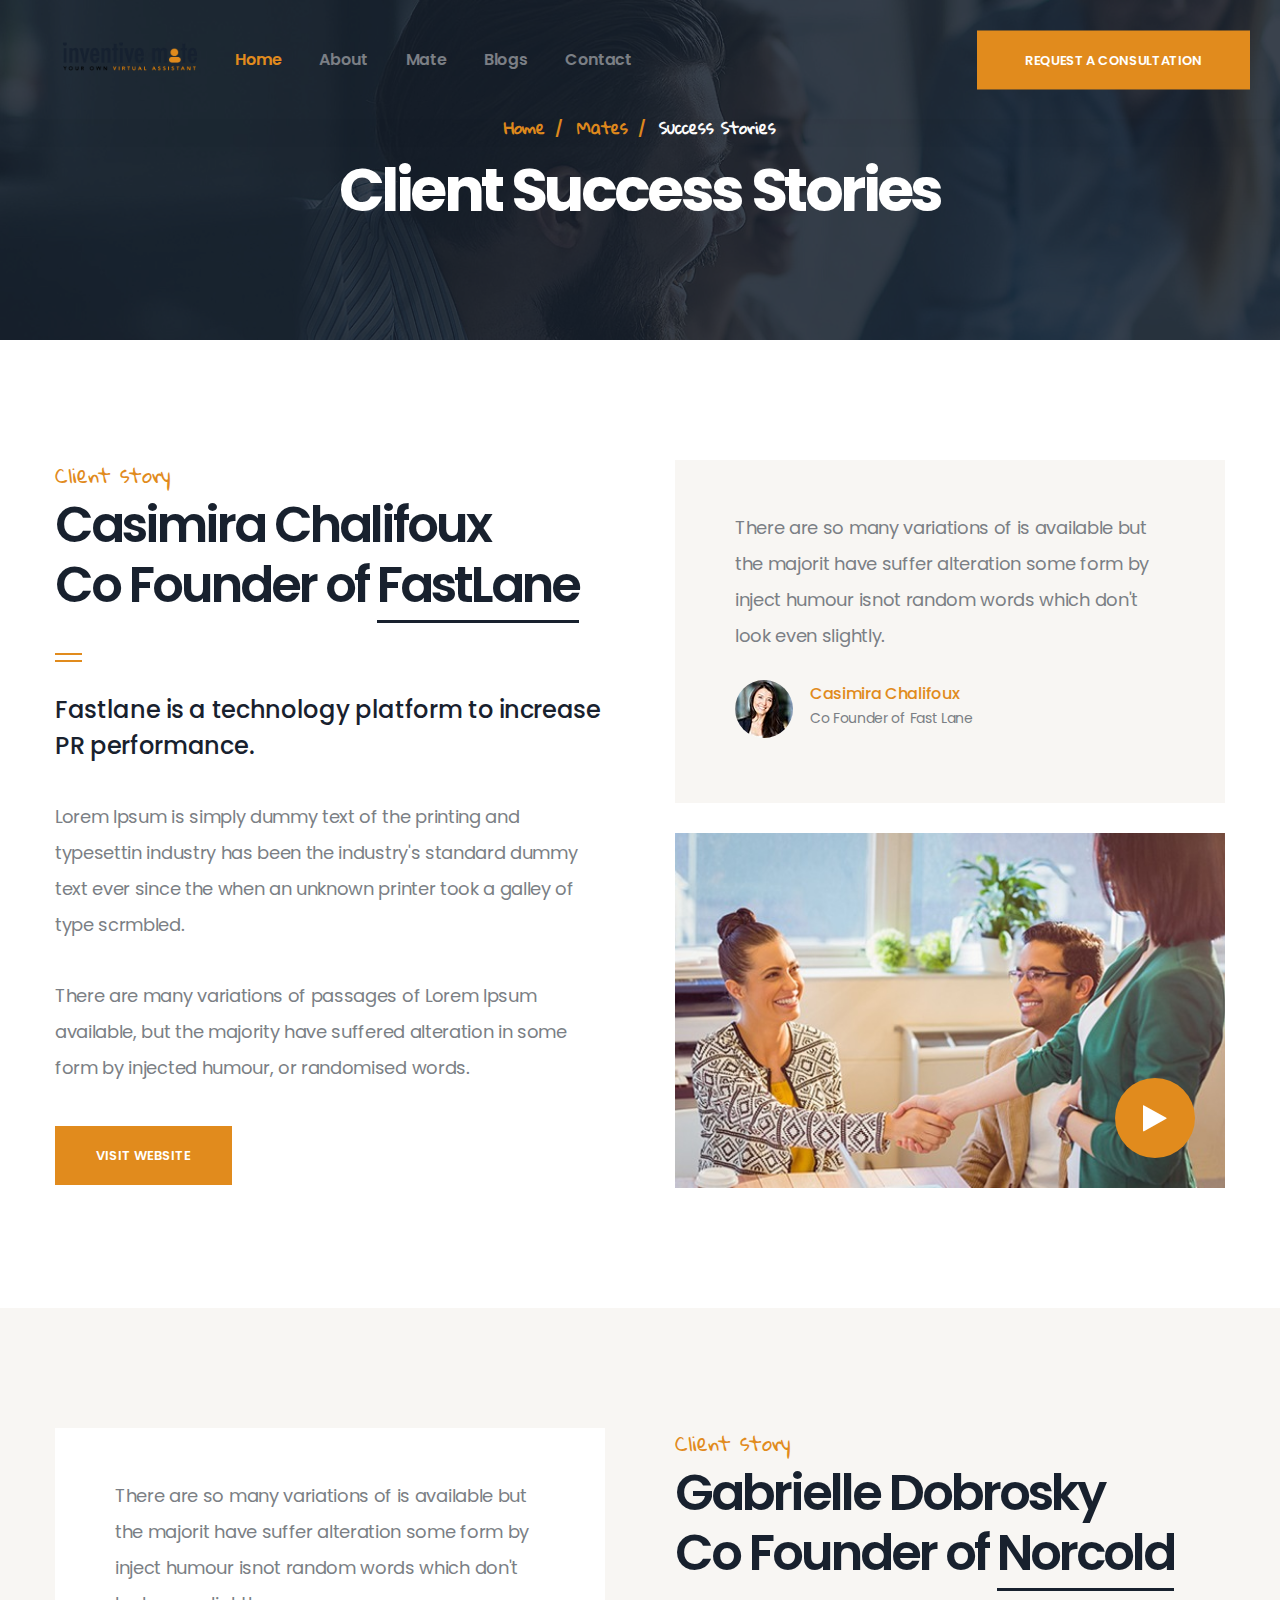
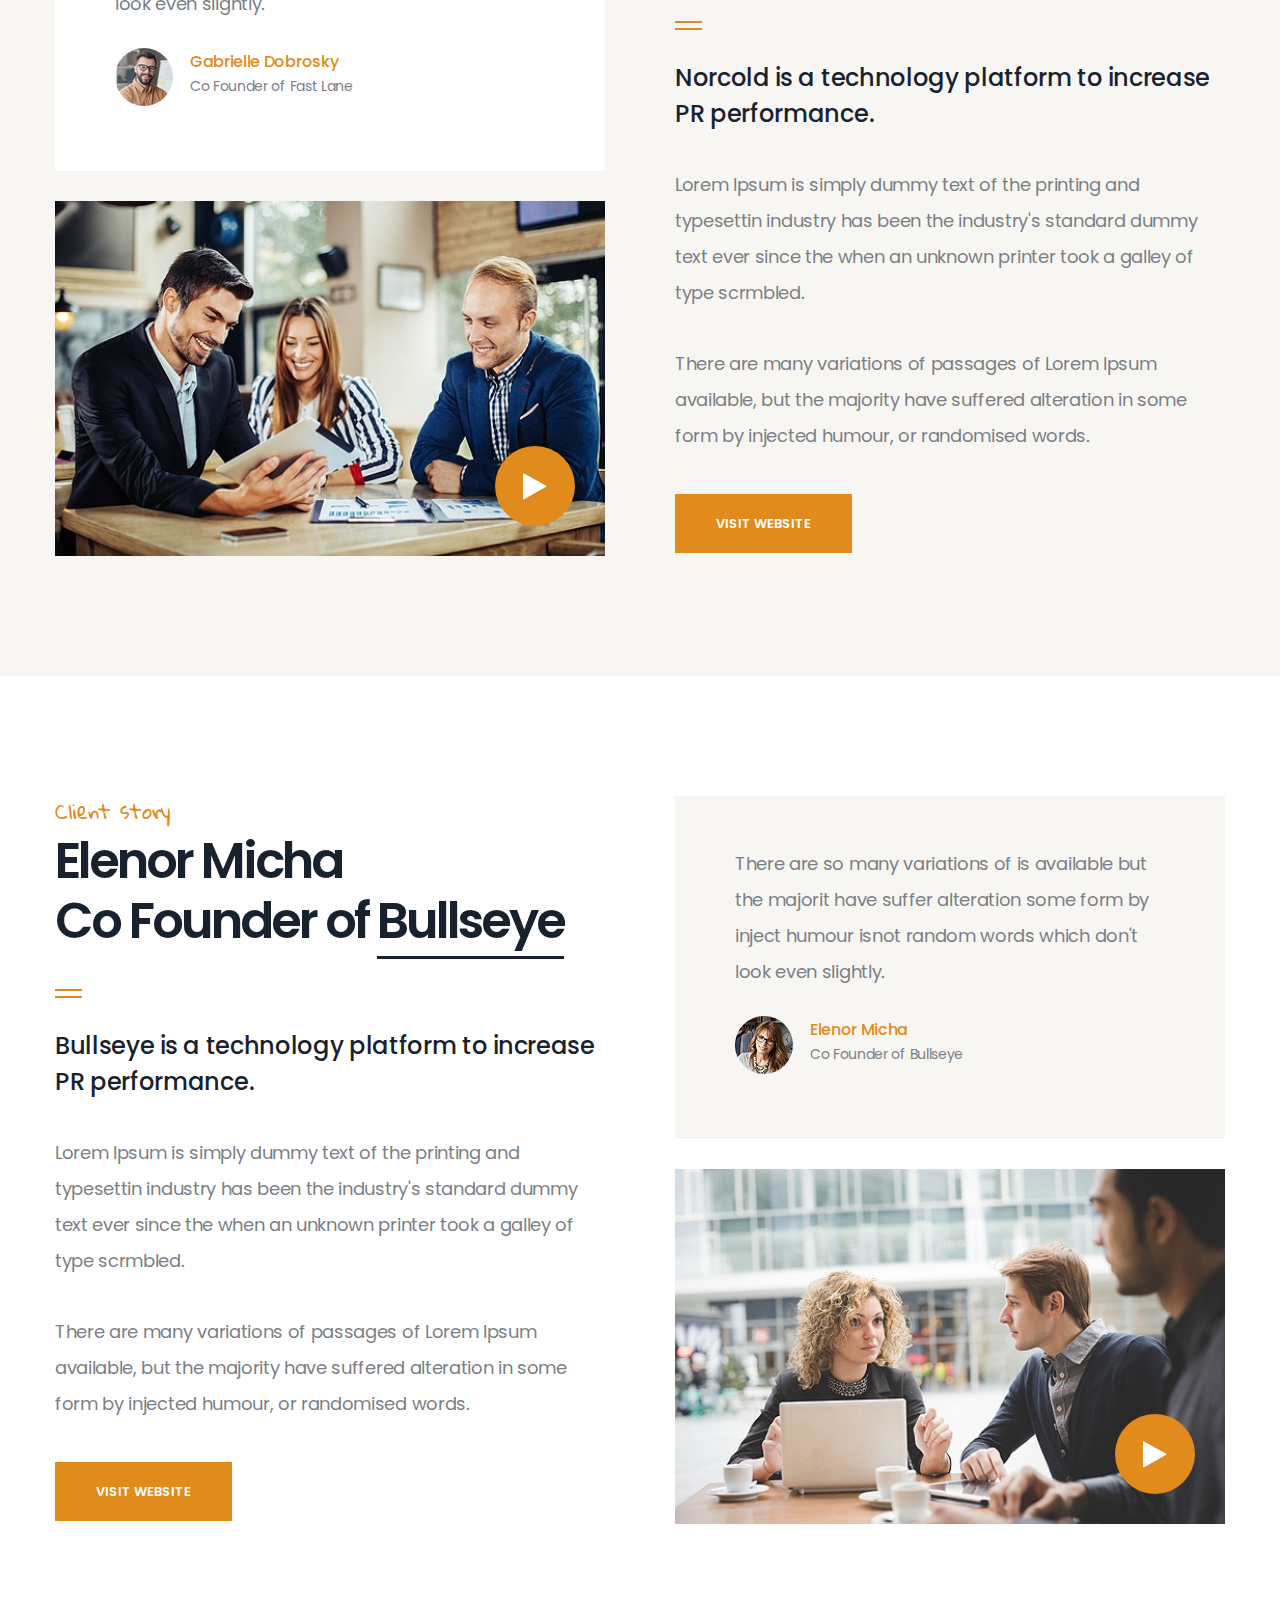
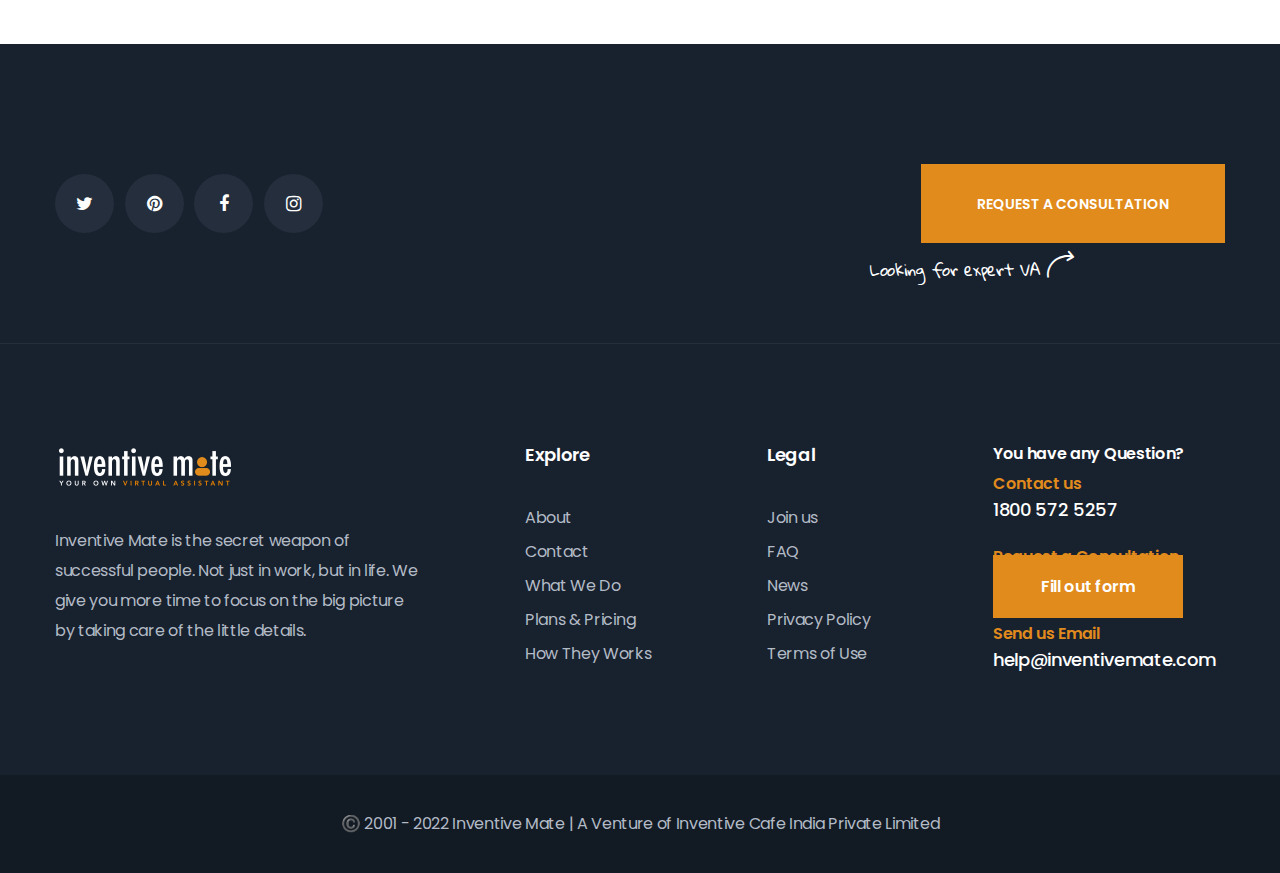
<file: success.html>
<!DOCTYPE html>
<html lang="en">

<head>
    <meta charset="UTF-8">
    <meta name="viewport" content="width=device-width, initial-scale=1.0">
    <meta http-equiv="X-UA-Compatible" content="ie=edge">
    <title>Inventive Mate || Success Stories || </title>
    <!-- Favicon Icons -->
    <link rel="apple-touch-icon" sizes="57x57" href="images/favicon/apple-icon-57x57.png">
    <link rel="apple-touch-icon" sizes="60x60" href="images/favicon/apple-icon-60x60.png">
    <link rel="apple-touch-icon" sizes="72x72" href="images/favicon/apple-icon-72x72.png">
    <link rel="apple-touch-icon" sizes="76x76" href="images/favicon/apple-icon-76x76.png">
    <link rel="apple-touch-icon" sizes="114x114" href="images/favicon/apple-icon-114x114.png">
    <link rel="apple-touch-icon" sizes="120x120" href="images/favicon/apple-icon-120x120.png">
    <link rel="apple-touch-icon" sizes="144x144" href="images/favicon/apple-icon-144x144.png">
    <link rel="apple-touch-icon" sizes="152x152" href="images/favicon/apple-icon-152x152.png">
    <link rel="apple-touch-icon" sizes="180x180" href="images/favicon/apple-icon-180x180.png">
    <link rel="icon" type="image/png" sizes="192x192" href="images/favicon/android-icon-192x192.png">
    <link rel="icon" type="image/png" sizes="32x32" href="images/favicon/favicon-32x32.png">
    <link rel="icon" type="image/png" sizes="96x96" href="images/favicon/favicon-96x96.png">
    <link rel="icon" type="image/png" sizes="16x16" href="images/favicon/favicon-16x16.png">
    <link rel="manifest" href="images/favicon/manifest.json">
    <meta name="msapplication-TileColor" content="#ffffff">
    <meta name="msapplication-TileImage" content="images/favicon/ms-icon-144x144.png">
    <meta name="theme-color" content="#ffffff">
    <!-- Main Template Styles -->
    <link rel="stylesheet" type="text/css" href="css/style.css">
    <link rel="stylesheet" type="text/css" href="css/responsive.css">
</head>

<body>
    <div class="preloader"></div><!-- /.preloader -->
    <div class="page-wrapper">
        <header class="site-header header-one site-header__header-two">
            <nav class="navbar navbar-expand-lg navbar-light header-navigation stricky">
                <div class="container clearfix">
                    <!-- Brand and toggle get grouped for better mobile display -->
                    <div class="logo-box clearfix">
                        <a class="navbar-brand" href="index.html">
                            <img src="images/resources/inventivemate logo Black.png" class="main-logo" alt="Awesome Image"style="width:140px;" />
                        </a>
                        <button class="menu-toggler" data-target=".main-navigation">
                            <span class="fa fa-bars"></span>
                        </button>
                    </div><!-- /.logo-box -->
                    <!-- Collect the nav links, forms, and other content for toggling -->
                    <div class="main-navigation">
                        <ul class=" navigation-box">
                            <li class="current">
                                <a href="index.html">Home</a>
                                <ul class="submenu">
                                    <!-- <li><a href="index.html">Home One</a></li>
                                    <li><a href="index2.html">Home Two</a></li>
                                    <li><a href="index3.html">Home Three</a></li>
                                    <li><a href="index4.html">Home Four</a></li> -->
                                </ul><!-- /.submenu -->
                            </li>
                            <li>
                                <a href="about.html">About</a>
                            </li>
                            <li>
                                <a href="#.">Mate</a>
                                <ul class="submenu">
                                    <li><a href="what-we-do.html">What we do</a></li>
                                    <li><a href="why-choose.html">Why choose us</a></li>
                                    <li><a href="how-works.html">How they works</a></li>
                                    <li><a href="pricing.html">Plans & Pricing</a></li>
                                    <li><a href="success.html">Success Stories</a></li>
                                </ul><!-- /.submenu -->
                            </li>
                            <li>
                                <a href="news.html">Blogs</a>
                                <ul class="submenu">
                                    <!-- <li><a href="news.html">News Page</a></li>
                                    <li><a href="news-details.html">News Details</a></li> -->
                                </ul><!-- /.submenu -->
                            </li>
                            <li>
                                <a href="contact4.html">Contact</a>
                            </li>
                        </ul>
                    </div><!-- /.navbar-collapse -->
                    <div class="right-side-box">
                        <!-- <a href="#" class="header-one__link">Toll Free 1800 572 5257</a> -->
                        <a href="https:wa.me/919700801234" class="site-header__header-two-btn">Request a Consultation</a>
                    </div><!-- /.right-side-box -->
                </div>
                <!-- /.container -->
            </nav>
        </header><!-- /.header-one -->

        <section class="inner-banner ">
            <div class="container flex-column-reverse d-flex justify-content-center align-items-center">
                <h2 class="inner-banner__title">Client Success Stories</h2><!-- /.inner-banner__title -->
                <ul class="thm-breadcrumb">
                    <li class="thm-breadcrumb__item">
                        <a href="#" class="thm-breadcrumb__link">Home</a>
                    </li><!-- /.thm-breadcrumb__item -->
                    <li class="thm-breadcrumb__item">
                        <a href="#" class="thm-breadcrumb__link">Mates</a>
                    </li><!-- /.thm-breadcrumb__item -->
                    <li class="thm-breadcrumb__item current">
                        <a href="#" class="thm-breadcrumb__link">Success Stories</a>
                    </li><!-- /.thm-breadcrumb__item -->
                </ul><!-- /.thm-breadcrumb -->
            </div><!-- /.container -->
        </section><!-- /.inner-banner -->

        <section class="success-stories">
            <div class="container">
                <div class="row">
                    <div class="col-lg-6">
                        <div class="success-stories__content">
                            <div class="sec-title text-left">
                                <span class="tag-line ">Client story</span>
                                <h2 class="title-line ">Casimira Chalifoux <br /> Co Founder of <span>FastLane</span></h2>
                                <span class="line-block-two"></span>
                            </div><!-- /.sec-title -->
                            <p class="success-stories__tag-line">Fastlane is a technology platform to increase <br> PR performance.</p><!-- /.success-stories__tag-line -->
                            <p class="success-stories__text large-paragraph">Lorem Ipsum is simply dummy text of the printing and typesettin industry has been the industry's standard dummy text ever since the when an unknown printer took a galley of type scrmbled.</p><!-- /.success-stories__text large-paragraph -->
                            <p class="success-stories__text large-paragraph">There are many variations of passages of Lorem Ipsum available, but the majority have suffered alteration in some form by injected humour, or randomised words.</p><!-- /.success-stories__text large-paragraph -->
                            <a href="#" class="thm-btn success-stories__btn">Visit Website</a>
                        </div><!-- /.success-stories__content -->
                    </div><!-- /.col-lg-6 -->
                    <div class="col-lg-6">
                        <div class="success-stories__blockqoute thm-gray-bg">
                            <p class="success-stories__blockqoute-text">There are so many variations of is available but the majorit have suffer alteration some form by inject humour isnot random words which don't look even slightly.</p><!-- /.success-stories__blockqoute-text -->
                            <div class="success-stories__blockqoute-info">
                                <img src="images/testimonials/testi-2-1.jpg" alt="Awesome Image"/>
                                <div class="success-stories__blockqoute-info-content">
                                    <h3 class="success-stories__blockqoute-title">Casimira Chalifoux</h3><!-- /.success-stories__blockqoute-title -->
                                    <p class="success-stories__blockqoute-designation">Co Founder of Fast Lane</p><!-- /.success-stories__blockqoute-designation -->
                                </div><!-- /.success-stories__blockqoute-info-content -->
                            </div><!-- /.success-stories__blockqoute-info -->
                        </div><!-- /.success-stories__blockqoute -->
                        <div class="about-one__video">
                            <img src="images/resources/video1-2.jpg" alt="Awesome Image" />
                            <a href="#" class="about-one__video-link hvr-pulse"><i class="fa fa-play"></i></a>
                        </div><!-- /.about-one__video -->
                    </div><!-- /.col-lg-6 -->
                </div><!-- /.row -->
            </div><!-- /.container -->
        </section><!-- /.success-stories -->

        <section class="success-stories thm-gray-bg">
            <div class="container">
                <div class="row flex-row-reverse">
                    <div class="col-lg-6">
                        <div class="success-stories__content">
                            <div class="sec-title text-left">
                                <span class="tag-line ">Client story</span>
                                <h2 class="title-line ">Gabrielle Dobrosky <br /> Co Founder of <span>Norcold</span></h2>
                                <span class="line-block-two"></span>
                            </div><!-- /.sec-title -->
                            <p class="success-stories__tag-line">Norcold is a technology platform to increase <br> PR performance.</p><!-- /.success-stories__tag-line -->
                            <p class="success-stories__text large-paragraph">Lorem Ipsum is simply dummy text of the printing and typesettin industry has been the industry's standard dummy text ever since the when an unknown printer took a galley of type scrmbled.</p><!-- /.success-stories__text large-paragraph -->
                            <p class="success-stories__text large-paragraph">There are many variations of passages of Lorem Ipsum available, but the majority have suffered alteration in some form by injected humour, or randomised words.</p><!-- /.success-stories__text large-paragraph -->
                            <a href="#" class="thm-btn success-stories__btn">Visit Website</a>
                        </div><!-- /.success-stories__content -->
                    </div><!-- /.col-lg-6 -->
                    <div class="col-lg-6">
                        <div class="success-stories__blockqoute thm-white-bg">
                            <p class="success-stories__blockqoute-text">There are so many variations of is available but the majorit have suffer alteration some form by inject humour isnot random words which don't look even slightly.</p><!-- /.success-stories__blockqoute-text -->
                            <div class="success-stories__blockqoute-info">
                                <img src="images/testimonials/testi-2-2.jpg" alt="Awesome Image"/>
                                <div class="success-stories__blockqoute-info-content">
                                    <h3 class="success-stories__blockqoute-title">Gabrielle Dobrosky</h3><!-- /.success-stories__blockqoute-title -->
                                    <p class="success-stories__blockqoute-designation">Co Founder of Fast Lane</p><!-- /.success-stories__blockqoute-designation -->
                                </div><!-- /.success-stories__blockqoute-info-content -->
                            </div><!-- /.success-stories__blockqoute-info -->
                        </div><!-- /.success-stories__blockqoute -->
                        <div class="about-one__video">
                            <img src="images/resources/video1-3.jpg" alt="Awesome Image" />
                            <a href="#" class="about-one__video-link hvr-pulse"><i class="fa fa-play"></i></a>
                        </div><!-- /.about-one__video -->
                    </div><!-- /.col-lg-6 -->
                </div><!-- /.row -->
            </div><!-- /.container -->
        </section><!-- /.success-stories -->

        <section class="success-stories ">
            <div class="container">
                <div class="row ">
                    <div class="col-lg-6">
                        <div class="success-stories__content">
                            <div class="sec-title text-left">
                                <span class="tag-line ">Client story</span>
                                <h2 class="title-line ">Elenor Micha <br /> Co Founder of <span>Bullseye</span></h2>
                                <span class="line-block-two"></span>
                            </div><!-- /.sec-title -->
                            <p class="success-stories__tag-line">Bullseye is a technology platform to increase <br> PR performance.</p><!-- /.success-stories__tag-line -->
                            <p class="success-stories__text large-paragraph">Lorem Ipsum is simply dummy text of the printing and typesettin industry has been the industry's standard dummy text ever since the when an unknown printer took a galley of type scrmbled.</p><!-- /.success-stories__text large-paragraph -->
                            <p class="success-stories__text large-paragraph">There are many variations of passages of Lorem Ipsum available, but the majority have suffered alteration in some form by injected humour, or randomised words.</p><!-- /.success-stories__text large-paragraph -->
                            <a href="#" class="thm-btn success-stories__btn">Visit Website</a>
                        </div><!-- /.success-stories__content -->
                    </div><!-- /.col-lg-6 -->
                    <div class="col-lg-6">
                        <div class="success-stories__blockqoute thm-gray-bg">
                            <p class="success-stories__blockqoute-text">There are so many variations of is available but the majorit have suffer alteration some form by inject humour isnot random words which don't look even slightly.</p><!-- /.success-stories__blockqoute-text -->
                            <div class="success-stories__blockqoute-info">
                                <img src="images/testimonials/testi-2-3.jpg" alt="Awesome Image"/>
                                <div class="success-stories__blockqoute-info-content">
                                    <h3 class="success-stories__blockqoute-title">Elenor Micha</h3><!-- /.success-stories__blockqoute-title -->
                                    <p class="success-stories__blockqoute-designation">Co Founder of Bullseye</p><!-- /.success-stories__blockqoute-designation -->
                                </div><!-- /.success-stories__blockqoute-info-content -->
                            </div><!-- /.success-stories__blockqoute-info -->
                        </div><!-- /.success-stories__blockqoute -->
                        <div class="about-one__video">
                            <img src="images/resources/video1-4.jpg" alt="Awesome Image" />
                            <a href="#" class="about-one__video-link hvr-pulse"><i class="fa fa-play"></i></a>
                        </div><!-- /.about-one__video -->
                    </div><!-- /.col-lg-6 -->
                </div><!-- /.row -->
            </div><!-- /.container -->
        </section><!-- /.success-stories -->

        
        <footer class="site-footer footer-one footer-inner-page">
            <div class="upper-footer">
                <div class="container">
                    <div class="social-block">
                        <a href="https://www.twitter.com/InventiveMate/"><i class="fa fa-twitter"></i></a>
                        <a href="https://in.pinterest.com/InventiveMate/"><i class="fa fa-pinterest"></i></a>
                        <a href="https://www.facebook.com/InventiveMate/"><i class="fa fa-facebook-f"></i></a>
                        <a href="https://www.instagram.com/InventiveMate/"><i class="fa fa-instagram"></i></a>
                    </div><!-- /.social-block -->
                    <div class="button-block">
                        <a class="thm-btn" href="https:wa.me/919700801234">Request a Consultation</a>
                        <span class="btn-tagline">Looking for expert VA <i class="inston-icon-share"></i></span>
                    </div><!-- /.button-block -->
                </div><!-- /.container -->
            </div><!-- /.upper-footer -->
            <div class="middle-footer">
                <div class="container">
                    <div class="row">
                        <div class="col-lg-4">
                            <div class="footer-widget">
                                <a href="index.html" class="footer-logo"><img src="images/resources/inventivemate logo White.png" alt="Awesome Image"style="width:180px;" /></a>
                                <p>Inventive Mate is the secret weapon of successful people. Not just in work, but in life. We give you more time to focus on the big picture by taking care of the little details.</p>
                            </div><!-- /.footer-widget -->
                        </div><!-- /.col-lg-4 -->
                        <div class="col-lg-3">
                            <div class="footer-widget explore-widget">
                                <div class="widget-title">
                                    <h3>Explore</h3>
                                </div><!-- /.widget-title -->
                                <ul class="links-list">
                                    <li><a href="#">About</a></li>
                                    <li><a href="#">Contact</a></li>
                                    <li><a href="#">What We Do</a></li>
                                    <li><a href="#">Plans & Pricing</a></li>
                                    <li><a href="#">How They Works</a></li>
                                </ul><!-- /.links-list -->
                            </div><!-- /.footer-widget -->
                        </div><!-- /.col-lg-3 -->
                        <div class="col-lg-2">
                            <div class="footer-widget legal-widget">
                                <div class="widget-title">
                                    <h3>Legal</h3>
                                </div><!-- /.widget-title -->
                                <ul class="links-list">
                                    <li><a href="#">Join us</a></li>
                                    <li><a href="#">FAQ</a></li>
                                    <li><a href="#">News</a></li>
                                    <li><a href="#">Privacy Policy</a></li>
                                    <li><a href="#">Terms of Use</a></li>
                                </ul><!-- /.links-list -->
                            </div><!-- /.footer-widget -->
                        </div><!-- /.col-lg-2 -->
                        <div class="col-lg-3">
                            <div class="footer-widget contact-widget">
                                <div class="widget-title">
                                    <h3>You have any Question?</h3>
                                </div><!-- /.widget-title -->
                                <p>Contact us <br>
                                    <strong>1800 572 5257</strong></p>
                                <p>Request a Consultation <br>
                                    <a href="https:wa.me/919700801234" class="header-one__link"style="color:white;">Fill out form</a></p>
                                <p>Send us Email <br>
                                    <strong>help@inventivemate.com</strong></p>
                            </div><!-- /.footer-widget -->
                        </div><!-- /.col-lg-3 -->
                    </div><!-- /.row -->
                </div><!-- /.container -->
            </div><!-- /.middle-footer -->
            <div class="bottom-footer text-center">
                <div class="container">
                    <p>©️ 2001 - 2022 Inventive Mate | A Venture of Inventive Cafe India Private Limited</p>
                </div><!-- /.container -->
            </div><!-- /.bottom-footer -->
        </footer><!-- /.site-footer footer-one -->
    </div><!-- /.page-wrapper -->
    <a href="#" data-target="html" class="scroll-to-target scroll-to-top"><i class="fa fa-angle-up"></i></a>
    <script src="js/jquery.js"></script>
    <script src="js/bootstrap.bundle.min.js"></script>
    <script src="js/swiper.min.js"></script>
    <script src="js/owl.carousel.min.js"></script>
    <script src="js/theme.js"></script>
</body>

</html>
</file>
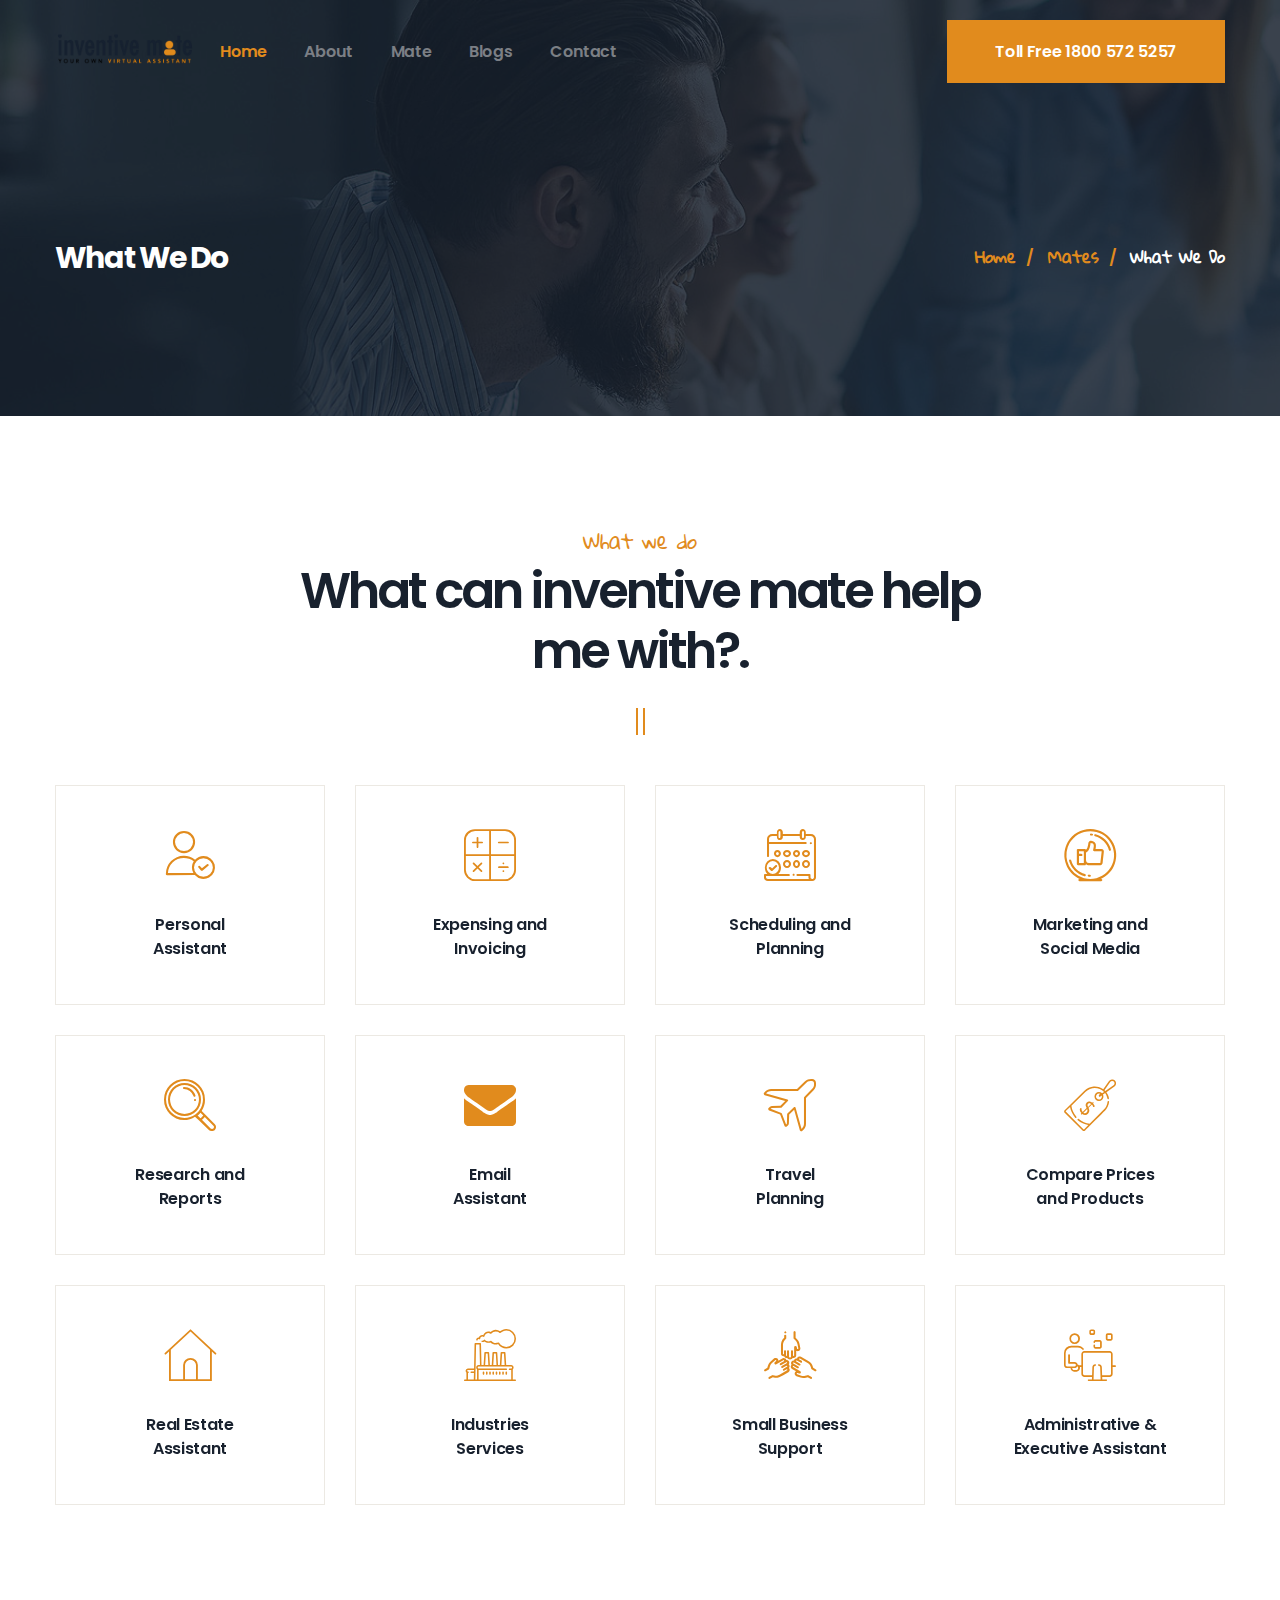
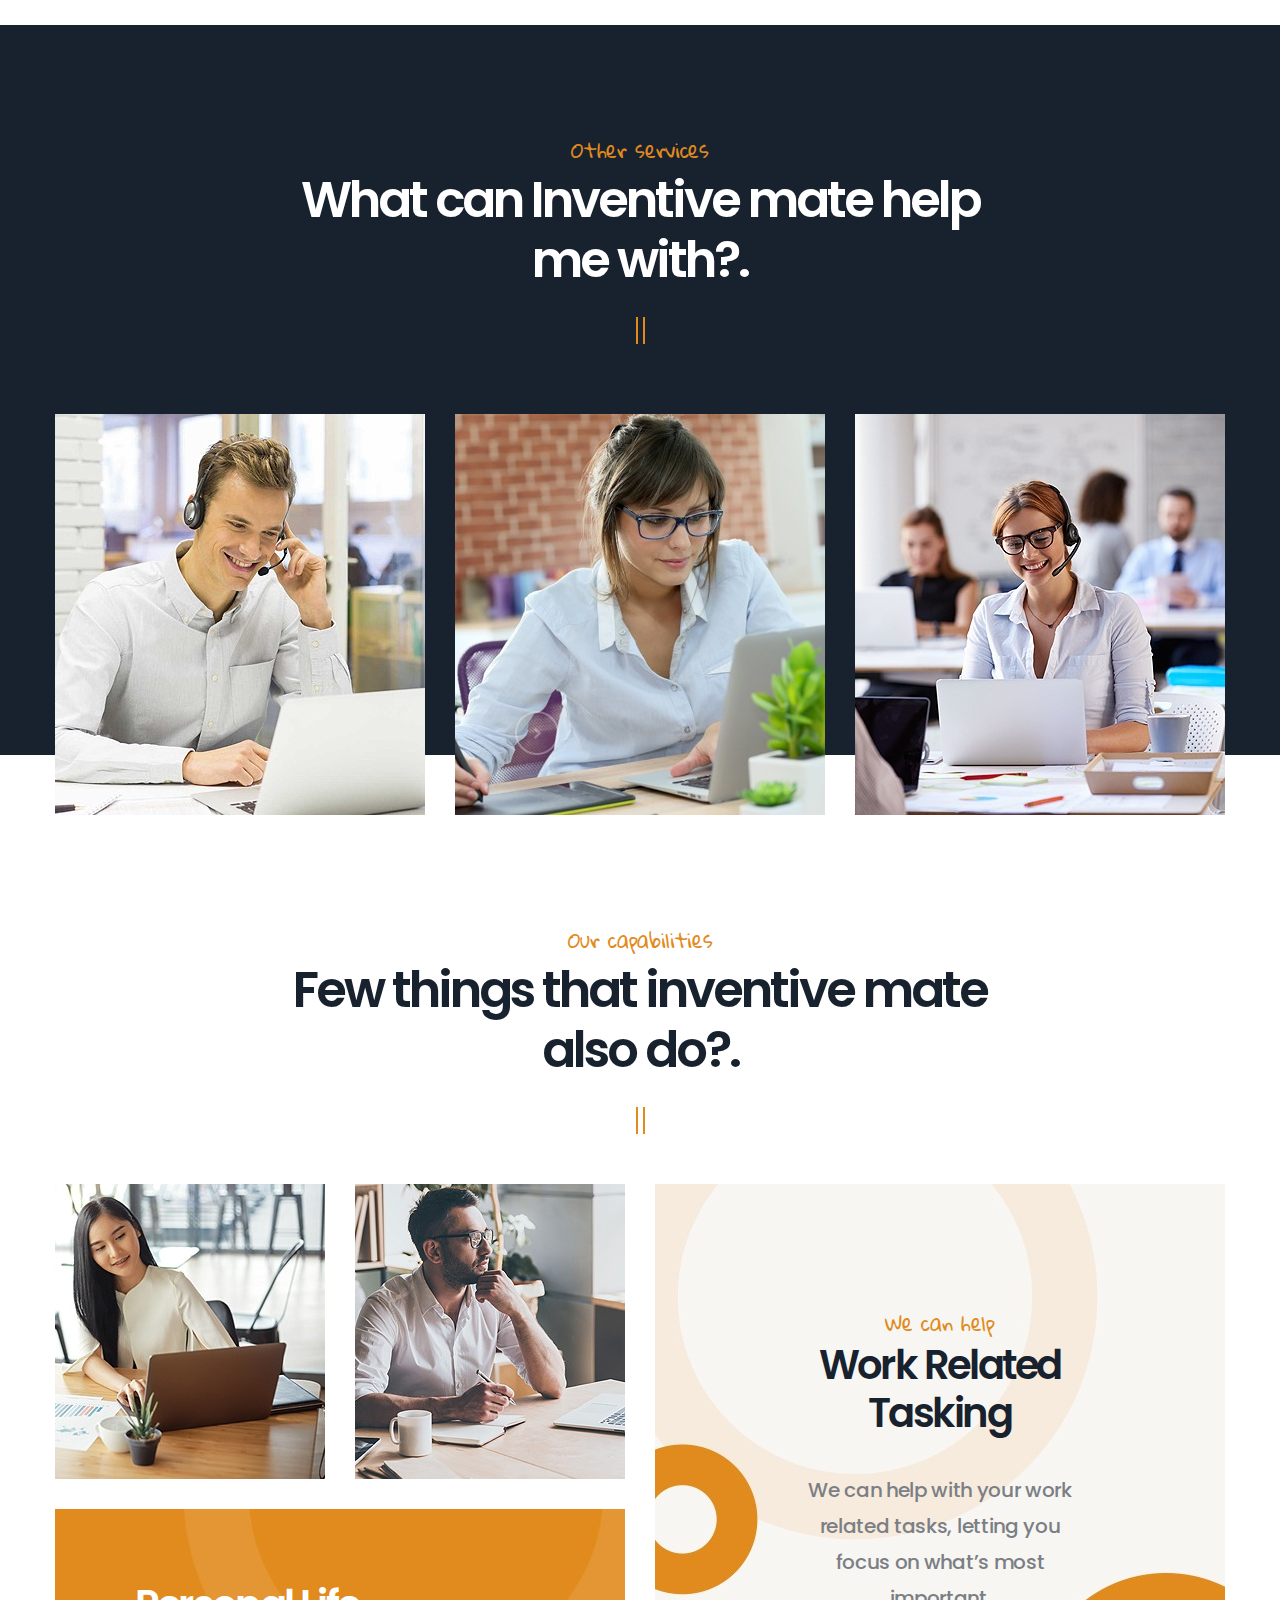
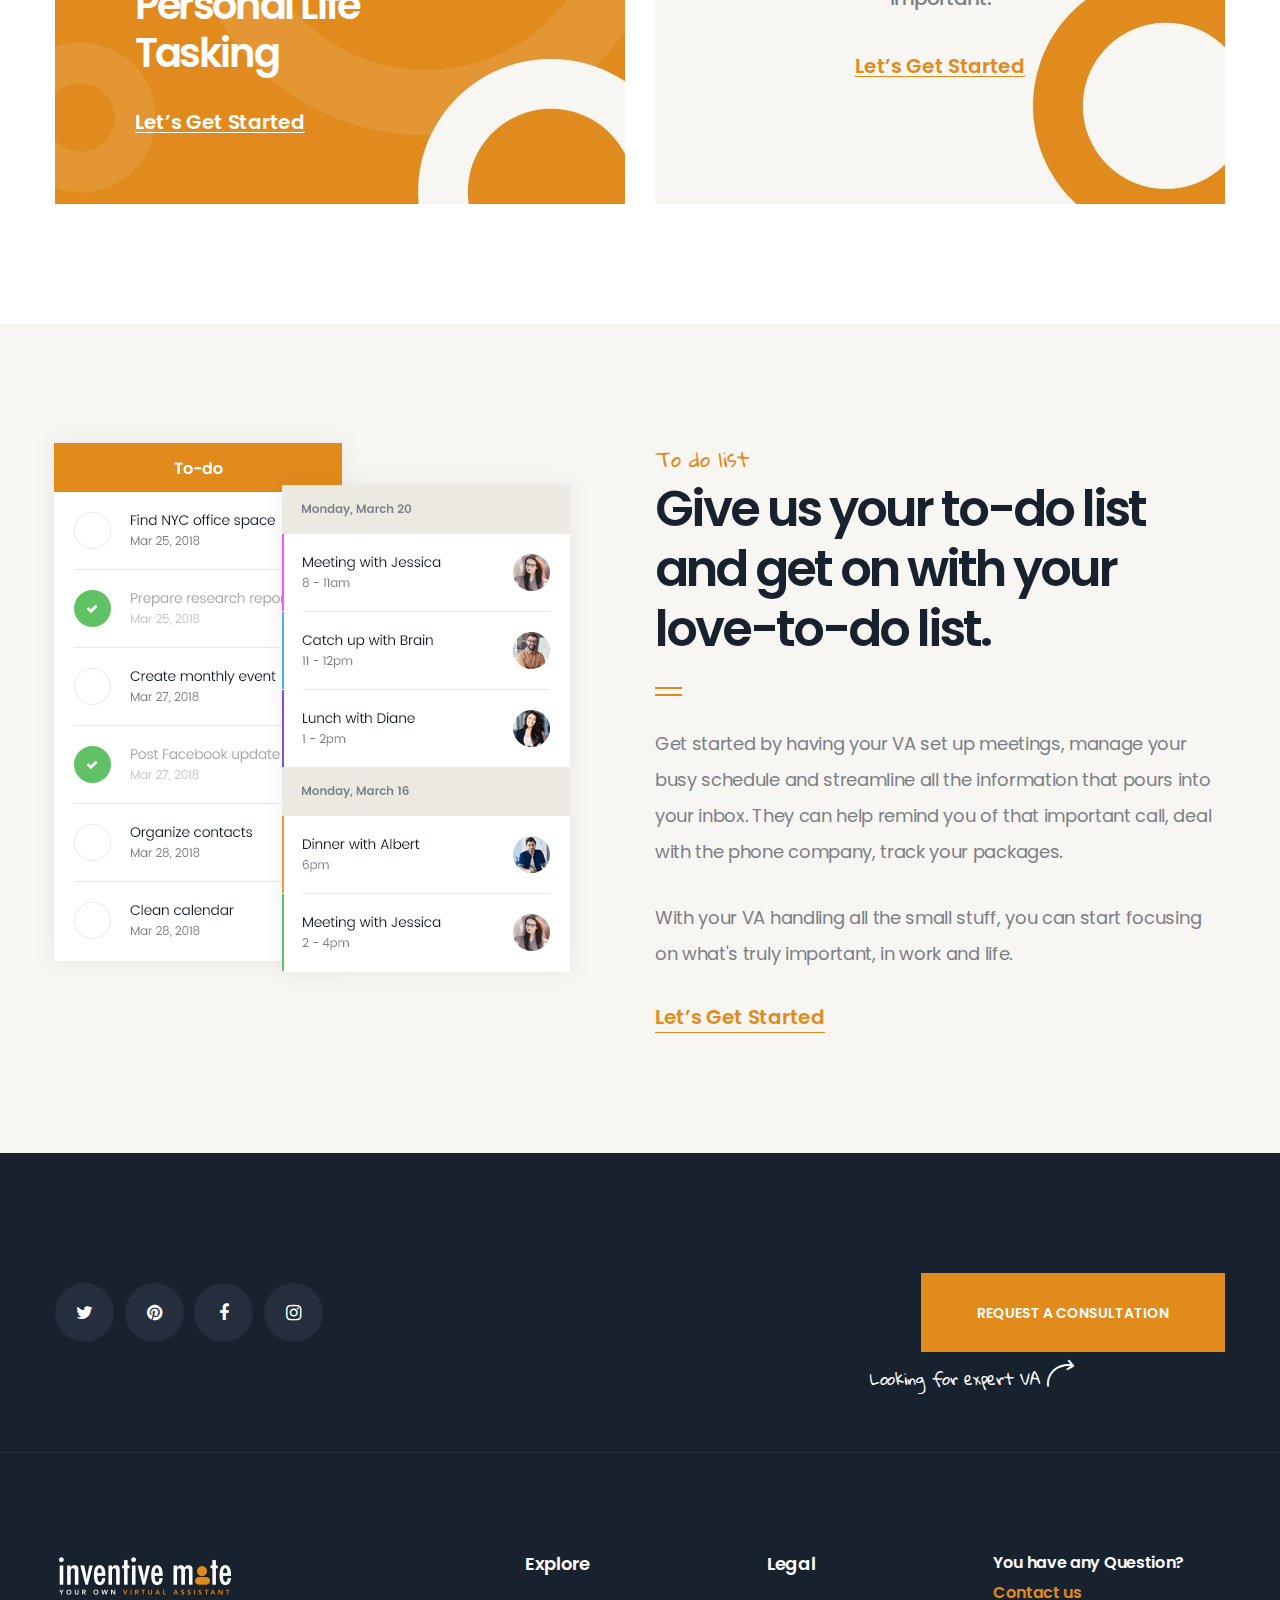
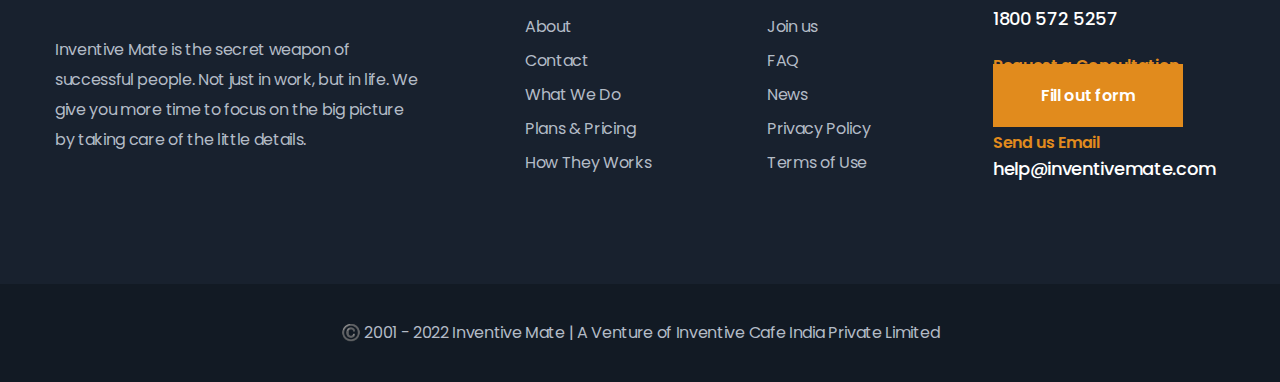
<file: what-we-do.html>
<!DOCTYPE html>
<html lang="en">

<head>
    <meta charset="UTF-8">
    <meta name="viewport" content="width=device-width, initial-scale=1.0">
    <meta http-equiv="X-UA-Compatible" content="ie=edge">
    <title>Inventive Mart || What we do || Responsive HTML 5 Template</title>
    <!-- Favicon Icons -->
    <link rel="apple-touch-icon" sizes="57x57" href="images/favicon/apple-icon-57x57.png">
    <link rel="apple-touch-icon" sizes="60x60" href="images/favicon/apple-icon-60x60.png">
    <link rel="apple-touch-icon" sizes="72x72" href="images/favicon/apple-icon-72x72.png">
    <link rel="apple-touch-icon" sizes="76x76" href="images/favicon/apple-icon-76x76.png">
    <link rel="apple-touch-icon" sizes="114x114" href="images/favicon/apple-icon-114x114.png">
    <link rel="apple-touch-icon" sizes="120x120" href="images/favicon/apple-icon-120x120.png">
    <link rel="apple-touch-icon" sizes="144x144" href="images/favicon/apple-icon-144x144.png">
    <link rel="apple-touch-icon" sizes="152x152" href="images/favicon/apple-icon-152x152.png">
    <link rel="apple-touch-icon" sizes="180x180" href="images/favicon/apple-icon-180x180.png">
    <link rel="icon" type="image/png" sizes="192x192" href="images/favicon/android-icon-192x192.png">
    <link rel="icon" type="image/png" sizes="32x32" href="images/favicon/favicon-32x32.png">
    <link rel="icon" type="image/png" sizes="96x96" href="images/favicon/favicon-96x96.png">
    <link rel="icon" type="image/png" sizes="16x16" href="images/favicon/favicon-16x16.png">
    <link rel="manifest" href="images/favicon/manifest.json">
    <meta name="msapplication-TileColor" content="#ffffff">
    <meta name="msapplication-TileImage" content="images/favicon/ms-icon-144x144.png">
    <meta name="theme-color" content="#ffffff">
    <!-- Main Template Styles -->
    <link rel="stylesheet" type="text/css" href="css/style.css">
    <link rel="stylesheet" type="text/css" href="css/responsive.css">
</head>

<body>
    <div class="preloader"></div><!-- /.preloader -->
    <div class="page-wrapper">
        <header class="site-header header-one">
            <nav class="navbar navbar-expand-lg navbar-light header-navigation stricky">
                <div class="container clearfix">
                    <!-- Brand and toggle get grouped for better mobile display -->
                    <div class="logo-box clearfix">
                        <a class="navbar-brand" href="index.html">
                            <img src="images/resources/inventivemate logo Black.png" class="main-logo" alt="Awesome Image" style="width: 140px;"/>
                        </a>
                        <button class="menu-toggler" data-target=".main-navigation">
                            <span class="fa fa-bars"></span>
                        </button>
                    </div><!-- /.logo-box -->
                    <!-- Collect the nav links, forms, and other content for toggling -->
                    <div class="main-navigation">
                        <ul class=" navigation-box">
                            <li class="current">
                                <a href="index.html">Home</a>
                                <ul class="submenu">
                                  <!--  <li><a href="index.html">Home One</a></li>
                                     <li><a href="index2.html">Home Two</a></li>
                                    <li><a href="index3.html">Home Three</a></li>
                                    <li><a href="index4.html">Home Four</a></li> --->
                                </ul><!--/.submenu--->
                            </li>
                            <li>
                                <a href="about.html">About</a>
                            </li>
                            <li>
                                <a href="#.">Mate</a>
                                <ul class="submenu">
                                     <li><a href="what-we-do.html">What we do</a></li>
                                    <li><a href="why-choose.html">Why choose us</a></li>
                                    <li><a href="how-works.html">How they works</a></li>
                                    <li><a href="pricing.html">Plans & Pricing</a></li>
                                    <li><a href="success.html">Success Stories</a></li>
                                </ul><!-- /.submenu -->
                            </li>
                            <li>
                                <a href="#">Blogs</a>
                                <ul class="submenu">
                                    <!-- <li><a href="news.html">News Page</a></li>
                                    <li><a href="news-details.html">News Details</a></li> -->
                                </ul><!-- /.submenu -->
                            </li>
                            <li>
                                <a href="contact4.html">Contact</a>
                            </li>
                        </ul>
                    </div><!-- /.navbar-collapse -->
                    <div class="right-side-box">
                        <a href="#" class="header-one__link">Toll Free 1800 572 5257</a>
                    </div><!-- /.right-side-box -->
                </div>
                <!-- /.container -->
            </nav>
        </header><!-- /.header-one -->
        <section class="inner-banner inner-banner__two">
            <div class="container flex-row d-flex justify-content-between align-items-center">
                <h2 class="inner-banner__title">What We Do</h2><!-- /.inner-banner__title -->
                <ul class="thm-breadcrumb">
                    <li class="thm-breadcrumb__item">
                        <a href="index.html" class="thm-breadcrumb__link">Home</a>
                    </li><!-- /.thm-breadcrumb__item -->
                    <li class="thm-breadcrumb__item">
                        <a href="#" class="thm-breadcrumb__link">Mates</a>
                    </li><!-- /.thm-breadcrumb__item -->
                    <li class="thm-breadcrumb__item current">
                        <a href="#" class="thm-breadcrumb__link">What We Do</a>
                    </li><!-- /.thm-breadcrumb__item -->
                </ul><!-- /.thm-breadcrumb -->
            </div><!-- /.container -->
        </section><!-- /.inner-banner -->
        <section class="service-two pricing-page">
            <div class="container">
                <div class="sec-title text-center">
                    <span class="tag-line ">What we do</span>
                    <h2 class="title-line ">What can inventive mate help <br> me with?.</h2>
                    <span class="line-block "></span>
                </div><!-- /.sec-title -->
                <div class="row">
                    <div class="col-lg-3 col-md-6 col-sm-12">
                        <div class="service-two__single hvr-bounce-to-top">
                            <i class="inston-icon-user-2 service-two__icon"></i>
                            <h3 class="service-two__title"><a href="#">Personal <br> Assistant</a></h3><!-- /.service-two__title -->
                        </div><!-- /.service-two__single -->
                    </div><!-- /.col-lg-3 -->
                    <div class="col-lg-3 col-md-6 col-sm-12">
                        <div class="service-two__single hvr-bounce-to-top">
                            <i class="inston-icon-calculator-symbols service-two__icon"></i>
                            <h3 class="service-two__title"><a href="#">Expensing and <br> Invoicing</a></h3><!-- /.service-two__title -->
                        </div><!-- /.service-two__single -->
                    </div><!-- /.col-lg-3 -->
                    <div class="col-lg-3 col-md-6 col-sm-12">
                        <div class="service-two__single hvr-bounce-to-top">
                            <i class="inston-icon-appointment service-two__icon"></i>
                            <h3 class="service-two__title"><a href="#">Scheduling and <br> Planning</a></h3><!-- /.service-two__title -->
                        </div><!-- /.service-two__single -->
                    </div><!-- /.col-lg-3 -->
                    <div class="col-lg-3 col-md-6 col-sm-12">
                        <div class="service-two__single hvr-bounce-to-top">
                            <i class="inston-icon-like service-two__icon"></i>
                            <h3 class="service-two__title"><a href="#">Marketing and <br> Social Media</a></h3><!-- /.service-two__title -->
                        </div><!-- /.service-two__single -->
                    </div><!-- /.col-lg-3 -->
                    <div class="col-lg-3 col-md-6 col-sm-12">
                        <div class="service-two__single hvr-bounce-to-top">
                            <i class="inston-icon-loupe service-two__icon"></i>
                            <h3 class="service-two__title"><a href="#">Research and <br> Reports</a></h3><!-- /.service-two__title -->
                        </div><!-- /.service-two__single -->
                    </div><!-- /.col-lg-3 -->
                    <div class="col-lg-3 col-md-6 col-sm-12">
                        <div class="service-two__single hvr-bounce-to-top">
                            <i class="inston-icon-envelope service-two__icon"></i>
                            <h3 class="service-two__title"><a href="#">Email <br> Assistant</a></h3><!-- /.service-two__title -->
                        </div><!-- /.service-two__single -->
                    </div><!-- /.col-lg-3 -->
                    <div class="col-lg-3 col-md-6 col-sm-12">
                        <div class="service-two__single hvr-bounce-to-top">
                            <i class="inston-icon-aeroplane service-two__icon"></i>
                            <h3 class="service-two__title"><a href="#">Travel <br> Planning</a></h3><!-- /.service-two__title -->
                        </div><!-- /.service-two__single -->
                    </div><!-- /.col-lg-3 -->
                    <div class="col-lg-3 col-md-6 col-sm-12">
                        <div class="service-two__single hvr-bounce-to-top">
                            <i class="inston-icon-price service-two__icon"></i>
                            <h3 class="service-two__title"><a href="#">Compare Prices <br> and Products</a></h3><!-- /.service-two__title -->
                        </div><!-- /.service-two__single -->
                    </div><!-- /.col-lg-3 -->
                    <div class="col-lg-3 col-md-6 col-sm-12">
                        <div class="service-two__single hvr-bounce-to-top">
                            <i class="inston-icon-home service-two__icon"></i>
                            <h3 class="service-two__title"><a href="#">Real Estate <br> Assistant</a></h3><!-- /.service-two__title -->
                        </div><!-- /.service-two__single -->
                    </div><!-- /.col-lg-3 -->
                    <div class="col-lg-3 col-md-6 col-sm-12">
                        <div class="service-two__single hvr-bounce-to-top">
                            <i class="inston-icon-factory service-two__icon"></i>
                            <h3 class="service-two__title"><a href="#">Industries <br> Services</a></h3><!-- /.service-two__title -->
                        </div><!-- /.service-two__single -->
                    </div><!-- /.col-lg-3 -->
                    <div class="col-lg-3 col-md-6 col-sm-12">
                        <div class="service-two__single hvr-bounce-to-top">
                            <i class="inston-icon-team service-two__icon"></i>
                            <h3 class="service-two__title"><a href="#">Small Business <br> Support</a></h3><!-- /.service-two__title -->
                        </div><!-- /.service-two__single -->
                    </div><!-- /.col-lg-3 -->
                    <div class="col-lg-3 col-md-6 col-sm-12">
                        <div class="service-two__single hvr-bounce-to-top">
                            <i class="inston-icon-working service-two__icon"></i>
                            <h3 class="service-two__title"><a href="#">Administrative & <br> Executive Assistant</a></h3><!-- /.service-two__title -->
                        </div><!-- /.service-two__single -->
                    </div><!-- /.col-lg-3 -->
                </div><!-- /.row -->
            </div><!-- /.container -->
        </section><!-- /.service-two -->
        <section class="thm-black-bg service-one">
            <div class="container">
                <div class="sec-title text-center">
                    <span class="tag-line ">Other services</span>
                    <h2 class="title-line light">What can Inventive mate help <br> me with?.</h2>
                    <span class="line-block "></span>
                </div><!-- /.sec-title -->
                <div class="row">
                    <div class="col-lg-4">
                        <div class="service-one__single ">
                            <div class="service-one__image">
                                <img src="images/services/services-1-1.jpg" alt="Awesome Image" />
                            </div><!-- /.service-one__image -->
                            <div class="service-one__content">
                                <h3 class="service-one__text"><a href="#">Appointment <br> Booking</a></h3>
                                <a href="#" class="service-one__link"><i class="fa fa-angle-right"></i></a>
                            </div><!-- /.service-one__content -->
                        </div><!-- /.service-one__single -->
                    </div><!-- /.col-lg-4 -->
                    <div class="col-lg-4">
                        <div class="service-one__single ">
                            <div class="service-one__image">
                                <img src="images/services/services-1-2.jpg" alt="Awesome Image" />
                            </div><!-- /.service-one__image -->
                            <div class="service-one__content">
                                <h3 class="service-one__text"><a href="#">Appointment <br> Booking</a></h3>
                                <a href="#" class="service-one__link"><i class="fa fa-angle-right"></i></a>
                            </div><!-- /.service-one__content -->
                        </div><!-- /.service-one__single -->
                    </div><!-- /.col-lg-4 -->
                    <div class="col-lg-4">
                        <div class="service-one__single ">
                            <div class="service-one__image">
                                <img src="images/services/services-1-3.jpg" alt="Awesome Image" />
                            </div><!-- /.service-one__image -->
                            <div class="service-one__content">
                                <h3 class="service-one__text"><a href="#">Appointment <br> Booking</a></h3>
                                <a href="#" class="service-one__link"><i class="fa fa-angle-right"></i></a>
                            </div><!-- /.service-one__content -->
                        </div><!-- /.service-one__single -->
                    </div><!-- /.col-lg-4 -->
                </div><!-- /.row -->
            </div><!-- /.container -->
        </section><!-- /.thm-black-bg -->

        <section class="cta-five">
            <div class="container">
                <div class="sec-title text-center">
                    <span class="tag-line ">Our capabilities</span>
                    <h2 class="title-line ">Few things that inventive mate <br> also do?.</h2>
                    <span class="line-block "></span>
                </div><!-- /.sec-title -->
                <div class="row masonary-layout">
                    <div class="col-lg-3 col-md-6 masonary-item">
                        <img src="images/what-we-do/what-we-do-1-1.jpg" alt="Awesome Image"/>
                    </div><!-- /.col-lg-3 -->
                    <div class="col-lg-3 col-md-6 masonary-item">
                        <img src="images/what-we-do/what-we-do-1-2.jpg" alt="Awesome Image"/>
                    </div><!-- /.col-lg-3 -->
                    <div class="col-lg-6 masonary-item">
                        <div class="cta-five__one cta-five__single text-center" style="background-image: url(images/backgrounds/what-we-do-bg-1-2.jpg);">
                            <span class="cta-five__tag-line">We can help</span>
                            <h3 class="cta-five__title">Work Related <br> Tasking</h3><!-- /.cta-five__title -->
                            <p class="cta-five__text"> We can help with your work <br> related tasks, letting you <br /> focus on what’s most <br> important.</p><!-- /.cta-five__text -->
                            <a href="#" class="cta-five__link">Let’s Get Started</a>
                        </div><!-- /.cta-five__one -->
                    </div><!-- /.col-lg-6 -->
                    <div class="col-lg-6 masonary-item">
                        <div class="cta-five__two cta-five__single" style="background-image: url(images/backgrounds/what-we-do-bg-1-1.jpg);">
                            <h3 class="cta-five__title light">Personal Life <br> Tasking</h3><!-- /.cta-five__title -->
                            <a href="#" class="cta-five__link light">Let’s Get Started</a>
                        </div><!-- /.cta-five__two -->
                    </div><!-- /.col-lg-6 -->
                </div><!-- /.row -->
            </div><!-- /.container -->
        </section><!-- /.cta-five -->
        <section class="todo-list-style-one">
            <div class="container">
                <div class="row">
                    <div class="col-lg-6">
                        <div class="image-block">
                            <img src="images/resources/moc-1-1.png" alt="Awesome Image" />
                        </div><!-- /.image-block -->
                    </div><!-- /.col-lg-6 -->
                    <div class="col-lg-6">
                        <div class="content-block">
                            <div class="sec-title">
                                <span class="tag-line ">To do list</span>
                                <h2 class="title-line">Give us your to-do list <br> and get on with your <br> love-to-do list.</h2>
                                <span class="line-block-two "></span>
                            </div><!-- /.sec-title -->
                            <p>Get started by having your VA set up meetings, manage your busy schedule and streamline all the information that pours into your inbox. They can help remind you of that important call, deal with the phone company, track your packages.</p>
                            <p>With your VA handling all the small stuff, you can start focusing <br> on what's truly important, in work and life.</p>
                            <a href="#" class="more-link">Let’s Get Started</a>
                        </div><!-- /.content-block -->
                    </div><!-- /.col-lg-6 -->
                </div><!-- /.row -->
            </div><!-- /.container -->
        </section><!-- /.todo-list-style-one -->
        <footer class="site-footer footer-one footer-inner-page">
            <div class="upper-footer">
                <div class="container">
                    <div class="social-block">
                        <a href="https://www.twitter.com/InventiveMate/"><i class="fa fa-twitter"></i></a>
                        <a href="https://in.pinterest.com/InventiveMate/"><i class="fa fa-pinterest"></i></a>
                        <a href="https://www.facebook.com/InventiveMate/"><i class="fa fa-facebook-f"></i></a>
                        <a href="https://www.instagram.com/InventiveMate/"><i class="fa fa-instagram"></i></a>
                    </div><!-- /.social-block -->
                    <div class="button-block">
                        <a class="thm-btn" href="https:wa.me/919700801234">Request a Consultation</a>
                        <span class="btn-tagline">Looking for expert VA <i class="inston-icon-share"></i></span>
                    </div><!-- /.button-block -->
                </div><!-- /.container -->
            </div><!-- /.upper-footer -->
            <div class="middle-footer">
                <div class="container">
                    <div class="row">
                        <div class="col-lg-4">
                            <div class="footer-widget">
                                <a href="index.html" class="footer-logo"><img src="images/resources/inventivemate logo White.png" alt="Awesome Image"style="width:180px" /></a>
                                <p>Inventive Mate is the secret weapon of successful people. Not just in work, but in life. We give you more time to focus on the big picture by taking care of the little details.</p>
                            </div><!-- /.footer-widget -->
                        </div><!-- /.col-lg-4 -->
                        <div class="col-lg-3">
                            <div class="footer-widget explore-widget">
                                <div class="widget-title">
                                    <h3>Explore</h3>
                                </div><!-- /.widget-title -->
                                <ul class="links-list">
                                    <li><a href="#">About</a></li>
                                    <li><a href="#">Contact</a></li>
                                    <li><a href="#">What We Do</a></li>
                                    <li><a href="#">Plans & Pricing</a></li>
                                    <li><a href="#">How They Works</a></li>
                                </ul><!-- /.links-list -->
                            </div><!-- /.footer-widget -->
                        </div><!-- /.col-lg-3 -->
                        <div class="col-lg-2">
                            <div class="footer-widget legal-widget">
                                <div class="widget-title">
                                    <h3>Legal</h3>
                                </div><!-- /.widget-title -->
                                <ul class="links-list">
                                    <li><a href="#">Join us</a></li>
                                    <li><a href="#">FAQ</a></li>
                                    <li><a href="#">News</a></li>
                                    <li><a href="#">Privacy Policy</a></li>
                                    <li><a href="#">Terms of Use</a></li>
                                </ul><!-- /.links-list -->
                            </div><!-- /.footer-widget -->
                        </div><!-- /.col-lg-2 -->
                        <div class="col-lg-3">
                            <div class="footer-widget contact-widget">
                                <div class="widget-title">
                                    <h3>You have any Question?</h3>
                                </div><!-- /.widget-title -->
                                <p>Contact us <br>
                                    <strong>1800 572 5257</strong></p>
                                <p>Request a Consultation <br>
                                    <a href="https:wa.me/919700801234" class="header-one__link"style="color:white;">Fill out form</a></p>
                                <p>Send us Email <br>
                                    <strong>help@inventivemate.com</strong></p>
                            </div><!-- /.footer-widget -->
                        </div><!-- /.col-lg-3 -->
                    </div><!-- /.row -->
                </div><!-- /.container -->
            </div><!-- /.middle-footer -->
            <div class="bottom-footer text-center">
                <div class="container">
                    <p>©️ 2001 - 2022 Inventive Mate | A Venture of Inventive Cafe India Private Limited</p>
                </div><!-- /.container -->
            </div><!-- /.bottom-footer -->
        </footer><!-- /.site-footer footer-one -->
    </div><!-- /.page-wrapper -->
    <a href="#" data-target="html" class="scroll-to-target scroll-to-top"><i class="fa fa-angle-up"></i></a>
    <script src="js/jquery.js"></script>
    <script src="js/bootstrap.bundle.min.js"></script>
    <script src="js/isotope.js"></script>
    <script src="js/swiper.min.js"></script>
    <script src="js/owl.carousel.min.js"></script>
    <script src="js/theme.js"></script>
</body>

</html>
</file>
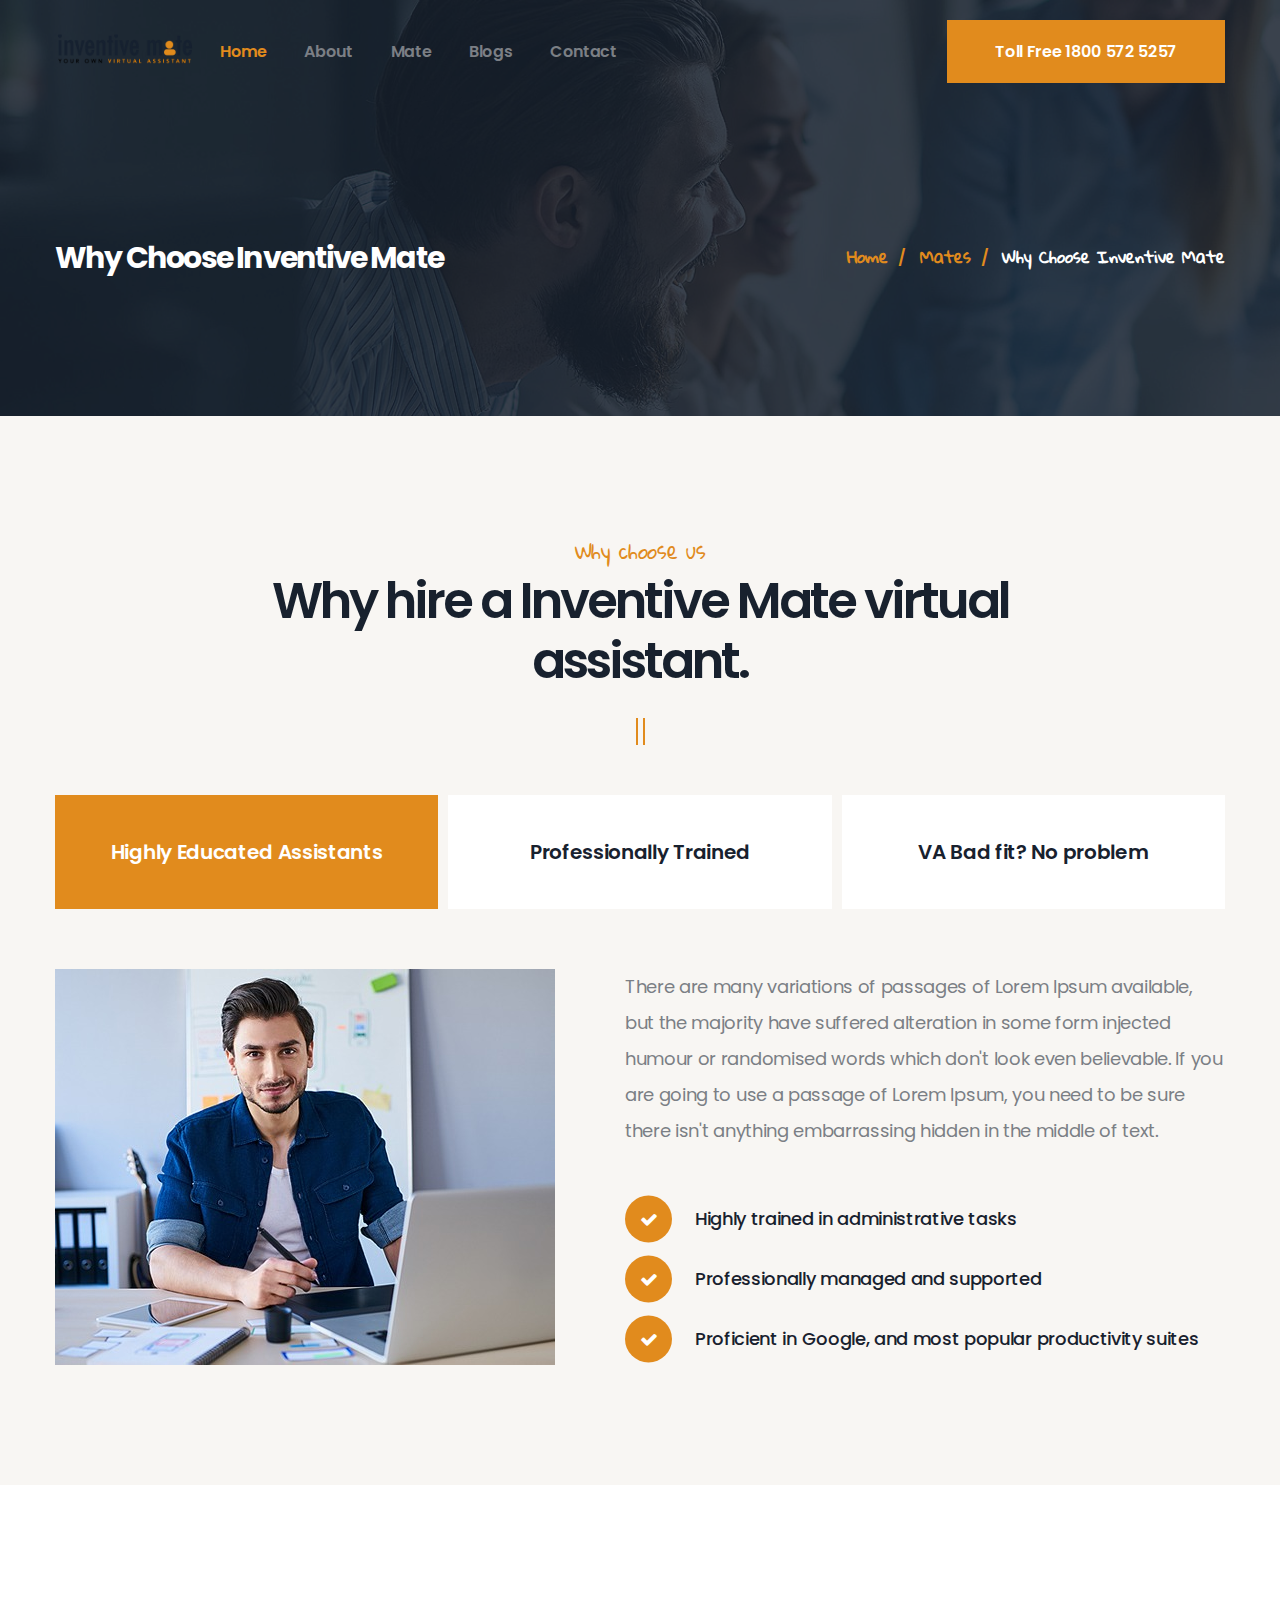
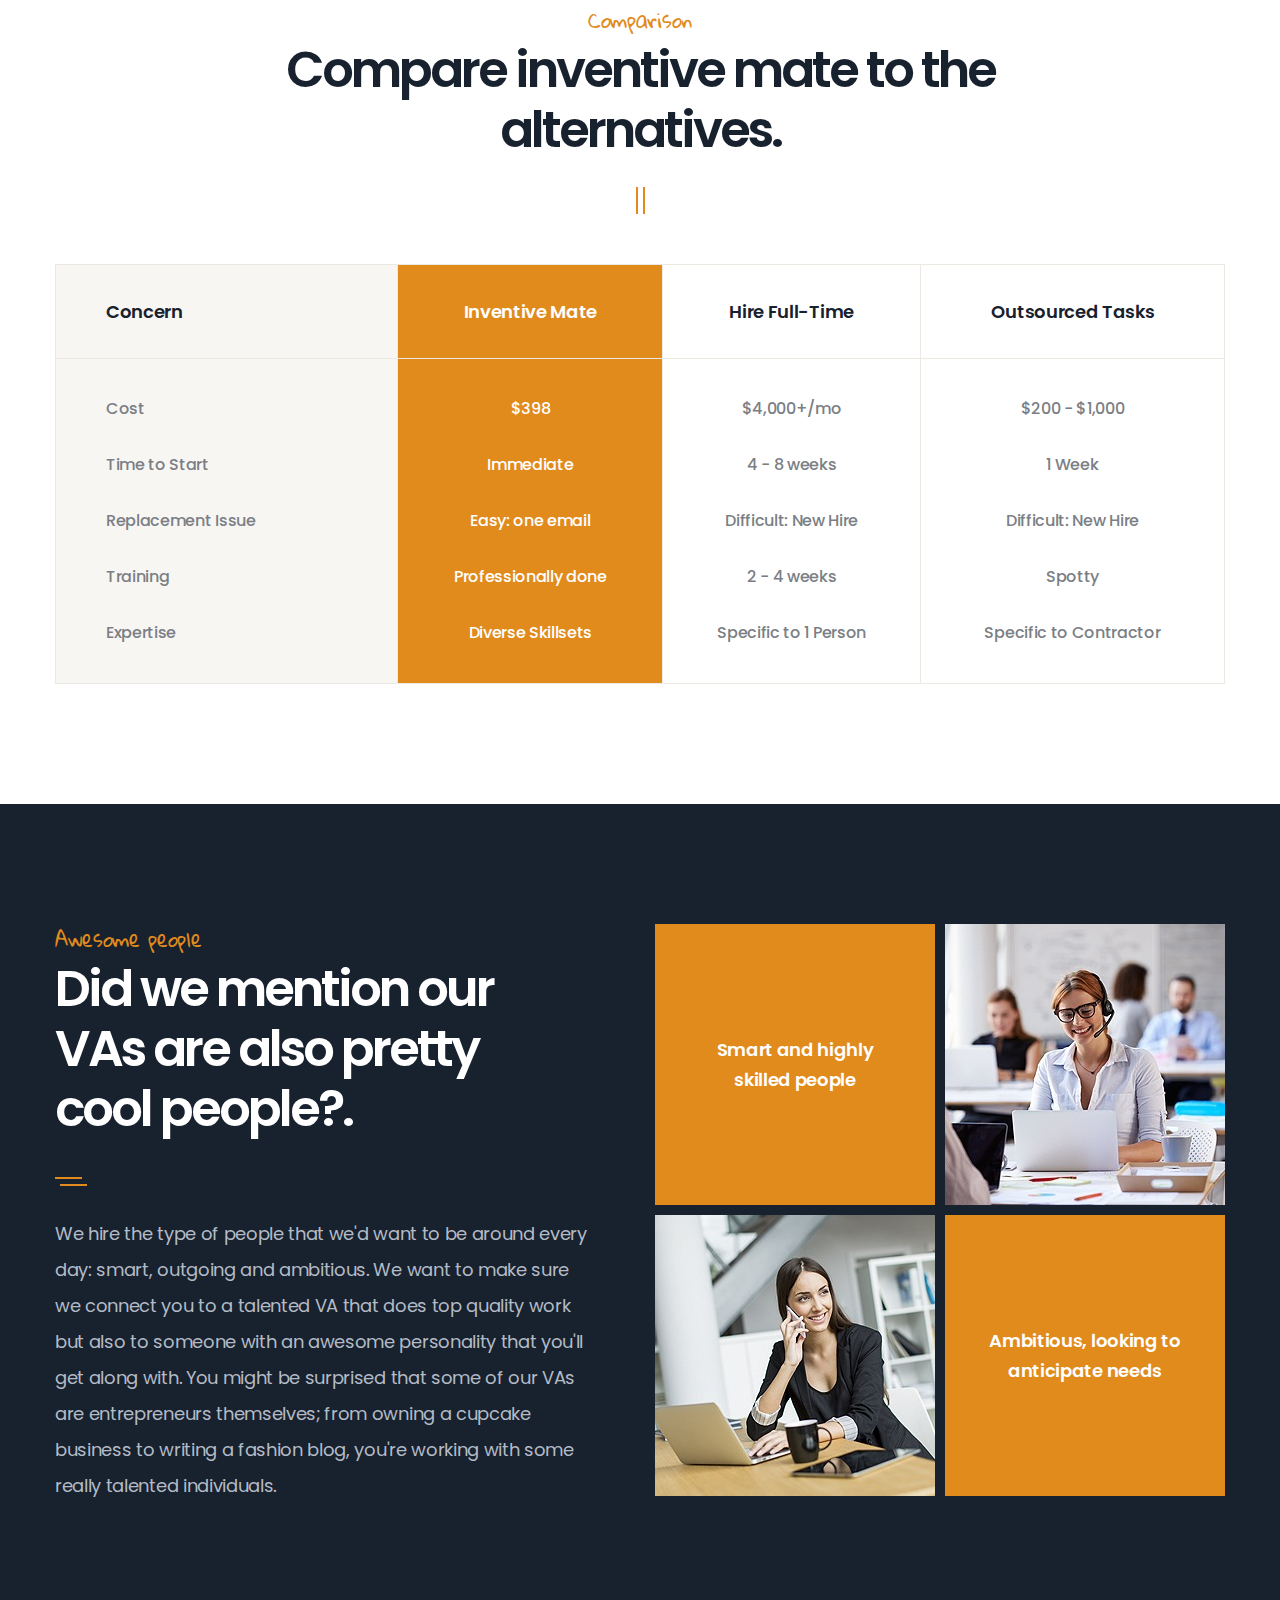
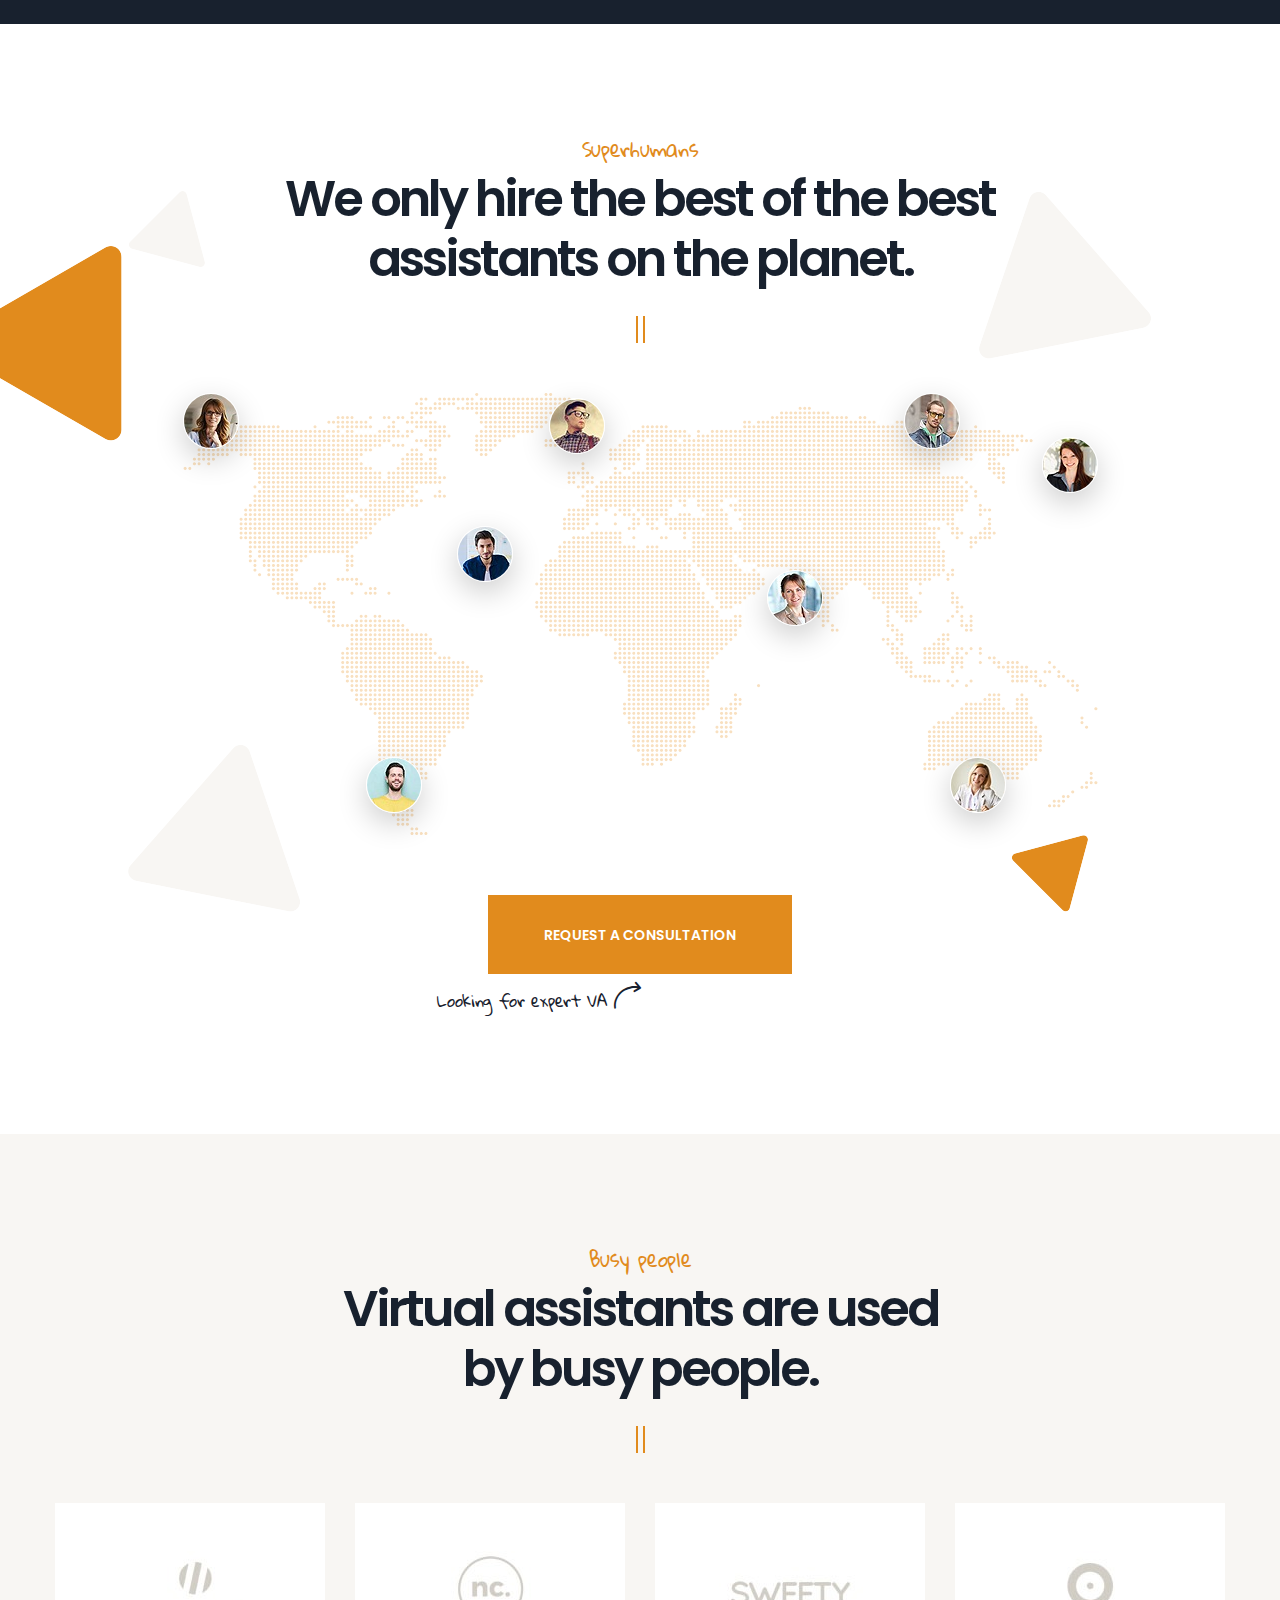
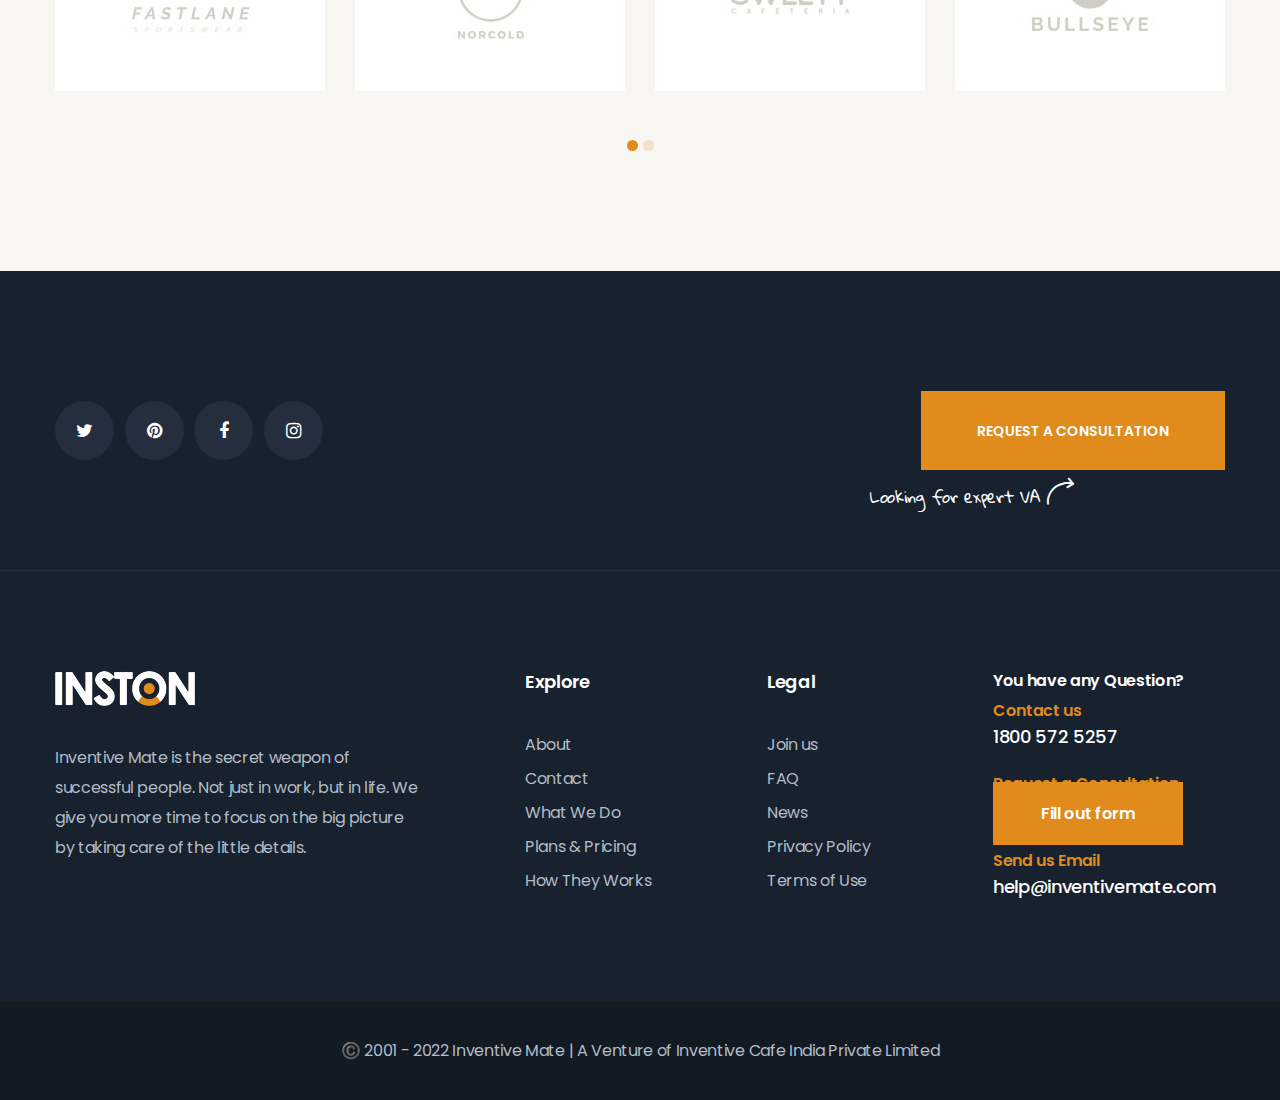
<file: why-choose.html>
<!DOCTYPE html>
<html lang="en">

<head>
    <meta charset="UTF-8">
    <meta name="viewport" content="width=device-width, initial-scale=1.0">
    <meta http-equiv="X-UA-Compatible" content="ie=edge">
    <title> || Inventive Mate | Your Own Virtual Assistant || </title>
    <!-- Favicon Icons -->
    <link rel="apple-touch-icon" sizes="57x57" href="images/favicon/apple-icon-57x57.png">
    <link rel="apple-touch-icon" sizes="60x60" href="images/favicon/apple-icon-60x60.png">
    <link rel="apple-touch-icon" sizes="72x72" href="images/favicon/apple-icon-72x72.png">
    <link rel="apple-touch-icon" sizes="76x76" href="images/favicon/apple-icon-76x76.png">
    <link rel="apple-touch-icon" sizes="114x114" href="images/favicon/apple-icon-114x114.png">
    <link rel="apple-touch-icon" sizes="120x120" href="images/favicon/apple-icon-120x120.png">
    <link rel="apple-touch-icon" sizes="144x144" href="images/favicon/apple-icon-144x144.png">
    <link rel="apple-touch-icon" sizes="152x152" href="images/favicon/apple-icon-152x152.png">
    <link rel="apple-touch-icon" sizes="180x180" href="images/favicon/apple-icon-180x180.png">
    <link rel="icon" type="image/png" sizes="192x192" href="images/favicon/android-icon-192x192.png">
    <link rel="icon" type="image/png" sizes="32x32" href="images/favicon/favicon-32x32.png">
    <link rel="icon" type="image/png" sizes="96x96" href="images/favicon/favicon-96x96.png">
    <link rel="icon" type="image/png" sizes="16x16" href="images/favicon/favicon-16x16.png">
    <link rel="manifest" href="images/favicon/manifest.json">
    <meta name="msapplication-TileColor" content="#ffffff">
    <meta name="msapplication-TileImage" content="images/favicon/ms-icon-144x144.png">
    <meta name="theme-color" content="#ffffff">
    <!-- Main Template Styles -->
    <link rel="stylesheet" type="text/css" href="css/style.css">
    <link rel="stylesheet" type="text/css" href="css/responsive.css">
</head>

<body>
    <div class="preloader"></div><!-- /.preloader -->
    <div class="page-wrapper">
        <header class="site-header header-one">
            <nav class="navbar navbar-expand-lg navbar-light header-navigation stricky">
                <div class="container clearfix">
                    <!-- Brand and toggle get grouped for better mobile display -->
                    <div class="logo-box clearfix">
                        <a class="navbar-brand" href="index.html">
                            <img src="images/resources/inventivemate logo Black.png" class="main-logo" alt="Awesome Image" style="width: 140px;"/>
                        </a>
                        <button class="menu-toggler" data-target=".main-navigation">
                            <span class="fa fa-bars"></span>
                        </button>
                    </div><!-- /.logo-box -->
                    <!-- Collect the nav links, forms, and other content for toggling -->
                    <div class="main-navigation">
                        <ul class=" navigation-box">
                            <li class="current">
                                <a href="index.html">Home</a>
                                <ul class="submenu">
                                  <!--  <li><a href="index.html">Home One</a></li>
                                     <li><a href="index2.html">Home Two</a></li>
                                    <li><a href="index3.html">Home Three</a></li>
                                    <li><a href="index4.html">Home Four</a></li> --->
                                </ul><!--/.submenu--->
                            </li>
                            <li>
                                <a href="about.html">About</a>
                            </li>
                            <li>
                                <a href="#.">Mate</a>
                                <ul class="submenu">
                                     <li><a href="what-we-do.html">What we do</a></li>
                                    <li><a href="why-choose.html">Why choose us</a></li>
                                    <li><a href="how-works.html">How they works</a></li>
                                    <li><a href="pricing.html">Plans & Pricing</a></li>
                                    <li><a href="success.html">Success Stories</a></li>
                                </ul><!-- /.submenu -->
                            </li>
                            <li>
                                <a href="#">Blogs</a>
                                <ul class="submenu">
                                    <!-- <li><a href="news.html">News Page</a></li>
                                    <li><a href="news-details.html">News Details</a></li> -->
                                </ul><!-- /.submenu -->
                            </li>
                            <li>
                                <a href="contact4.html">Contact</a>
                            </li>
                        </ul>
                    </div><!-- /.navbar-collapse -->
                    <div class="right-side-box">
                        <a href="#" class="header-one__link">Toll Free 1800 572 5257</a>
                    </div><!-- /.right-side-box -->
                </div>
                <!-- /.container -->
            </nav>
        </header><!-- /.header-one -->
        <section class="inner-banner inner-banner__two">
            <div class="container flex-row d-flex justify-content-between align-items-center">
                <h2 class="inner-banner__title">Why Choose Inventive Mate</h2><!-- /.inner-banner__title -->
                <ul class="thm-breadcrumb">
                    <li class="thm-breadcrumb__item">
                        <a href="index.html" class="thm-breadcrumb__link">Home</a>
                    </li><!-- /.thm-breadcrumb__item -->
                    <li class="thm-breadcrumb__item">
                        <a href="#" class="thm-breadcrumb__link">Mates</a>
                    </li><!-- /.thm-breadcrumb__item -->
                    <li class="thm-breadcrumb__item current">
                        <a href="#" class="thm-breadcrumb__link">Why Choose Inventive Mate</a>
                    </li><!-- /.thm-breadcrumb__item -->
                </ul><!-- /.thm-breadcrumb -->
            </div><!-- /.container -->
        </section><!-- /.inner-banner -->
        <section class="features-tab-two thm-gray-bg">
            <div class="container">
                <div class="sec-title text-center">
                    <span class="tag-line ">Why choose us</span>
                    <h2 class="title-line">Why hire a Inventive Mate virtual <br> assistant.</h2>
                    <span class="line-block"></span>
                </div><!-- /.sec-title -->
                <ul class="nav nav-tabs features-tab-two__list" role="tablist">
                    <li class="nav-item features-tab-two__list-item">
                        <a class="nav-link active features-tab-two__list-link" href="#features-tab-1" role="tab" data-toggle="tab">
                            <span class="features-tab-two__list-title">Highly Educated Assistants</span>
                        </a>
                    </li>
                    <li class="nav-item features-tab-two__list-item">
                        <a class="nav-link features-tab-two__list-link" href="#features-tab-2" role="tab" data-toggle="tab">
                            <span class="features-tab-two__list-title">Professionally Trained</span>
                        </a>
                    </li>
                    <li class="nav-item features-tab-two__list-item">
                        <a class="nav-link features-tab-two__list-link" href="#features-tab-3" role="tab" data-toggle="tab">
                            <span class="features-tab-two__list-title">VA Bad fit? No problem</span>
                        </a>
                    </li>
                </ul>
                <div class="tab-content">
                    <div role="tabpanel" class="tab-pane show active  animated fadeInUp" id="features-tab-1">
                        <div class="row no-gutters">
                            <div class="col-lg-6">
                                <img src="images/resources/tab-2-1.jpg" class="features-tab-two__image" alt="Awesome Image"/>
                            </div><!-- /.col-lg-6 -->
                            <div class="col-lg-6">
                                <div class="features-tab-two__content">
                                    <p class="features-tab-two__text large-paragraph">There are many variations of passages of Lorem Ipsum available, but the majority have suffered alteration in some form injected humour or randomised words which don't look even believable. If you are going to use a passage of Lorem Ipsum, you need to be sure there isn't anything embarrassing hidden in the middle of text.</p><!-- /.features-tab-two__text large-paragraph -->
                                    <ul class="features-tab-two__content-list">
                                        <li class="features-tab-two__content-list-item">
                                            <i class="fa fa-check"></i>
                                            Highly trained in administrative tasks
                                        </li><!-- /.features-tab-two__content-list-item -->
                                        <li class="features-tab-two__content-list-item">
                                            <i class="fa fa-check"></i>
                                            Professionally managed and supported
                                        </li><!-- /.features-tab-two__content-list-item -->
                                        <li class="features-tab-two__content-list-item">
                                            <i class="fa fa-check"></i>
                                            Proficient in Google, and most popular productivity suites
                                        </li><!-- /.features-tab-two__content-list-item -->
                                    </ul><!-- /.features-tab-two__content-list -->
                                </div><!-- /.features-tab-two__content -->
                            </div><!-- /.col-lg-6 -->
                        </div><!-- /.row -->
                    </div><!-- /.tab-pane -->
                    <div role="tabpanel" class="tab-pane show  animated fadeInUp" id="features-tab-2">
                        <div class="row no-gutters">
                            <div class="col-lg-6">
                                <img src="images/resources/tab-2-1.jpg" class="features-tab-two__image" alt="Awesome Image"/>
                            </div><!-- /.col-lg-6 -->
                            <div class="col-lg-6">
                                <div class="features-tab-two__content">
                                    <p class="features-tab-two__text large-paragraph">There are many variations of passages of Lorem Ipsum available, but the majority have suffered alteration in some form injected humour or randomised words which don't look even believable. If you are going to use a passage of Lorem Ipsum, you need to be sure there isn't anything embarrassing hidden in the middle of text.</p><!-- /.features-tab-two__text large-paragraph -->
                                    <ul class="features-tab-two__content-list">
                                        <li class="features-tab-two__content-list-item">
                                            <i class="fa fa-check"></i>
                                            Highly trained in administrative tasks
                                        </li><!-- /.features-tab-two__content-list-item -->
                                        <li class="features-tab-two__content-list-item">
                                            <i class="fa fa-check"></i>
                                            Professionally managed and supported
                                        </li><!-- /.features-tab-two__content-list-item -->
                                        <li class="features-tab-two__content-list-item">
                                            <i class="fa fa-check"></i>
                                            Proficient in Google, and most popular productivity suites
                                        </li><!-- /.features-tab-two__content-list-item -->
                                    </ul><!-- /.features-tab-two__content-list -->
                                </div><!-- /.features-tab-two__content -->
                            </div><!-- /.col-lg-6 -->
                        </div><!-- /.row -->
                    </div><!-- /.tab-pane -->
                    <div role="tabpanel" class="tab-pane show  animated fadeInUp" id="features-tab-3">
                        <div class="row no-gutters">
                            <div class="col-lg-6">
                                <img src="images/resources/tab-2-1.jpg" class="features-tab-two__image" alt="Awesome Image"/>
                            </div><!-- /.col-lg-6 -->
                            <div class="col-lg-6">
                                <div class="features-tab-two__content">
                                    <p class="features-tab-two__text large-paragraph">There are many variations of passages of Lorem Ipsum available, but the majority have suffered alteration in some form injected humour or randomised words which don't look even believable. If you are going to use a passage of Lorem Ipsum, you need to be sure there isn't anything embarrassing hidden in the middle of text.</p><!-- /.features-tab-two__text large-paragraph -->
                                    <ul class="features-tab-two__content-list">
                                        <li class="features-tab-two__content-list-item">
                                            <i class="fa fa-check"></i>
                                            Highly trained in administrative tasks
                                        </li><!-- /.features-tab-two__content-list-item -->
                                        <li class="features-tab-two__content-list-item">
                                            <i class="fa fa-check"></i>
                                            Professionally managed and supported
                                        </li><!-- /.features-tab-two__content-list-item -->
                                        <li class="features-tab-two__content-list-item">
                                            <i class="fa fa-check"></i>
                                            Proficient in Google, and most popular productivity suites
                                        </li><!-- /.features-tab-two__content-list-item -->
                                    </ul><!-- /.features-tab-two__content-list -->
                                </div><!-- /.features-tab-two__content -->
                            </div><!-- /.col-lg-6 -->
                        </div><!-- /.row -->
                    </div><!-- /.tab-pane -->
                </div><!-- /.tab-content -->
            </div><!-- /.container -->
        </section><!-- /.features-tab-two -->
        <section class="comparison-table why-choose-page">
            <div class="container">
                <div class="sec-title text-center">
                    <span class="tag-line ">Comparison</span>
                    <h2 class="title-line">Compare inventive mate to the <br> alternatives.</h2>
                    <span class="line-block"></span>
                </div><!-- /.sec-title -->
                <div class="table-responsive">
                    <table class="comparison-table__table">
                        <thead>
                            <tr>
                                <th>Concern</th>
                                <th>Inventive Mate</th>
                                <th>Hire Full-Time</th>
                                <th>Outsourced Tasks</th>
                            </tr>
                        </thead>
                        <tbody>
                            <tr>
                                <td>Cost</td>
                                <td>$398</td>
                                <td>$4,000+/mo</td>
                                <td>$200 - $1,000</td>
                            </tr>
                            <tr>
                                <td>Time to Start</td>
                                <td>Immediate</td>
                                <td>4 - 8 weeks</td>
                                <td>1 Week</td>
                            </tr>
                            <tr>
                                <td>Replacement Issue</td>
                                <td>Easy: one email</td>
                                <td>Difficult: New Hire</td>
                                <td>Difficult: New Hire</td>
                            </tr>
                            <tr>
                                <td>Training</td>
                                <td>Professionally done</td>
                                <td>2 - 4 weeks</td>
                                <td>Spotty</td>
                            </tr>
                            <tr>
                                <td>Expertise</td>
                                <td>Diverse Skillsets</td>
                                <td>Specific to 1 Person</td>
                                <td>Specific to Contractor</td>
                            </tr>
                        </tbody>
                    </table>
                </div><!-- /.table-responsive -->
            </div><!-- /.container -->
        </section><!-- /.comparison-table -->
        <section class="features-two thm-black-bg">
            <div class="container">
                <div class="row">
                    <div class="col-xl-6">
                        <div class="features-two__content">
                            <div class="sec-title text-left">
                                <span class="tag-line ">Awesome people</span>
                                <h2 class="title-line light">Did we mention our <br> VAs are also pretty <br> cool people?.</h2>
                                <span class="line-block line-block-two"></span>
                            </div><!-- /.sec-title -->
                            <p class="features-two__text">We hire the type of people that we'd want to be around every day: smart, outgoing and ambitious. We want to make sure we connect you to a talented VA that does top quality work but also to someone with an awesome personality that you'll get along with. You might be surprised that some of our VAs are entrepreneurs themselves; from owning a cupcake business to writing a fashion blog, you're working with some really talented individuals.</p><!-- /.features-two__text -->
                        </div><!-- /.features-two__content -->
                    </div><!-- /.col-lg-6 -->
                    <div class="col-xl-6">
                        <div class="features-two__box">
                            <div class="row no-gutters">
                                <div class="col-lg-6 d-flex ">
                                    <h3 class="features-two__box-title thm-base-bg align-items-center justify-content-center d-flex text-center">Smart and highly <br> skilled people</h3><!-- /.features-two__box-title -->
                                </div><!-- /.col-lg-6 -->
                                <div class="col-lg-6">
                                    <img src="images/resources/people-1-1.jpg" alt="Awesome Image" />
                                </div><!-- /.col-lg-6 -->
                            </div><!-- /.row -->
                            <div class="row flex-row-reverse no-gutters">
                                <div class="col-lg-6 d-flex">
                                    <h3 class="features-two__box-title thm-base-bg align-items-center justify-content-center d-flex text-center">Ambitious, looking to <br>anticipate needs</h3><!-- /.features-two__box-title -->
                                </div><!-- /.col-lg-6 -->
                                <div class="col-lg-6">
                                    <img src="images/resources/people-1-2.jpg" alt="Awesome Image" />
                                </div><!-- /.col-lg-6 -->
                            </div><!-- /.row -->
                        </div><!-- /.features-two__box -->
                    </div><!-- /.col-lg-6 -->
                </div><!-- /.row -->
            </div><!-- /.container -->
        </section><!-- /.features-two thm-black-bg -->
        <section class="map-style-one">
            <img src="images/resources/map-shape-1-1.png" alt="Awesome Image" class="map-shape-1-1" />
            <img src="images/resources/map-shape-1-2.png" alt="Awesome Image" class="map-shape-1-2" />
            <img src="images/resources/map-shape-1-3.png" alt="Awesome Image" class="map-shape-1-3" />
            <img src="images/resources/map-shape-1-4.png" alt="Awesome Image" class="map-shape-1-4" />
            <img src="images/resources/map-shape-1-5.png" alt="Awesome Image" class="map-shape-1-5" />
            <div class="container text-center">
                <div class="sec-title text-center">
                    <span class="tag-line ">Superhumans</span>
                    <h2 class="title-line ">We only hire the best of the best <br> assistants on the planet.</h2>
                    <span class="line-block "></span>
                </div><!-- /.sec-title -->
                <div class="map-blocks text-center">
                    <img src="images/resources/map-1-1.png" class="map-image" alt="Awesome Image" />
                    <div class="map-person-1">
                        <img src="images/resources/map-p-1-1.jpg" alt="Awesome Image" />
                    </div><!-- /.map-person person-1 -->
                    <div class="map-person-2">
                        <img src="images/resources/map-p-1-2.jpg" alt="Awesome Image" />
                    </div><!-- /.map-person person-1 -->
                    <div class="map-person-3">
                        <img src="images/resources/map-p-1-3.jpg" alt="Awesome Image" />
                    </div><!-- /.map-person person-1 -->
                    <div class="map-person-4">
                        <img src="images/resources/map-p-1-4.jpg" alt="Awesome Image" />
                    </div><!-- /.map-person person-1 -->
                    <div class="map-person-5">
                        <img src="images/resources/map-p-1-5.jpg" alt="Awesome Image" />
                    </div><!-- /.map-person person-1 -->
                    <div class="map-person-6">
                        <img src="images/resources/map-p-1-6.jpg" alt="Awesome Image" />
                    </div><!-- /.map-person person-1 -->
                    <div class="map-person-7">
                        <img src="images/resources/map-p-1-7.jpg" alt="Awesome Image" />
                    </div><!-- /.map-person person-1 -->
                    <div class="map-person-8">
                        <img src="images/resources/map-p-1-8.jpg" alt="Awesome Image" />
                    </div><!-- /.map-person person-1 -->
                </div><!-- /.map-blocks -->
                <div class="button-block text-center">
                    <a class="thm-btn" href="https:wa.me/919700801234">Request a Consultation</a>
                    <span class="btn-tagline">Looking for expert VA <i class="inston-icon-share"></i></span>
                </div><!-- /.btn-block -->
            </div><!-- /.container -->
        </section><!-- /.map-style-one -->
        <section class="brand-one">
            <div class="container">
                <div class="sec-title text-center">
                    <span class="tag-line ">Busy people</span>
                    <h2 class="title-line ">Virtual assistants are used <br> by busy people.</h2>
                    <span class="line-block "></span>
                </div><!-- /.sec-title -->
                <div class="brand-carousel-one owl-carousel owl-theme">
                    <div class="item">
                        <img src="images/brand/brand-1-1.jpg" alt="Awesome Image" />
                    </div><!-- /.item -->
                    <div class="item">
                        <img src="images/brand/brand-1-2.jpg" alt="Awesome Image" />
                    </div><!-- /.item -->
                    <div class="item">
                        <img src="images/brand/brand-1-3.jpg" alt="Awesome Image" />
                    </div><!-- /.item -->
                    <div class="item">
                        <img src="images/brand/brand-1-4.jpg" alt="Awesome Image" />
                    </div><!-- /.item -->
                    <div class="item">
                        <img src="images/brand/brand-1-1.jpg" alt="Awesome Image" />
                    </div><!-- /.item -->
                    <div class="item">
                        <img src="images/brand/brand-1-2.jpg" alt="Awesome Image" />
                    </div><!-- /.item -->
                    <div class="item">
                        <img src="images/brand/brand-1-3.jpg" alt="Awesome Image" />
                    </div><!-- /.item -->
                    <div class="item">
                        <img src="images/brand/brand-1-4.jpg" alt="Awesome Image" />
                    </div><!-- /.item -->
                </div><!-- /.brand-carousel-one owl-carousel owl-theme -->
            </div><!-- /.container -->
        </section><!-- /.brand-one -->
        <footer class="site-footer footer-one footer-inner-page">
            <div class="upper-footer">
                <div class="container">
                    <div class="social-block">
                        <a href="https://www.twitter.com/InventiveMate/"><i class="fa fa-twitter"></i></a>
                        <a href="https://in.pinterest.com/InventiveMate/"><i class="fa fa-pinterest"></i></a>
                        <a href="https://www.facebook.com/InventiveMate/"><i class="fa fa-facebook-f"></i></a>
                        <a href="https://www.instagram.com/InventiveMate/"><i class="fa fa-instagram"></i></a>
                    </div><!-- /.social-block -->
                    <div class="button-block">
                        <a class="thm-btn" href="https:wa.me/919700801234">Request a Consultation</a>
                        <span class="btn-tagline">Looking for expert VA <i class="inston-icon-share"></i></span>
                    </div><!-- /.button-block -->
                </div><!-- /.container -->
            </div><!-- /.upper-footer -->
            <div class="middle-footer">
                <div class="container">
                    <div class="row">
                        <div class="col-lg-4">
                            <div class="footer-widget">
                                <a href="index.html" class="footer-logo"><img src="images/resources/logo-lite-1-1.png" alt="Awesome Image" /></a>
                                <p>Inventive Mate is the secret weapon of successful people. Not just in work, but in life. We give you more time to focus on the big picture by taking care of the little details.</p>
                            </div><!-- /.footer-widget -->
                        </div><!-- /.col-lg-4 -->
                        <div class="col-lg-3">
                            <div class="footer-widget explore-widget">
                                <div class="widget-title">
                                    <h3>Explore</h3>
                                </div><!-- /.widget-title -->
                                <ul class="links-list">
                                    <li><a href="#">About</a></li>
                                    <li><a href="#">Contact</a></li>
                                    <li><a href="#">What We Do</a></li>
                                    <li><a href="#">Plans & Pricing</a></li>
                                    <li><a href="#">How They Works</a></li>
                                </ul><!-- /.links-list -->
                            </div><!-- /.footer-widget -->
                        </div><!-- /.col-lg-3 -->
                        <div class="col-lg-2">
                            <div class="footer-widget legal-widget">
                                <div class="widget-title">
                                    <h3>Legal</h3>
                                </div><!-- /.widget-title -->
                                <ul class="links-list">
                                    <li><a href="#">Join us</a></li>
                                    <li><a href="#">FAQ</a></li>
                                    <li><a href="#">News</a></li>
                                    <li><a href="#">Privacy Policy</a></li>
                                    <li><a href="#">Terms of Use</a></li>
                                </ul><!-- /.links-list -->
                            </div><!-- /.footer-widget -->
                        </div><!-- /.col-lg-2 -->
                        <div class="col-lg-3">
                            <div class="footer-widget contact-widget">
                                <div class="widget-title">
                                    <h3>You have any Question?</h3>
                                </div><!-- /.widget-title -->
                                <p>Contact us <br>
                                    <strong>1800 572 5257</strong></p>
                                    <p>Request a Consultation <br>
                                    <a href="https:wa.me/919700801234" class="header-one__link"style="color:white;">Fill out form</a></p>
                                <p>Send us Email <br>
                                    <strong>help@inventivemate.com</strong></p>
                            </div><!-- /.footer-widget -->
                        </div><!-- /.col-lg-3 -->
                    </div><!-- /.row -->
                </div><!-- /.container -->
            </div><!-- /.middle-footer -->
            <div class="bottom-footer text-center">
                <div class="container">
                    <p>©️ 2001 - 2022 Inventive Mate | A Venture of Inventive Cafe India Private Limited</p>
                </div><!-- /.container -->
            </div><!-- /.bottom-footer -->
        </footer><!-- /.site-footer footer-one -->
    </div><!-- /.page-wrapper -->
    <a href="#" data-target="html" class="scroll-to-target scroll-to-top"><i class="fa fa-angle-up"></i></a>
    <script src="js/jquery.js"></script>
    <script src="js/bootstrap.bundle.min.js"></script>
    <script src="js/isotope.js"></script>
    <script src="js/swiper.min.js"></script>
    <script src="js/owl.carousel.min.js"></script>
    <script src="js/theme.js"></script>
</body>

</html>
</file>
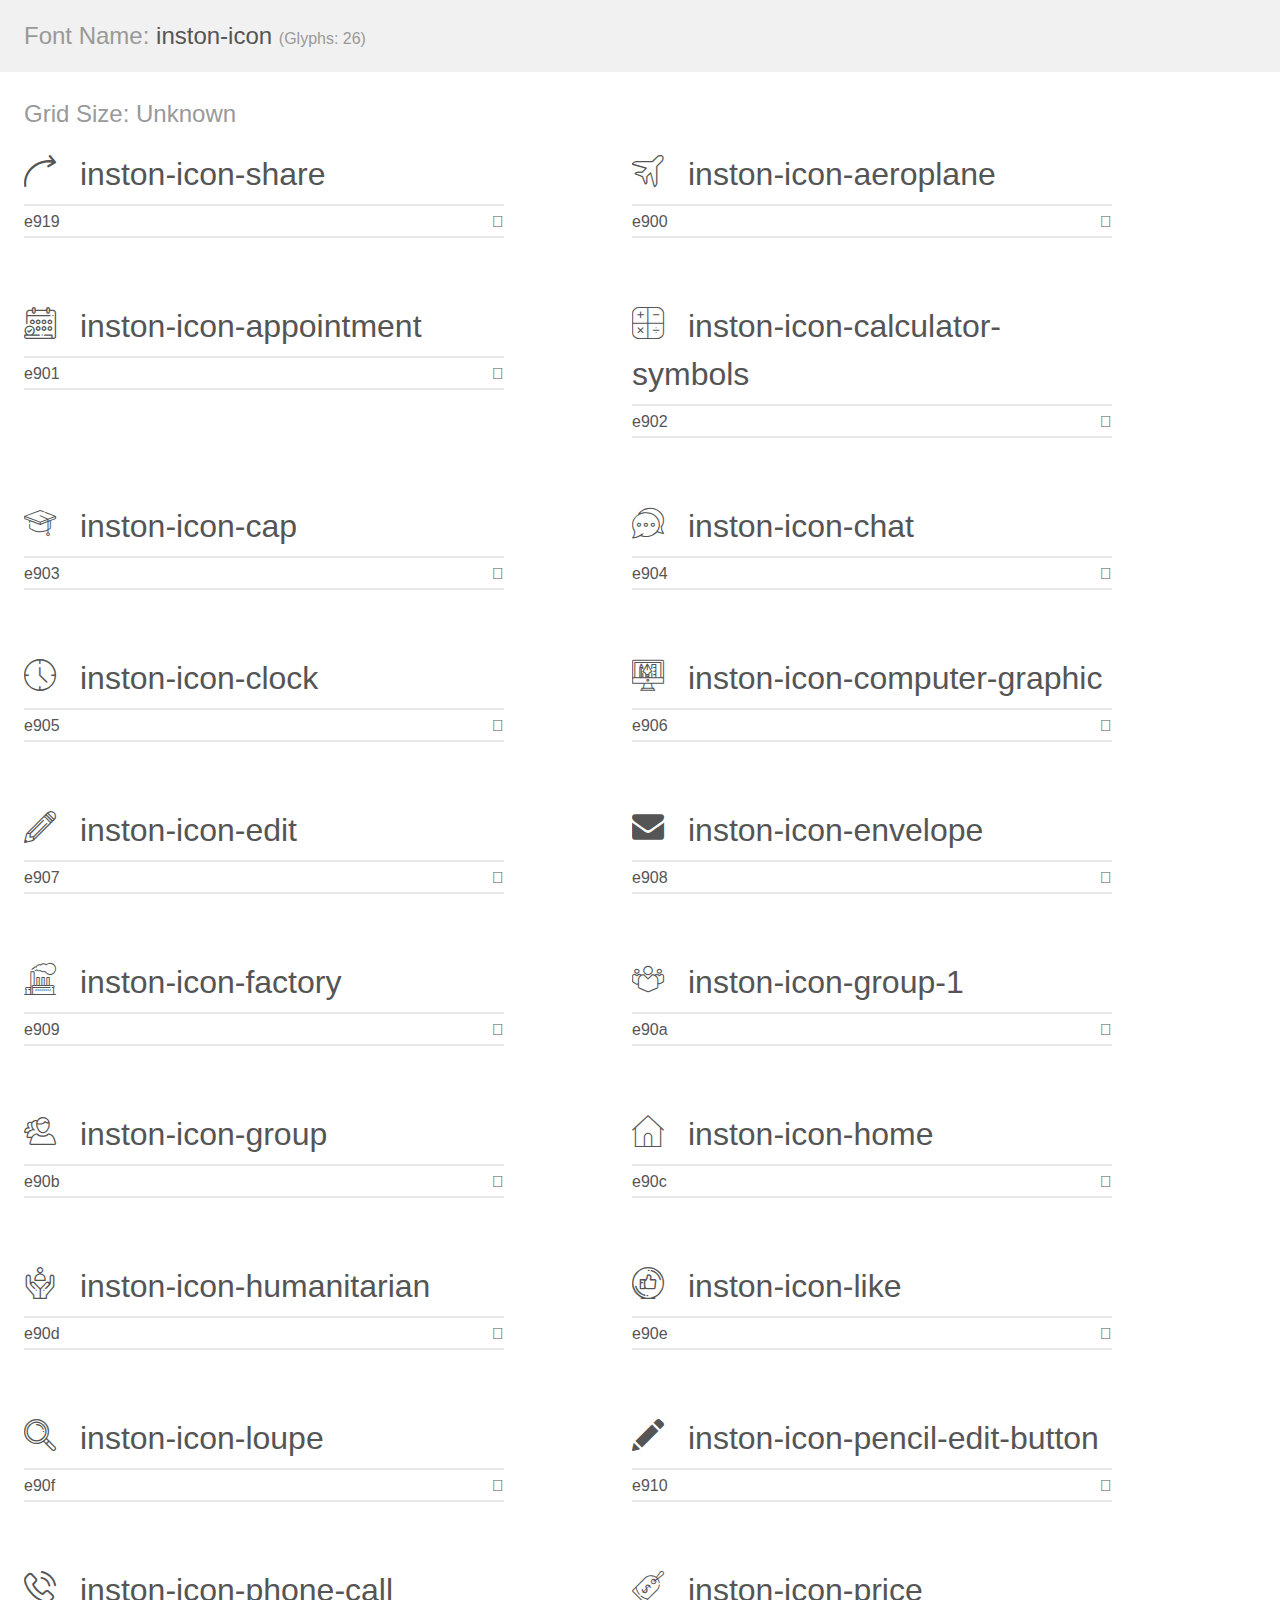
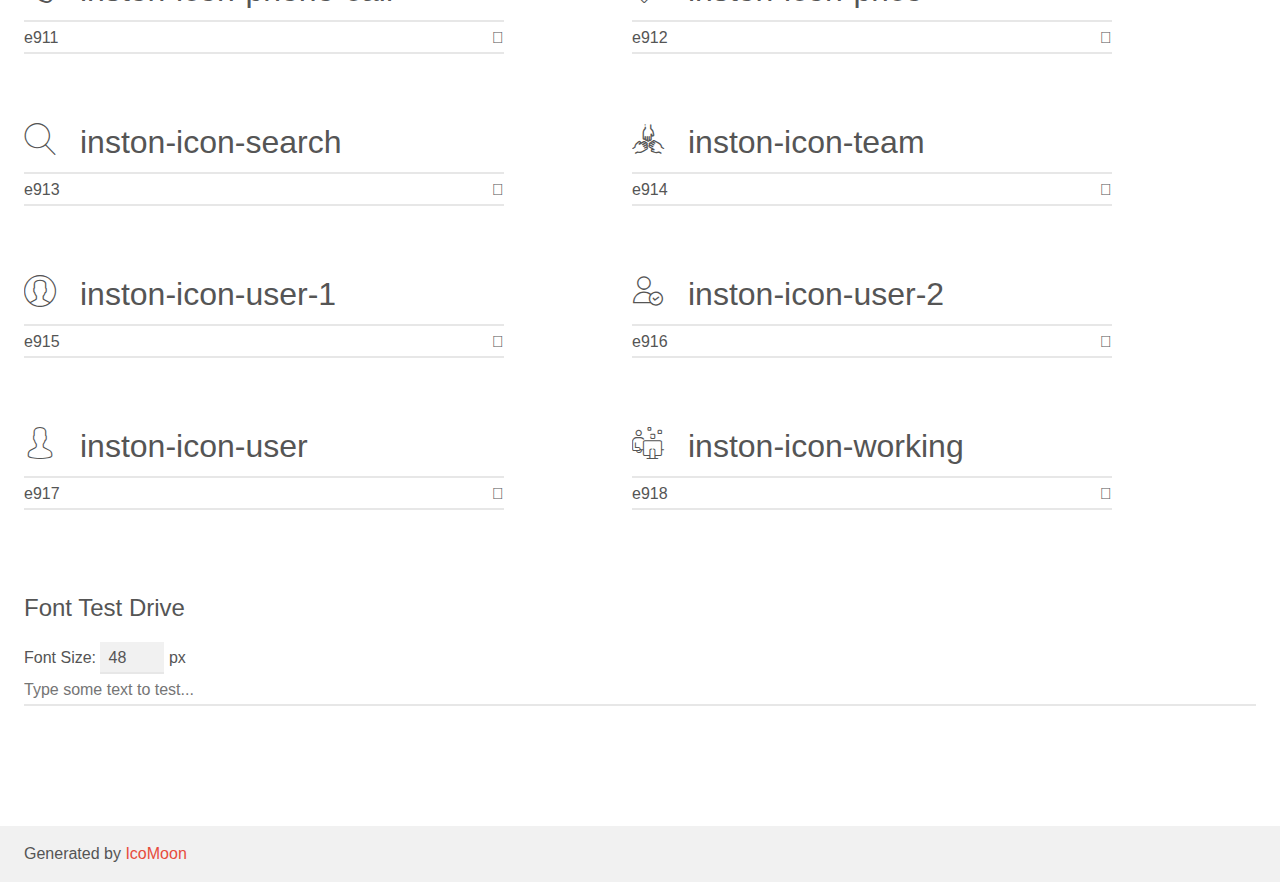
<file: plugins/inston-icons/demo.html>
<!doctype html>
<html>
<head>
    <meta charset="utf-8">
    <title>IcoMoon Demo</title>
    <meta name="description" content="An Icon Font Generated By IcoMoon.io">
    <meta name="viewport" content="width=device-width, initial-scale=1">
    <link rel="stylesheet" href="demo-files/demo.css">
    <link rel="stylesheet" href="style.css"></head>
<body>
    <div class="bgc1 clearfix">
        <h1 class="mhmm mvm"><span class="fgc1">Font Name:</span> inston-icon <small class="fgc1">(Glyphs:&nbsp;26)</small></h1>
    </div>
    <div class="clearfix mhl ptl">
        <h1 class="mvm mtn fgc1">Grid Size: Unknown</h1>
        <div class="glyph fs1">
            <div class="clearfix bshadow0 pbs">
                <span class="inston-icon-share">
                
                </span>
                <span class="mls"> inston-icon-share</span>
            </div>
            <fieldset class="fs0 size1of1 clearfix hidden-false">
                <input type="text" readonly value="e919" class="unit size1of2" />
                <input type="text" maxlength="1" readonly value="&#xe919;" class="unitRight size1of2 talign-right" />
            </fieldset>
            <div class="fs0 bshadow0 clearfix hidden-true">
                <span class="unit pvs fgc1">liga: </span>
                <input type="text" readonly value="" class="liga unitRight" />
            </div>
        </div>
        <div class="glyph fs1">
            <div class="clearfix bshadow0 pbs">
                <span class="inston-icon-aeroplane">
                
                </span>
                <span class="mls"> inston-icon-aeroplane</span>
            </div>
            <fieldset class="fs0 size1of1 clearfix hidden-false">
                <input type="text" readonly value="e900" class="unit size1of2" />
                <input type="text" maxlength="1" readonly value="&#xe900;" class="unitRight size1of2 talign-right" />
            </fieldset>
            <div class="fs0 bshadow0 clearfix hidden-true">
                <span class="unit pvs fgc1">liga: </span>
                <input type="text" readonly value="" class="liga unitRight" />
            </div>
        </div>
        <div class="glyph fs1">
            <div class="clearfix bshadow0 pbs">
                <span class="inston-icon-appointment">
                
                </span>
                <span class="mls"> inston-icon-appointment</span>
            </div>
            <fieldset class="fs0 size1of1 clearfix hidden-false">
                <input type="text" readonly value="e901" class="unit size1of2" />
                <input type="text" maxlength="1" readonly value="&#xe901;" class="unitRight size1of2 talign-right" />
            </fieldset>
            <div class="fs0 bshadow0 clearfix hidden-true">
                <span class="unit pvs fgc1">liga: </span>
                <input type="text" readonly value="" class="liga unitRight" />
            </div>
        </div>
        <div class="glyph fs1">
            <div class="clearfix bshadow0 pbs">
                <span class="inston-icon-calculator-symbols">
                
                </span>
                <span class="mls"> inston-icon-calculator-symbols</span>
            </div>
            <fieldset class="fs0 size1of1 clearfix hidden-false">
                <input type="text" readonly value="e902" class="unit size1of2" />
                <input type="text" maxlength="1" readonly value="&#xe902;" class="unitRight size1of2 talign-right" />
            </fieldset>
            <div class="fs0 bshadow0 clearfix hidden-true">
                <span class="unit pvs fgc1">liga: </span>
                <input type="text" readonly value="" class="liga unitRight" />
            </div>
        </div>
        <div class="glyph fs1">
            <div class="clearfix bshadow0 pbs">
                <span class="inston-icon-cap">
                
                </span>
                <span class="mls"> inston-icon-cap</span>
            </div>
            <fieldset class="fs0 size1of1 clearfix hidden-false">
                <input type="text" readonly value="e903" class="unit size1of2" />
                <input type="text" maxlength="1" readonly value="&#xe903;" class="unitRight size1of2 talign-right" />
            </fieldset>
            <div class="fs0 bshadow0 clearfix hidden-true">
                <span class="unit pvs fgc1">liga: </span>
                <input type="text" readonly value="" class="liga unitRight" />
            </div>
        </div>
        <div class="glyph fs1">
            <div class="clearfix bshadow0 pbs">
                <span class="inston-icon-chat">
                
                </span>
                <span class="mls"> inston-icon-chat</span>
            </div>
            <fieldset class="fs0 size1of1 clearfix hidden-false">
                <input type="text" readonly value="e904" class="unit size1of2" />
                <input type="text" maxlength="1" readonly value="&#xe904;" class="unitRight size1of2 talign-right" />
            </fieldset>
            <div class="fs0 bshadow0 clearfix hidden-true">
                <span class="unit pvs fgc1">liga: </span>
                <input type="text" readonly value="" class="liga unitRight" />
            </div>
        </div>
        <div class="glyph fs1">
            <div class="clearfix bshadow0 pbs">
                <span class="inston-icon-clock">
                
                </span>
                <span class="mls"> inston-icon-clock</span>
            </div>
            <fieldset class="fs0 size1of1 clearfix hidden-false">
                <input type="text" readonly value="e905" class="unit size1of2" />
                <input type="text" maxlength="1" readonly value="&#xe905;" class="unitRight size1of2 talign-right" />
            </fieldset>
            <div class="fs0 bshadow0 clearfix hidden-true">
                <span class="unit pvs fgc1">liga: </span>
                <input type="text" readonly value="" class="liga unitRight" />
            </div>
        </div>
        <div class="glyph fs1">
            <div class="clearfix bshadow0 pbs">
                <span class="inston-icon-computer-graphic">
                
                </span>
                <span class="mls"> inston-icon-computer-graphic</span>
            </div>
            <fieldset class="fs0 size1of1 clearfix hidden-false">
                <input type="text" readonly value="e906" class="unit size1of2" />
                <input type="text" maxlength="1" readonly value="&#xe906;" class="unitRight size1of2 talign-right" />
            </fieldset>
            <div class="fs0 bshadow0 clearfix hidden-true">
                <span class="unit pvs fgc1">liga: </span>
                <input type="text" readonly value="" class="liga unitRight" />
            </div>
        </div>
        <div class="glyph fs1">
            <div class="clearfix bshadow0 pbs">
                <span class="inston-icon-edit">
                
                </span>
                <span class="mls"> inston-icon-edit</span>
            </div>
            <fieldset class="fs0 size1of1 clearfix hidden-false">
                <input type="text" readonly value="e907" class="unit size1of2" />
                <input type="text" maxlength="1" readonly value="&#xe907;" class="unitRight size1of2 talign-right" />
            </fieldset>
            <div class="fs0 bshadow0 clearfix hidden-true">
                <span class="unit pvs fgc1">liga: </span>
                <input type="text" readonly value="" class="liga unitRight" />
            </div>
        </div>
        <div class="glyph fs1">
            <div class="clearfix bshadow0 pbs">
                <span class="inston-icon-envelope">
                
                </span>
                <span class="mls"> inston-icon-envelope</span>
            </div>
            <fieldset class="fs0 size1of1 clearfix hidden-false">
                <input type="text" readonly value="e908" class="unit size1of2" />
                <input type="text" maxlength="1" readonly value="&#xe908;" class="unitRight size1of2 talign-right" />
            </fieldset>
            <div class="fs0 bshadow0 clearfix hidden-true">
                <span class="unit pvs fgc1">liga: </span>
                <input type="text" readonly value="" class="liga unitRight" />
            </div>
        </div>
        <div class="glyph fs1">
            <div class="clearfix bshadow0 pbs">
                <span class="inston-icon-factory">
                
                </span>
                <span class="mls"> inston-icon-factory</span>
            </div>
            <fieldset class="fs0 size1of1 clearfix hidden-false">
                <input type="text" readonly value="e909" class="unit size1of2" />
                <input type="text" maxlength="1" readonly value="&#xe909;" class="unitRight size1of2 talign-right" />
            </fieldset>
            <div class="fs0 bshadow0 clearfix hidden-true">
                <span class="unit pvs fgc1">liga: </span>
                <input type="text" readonly value="" class="liga unitRight" />
            </div>
        </div>
        <div class="glyph fs1">
            <div class="clearfix bshadow0 pbs">
                <span class="inston-icon-group-1">
                
                </span>
                <span class="mls"> inston-icon-group-1</span>
            </div>
            <fieldset class="fs0 size1of1 clearfix hidden-false">
                <input type="text" readonly value="e90a" class="unit size1of2" />
                <input type="text" maxlength="1" readonly value="&#xe90a;" class="unitRight size1of2 talign-right" />
            </fieldset>
            <div class="fs0 bshadow0 clearfix hidden-true">
                <span class="unit pvs fgc1">liga: </span>
                <input type="text" readonly value="" class="liga unitRight" />
            </div>
        </div>
        <div class="glyph fs1">
            <div class="clearfix bshadow0 pbs">
                <span class="inston-icon-group">
                
                </span>
                <span class="mls"> inston-icon-group</span>
            </div>
            <fieldset class="fs0 size1of1 clearfix hidden-false">
                <input type="text" readonly value="e90b" class="unit size1of2" />
                <input type="text" maxlength="1" readonly value="&#xe90b;" class="unitRight size1of2 talign-right" />
            </fieldset>
            <div class="fs0 bshadow0 clearfix hidden-true">
                <span class="unit pvs fgc1">liga: </span>
                <input type="text" readonly value="" class="liga unitRight" />
            </div>
        </div>
        <div class="glyph fs1">
            <div class="clearfix bshadow0 pbs">
                <span class="inston-icon-home">
                
                </span>
                <span class="mls"> inston-icon-home</span>
            </div>
            <fieldset class="fs0 size1of1 clearfix hidden-false">
                <input type="text" readonly value="e90c" class="unit size1of2" />
                <input type="text" maxlength="1" readonly value="&#xe90c;" class="unitRight size1of2 talign-right" />
            </fieldset>
            <div class="fs0 bshadow0 clearfix hidden-true">
                <span class="unit pvs fgc1">liga: </span>
                <input type="text" readonly value="" class="liga unitRight" />
            </div>
        </div>
        <div class="glyph fs1">
            <div class="clearfix bshadow0 pbs">
                <span class="inston-icon-humanitarian">
                
                </span>
                <span class="mls"> inston-icon-humanitarian</span>
            </div>
            <fieldset class="fs0 size1of1 clearfix hidden-false">
                <input type="text" readonly value="e90d" class="unit size1of2" />
                <input type="text" maxlength="1" readonly value="&#xe90d;" class="unitRight size1of2 talign-right" />
            </fieldset>
            <div class="fs0 bshadow0 clearfix hidden-true">
                <span class="unit pvs fgc1">liga: </span>
                <input type="text" readonly value="" class="liga unitRight" />
            </div>
        </div>
        <div class="glyph fs1">
            <div class="clearfix bshadow0 pbs">
                <span class="inston-icon-like">
                
                </span>
                <span class="mls"> inston-icon-like</span>
            </div>
            <fieldset class="fs0 size1of1 clearfix hidden-false">
                <input type="text" readonly value="e90e" class="unit size1of2" />
                <input type="text" maxlength="1" readonly value="&#xe90e;" class="unitRight size1of2 talign-right" />
            </fieldset>
            <div class="fs0 bshadow0 clearfix hidden-true">
                <span class="unit pvs fgc1">liga: </span>
                <input type="text" readonly value="" class="liga unitRight" />
            </div>
        </div>
        <div class="glyph fs1">
            <div class="clearfix bshadow0 pbs">
                <span class="inston-icon-loupe">
                
                </span>
                <span class="mls"> inston-icon-loupe</span>
            </div>
            <fieldset class="fs0 size1of1 clearfix hidden-false">
                <input type="text" readonly value="e90f" class="unit size1of2" />
                <input type="text" maxlength="1" readonly value="&#xe90f;" class="unitRight size1of2 talign-right" />
            </fieldset>
            <div class="fs0 bshadow0 clearfix hidden-true">
                <span class="unit pvs fgc1">liga: </span>
                <input type="text" readonly value="" class="liga unitRight" />
            </div>
        </div>
        <div class="glyph fs1">
            <div class="clearfix bshadow0 pbs">
                <span class="inston-icon-pencil-edit-button">
                
                </span>
                <span class="mls"> inston-icon-pencil-edit-button</span>
            </div>
            <fieldset class="fs0 size1of1 clearfix hidden-false">
                <input type="text" readonly value="e910" class="unit size1of2" />
                <input type="text" maxlength="1" readonly value="&#xe910;" class="unitRight size1of2 talign-right" />
            </fieldset>
            <div class="fs0 bshadow0 clearfix hidden-true">
                <span class="unit pvs fgc1">liga: </span>
                <input type="text" readonly value="" class="liga unitRight" />
            </div>
        </div>
        <div class="glyph fs1">
            <div class="clearfix bshadow0 pbs">
                <span class="inston-icon-phone-call">
                
                </span>
                <span class="mls"> inston-icon-phone-call</span>
            </div>
            <fieldset class="fs0 size1of1 clearfix hidden-false">
                <input type="text" readonly value="e911" class="unit size1of2" />
                <input type="text" maxlength="1" readonly value="&#xe911;" class="unitRight size1of2 talign-right" />
            </fieldset>
            <div class="fs0 bshadow0 clearfix hidden-true">
                <span class="unit pvs fgc1">liga: </span>
                <input type="text" readonly value="" class="liga unitRight" />
            </div>
        </div>
        <div class="glyph fs1">
            <div class="clearfix bshadow0 pbs">
                <span class="inston-icon-price">
                
                </span>
                <span class="mls"> inston-icon-price</span>
            </div>
            <fieldset class="fs0 size1of1 clearfix hidden-false">
                <input type="text" readonly value="e912" class="unit size1of2" />
                <input type="text" maxlength="1" readonly value="&#xe912;" class="unitRight size1of2 talign-right" />
            </fieldset>
            <div class="fs0 bshadow0 clearfix hidden-true">
                <span class="unit pvs fgc1">liga: </span>
                <input type="text" readonly value="" class="liga unitRight" />
            </div>
        </div>
        <div class="glyph fs1">
            <div class="clearfix bshadow0 pbs">
                <span class="inston-icon-search">
                
                </span>
                <span class="mls"> inston-icon-search</span>
            </div>
            <fieldset class="fs0 size1of1 clearfix hidden-false">
                <input type="text" readonly value="e913" class="unit size1of2" />
                <input type="text" maxlength="1" readonly value="&#xe913;" class="unitRight size1of2 talign-right" />
            </fieldset>
            <div class="fs0 bshadow0 clearfix hidden-true">
                <span class="unit pvs fgc1">liga: </span>
                <input type="text" readonly value="" class="liga unitRight" />
            </div>
        </div>
        <div class="glyph fs1">
            <div class="clearfix bshadow0 pbs">
                <span class="inston-icon-team">
                
                </span>
                <span class="mls"> inston-icon-team</span>
            </div>
            <fieldset class="fs0 size1of1 clearfix hidden-false">
                <input type="text" readonly value="e914" class="unit size1of2" />
                <input type="text" maxlength="1" readonly value="&#xe914;" class="unitRight size1of2 talign-right" />
            </fieldset>
            <div class="fs0 bshadow0 clearfix hidden-true">
                <span class="unit pvs fgc1">liga: </span>
                <input type="text" readonly value="" class="liga unitRight" />
            </div>
        </div>
        <div class="glyph fs1">
            <div class="clearfix bshadow0 pbs">
                <span class="inston-icon-user-1">
                
                </span>
                <span class="mls"> inston-icon-user-1</span>
            </div>
            <fieldset class="fs0 size1of1 clearfix hidden-false">
                <input type="text" readonly value="e915" class="unit size1of2" />
                <input type="text" maxlength="1" readonly value="&#xe915;" class="unitRight size1of2 talign-right" />
            </fieldset>
            <div class="fs0 bshadow0 clearfix hidden-true">
                <span class="unit pvs fgc1">liga: </span>
                <input type="text" readonly value="" class="liga unitRight" />
            </div>
        </div>
        <div class="glyph fs1">
            <div class="clearfix bshadow0 pbs">
                <span class="inston-icon-user-2">
                
                </span>
                <span class="mls"> inston-icon-user-2</span>
            </div>
            <fieldset class="fs0 size1of1 clearfix hidden-false">
                <input type="text" readonly value="e916" class="unit size1of2" />
                <input type="text" maxlength="1" readonly value="&#xe916;" class="unitRight size1of2 talign-right" />
            </fieldset>
            <div class="fs0 bshadow0 clearfix hidden-true">
                <span class="unit pvs fgc1">liga: </span>
                <input type="text" readonly value="" class="liga unitRight" />
            </div>
        </div>
        <div class="glyph fs1">
            <div class="clearfix bshadow0 pbs">
                <span class="inston-icon-user">
                
                </span>
                <span class="mls"> inston-icon-user</span>
            </div>
            <fieldset class="fs0 size1of1 clearfix hidden-false">
                <input type="text" readonly value="e917" class="unit size1of2" />
                <input type="text" maxlength="1" readonly value="&#xe917;" class="unitRight size1of2 talign-right" />
            </fieldset>
            <div class="fs0 bshadow0 clearfix hidden-true">
                <span class="unit pvs fgc1">liga: </span>
                <input type="text" readonly value="" class="liga unitRight" />
            </div>
        </div>
        <div class="glyph fs1">
            <div class="clearfix bshadow0 pbs">
                <span class="inston-icon-working">
                
                </span>
                <span class="mls"> inston-icon-working</span>
            </div>
            <fieldset class="fs0 size1of1 clearfix hidden-false">
                <input type="text" readonly value="e918" class="unit size1of2" />
                <input type="text" maxlength="1" readonly value="&#xe918;" class="unitRight size1of2 talign-right" />
            </fieldset>
            <div class="fs0 bshadow0 clearfix hidden-true">
                <span class="unit pvs fgc1">liga: </span>
                <input type="text" readonly value="" class="liga unitRight" />
            </div>
        </div>
    </div>

    <!--[if gt IE 8]><!-->
    <div class="mhl clearfix mbl">
        <h1>Font Test Drive</h1>
        <label>
            Font Size: <input id="fontSize" type="number" class="textbox0 mbm"
            min="8" value="48" />
            px
        </label>
        <input id="testText" type="text" class="phl size1of1 mvl"
        placeholder="Type some text to test..." value=""/>
        <div id="testDrive" class="inston-icon-">&nbsp;
        </div>
    </div>
    <!--<![endif]-->
    <div class="bgc1 clearfix">
        <p class="mhl">Generated by <a href="https://icomoon.io/app">IcoMoon</a></p>
    </div>

    <script src="demo-files/demo.js"></script>
</body>
</html>
</file>
<file: css/style.css>
/***************************************************************************************************************
||||||||||||||||||||||||||||            MASTER STYLESHEET FOR Inston         ||||||||||||||||||||||||||||||||||||
****************************************************************************************************************
||||||||||||||||||||||||||||              TABLE OF CONTENT                  ||||||||||||||||||||||||||||||||||||
****************************************************************************************************************
****************************************************************************************************************
* 1. imported styles
* 2. miscelnious styles
* 3. header styles
* 4. banner styles
* 5. contact styles
* 6. footer styles
* 7. brand styles
* 8. map block styles
* 9. fun fact styles
* 10. todo styles
* 11. blog styles
* 12. pricing styles
* 13. testimonials styles
* 14. services styles
* 15. cta styles
* 16. about styles
* 17. features styles
* 18. subscribe styles
* 19. comparison-table styles
* 20. faq styles
* 21. why-choose styles
* 22. tabbed carousel styles
* 23. team styles
* 24. social-statics styles
* 25. meeting styles
* 26. inner-banner styles
* 27. how we work styles
* 28. success stories styles
* 29. sidebar styles
****************************************************************************************************************
||||||||||||||||||||||||||||            End TABLE OF CONTENT                ||||||||||||||||||||||||||||||||||||
****************************************************************************************************************/
/******************** 
* 1. imported styles
**********************/
@import url("https://fonts.googleapis.com/css?family=Gloria+Hallelujah|Poppins:300,400,500,600,700,800,900");
@import url("bootstrap.min.css");
@import url("animate.css");
@import url("font-awesome.min.css");
@import url("owl.carousel.css");
@import url("owl.theme.default.min.css");
@import url("swiper.min.css");
@import url("hover.min.css");
@import url("../plugins/inston-icons/style.css");
/******************** 
* 2. miscelnious styles
**********************/
body {
  font-family: "Poppins";
  font-size: 16px;
  line-height: 30px;
  color: #7B7F85;
  letter-spacing: -0.02em;
}

a:active,
a:hover,
a:focus,
a:visited {
  text-decoration: none;
}

.page-wrapper {
  position: relative;
  margin: 0 auto;
  width: 100%;
  min-width: 300px;
  overflow: hidden;
}

@media (min-width: 1200px) {
  .container {
    max-width: 1200px;
  }
}
.thm-base-bg {
  background-color: #e18b1d;
}

.thm-black-bg {
  background-color: #18212E;
}

.thm-gray-bg {
  background-color: #F8F6F3;
}

.thm-white-bg {
  background-color: #fff;
}

.large-paragraph {
  color: #7B7F85;
  font-size: 18px;
  line-height: 36px;
}

.sec-title {
  margin-bottom: 40px;
}
.sec-title .tag-line {
  display: block;
  font-family: "Gloria Hallelujah";
  color: #e18b1d;
  font-size: 20px;
}
.sec-title .tag-line.light {
  color: #fff;
}
.sec-title .tag-line.dark {
  color: #18212E;
}
.sec-title .title-line {
  margin: 0;
  margin-top: 5px;
  color: #18212E;
  font-weight: 600;
  font-size: 50px;
  letter-spacing: -0.06em;
  margin-bottom: 27px;
}
.sec-title .title-line.light {
  color: #fff;
}
.sec-title .line-block {
  display: inline-block;
}
.sec-title .line-block:before, .sec-title .line-block:after {
  content: '';
  display: inline-block;
  width: 2px;
  height: 27px;
  background-color: #e18b1d;
  -webkit-transition: all .4s ease;
  transition: all .4s ease;
  -webkit-animation-name: lineUpDown;
          animation-name: lineUpDown;
  -webkit-animation-duration: 2s;
          animation-duration: 2s;
  -webkit-animation-timing-function: linear;
          animation-timing-function: linear;
  -webkit-animation-iteration-count: infinite;
          animation-iteration-count: infinite;
}
.sec-title .line-block:after {
  margin-left: 5px;
  -webkit-animation-delay: 1s;
          animation-delay: 1s;
}
.sec-title .line-block.light:before, .sec-title .line-block.light:after {
  background-color: #fff;
}
.sec-title .line-block.dark:before, .sec-title .line-block.dark:after {
  background-color: #18212E;
}
@-webkit-keyframes lineUpDown {
  0% {
    -webkit-transform: translateY(0px);
            transform: translateY(0px);
  }
  50% {
    -webkit-transform: translateY(10px);
            transform: translateY(10px);
  }
  100% {
    -webkit-transform: translateY(0px);
            transform: translateY(0px);
  }
}
@keyframes lineUpDown {
  0% {
    -webkit-transform: translateY(0px);
            transform: translateY(0px);
  }
  50% {
    -webkit-transform: translateY(10px);
            transform: translateY(10px);
  }
  100% {
    -webkit-transform: translateY(0px);
            transform: translateY(0px);
  }
}
.sec-title .line-block-two {
  display: inline-block;
  vertical-align: middle;
}
.sec-title .line-block-two:before, .sec-title .line-block-two:after {
  content: '';
  display: block;
  width: 27px;
  height: 2px;
  background-color: #e18b1d;
  -webkit-transition: all .4s ease;
  transition: all .4s ease;
  -webkit-animation-name: lineUpDownTwo;
          animation-name: lineUpDownTwo;
  -webkit-animation-duration: 2s;
          animation-duration: 2s;
  -webkit-animation-timing-function: linear;
          animation-timing-function: linear;
  -webkit-animation-iteration-count: infinite;
          animation-iteration-count: infinite;
}
.sec-title .line-block-two:after {
  margin-top: 5px;
  -webkit-animation-delay: 1s;
          animation-delay: 1s;
}
.sec-title .line-block-two.light:before, .sec-title .line-block-two.light:after {
  background-color: #fff;
}
.sec-title .line-block-two.dark:before, .sec-title .line-block-two.dark:after {
  background-color: #18212E;
}
@-webkit-keyframes lineUpDownTwo {
  0% {
    -webkit-transform: translateX(0px);
            transform: translateX(0px);
  }
  50% {
    -webkit-transform: translateX(10px);
            transform: translateX(10px);
  }
  100% {
    -webkit-transform: translateX(0px);
            transform: translateX(0px);
  }
}
@keyframes lineUpDownTwo {
  0% {
    -webkit-transform: translateX(0px);
            transform: translateX(0px);
  }
  50% {
    -webkit-transform: translateX(10px);
            transform: translateX(10px);
  }
  100% {
    -webkit-transform: translateX(0px);
            transform: translateX(0px);
  }
}
.thm-btn {
  display: inline-block;
  vertical-align: middle;
  border: none;
  outline: none !important;
  cursor: pointer;
  text-align: center;
  background-color: #e18b1d;
  color: #fff;
  font-size: 14px;
  text-transform: uppercase;
  letter-spacing: 0;
  font-weight: 600;
  -webkit-transition: all .4s ease;
  transition: all .4s ease;
  padding: 24.5px 56.25px;
}
.thm-btn:hover {
  background-color: #fff;
  color: #e18b1d;
}

.preloader {
  position: fixed;
  top: 0;
  left: 0;
  width: 100%;
  height: 100%;
  z-index: 9999;
  background-color: #fff;
  background-image: url(../images/resources/preloader.gif);
  background-repeat: no-repeat;
  background-position: center center;
}

.scroll-to-top {
  display: inline-block;
  width: 45px;
  height: 45px;
  background: #e18b1d;
  position: fixed;
  bottom: 40px;
  right: 40px;
  z-index: 99;
  text-align: center;
  -webkit-transition: all .4s ease;
  transition: all .4s ease;
  display: none;
  border-radius: 50%;
}
.scroll-to-top:after, .scroll-to-top:before {
  width: 45px;
  height: 45px;
  border-radius: 50%;
  background-color: #e18b1d;
  position: absolute;
  top: 50%;
  left: 50%;
  -webkit-transform: translate(-50%, -50%);
          transform: translate(-50%, -50%);
  -webkit-animation-delay: .9s;
          animation-delay: .9s;
  content: "";
  position: absolute;
  -webkit-box-shadow: 0 0 0 0 rgba(255, 255, 255, 0.6);
          box-shadow: 0 0 0 0 rgba(255, 255, 255, 0.6);
  -webkit-animation: ripple 3s infinite;
          animation: ripple 3s infinite;
  -webkit-transition: all .4s ease;
  transition: all .4s ease;
}
.scroll-to-top:after {
  -webkit-animation-delay: .6s;
          animation-delay: .6s;
}
@-webkit-keyframes ripple {
  70% {
    -webkit-box-shadow: 0 0 0 40px rgba(255, 255, 255, 0);
            box-shadow: 0 0 0 40px rgba(255, 255, 255, 0);
  }
  100% {
    -webkit-box-shadow: 0 0 0 0 rgba(255, 255, 255, 0);
            box-shadow: 0 0 0 0 rgba(255, 255, 255, 0);
  }
}
@keyframes ripple {
  70% {
    -webkit-box-shadow: 0 0 0 40px rgba(255, 255, 255, 0);
            box-shadow: 0 0 0 40px rgba(255, 255, 255, 0);
  }
  100% {
    -webkit-box-shadow: 0 0 0 0 rgba(255, 255, 255, 0);
            box-shadow: 0 0 0 0 rgba(255, 255, 255, 0);
  }
}
.scroll-to-top i {
  font-size: 18px;
  line-height: 45px;
  color: #fff;
  position: relative;
  z-index: 10;
  -webkit-transition: all .4s ease;
  transition: all .4s ease;
}
.scroll-to-top:hover {
  background: #fff;
}
.scroll-to-top:hover i {
  color: #18212E;
}
.scroll-to-top:hover:before, .scroll-to-top:hover:after {
  background-color: #fff;
}

/******************** 
* 3. header styles
**********************/
.header-navigation {
  background-color: transparent;
  margin-bottom: 0;
  border: none;
  border-radius: 0;
  padding: 0;
  position: relative;
  background-color: transparent;
}
.header-navigation .container {
  background: transparent;
  position: relative;
  display: block;
}
.header-navigation .container .logo-box {
  float: left;
  position: absolute;
  top: 50%;
  left: 15px;
  -webkit-transform: translateY(-50%);
  transform: translateY(-50%);
}
.header-navigation .container .navbar-brand {
  height: auto;
  margin: 0;
}
.header-navigation .container .menu-toggler {
  display: none;
}
.header-navigation .container .right-side-box {
  position: absolute;
  top: 50%;
  -webkit-transform: translateY(-50%);
  transform: translateY(-50%);
  right: 15px;
}
.header-navigation .main-navigation {
  float: left;
  text-align: left;
}
@media (min-width: 1200px) {
  .header-navigation .main-navigation {
    display: block !important;
  }
}

.header-navigation ul.navigation-box {
  margin: 0;
  padding: 0;
  list-style: none;
}
.header-navigation ul.navigation-box li a .sub-nav-toggler {
  display: none;
}
.header-navigation ul.navigation-box > li {
  position: relative;
  padding: 37px 0;
  display: inline-block;
  vertical-align: middle;
  /* Second Level Menu */
  /* Thrid Level Menu */
}
.header-navigation ul.navigation-box > li + li {
  margin-left: 34px;
}
.header-navigation ul.navigation-box > li:first-child {
  padding-left: 0;
}
.header-navigation ul.navigation-box > li:last-child {
  padding-right: 0;
}
.header-navigation ul.navigation-box > li > a {
  font-weight: 600;
  font-size: 16px;
  color: #7B7F85;
  padding: 0;
  -webkit-transition: all .4s ease;
  transition: all .4s ease;
  position: relative;
}
.header-navigation ul.navigation-box > li.current > a, .header-navigation ul.navigation-box > li:hover > a {
  color: #e18b1d;
}
.header-navigation ul.navigation-box > li > .submenu {
  position: absolute;
  top: 100%;
  left: 0;
  z-index: 1000;
  float: left;
  min-width: 270px;
  padding: 0px 0px;
  text-align: left;
  list-style: none;
  background-color: #e18b1d;
  background-clip: padding-box;
  opacity: 0;
  border-radius: 0px;
  visibility: hidden;
  -webkit-transition: opacity .4s ease, visibility .4s ease;
  transition: opacity .4s ease, visibility .4s ease;
  -webkit-box-shadow: 0px 10px 18px rgba(0, 0, 0, 0.1);
          box-shadow: 0px 10px 18px rgba(0, 0, 0, 0.1);
}
@media (min-width: 1200px) {
  .header-navigation ul.navigation-box > li > .submenu {
    display: block !important;
  }
}
.header-navigation ul.navigation-box > li > .submenu.right-align {
  left: auto;
  right: 0;
}
.header-navigation ul.navigation-box > li > .submenu.center-align {
  left: 50%;
  -webkit-transform: translateX(-50%);
          transform: translateX(-50%);
}
.header-navigation ul.navigation-box > li > .submenu > li {
  display: block;
  position: relative;
  -webkit-transition: all .4s ease;
  transition: all .4s ease;
}
.header-navigation ul.navigation-box > li > .submenu > li + li {
  border-top: 1px solid rgba(255, 255, 255, 0.1);
}
.header-navigation ul.navigation-box > li > .submenu > li > a {
  font-size: 16px;
  color: #fff;
  font-weight: 600;
  padding: 12px 30px;
  display: block;
  line-height: 26px;
  white-space: nowrap;
  position: relative;
  -webkit-transition: all .4s ease;
  transition: all .4s ease;
}
.header-navigation ul.navigation-box > li > .submenu > li:hover > a {
  color: #18212E;
  background: #fff;
}
.header-navigation ul.navigation-box > li:hover:before {
  -webkit-transform: scale(1, 1);
          transform: scale(1, 1);
  -webkit-transform-origin: left bottom;
          transform-origin: left bottom;
}
.header-navigation ul.navigation-box > li:hover > .submenu {
  opacity: 1;
  visibility: visible;
}
.header-navigation ul.navigation-box > li > ul > li {
  /* no more nested showen */
}
.header-navigation ul.navigation-box > li > ul > li > .submenu {
  position: absolute;
  top: 0%;
  left: 100%;
  z-index: 1000;
  float: left;
  min-width: 270px;
  padding: 0px 0px;
  text-align: left;
  list-style: none;
  background-color: #e18b1d;
  background-clip: padding-box;
  opacity: 0;
  border-radius: 0px;
  visibility: hidden;
  -webkit-transition: opacity .4s ease, visibility .4s ease;
  transition: opacity .4s ease, visibility .4s ease;
  -webkit-box-shadow: 0px 10px 18px rgba(0, 0, 0, 0.1);
          box-shadow: 0px 10px 18px rgba(0, 0, 0, 0.1);
}
@media (min-width: 1200px) {
  .header-navigation ul.navigation-box > li > ul > li > .submenu {
    display: block !important;
  }
}
.header-navigation ul.navigation-box > li > ul > li > .submenu.right-align {
  left: auto;
  right: 100%;
}
.header-navigation ul.navigation-box > li > ul > li > .submenu.center-align {
  left: 50%;
  -webkit-transform: translateX(-50%);
          transform: translateX(-50%);
}
.header-navigation ul.navigation-box > li > ul > li > .submenu > li {
  display: block;
  position: relative;
  -webkit-transition: all .4s ease;
  transition: all .4s ease;
}
.header-navigation ul.navigation-box > li > ul > li > .submenu > li + li {
  border-top: 1px solid rgba(255, 255, 255, 0.1);
}
.header-navigation ul.navigation-box > li > ul > li > .submenu > li > a {
  font-size: 16px;
  color: #fff;
  font-weight: 600;
  padding: 12px 30px;
  display: block;
  line-height: 26px;
  white-space: nowrap;
  position: relative;
  -webkit-transition: all .4s ease;
  transition: all .4s ease;
}
.header-navigation ul.navigation-box > li > ul > li > .submenu > li:hover > a {
  color: #18212E;
  background: #fff;
}
.header-navigation ul.navigation-box > li > ul > li:hover > .submenu {
  opacity: 1;
  visibility: visible;
}
.header-navigation ul.navigation-box > li > ul > li ul {
  display: none;
}

.header-one {
  position: absolute;
  top: 0;
  left: 0;
  width: 100%;
  z-index: 99;
}
.header-one .header-navigation .container {
  padding-right: 15px;
  padding-left: 180px;
}
.header-one__link {
  color: #fff;
  font-size: 16px;
  padding: 20px 48px;
  background-color: #e18b1d;
  font-weight: 600;
  -webkit-transition: all .4s ease;
  transition: all .4s ease;
}
.header-one__link:hover {
  color: #18212E;
}

.stricked-menu {
  position: fixed;
  top: 0;
  left: 0;
  width: 100%;
  z-index: 999;
  background-color: #fff;
  -webkit-box-shadow: 0px 6px 13px 0px rgba(0, 0, 0, 0.06);
          box-shadow: 0px 6px 13px 0px rgba(0, 0, 0, 0.06);
  opacity: 0;
  -webkit-transform: translateY(-110%);
          transform: translateY(-110%);
  -webkit-transition: all .4s ease;
  transition: all .4s ease;
}
.stricked-menu .header-one__link {
  color: #18212E;
}
.stricked-menu .header-one__link:hover {
  color: #e18b1d;
}

.stricked-menu.stricky-fixed {
  opacity: 1;
  color: #18212E;
  -webkit-transform: translateY(0%);
          transform: translateY(0%);
}

.site-header__header-two {
  
  background-color: transparent;
  -webkit-box-shadow: 0px 10px 30px 0px rgba(0, 0, 0, 0.03);
          box-shadow: 0px 10px 30px 0px rgba(0, 0, 0, 0.03);
}
@media (min-width: 1200px) {
  .site-header__header-two .container {
    width: 100%;
    max-width: 100%;
  }
}
.site-header__header-two .header-one__link {
  color: #e18b1d;
}
.site-header__header-two .header-navigation .container {
  padding-left: 235px;
}
.site-header__header-two .header-navigation .container .logo-box {
  left: 60px;
}
.site-header__header-two .header-navigation .container .right-side-box {
  right: 0;
}
.site-header__header-two .header-navigation ul.navigation-box > li {
  padding: 44.5px 0;
}
.site-header__header-two-btn {
  padding: 20px 48px;
  background-color: #e18b1d;
  margin-right: 30px;
  color: #fff;
  font-weight: 600;
  text-transform: uppercase;
  font-size: 13px;
  margin-left: 55px;
  -webkit-transition: all .4s ease;
  transition: all .4s ease;
}
.site-header__header-two-btn:hover {
  background-color: #18212E;
  color: #fff;
}

.topbar-one {
  padding: 7px 0;
}
.topbar-one .container {
  display: -webkit-box;
  display: -ms-flexbox;
  display: flex;
  -webkit-box-pack: justify;
      -ms-flex-pack: justify;
          justify-content: space-between;
  -webkit-box-align: center;
      -ms-flex-align: center;
          align-items: center;
}
.topbar-one__right {
  display: -webkit-box;
  display: -ms-flexbox;
  display: flex;
}
.topbar-one__text {
  margin: 0;
  font-size: 12px;
  color: #b3bbc6;
  font-weight: 500;
}
.topbar-one__text a {
  color: #e18b1d;
  text-decoration: underline;
}
.topbar-one__info {
  color: #fff;
  font-size: 12px;
  font-weight: 500;
  margin: 0;
}
.topbar-one__info i {
  color: #e18b1d;
  font-size: 14px;
  margin-right: 10px;
  display: inline-block;
  vertical-align: middle;
}
.topbar-one__social {
  display: -webkit-box;
  display: -ms-flexbox;
  display: flex;
  margin-left: 30px;
}
.topbar-one__social a {
  color: rgba(255, 255, 255, 0.4);
  -webkit-transition: all .4s ease;
  transition: all .4s ease;
}
.topbar-one__social a:hover {
  color: #e18b1d;
}
.topbar-one__social a + a {
  margin-left: 25px;
}

.site-header__header-three {
  border-bottom: 2px solid rgba(255, 255, 255, 0.06);
}
.site-header__header-three .header-navigation .container .logo-box {
  left: 0;
}
.site-header__header-three .header-navigation .main-navigation {
  float: right;
  text-align: right;
}
.site-header__header-three .header-navigation .container .right-side-box {
  display: none;
}
.site-header__header-three .header-navigation ul.navigation-box > li > a {
  color: #fff;
}
.site-header__header-three .header-navigation ul.navigation-box > li.current > a,
.site-header__header-three .header-navigation ul.navigation-box > li:hover > a {
  color: #e18b1d;
}
.site-header__header-three .header-navigation ul.navigation-box > li {
  padding: 45px 0;
}
.site-header__header-three .header-navigation ul.navigation-box > li + li {
  margin-left: 60px;
}
.site-header__header-three .stricked-menu {
  background-color: #18212E;
}
.site-header__header-three .stricked-menu ul.navigation-box > li {
  padding-top: 17px;
  padding-bottom: 17px;
}

.site-header__header-four {
  position: absolute;
  top: 0;
  left: 0;
  border-bottom: 2px solid rgba(255, 255, 255, 0.06);
  background-color: transparent;
}
@media (min-width: 1200px) {
  .site-header__header-four .container {
    width: 100%;
    max-width: 100%;
  }
}
.site-header__header-four .header-one__link {
  color: #e18b1d;
}
.site-header__header-four .header-navigation .container {
  padding-left: 210px;
}
.site-header__header-four .header-navigation .container .logo-box {
  left: 30px;
}
.site-header__header-four .header-navigation .container .right-side-box {
  right: 30px;
}
.site-header__header-four .header-navigation ul.navigation-box > li {
  padding: 44.5px 0;
}
.site-header__header-four .header-navigation ul.navigation-box > li > a {
  color: #111;
}
.site-header__header-four .header-navigation ul.navigation-box > li.current > a, .site-header__header-four .header-navigation ul.navigation-box > li:hover > a {
  color: #e18b1d;
}
.site-header__header-four-btn {
  padding: 20px 48px;
  background-color: #18212E;
  color: #fff;
  font-weight: 600;
  text-transform: uppercase;
  font-size: 13px;
  -webkit-transition: all .4s ease;
  transition: all .4s ease;
}
.site-header__header-four-btn:hover {
  background-color: #fff;
  color: #18212E;
}
.site-header__header-four .stricked-menu {
  background-color: #fff;
  color: #18212E;
}
.site-header__header-four .stricked-menu ul.navigation-box > li {
  padding-top: 20px;
  padding-bottom: 20px;
}
.site-header__header-four .stricked-menu .site-header__header-four-btn {
  background-color: #e18b1d;
  
}
.site-header__header-four .stricked-menu .site-header__header-four-btn:hover {
  background-color: #e18b1d;
  color: #18212E;
}

/******************** 
* 4. banner styles
**********************/
.static-banner-one {
  position: relative;
  -webkit-perspective: 400px;
          perspective: 400px;
}
.static-banner-one .container {
  position: relative;
  padding-top: 360px;
  padding-bottom: 300px;
}
.static-banner-one__person {
  position: absolute;
  top: 57px;
  right: 33px;
}
.static-banner-one__moc {
  position: absolute;
  top: 0;
  right: 0;
}
@media (max-width: 1440px) {
  .static-banner-one__moc {
    right: -20.5%;
  }
}
.static-banner-one__title {
  margin: 0;
  font-size: 50px;
  line-height: 57px;
  font-weight: 600;
  letter-spacing: -0.06em;
  color: #18212E;
}
.static-banner-one__text {
  margin: 0;
  font-size: 20px;
  line-height: 30px;
  color: #7B7F85;
  margin-top: 40px;
  margin-bottom: 5px;
}
.static-banner-one__link {
  display: inline-block;
  vertical-align: middle;
  line-height: 1em;
  text-decoration: underline;
  font-size: 20px;
  font-weight: 600;
  color: #e18b1d;
  -webkit-transition: all .4s ease;
  transition: all .4s ease;
}
.static-banner-one__link:hover {
  color: #18212E;
}
.static-banner-one__btn {
  margin-top: 40px;
  padding: 14.5px 36.25px;
}
.static-banner-one__btn:hover {
  background-color: #18212E;
  color: #fff;
}

[class*=static-banner-one__shape-] {
  position: absolute;
  -webkit-animation-name: shapeMover;
          animation-name: shapeMover;
  -webkit-animation-duration: 9s;
          animation-duration: 9s;
  -webkit-animation-timing-function: linear;
          animation-timing-function: linear;
  -webkit-animation-iteration-count: infinite;
          animation-iteration-count: infinite;
}

@-webkit-keyframes shapeMover {
  0%,
    100% {
    -webkit-transform: rotate(0deg) translateZ(0px);
            transform: rotate(0deg) translateZ(0px);
  }
  50% {
    -webkit-transform: rotate(360deg) translateZ(20px);
            transform: rotate(360deg) translateZ(20px);
  }
}

@keyframes shapeMover {
  0%,
    100% {
    -webkit-transform: rotate(0deg) translateZ(0px);
            transform: rotate(0deg) translateZ(0px);
  }
  50% {
    -webkit-transform: rotate(360deg) translateZ(20px);
            transform: rotate(360deg) translateZ(20px);
  }
}
.static-banner-one__shape-1 {
  top: 10%;
  left: -2%;
}

.static-banner-one__shape-2 {
  top: 6%;
  left: 12%;
}

.static-banner-one__shape-3 {
  bottom: 13%;
  left: 10%;
}

[class*=static-banner-one__bubble-] {
  position: absolute;
  background-color: #18212E;
  color: #fff;
  padding: 9.5px 33.5px;
  border-radius: 24.5px;
  font-size: 12px;
}

.static-banner-one__bubble-1 {
  top: 25%;
  right: 5%;
}

.static-banner-one__bubble-2 {
  bottom: 47%;
  right: 40%;
}

.static-banner-one__bubble-3 {
  bottom: 49%;
  right: -1%;
}

.static-banner-two {
  padding-top: 100px;
  padding-bottom: 604px;
  background: #F9F9F9 url(../images/backgrounds/banner-2-1.jpg) top center no-repeat;
  background-size: cover;
}
.static-banner-two__title {
  margin: 0;
  color: #18212E;
  font-weight: 700;
  font-size: 80px;
}
.static-banner-two__text {
  color: #7B7F85;
  font-size: 24px;
  font-weight: 500;
  margin: 0;
  margin-top: 5px;
  margin-bottom: 30px;
}
.static-banner-two__btn {
  padding: 14.5px 37.25px;
  font-size: 13px;
  font-weight: 600;
}
.static-banner-two__btn:hover {
  background-color: #18212E;
}

.banner-wrapper {
  position: relative;
}
@media screen and (-ms-high-contrast: active), (-ms-high-contrast: none) {
  .banner-wrapper {
    overflow: hidden;
  }
}
.banner-wrapper .owl-dots {
  margin: 0;
  position: absolute;
  bottom: 60px;
  left: 50%;
  -webkit-transform: translateX(-50%);
          transform: translateX(-50%);
  width: 100%;
  z-index: 999;
  padding-left: 15px;
  padding-right: 15px;
  max-width: 1200px;
  text-align: right;
}
.banner-wrapper .owl-dots .owl-dot {
  position: relative;
  z-index: 991;
}
.banner-wrapper .owl-dots .owl-dot span {
  width: 13px;
  height: 13px;
  border: 2px solid #fff;
  background-color: transparent;
  opacity: .2;
  margin: 0;
  -webkit-transition: all .4s ease;
  transition: all .4s ease;
}
.banner-wrapper .owl-dots .owl-dot + .owl-dot {
  margin-left: 7px;
}
.banner-wrapper .owl-dots .owl-dot.active span {
  opacity: 1;
  background-color: transparent;
}
.banner-wrapper .owl-carousel .owl-item img {
  width: auto;
}
.banner-wrapper .owl-theme .owl-nav {
  display: none;
  margin: 0;
}
.banner-wrapper .banner-carousel-btn {
  position: absolute;
  bottom: 60px;
  left: 50%;
  -webkit-transform: translateX(-50%);
          transform: translateX(-50%);
  width: 100%;
  max-width: 1200px;
  padding-left: 15px;
  padding-right: 15px;
  z-index: 91;
  display: -webkit-box;
  display: -ms-flexbox;
  display: flex;
}
.banner-wrapper .banner-carousel-btn [class*=banner-carousel-btn__] {
  width: 44px;
  height: 44px;
  border: 2px solid #fff;
  display: -webkit-box;
  display: -ms-flexbox;
  display: flex;
  -webkit-box-pack: center;
      -ms-flex-pack: center;
          justify-content: center;
  -webkit-box-align: center;
      -ms-flex-align: center;
          align-items: center;
  text-align: center;
  border-radius: 50%;
  color: #fff;
  opacity: .2;
  -webkit-transition: all .4s ease;
  transition: all .4s ease;
}
.banner-wrapper .banner-carousel-btn [class*=banner-carousel-btn__] i {
  font-size: 12px;
}
.banner-wrapper .banner-carousel-btn [class*=banner-carousel-btn__]:hover {
  opacity: 1;
}
.banner-wrapper .banner-carousel-btn [class*=banner-carousel-btn__] + [class*=banner-carousel-btn__] {
  margin-left: 10px;
}

.banner-one {
  margin-top: 44px;
}
.banner-one .container {
  position: relative;
  padding-top: 330px;
  padding-bottom: 265px;
}
.banner-one__slide {
  background-position: center center;
  background-repeat: no-repeat;
  background-size: cover;
  position: relative;
}
.banner-one__slide:before {
  content: '';
  position: absolute;
  top: 0;
  left: 0;
  width: 100%;
  height: 100%;
  background-color: #18212E;
  opacity: .8;
}
.banner-one__light-color {
  color: #fff;
}
.banner-one__title {
  font-size: 80px;
  line-height: 75px;
  color: #ffffff;
  font-weight: 300;
  letter-spacing: -.06em;
  margin: 0;
  -webkit-animation-duration: 2s;
          animation-duration: 2s;
  -webkit-animation-fill-mode: both;
          animation-fill-mode: both;
  -webkit-backface-visibility: visible !important;
          backface-visibility: visible !important;
}
.banner-one__text {
  margin: 0;
  font-size: 24px;
  line-height: 40px;
  font-weight: 500;
  color: rgba(255, 255, 255, 0.7);
  margin-top: 35px;
  margin-bottom: 40px;
  -webkit-animation-duration: 2s;
          animation-duration: 2s;
  -webkit-animation-fill-mode: both;
          animation-fill-mode: both;
  -webkit-backface-visibility: visible !important;
          backface-visibility: visible !important;
}
.banner-one__btn {
  font-size: 13px;
  padding: 14.5px 42px;
  -webkit-animation-duration: 2s;
          animation-duration: 2s;
  -webkit-animation-fill-mode: both;
          animation-fill-mode: both;
  -webkit-backface-visibility: visible !important;
          backface-visibility: visible !important;
}
.banner-one .active .banner-one__title {
  -webkit-animation-name: fadeInDown;
          animation-name: fadeInDown;
}
.banner-one .active .banner-one__text {
  -webkit-animation-name: fadeInUp;
          animation-name: fadeInUp;
  -webkit-animation-delay: .5s;
          animation-delay: .5s;
}
.banner-one .active .banner-one__btn {
  -webkit-animation-name: fadeInUp;
          animation-name: fadeInUp;
  -webkit-animation-delay: 1s;
          animation-delay: 1s;
}

.banner-two .owl-dots {
  display: none !important;
}
.banner-two__wrapper .banner-carousel-btn {
  max-width: 47.5%;
  left: auto;
  -webkit-transform: translateX(0);
          transform: translateX(0);
  right: 0;
  padding-left: 70px;
}
.banner-two__slide {
  position: relative;
  padding: 270px 0;
  background-position: center center;
  background-repeat: no-repeat;
  background-size: cover;
}
.banner-two__slide:before {
  content: '';
  position: absolute;
  top: 0;
  right: 0;
  background-color: #e18b1d;
  height: 100%;
  width: 47.5%;
  opacity: .85;
  z-index: 9;
}
.banner-two__content {
  padding: 60px 0;
  padding-left: 195px;
  padding-right: 65px;
  position: relative;
}
.banner-two__content:after, .banner-two__content:before {
  content: '';
  position: absolute;
  top: 0;
  left: 0;
  right: 0;
  bottom: 0;
  z-index: 8;
}
.banner-two__content:before {
  background-color: rgba(255, 255, 255, 0.2);
}
.banner-two__content:after {
  border: 5px solid #FFFFFF;
  z-index: 10;
}
.banner-two__tag-line {
  position: absolute;
  top: 50%;
  left: 0;
  -webkit-transform: rotate(-90deg) translateY(-185%) translateX(11%);
          transform: rotate(-90deg) translateY(-185%) translateX(11%);
  margin: 0;
  font-size: 22px;
  line-height: 1em;
  font-weight: 500;
  color: rgba(255, 255, 255, 0.7);
  z-index: 12;
}
.banner-two__title {
  margin: 0;
  color: #fff;
  font-size: 56px;
  line-height: 60px;
  font-weight: 300;
  margin-bottom: 40px;
  letter-spacing: -.06em;
  position: relative;
  z-index: 12;
  opacity: 0;
  -webkit-transform: translateX(150px);
          transform: translateX(150px);
  -webkit-transition: all 1s ease;
  transition: all 1s ease;
}
.banner-two__btn {
  font-size: 13px;
  padding: 14.5px 42px;
  background-color: #18212E;
  color: #fff;
  position: relative;
  z-index: 12;
  opacity: 0;
  -webkit-transform: translateX(150px);
          transform: translateX(150px);
  -webkit-transition: all 1s ease;
  transition: all 1s ease;
}
.banner-two .active .banner-two__btn,
.banner-two .active .banner-two__title {
  opacity: 1;
  -webkit-transform: translateX(0);
          transform: translateX(0);
}

/******************** 
* 5. contact styles
**********************/
.contact-style-one {
  padding-top: 120px;
}
.contact-style-one .inner-container {
  background-color: #e18b1d;
  margin-bottom: -120px;
  position: relative;
  z-index: 20;
}
.contact-style-one .inner-container .content-wrapper {
  width: 100%;
  max-width: 770px;
  margin-left: auto;
  margin-right: auto;
  padding-top: 110px;
  padding-bottom: 120px;
}
.contact-style-one .contact-form .row {
  margin-left: -10px;
  margin-right: -10px;
}
.contact-style-one .contact-form .row [class*=col-] {
  padding-left: 10px;
  padding-right: 10px;
}
.contact-style-one .contact-form input,
.contact-style-one .contact-form textarea {
  width: 100%;
  display: block;
  border: none;
  outline: none;
  color: #7B7F85;
  font-size: 16px;
  height: 79px;
  padding-left: 30px;
  margin-bottom: 20px;
}
.contact-style-one .contact-form input::-webkit-input-placeholder,
.contact-style-one .contact-form textarea::-webkit-input-placeholder {
  /* Chrome/Opera/Safari */
  color: #7B7F85;
}
.contact-style-one .contact-form input::-moz-placeholder,
.contact-style-one .contact-form textarea::-moz-placeholder {
  /* Firefox 19+ */
  color: #7B7F85;
}
.contact-style-one .contact-form input:-ms-input-placeholder,
.contact-style-one .contact-form textarea:-ms-input-placeholder {
  /* IE 10+ */
  color: #7B7F85;
}
.contact-style-one .contact-form input:-moz-placeholder,
.contact-style-one .contact-form textarea:-moz-placeholder {
  /* Firefox 18- */
  color: #7B7F85;
}
.contact-style-one .contact-form textarea {
  height: 190px;
  padding-top: 20px;
}
.contact-style-one .contact-form .submit-btn-block {
  display: -webkit-box;
  display: -ms-flexbox;
  display: flex;
  -webkit-box-pack: center;
      -ms-flex-pack: center;
          justify-content: center;
  -webkit-box-align: center;
      -ms-flex-align: center;
          align-items: center;
}
.contact-style-one .contact-form .submit-btn-block .thm-btn {
  background-color: #18212E;
}
.contact-style-one .contact-form .submit-btn-block .thm-btn:hover {
  background-color: #fff;
}

#contact-google-map {
  width: 100%;
  height: 545px;
}

.features-one,
.contact-info-one {
  padding-top: 90px;
}
.features-one__single,
.contact-info-one__single {
  border-style: solid;
  border-width: 1px;
  border-color: #ece9e3;
  background-color: white;
  position: relative;
  padding: 56.5px 0;
  padding-left: 60px;
  padding-right: 60px;
  margin-top: 30px;
}
.features-one__single:before,
.contact-info-one__single:before {
  content: '';
  width: 100%;
  height: 4px;
  background-color: #e18b1d;
  position: absolute;
  bottom: 0;
  left: 0;
  -webkit-transform: scale(0, 1);
          transform: scale(0, 1);
  -webkit-transform-origin: right center;
          transform-origin: right center;
  -webkit-transition: -webkit-transform .4s ease;
  transition: -webkit-transform .4s ease;
  transition: transform .4s ease;
  transition: transform .4s ease, -webkit-transform .4s ease;
}
.features-one__single:hover:before,
.contact-info-one__single:hover:before {
  -webkit-transform: scale(1, 1);
          transform: scale(1, 1);
  -webkit-transform-origin: left center;
          transform-origin: left center;
}
.features-one__title,
.contact-info-one__title {
  margin: 0;
  color: #18212E;
  font-size: 18px;
  font-weight: 600;
  margin-bottom: 30px;
}
.features-one__text,
.contact-info-one__text {
  margin: 0;
  color: #7B7F85;
  font-size: 16px;
  line-height: 28px;
}

.contact-two__form {
  padding-right: 60px;
}
.contact-two__form .row {
  margin-left: -10px;
  margin-right: -10px;
}
.contact-two__form .row [class*=col-] {
  padding-left: 10px;
  padding-right: 10px;
}
.contact-two__form input,
.contact-two__form textarea {
  width: 100%;
  display: block;
  border: none;
  outline: none;
  background-color: #ece9e3;
  color: #7B7F85;
  font-size: 16px;
  height: 79px;
  padding-left: 30px;
  margin-bottom: 20px;
}
.contact-two__form input::-webkit-input-placeholder,
.contact-two__form textarea::-webkit-input-placeholder {
  /* Chrome/Opera/Safari */
  color: #7B7F85;
}
.contact-two__form input::-moz-placeholder,
.contact-two__form textarea::-moz-placeholder {
  /* Firefox 19+ */
  color: #7B7F85;
}
.contact-two__form input:-ms-input-placeholder,
.contact-two__form textarea:-ms-input-placeholder {
  /* IE 10+ */
  color: #7B7F85;
}
.contact-two__form input:-moz-placeholder,
.contact-two__form textarea:-moz-placeholder {
  /* Firefox 18- */
  color: #7B7F85;
}
.contact-two__form textarea {
  height: 190px;
  padding-top: 20px;
}
.contact-two__form .thm-btn:hover {
  background-color: #18212E;
  color: #e18b1d;
}
.contact-two__home-four {
  padding-top: 120px;
}
.contact-two__home-four .contact-two__content {
  padding-bottom: 120px;
}
.contact-two__home-four .contact-two__form {
  padding-right: 10px;
}
.contact-two__home-four .contact-two__form input,
.contact-two__home-four .contact-two__form textarea {
  background-color: #ece9e3;
  color: #7b7f85;
}
.contact-two__home-four .contact-two__form input::-webkit-input-placeholder,
.contact-two__home-four .contact-two__form textarea::-webkit-input-placeholder {
  /* Chrome/Opera/Safari */
  color: #7b7f85;
}
.contact-two__home-four .contact-two__form input::-moz-placeholder,
.contact-two__home-four .contact-two__form textarea::-moz-placeholder {
  /* Firefox 19+ */
  color: #7b7f85;
}
.contact-two__home-four .contact-two__form input:-ms-input-placeholder,
.contact-two__home-four .contact-two__form textarea:-ms-input-placeholder {
  /* IE 10+ */
  color: #7b7f85;
}
.contact-two__home-four .contact-two__form input:-moz-placeholder,
.contact-two__home-four .contact-two__form textarea:-moz-placeholder {
  /* Firefox 18- */
  color: #7b7f85;
}

/******************** 
* 6. footer styles
**********************/
.site-footer.footer-one {
  background-color: #18212e;
}
.site-footer.footer-one .upper-footer {
  padding-bottom: 100px;
  padding-top: 220px;
  border-bottom: 1px solid #242F3E;
}
.site-footer.footer-one .upper-footer .container {
  display: -webkit-box;
  display: -ms-flexbox;
  display: flex;
  -webkit-box-pack: justify;
      -ms-flex-pack: justify;
          justify-content: space-between;
  -webkit-box-align: center;
      -ms-flex-align: center;
          align-items: center;
}
.site-footer.footer-one .upper-footer .button-block {
  position: relative;
}
.site-footer.footer-one .upper-footer .button-block .btn-tagline {
  color: #FFFFFF;
  font-family: "Gloria Hallelujah";
  position: absolute;
  bottom: -42px;
  left: -50%;
  -webkit-transform: translateX(50%);
          transform: translateX(50%);
}
.site-footer.footer-one .upper-footer .button-block .btn-tagline i {
  display: inline-block;
  -webkit-transition: all .4s ease;
  transition: all .4s ease;
  font-size: 27px;
  -webkit-animation-name: btnIconMove;
          animation-name: btnIconMove;
  -webkit-animation-duration: 2s;
          animation-duration: 2s;
  -webkit-animation-timing-function: linear;
          animation-timing-function: linear;
  -webkit-animation-iteration-count: infinite;
          animation-iteration-count: infinite;
}
@-webkit-keyframes btnIconMove {
  0% {
    -webkit-transform: rotate(-85deg) scale(1, -1) translate(3px, 0px);
            transform: rotate(-85deg) scale(1, -1) translate(3px, 0px);
  }
  50% {
    -webkit-transform: rotate(-75deg) scale(1, -1) translate(10px, 0px);
            transform: rotate(-75deg) scale(1, -1) translate(10px, 0px);
  }
  100% {
    -webkit-transform: rotate(-85deg) scale(1, -1) translate(3px, 0px);
            transform: rotate(-85deg) scale(1, -1) translate(3px, 0px);
  }
}
@keyframes btnIconMove {
  0% {
    -webkit-transform: rotate(-85deg) scale(1, -1) translate(3px, 0px);
            transform: rotate(-85deg) scale(1, -1) translate(3px, 0px);
  }
  50% {
    -webkit-transform: rotate(-75deg) scale(1, -1) translate(10px, 0px);
            transform: rotate(-75deg) scale(1, -1) translate(10px, 0px);
  }
  100% {
    -webkit-transform: rotate(-85deg) scale(1, -1) translate(3px, 0px);
            transform: rotate(-85deg) scale(1, -1) translate(3px, 0px);
  }
}
.site-footer.footer-one.footer-inner-page .upper-footer {
  padding-top: 120px;
}
.site-footer.footer-one .middle-footer {
  padding-top: 100px;
  padding-bottom: 100px;
}
.site-footer.footer-one .social-block a {
  display: inline-block;
  vertical-align: middle;
  width: 59px;
  height: 59px;
  border-radius: 50%;
  background-color: #242e3c;
  text-align: center;
  line-height: 59px;
  text-align: center;
  color: #FFFFFF;
  font-size: 18px;
  -webkit-transition: all .4s ease;
  transition: all .4s ease;
}
.site-footer.footer-one .social-block a:hover {
  background-color: #e18b1d;
}
.site-footer.footer-one .social-block a + a {
  margin-left: 7px;
}
.site-footer.footer-one .footer-widget ul,
.site-footer.footer-one .footer-widget p,
.site-footer.footer-one .footer-widget h3 {
  margin: 0;
  padding: 0;
  list-style: none;
}
.site-footer.footer-one .footer-widget p {
  color: #B3BBC6;
  font-size: 16px;
  line-height: 30px;
}
.site-footer.footer-one .footer-widget a {
  color: #B3BBC6;
  font-size: 16px;
  -webkit-transition: all .4s ease;
  transition: all .4s ease;
}
.site-footer.footer-one .footer-widget a:hover {
  color: #e18b1d;
}
.site-footer.footer-one .footer-widget .footer-logo {
  display: inline-block;
  vertical-align: middle;
  margin-bottom: 37px;
}
.site-footer.footer-one .footer-widget .widget-title {
  margin-bottom: 37px;
}
.site-footer.footer-one .footer-widget .widget-title h3 {
  color: #FFFFFF;
  font-size: 18px;
  font-weight: 600;
}
.site-footer.footer-one .footer-widget .links-list li + li {
  margin-top: 4px;
}
.site-footer.footer-one .footer-widget.explore-widget {
  padding-left: 70px;
}
.site-footer.footer-one .footer-widget.legal-widget {
  padding-left: 12px;
}
.site-footer.footer-one .footer-widget.contact-widget {
  padding-left: 38px;
}
.site-footer.footer-one .footer-widget.contact-widget .widget-title {
  margin-bottom: 6px;
}
.site-footer.footer-one .footer-widget.contact-widget .widget-title h3 {
  font-size: 16px;
}
.site-footer.footer-one .footer-widget.contact-widget p {
  color: #e18b1d;
  font-size: 16px;
  line-height: 30px;
  font-weight: 600;
  font-weight: 600;
}
.site-footer.footer-one .footer-widget.contact-widget p strong {
  color: #fff;
  font-size: 18px;
  font-weight: 500;
  display: block;
  margin-top: -4px;
}
.site-footer.footer-one .footer-widget.contact-widget p + p {
  margin-top: 17px;
}
.site-footer.footer-one .bottom-footer {
  padding: 34px 0;
  background-color: #121A24;
}
.site-footer.footer-one .bottom-footer p {
  margin: 0;
  color: #B3BBC6;
  font-size: 16px;
}
.site-footer.footer-one .bottom-footer p a {
  color: #FFFFFF;
  -webkit-transition: all .4s ease;
  transition: all .4s ease;
}
.site-footer.footer-one .bottom-footer p a:hover {
  color: #e18b1d;
}

/******************** 
* 7. brand styles
**********************/
.brand-one {
  background-color: #f8f6f3;
  padding: 110px 0;
}
.brand-one .owl-theme .owl-dots {
  margin-top: 40px;
}
.brand-one .owl-theme .owl-dots .owl-dot span {
  width: 11px;
  height: 11px;
  border-radius: 50%;
  background-color: #e18b1d;
  opacity: .20;
  -webkit-transition: all .4s ease;
  transition: all .4s ease;
  margin: 0 2.5px;
}
.brand-one .owl-theme .owl-dots .owl-dot.active span {
  opacity: 1;
}
.brand-one__home-three {
  background-color: #fff;
}
.brand-one__home-three .owl-theme .owl-dots .owl-dot span {
  background-color: #e18b1d;
}

.brand-two {
  background-color: #e18b1d;
  position: relative;
  padding: 124px 0;
}
.brand-two:before {
  content: '';
  position: absolute;
  top: 0;
  left: 0;
  width: 100%;
  height: 100%;
  background: #e18b1d url(../images/backgrounds/cta-2-bg.jpg) center center no-repeat;
  background-size: cover;
  opacity: .1;
  background-blend-mode: multiply;
}
.brand-two__carousel {
  padding-left: 45px;
  padding-right: 45px;
}
.brand-two__carousel .owl-nav {
  margin: 0;
}
.brand-two__carousel img {
  opacity: .7;
  -webkit-transition: all .4s ease;
  transition: all .4s ease;
}
.brand-two__carousel img:hover {
  opacity: 1;
}

/******************** 
* 8. map block styles
**********************/
.map-style-one {
  padding: 110px 0 0;
  position: relative;
  padding-bottom: 160px;
}
.map-style-one [class*="map-shape-"] {
  position: absolute;
  -webkit-animation-name: shapeMover;
          animation-name: shapeMover;
  -webkit-animation-duration: 9s;
          animation-duration: 9s;
  -webkit-animation-timing-function: linear;
          animation-timing-function: linear;
  -webkit-animation-iteration-count: infinite;
          animation-iteration-count: infinite;
}
.map-style-one .map-shape-1-1 {
  left: -50px;
  top: 20%;
}
.map-style-one .map-shape-1-2 {
  left: 10%;
  top: 15%;
}
.map-style-one .map-shape-1-3 {
  right: 10%;
  top: 15%;
}
.map-style-one .map-shape-1-4 {
  bottom: 20%;
  right: 15%;
}
.map-style-one .map-shape-1-5 {
  bottom: 20%;
  left: 10%;
}
.map-style-one [class*="map-person-"] {
  position: absolute;
}
.map-style-one [class*="map-person-"] img {
  border-radius: 50%;
  border: 1px solid #ffffff;
  -webkit-box-shadow: 0px 10px 30px 0px rgba(0, 0, 0, 0.2);
          box-shadow: 0px 10px 30px 0px rgba(0, 0, 0, 0.2);
}
.map-style-one .map-blocks {
  position: relative;
}
.map-style-one .map-person-1 {
  top: 0;
  left: 0;
}
.map-style-one .map-person-2 {
  top: 5px;
  left: 40%;
}
.map-style-one .map-person-3 {
  top: 0;
  right: 15%;
}
.map-style-one .map-person-4 {
  top: 10%;
  right: 0;
}
.map-style-one .map-person-5 {
  top: 30%;
  left: 30%;
}
.map-style-one .map-person-6 {
  top: 40%;
  right: 30%;
}
.map-style-one .map-person-7 {
  bottom: 5%;
  left: 20%;
}
.map-style-one .map-person-8 {
  bottom: 5%;
  right: 10%;
}
.map-style-one .map-image {
  opacity: .3;
  display: block;
  margin-left: auto;
  margin-right: auto;
}
.map-style-one .container {
  max-width: 945px;
  width: 100%;
  margin-left: auto;
  margin-right: auto;
  position: relative;
}
.map-style-one .button-block {
  position: relative;
  display: inline-block;
  vertical-align: middle;
  margin-top: 60px;
}
.map-style-one .button-block .thm-btn:hover {
  background-color: #18212E;
}
.map-style-one .button-block .btn-tagline {
  color: #18212E;
  font-family: "Gloria Hallelujah";
  position: absolute;
  bottom: -42px;
  left: -50%;
  -webkit-transform: translateX(50%);
          transform: translateX(50%);
}
.map-style-one .button-block .btn-tagline i {
  display: inline-block;
  -webkit-transition: all .4s ease;
  transition: all .4s ease;
  font-size: 27px;
  -webkit-animation-name: btnIconMove;
          animation-name: btnIconMove;
  -webkit-animation-duration: 2s;
          animation-duration: 2s;
  -webkit-animation-timing-function: linear;
          animation-timing-function: linear;
  -webkit-animation-iteration-count: infinite;
          animation-iteration-count: infinite;
}
@keyframes btnIconMove {
  0% {
    -webkit-transform: rotate(-85deg) scale(1, -1) translate(3px, 0px);
            transform: rotate(-85deg) scale(1, -1) translate(3px, 0px);
  }
  50% {
    -webkit-transform: rotate(-75deg) scale(1, -1) translate(10px, 0px);
            transform: rotate(-75deg) scale(1, -1) translate(10px, 0px);
  }
  100% {
    -webkit-transform: rotate(-85deg) scale(1, -1) translate(3px, 0px);
            transform: rotate(-85deg) scale(1, -1) translate(3px, 0px);
  }
}
/******************** 
* 9. fun fact styles
**********************/
.fact-style-one {
  background-color: #18212e;
  position: relative;
  padding: 115.5px 0;
}
.fact-style-one .fun-fact-bg {
  position: absolute;
  top: 0;
  right: 0;
}
.fact-style-one .content-block p {
  color: #b3bbc6;
  margin: 0;
  font-size: 18px;
  line-height: 36px;
}
.fact-style-one .sec-title {
  margin-bottom: 16px;
}
.fact-style-one .sec-title .title-line {
  letter-spacing: -.06em;
  font-size: 50px;
  margin-bottom: 17px;
}
.fact-style-one .counter-block-wrapper {
  padding-left: 97px;
  width: 100%;
  display: block;
}
.fact-style-one .counter-block {
  background-color: #e18b1d;
  padding: 50px 0;
  position: relative;
}
.fact-style-one .counter-block:before {
  content: '';
  position: absolute;
  top: 50%;
  left: 50%;
  width: 1px;
  height: calc(100% - 100px);
  -webkit-transform: translate(-50%, -50%);
          transform: translate(-50%, -50%);
  background-color: #fff;
  opacity: .2;
}
.fact-style-one .counter-block .single-counter-one {
  position: relative;
  width: 50%;
  float: left;
  text-align: center;
}
.fact-style-one .counter-block .single-counter-one .top-block {
  text-align: center;
}
.fact-style-one .counter-block .single-counter-one .top-block .icon-block {
  display: inline-block;
  width: 182px;
  height: 182px;
  border-radius: 50%;
  text-align: center;
  background-color: #fff;
}
.fact-style-one .counter-block .single-counter-one .top-block .icon-block i {
  font-size: 50px;
  line-height: 182px;
  color: #18212E;
}
.fact-style-one .counter-block .single-counter-one h3 {
  font-size: 18px;
  font-weight: 600;
  color: #fff;
  margin-top: 20px;
}
.fact-style-one .counter-block .single-counter-one .count-text {
  background-color: #18212E;
  display: inline-block;
  vertical-align: middle;
  width: 70px;
  height: 70px;
  border-radius: 50%;
  text-align: center;
  line-height: 70px;
  color: #f8f6f3;
  font-size: 16px;
  position: absolute;
  top: 0;
  right: 0;
  -webkit-transform: translate(-50%, 0%);
          transform: translate(-50%, 0%);
}

.funfact-one {
  padding: 120px 0;
}
.funfact-one .sec-title {
  margin-top: -10px;
  margin-bottom: 20px;
}
.funfact-one__block-text {
  margin: 0;
  color: #7B7F85;
  font-size: 18px;
  line-height: 36px;
  margin-bottom: 50px;
}
.funfact-one .row.high-gutters {
  margin-left: -20px;
  margin-right: -20px;
}
.funfact-one .row.high-gutters > [class*=col-] {
  padding-left: 20px;
  padding-right: 20px;
}
@media (min-width: 992px) {
  .funfact-one__content {
    margin-left: -20px;
  }
}
.funfact-one__single {
  padding: 45px;
  background-color: #e18b1d;
}
.funfact-one__title {
  margin: 0;
  color: #fff;
  font-size: 50px;
  font-weight: 300;
  letter-spacing: -0.06em;
  line-height: 1em;
  margin-bottom: 15px;
}
.funfact-one__text {
  margin: 0;
  color: #fff;
  font-size: 16px;
  line-height: 24px;
  font-weight: 600;
}

/******************** 
* 10. todo styles
**********************/
.todo-list-style-one {
  padding: 120px 0;
  background-color: #f8f6f3;
}
.todo-list-style-one .image-block {
  margin-top: -20px;
  position: relative;
  right: 20px;
}
.todo-list-style-one .content-block .sec-title {
  margin: 0;
  margin-bottom: 20px;
}
.todo-list-style-one .content-block .sec-title .title-line {
  margin-bottom: 17px;
}
.todo-list-style-one .content-block p {
  margin: 0;
  color: #7b7f85;
  font-size: 18px;
  line-height: 36px;
}
.todo-list-style-one .content-block p + p {
  margin-top: 30px;
}
.todo-list-style-one .content-block a.more-link {
  color: #e18b1d;
  font-size: 20px;
  font-weight: 600;
  display: inline-block;
  vertical-align: middle;
  border-bottom: 1px solid #e18b1d;
  margin-top: 30px;
}
.todo-list-style-one.how-works-page {
  background-color: #fff;
  border-top: 2px solid #ECE9E3;
}

/******************** 
* 11. blog styles
**********************/
.blog-one {
  padding: 120px 0 60px;
}
.blog-one__single {
  margin-bottom: 60px;
}
.blog-one__image {
  position: relative;
  margin-bottom: 30px;
}
.blog-one__image:before {
  content: '';
  position: absolute;
  top: 0;
  left: 0;
  width: 100%;
  height: 100%;
  -webkit-transform: scale(1, 0);
          transform: scale(1, 0);
  -webkit-transition: -webkit-transform .4s ease;
  transition: -webkit-transform .4s ease;
  transition: transform .4s ease;
  transition: transform .4s ease, -webkit-transform .4s ease;
  -webkit-transform-origin: top center;
          transform-origin: top center;
  background-color: #18212E;
  opacity: .8;
}
.blog-one__image > img {
  width: 100%;
}
.blog-one__date {
  display: inline-block;
  background-color: #e18b1d;
  color: #FFFFFF;
  font-size: 12px;
  font-weight: 600;
  text-transform: uppercase;
  position: absolute;
  bottom: 10px;
  left: 10px;
  padding: 3px 24px;
  -webkit-transform: scale(1, 1);
          transform: scale(1, 1);
  -webkit-transform-origin: top center;
          transform-origin: top center;
  -webkit-perspective: 200px;
          perspective: 200px;
  -webkit-transition: -webkit-transform .4s ease;
  transition: -webkit-transform .4s ease;
  transition: transform .4s ease;
  transition: transform .4s ease, -webkit-transform .4s ease;
}
.blog-one__title {
  margin: 0;
  font-weight: 600;
  font-size: 26px;
  line-height: 36px;
  color: #18212E;
}
.blog-one__title a {
  color: inherit;
  -webkit-transition: all .4s ease;
  transition: all .4s ease;
}
.blog-one__title a:hover {
  color: #e18b1d;
}
.blog-one__meta {
  margin-top: 10px;
  margin-bottom: 40px;
}
.blog-one__meta-link {
  font-size: 13px;
  font-weight: 600;
  color: #7B7F85;
  display: inline-block;
  vertical-align: middle;
  -webkit-transition: all .4s ease;
  transition: all .4s ease;
}
.blog-one__meta-link i {
  font-size: 15px;
  display: inline-block;
  vertical-align: middle;
  color: #e18b1d;
  margin-right: 4px;
  -webkit-transition: all .4s ease;
  transition: all .4s ease;
}
.blog-one__meta-link:hover {
  color: #e18b1d;
}
.blog-one__meta-link:hover i {
  color: #18212E;
}
.blog-one__meta-link + .blog-one__meta-link {
  margin-left: 14px;
}
.blog-one__text {
  margin: 0;
  color: #7B7F85;
  font-size: 16px;
  line-height: 36px;
  margin-bottom: 20px;
}
.blog-one__link {
  display: inline-block;
  vertical-align: middle;
  color: #e18b1d;
  border-bottom: 1px solid #e18b1d;
  font-size: 16px;
  line-height: 1em;
  font-weight: 600;
  padding-bottom: 5px;
  -webkit-transition: all .4s ease;
  transition: all .4s ease;
}
.blog-one__link:hover {
  color: #18212E;
  border-color: #18212E;
}
.blog-one__single:hover .blog-one__image:before {
  -webkit-transform-origin: bottom center;
          transform-origin: bottom center;
  -webkit-transform: scale(1, 1);
          transform: scale(1, 1);
}
.blog-one__single:hover .blog-one__date {
  -webkit-transform-origin: bottom center;
          transform-origin: bottom center;
  -webkit-transform: scale(1, 0);
          transform: scale(1, 0);
}

.blog-one__blog-page {
  padding-bottom: 120px;
}

.post-pagination span,
.post-pagination a {
  display: inline-block;
  vertical-align: middle;
  border-style: solid;
  border-width: 1px;
  border-color: #ece9e3;
  background-color: white;
  -webkit-transition: all .4s ease;
  transition: all .4s ease;
  color: #7B7F85;
  font-size: 16px;
  font-weight: 500;
  margin-left: 5px;
  margin-right: 5px;
  padding: 8px 19px;
  letter-spacing: 0;
}
.post-pagination span.active, .post-pagination span:hover,
.post-pagination a.active,
.post-pagination a:hover {
  background-color: #e18b1d;
  border-color: #e18b1d;
  color: #fff;
}

.blog-details {
  padding: 120px 0;
}
.blog-details .blog-one__meta {
  margin-bottom: 40px;
}
.blog-details__title {
  margin: 0;
  font-size: 26px;
  font-weight: 600;
  color: #18212E;
  margin-bottom: 40px;
}
.blog-details__text {
  margin: 0;
  font-size: 16px;
  line-height: 36px;
  color: #6d6d6d;
}
.blog-details__text + .blog-details__text {
  margin-top: 40px;
}
.blog-details__content-title {
  margin: 0;
  color: #18212E;
  font-size: 30px;
  font-weight: 600;
  margin-bottom: 40px;
}
.blog-details .share-block {
  display: -webkit-box;
  display: -ms-flexbox;
  display: flex;
  -webkit-box-align: center;
      -ms-flex-align: center;
          align-items: center;
  -webkit-box-pack: justify;
      -ms-flex-pack: justify;
          justify-content: space-between;
  border-top: 1px solid #ece9e3;
  padding-top: 40px;
  margin-top: 50px;
}
.blog-details .share-block .left-block p {
  margin: 0;
  color: #18212E;
  font-size: 16px;
  font-weight: 600;
}
.blog-details .share-block .left-block p a {
  color: #e18b1d;
  font-size: 16px;
  font-weight: 500;
  -webkit-transition: all .4s ease;
  transition: all .4s ease;
  margin-left: 5px;
  letter-spacing: 0;
}
.blog-details .share-block .left-block p a:hover {
  color: #18212E;
}
.blog-details .share-block .social-block a {
  display: inline-block;
  vertical-align: middle;
  text-align: center;
  color: #7B7F85;
  width: 59px;
  height: 59px;
  border-radius: 50%;
  background-color: #F8F6F3;
  font-size: 18px;
  line-height: 59px;
  -webkit-transition: all .4s ease;
  transition: all .4s ease;
}
.blog-details .share-block .social-block a + a {
  margin-left: 10px;
}
.blog-details .share-block .social-block a:hover {
  color: #e18b1d;
  background-color: #18212E;
}
.blog-details__author {
  border: 1px solid #ece9e3;
  border-left: 0;
  border-right: 0;
  padding: 60px 0;
  margin-top: 60px;
  margin-bottom: 60px;
}
.blog-details__author-image, .blog-details__author-content {
  display: table-cell;
  vertical-align: top;
}
.blog-details__author-image {
  width: 169px;
}
.blog-details__author-image > img {
  width: 100%;
}
.blog-details__author-content {
  padding-left: 40px;
}
.blog-details__author-content h3, .blog-details__author-content p {
  margin: 0;
}
.blog-details__author-content h3 {
  color: #18212E;
  font-size: 22px;
  margin-bottom: 30px;
  font-weight: 600;
}
.blog-details__author-content p {
  font-size: 16px;
  line-height: 30px;
  color: #7B7F85;
  margin-bottom: 20px;
}
.blog-details__author-content a {
  font-size: 16px;
  font-weight: 500;
  color: #e18b1d;
  -webkit-transition: all .4s ease;
  transition: all .4s ease;
}
.blog-details__author-content a:hover {
  color: #18212E;
}

.comment-one {
  margin-bottom: 60px;
}
.comment-one__single {
  border-bottom: 1px solid #ece9e3;
  padding-bottom: 50px;
}
.comment-one__single + .comment-one__single {
  margin-top: 60px;
}
.comment-one__image, .comment-one__content {
  display: table-cell;
  vertical-align: top;
}
.comment-one__image {
  width: 90px;
}
.comment-one__image .inner-block {
  width: 100%;
  border-radius: 50%;
  overflow: hidden;
}
.comment-one__image .inner-block > img {
  width: 100%;
}
.comment-one__content {
  padding-left: 40px;
}
.comment-one__author {
  margin: 0;
  font-size: 18px;
  font-weight: 600;
  color: #18212E;
}
.comment-one__date {
  color: #e18b1d;
  font-size: 16px;
  font-weight: 500;
  line-height: 1em;
  margin: 0;
  margin-top: 15px;
  margin-bottom: 25px;
}
.comment-one__date-sep {
  display: inline-block;
  vertical-align: middle;
  margin-left: 12px;
  margin-right: 12px;
}
.comment-one__text {
  color: #7B7F85;
  font-size: 16px;
  line-height: 30px;
  margin: 0;
}
.comment-one__reply {
  display: inline-block;
  vertical-align: middle;
  background-color: #e18b1d;
  text-align: center;
  color: #fff;
  font-weight: 600;
  font-size: 12px;
  letter-spacing: .2em;
  text-transform: uppercase;
  padding: 9.5px 29px;
  -webkit-transition: all .4s ease;
  transition: all .4s ease;
}
.comment-one__reply:hover {
  background-color: #18212E;
  color: #fff;
}
.comment-one__top-left, .comment-one__top-right {
  display: table-cell;
  vertical-align: top;
}

.reply-form input, .reply-form textarea {
  border: none;
  outline: none;
  width: 100%;
  display: block;
  height: 79px;
  color: #868994;
  font-size: 16px;
  padding-left: 30px;
  background-color: #ECE9E3;
  margin-bottom: 30px;
}
.reply-form input::-webkit-input-placeholder, .reply-form textarea::-webkit-input-placeholder {
  /* Chrome/Opera/Safari */
  color: #868994;
}
.reply-form input::-moz-placeholder, .reply-form textarea::-moz-placeholder {
  /* Firefox 19+ */
  color: #868994;
}
.reply-form input:-ms-input-placeholder, .reply-form textarea:-ms-input-placeholder {
  /* IE 10+ */
  color: #868994;
}
.reply-form input:-moz-placeholder, .reply-form textarea:-moz-placeholder {
  /* Firefox 18- */
  color: #868994;
}
.reply-form textarea {
  height: 189px;
  padding-top: 20px;
}

/******************** 
* 12. pricing styles
**********************/
.pricing-one {
  padding: 0 0 120px 0;
}
.pricing-one__home-four {
  padding-top: 120px;
}
.pricing-one__single {
  border-style: solid;
  border-width: 1px;
  border-color: #ece9e3;
  padding: 40px 60px;
  position: relative;
  margin-top: 33px;
  -webkit-transition: all .4s ease;
  transition: all .4s ease;
}
.pricing-one__top {
  padding-bottom: 35px;
  text-align: center;
  border-bottom: 1px solid #ece9e3;
}
.pricing-one__icon {
  font-size: 60px;
  color: #e18b1d;
}
.pricing-one__title {
  margin: 0;
  color: #18212E;
  font-size: 18px;
  font-weight: 500;
  margin-bottom: 8px;
  margin-top: 10px;
}
.pricing-one__price {
  margin: 0;
  font-size: 20px;
  color: #7B7F85;
}
.pricing-one__amount {
  color: #e18b1d;
  font-size: 30px;
  display: inline-block;
  vertical-align: -2px;
}
.pricing-one__feature {
  margin: 0;
  padding: 0;
  list-style: none;
  padding-left: 15px;
  margin-bottom: 35px;
  margin-top: 30px;
}
.pricing-one__feature-item {
  color: #7B7F85;
  font-size: 15px;
  font-weight: 500;
  position: relative;
  padding-left: 30px;
}
.pricing-one__feature-item i {
  position: absolute;
  top: 50%;
  left: 0;
  -webkit-transform: translateY(-50%);
          transform: translateY(-50%);
  color: #e18b1d;
  font-size: 14px;
}
.pricing-one__feature-item + .pricing-one__feature-item {
  margin-top: 10px;
}
.pricing-one__bottom {
  text-align: center;
}
.pricing-one__btn {
  background-color: #e18b1d;
  font-size: 13px;
  font-weight: 600;
  letter-spacing: 0;
  text-transform: uppercase;
  color: #fff;
  display: inline-block;
  padding: 9.5px 57px;
  -webkit-transition: all .4s ease;
  transition: all .4s ease;
}
.pricing-one__btn:hover {
  color: #fff;
  background-color: #18212E;
}
.pricing-one__popular-text {
  background-color: #e18b1d;
  color: #fff;
  font-size: 13px;
  text-transform: uppercase;
  font-weight: 600;
  line-height: 33px;
  text-align: center;
  position: absolute;
  bottom: 100%;
  left: 0;
  width: 100%;
}
.pricing-one__single:hover, .pricing-one__popular {
  -webkit-box-shadow: 0px 7px 20px 0px rgba(0, 0, 0, 0.05);
          box-shadow: 0px 7px 20px 0px rgba(0, 0, 0, 0.05);
  border-color: #e18b1d;
}
.pricing-one__single:hover .pricing-one__btn, .pricing-one__popular .pricing-one__btn {
  background-color: #18212E;
}

.pricing-two {
  padding: 120px 0;
}
.pricing-two__title {
  margin: 0;
  font-size: 50px;
  font-weight: 600;
  color: #18212E;
}
.pricing-two__text {
  margin: 0;
  font-size: 20px;
  font-weight: 500;
  color: #7b7f85;
  margin-top: 25px;
  margin-bottom: 40px;
}
.pricing-two__text span {
  font-size: 50px;
  color: #e18b1d;
  font-weight: 400;
  margin-left: 5px;
}
.pricing-two__text .currency {
  margin-left: 0;
  vertical-align: super;
  font-size: 25px;
}
.pricing-two .my-auto {
  width: 100%;
}
.pricing-two__image {
  max-width: 100%;
}
@media (min-width: 992px) {
  .pricing-two__content {
    padding-left: 100px;
  }
}
.pricing-two__btn {
  font-size: 13px;
  padding: 14.5px 42px;
}
.pricing-two__btn:hover {
  background-color: #18212E;
}

/******************** 
* 13. testimonials styles
**********************/
.testimonials-one {
  position: relative;
  padding-bottom: 120px;
  padding-top: 180px;
}
.testimonials-one__background-image {
  position: absolute;
  top: 0;
  left: 0;
}
.testimonials-one .sec-title {
  margin-bottom: 25px;
}
.testimonials-one .line-block-two {
  display: inline-block;
  vertical-align: middle;
  margin-top: -10px;
}
.testimonials-one__text {
  margin: 0;
  color: #7B7F85;
  font-size: 18px;
  line-height: 36px;
  font-weight: 500;
}
.testimonials-one__title {
  margin: 0;
  color: #e18b1d;
  font-size: 20px;
  font-weight: 600;
  line-height: 1em;
  text-decoration: underline;
  margin-top: 40px;
  margin-bottom: 5px;
}
.testimonials-one__designation {
  font-size: 16px;
  color: #7B7F85;
  display: inline-block;
  vertical-align: middle;
}
.testimonials-one__link {
  display: inline-block;
  vertical-align: middle;
  color: #18212E;
  font-weight: 500;
  font-size: 16px;
  line-height: 1em;
  text-decoration: underline;
}
.testimonials-one__btn {
  margin-top: 35px;
}
.testimonials-one__btn span {
  display: inline-block;
  vertical-align: middle;
  width: 44px;
  height: 44px;
  border-style: solid;
  border-width: 2px;
  border-color: rgba(24, 33, 46, 0.3);
  border-radius: 50%;
  text-align: center;
  line-height: 40px;
  cursor: pointer;
  outline: none !important;
  -webkit-transition: all .4s ease;
  transition: all .4s ease;
}
.testimonials-one__btn span i {
  font-size: 16px;
  color: #18212E;
}
.testimonials-one__btn span:hover {
  border-color: #e18b1d;
  color: #e18b1d;
  opacity: 1;
}
.testimonials-one__btn span:hover i {
  color: #e18b1d;
}
.testimonials-one__btn span + span {
  margin-left: 10px;
}
.testimonials-one__carousel {
  overflow: hidden;
}
.testimonials-one .container {
  position: relative;
}
.testimonials-one__thumb-carousel {
  overflow: hidden;
  width: 100%;
  max-width: 430px;
}
.testimonials-one__thumb-carousel .swiper-slide {
  opacity: 0 !important;
  -webkit-transition: all .4s ease;
  transition: all .4s ease;
}
.testimonials-one__thumb-carousel .swiper-slide-active {
  opacity: 1 !important;
}

.testimonials-two {
  padding-top: 120px;
  padding-bottom: 110px;
  background: #18212E url('../images/backgrounds/testi-bg-2-1.jpg') center center no-repeat fixed;
  background-size: cover;
  position: relative;
}
.testimonials-two:before {
  content: '';
  position: absolute;
  top: 0;
  left: 0;
  width: 100%;
  height: 100%;
  background-color: #18212E;
  opacity: .85;
}
.testimonials-two__carousel {
  text-align: center;
}
.testimonials-two__carousel .owl-item img {
  width: auto;
  margin-left: auto;
  margin-right: auto;
}
.testimonials-two__carousel .owl-dots {
  margin-top: 30px;
}
.testimonials-two__carousel .owl-dots .owl-dot span {
  margin: 0 2.5px;
  background-color: #fff;
  opacity: .2;
  -webkit-transition: all .4s ease;
  transition: all .4s ease;
}
.testimonials-two__carousel .owl-dots .owl-dot.active span {
  opacity: 1;
  background-color: #e18b1d;
}
.testimonials-two__carousel .owl-nav {
  margin-top: 0;
}
.testimonials-two__qoute {
  opacity: .1;
}
.testimonials-two__thumb {
  border-radius: 50%;
}
.testimonials-two__text {
  margin: 0;
  font-size: 40px;
  line-height: 50px;
  color: #fff;
  font-weight: 600;
  margin-top: 50px;
}
.testimonials-two__title {
  margin: 0;
  color: #e18b1d;
  font-size: 22px;
  font-family: "Gloria Hallelujah";
  margin-top: 40px;
  margin-bottom: 40px;
}

/******************** 
* 14. services styles
**********************/
.service-one {
  padding-top: 110px;
}
.service-one .sec-title {
  margin-bottom: 0;
}
.service-one__single {
  position: relative;
  -webkit-transform: translateY(60px);
          transform: translateY(60px);
  z-index: 10;
  display: block;
}
.service-one__image > img {
  width: 100%;
}
.service-one__content {
  position: absolute;
  top: 0;
  left: 0;
  width: 100%;
  height: 100%;
  background-color: rgba(24, 33, 46, 0.9);
  padding: 60px;
  display: -webkit-box;
  display: -ms-flexbox;
  display: flex;
  -webkit-box-pack: justify;
      -ms-flex-pack: justify;
          justify-content: space-between;
  -webkit-box-orient: vertical;
  -webkit-box-direction: normal;
      -ms-flex-direction: column;
          flex-direction: column;
  -webkit-transform: scale(1, 0);
          transform: scale(1, 0);
  -webkit-transform-origin: bottom center;
          transform-origin: bottom center;
  -webkit-transition: -webkit-transform .4s ease;
  transition: -webkit-transform .4s ease;
  transition: transform .4s ease;
  transition: transform .4s ease, -webkit-transform .4s ease;
}
.service-one__text {
  font-size: 30px;
  font-weight: 600;
  margin: 0;
  -webkit-transform: scale(0, 1);
          transform: scale(0, 1);
  -webkit-transform-origin: right top;
          transform-origin: right top;
  -webkit-perspective: 300px;
          perspective: 300px;
  -webkit-transition: -webkit-transform .4s ease .4s;
  transition: -webkit-transform .4s ease .4s;
  transition: transform .4s ease .4s;
  transition: transform .4s ease .4s, -webkit-transform .4s ease .4s;
}
.service-one__text a {
  color: #fff;
  -webkit-transition: all .4s ease;
  transition: all .4s ease;
}
.service-one__text a:hover {
  color: #e18b1d;
}
.service-one__link {
  border-style: solid;
  border-width: 2px;
  border-color: white;
  border-radius: 50%;
  width: 44px;
  height: 44px;
  text-align: center;
  line-height: 40px;
  font-size: 12px;
  color: #fff;
  opacity: .3;
  -webkit-transition: all .4s ease;
  transition: all .4s ease;
}
.service-one__link:hover {
  opacity: 1;
  color: #fff;
}
.service-one__single:hover .service-one__content {
  -webkit-transform: scale(1, 1);
          transform: scale(1, 1);
  -webkit-transform-origin: top center;
          transform-origin: top center;
}
.service-one__single:hover .service-one__text {
  -webkit-transform: scale(1, 1);
          transform: scale(1, 1);
  -webkit-transform-origin: left top;
          transform-origin: left top;
}

.service-two {
  padding-top: 110px;
  padding-bottom: 120px;
}
.service-two.pricing-page {
  padding-bottom: 90px;
}
.service-two__single {
  display: block;
  padding: 43px 0;
  border-style: solid;
  border-width: 1px;
  border-color: #ece9e3;
  background-color: white;
  text-align: center;
  margin-bottom: 30px;
}
.service-two__single:before {
  top: -1px;
  left: -1px;
  right: -1px;
  bottom: -1px;
  background-color: #e18b1d;
}
.service-two__icon {
  font-size: 52px;
  color: #e18b1d;
  -webkit-transition: all .4s ease;
  transition: all .4s ease;
}
.service-two__title {
  margin: 0;
  font-size: 16px;
  line-height: 24px;
  font-weight: 600;
  margin-top: 25px;
}
.service-two__title a {
  color: #18212E;
  -webkit-transition: all .4s ease;
  transition: all .4s ease;
}
.service-two__single:hover .service-two__icon, .service-two__single:hover .service-two__title a {
  color: #fff;
}
.service-two__block-link {
  color: #e18b1d;
  font-size: 18px;
  font-weight: 600;
  text-transform: capitalize;
  display: inline-block;
  vertical-align: middle;
  border-bottom: 1px solid #e18b1d;
  line-height: 1.2em;
  -webkit-transition: all .4s ease;
  transition: all .4s ease;
}
.service-two__block-link:hover {
  color: #18212E;
  border-color: #18212E;
}

.service-three {
  padding-top: 120px;
  padding-bottom: 90px;
}
.service-three__single {
  position: relative;
  padding-bottom: 25px;
  margin-bottom: 30px;
}
.service-three__single:before, .service-three__single:after {
  content: '';
  position: absolute;
  bottom: 0;
  left: 0;
  width: 100%;
  height: 2px;
  background-color: #ece9e3;
}
.service-three__single:after {
  background-color: #e18b1d;
  -webkit-transform: scale(0, 1);
          transform: scale(0, 1);
  -webkit-transform-origin: left center;
          transform-origin: left center;
  -webkit-transition: -webkit-transform .4s ease;
  transition: -webkit-transform .4s ease;
  transition: transform .4s ease;
  transition: transform .4s ease, -webkit-transform .4s ease;
}
.service-three__single:hover:after {
  -webkit-transform-origin: right center;
          transform-origin: right center;
  -webkit-transform: scale(1, 1);
          transform: scale(1, 1);
}
.service-three__image {
  position: relative;
}
.service-three__image:before {
  content: '';
  position: absolute;
  top: 0;
  left: 0;
  width: 100%;
  height: 100%;
  -webkit-transform: scale(1, 0);
          transform: scale(1, 0);
  -webkit-transition: -webkit-transform .4s ease;
  transition: -webkit-transform .4s ease;
  transition: transform .4s ease;
  transition: transform .4s ease, -webkit-transform .4s ease;
  -webkit-transform-origin: top center;
          transform-origin: top center;
  background-color: #18212E;
  opacity: .8;
}
.service-three__image > img {
  width: 100%;
}
.service-three__image:hover:before {
  -webkit-transform-origin: bottom center;
          transform-origin: bottom center;
  -webkit-transform: scale(1, 1);
          transform: scale(1, 1);
}
.service-three__title {
  margin: 0;
  color: #18212E;
  font-size: 20px;
  font-weight: 600;
  margin-top: 30px;
  margin-bottom: 45px;
}
.service-three__title a {
  color: inherit;
  -webkit-transition: all .4s ease;
  transition: all .4s ease;
}
.service-three__title a:hover {
  color: #e18b1d;
}
.service-three__text {
  margin: 0;
  color: #7B7F85;
  font-size: 16px;
  line-height: 36px;
  margin-bottom: 20px;
}
.service-three__link {
  color: #e18b1d;
  font-size: 16px;
  font-weight: 600;
  display: inline-block;
  vertical-align: middle;
  line-height: 1em;
  border-bottom: 1px solid #e18b1d;
  -webkit-transition: all .4s ease;
  transition: all .4s ease;
}
.service-three__link:hover {
  color: #18212E;
  border-color: #18212E;
}

/******************** 
* 15. cta styles
**********************/
.cta-one {
  padding: 108.5px 0;
  background-color: #e18b1d;
  position: relative;
}
.cta-one:before {
  content: '';
  position: absolute;
  top: 0;
  left: 0;
  width: 100%;
  height: 100%;
  background: #e18b1d url(../images/backgrounds/cta-2-bg.jpg) center center no-repeat;
  background-size: cover;
  opacity: .1;
  background-blend-mode: multiply;
}
.cta-one__single {
  position: relative;
  padding-left: 80px;
}
.cta-one__icon {
  background-color: #18212E;
  text-align: center;
  display: -webkit-box;
  display: -ms-flexbox;
  display: flex;
  -webkit-box-pack: center;
      -ms-flex-pack: center;
          justify-content: center;
  -webkit-box-align: center;
      -ms-flex-align: center;
          align-items: center;
  width: 61px;
  height: 61px;
  border-radius: 50%;
  position: absolute;
  top: 50%;
  left: 0;
  -webkit-transform: translateY(-50%);
          transform: translateY(-50%);
}
.cta-one__icon i {
  font-size: 24px;
  color: #fff;
}
.cta-one__icon .fa-envelope {
  font-size: 18px;
}
.cta-one__icon .fa-pencil {
  font-size: 20px;
}
.cta-one__tag-line {
  color: #18212E;
  text-transform: uppercase;
  margin: 0;
  font-size: 12px;
  letter-spacing: 0;
  font-weight: 600;
  line-height: 1em;
  display: block;
}
.cta-one__title {
  margin: 0;
  font-size: 22px;
  font-weight: 600;
  color: #fff;
  letter-spacing: 0;
  line-height: 1em;
  margin-top: 10px;
}
.cta-one__title a {
  color: inherit;
}

.cta-two {
  padding: 108.5px 0;
  background-color: #e18b1d;
  position: relative;
}
.cta-two .sec-title {
  margin-bottom: 25px;
}
.cta-two:before {
  content: '';
  position: absolute;
  top: 0;
  left: 0;
  width: 100%;
  height: 100%;
  background: #e18b1d url(../images/backgrounds/parallax-1-1.jpg) center center no-repeat fixed;
  background-size: cover;
  opacity: .1;
  background-blend-mode: multiply;
}
.cta-two__text {
  margin: 0;
  color: #fff;
  font-size: 20px;
  line-height: 30px;
  font-weight: 500;
}
.cta-two .button-block {
  position: relative;
}
.cta-two .button-block .thm-btn {
  background-color: #18212E;
  color: #fff;
}
.cta-two .button-block .thm-btn:hover {
  background-color: #fff;
  color: #18212E;
}
.cta-two .button-block .btn-tagline {
  color: #FFFFFF;
  font-family: "Gloria Hallelujah";
  position: absolute;
  bottom: -42px;
  left: -50%;
  -webkit-transform: translateX(50%);
          transform: translateX(50%);
}
.cta-two .button-block .btn-tagline i {
  display: inline-block;
  -webkit-transition: all .4s ease;
  transition: all .4s ease;
  font-size: 27px;
  -webkit-animation-name: btnIconMove;
          animation-name: btnIconMove;
  -webkit-animation-duration: 2s;
          animation-duration: 2s;
  -webkit-animation-timing-function: linear;
          animation-timing-function: linear;
  -webkit-animation-iteration-count: infinite;
          animation-iteration-count: infinite;
}
@keyframes btnIconMove {
  0% {
    -webkit-transform: rotate(-85deg) scale(1, -1) translate(3px, 0px);
            transform: rotate(-85deg) scale(1, -1) translate(3px, 0px);
  }
  50% {
    -webkit-transform: rotate(-75deg) scale(1, -1) translate(10px, 0px);
            transform: rotate(-75deg) scale(1, -1) translate(10px, 0px);
  }
  100% {
    -webkit-transform: rotate(-85deg) scale(1, -1) translate(3px, 0px);
            transform: rotate(-85deg) scale(1, -1) translate(3px, 0px);
  }
}
.cta-three {
  padding: 120px 0;
}
.cta-three .container {
  position: relative;
}
.cta-three .sec-title {
  margin-bottom: 20px;
}
@media (min-width: 992px) {
  .cta-three__content {
    padding-right: 70px;
  }
}
.cta-three__moc {
  position: absolute;
  top: 50%;
  right: 15px;
  -webkit-transform: translateY(-50%);
          transform: translateY(-50%);
}

.cta-four {
  position: relative;
  padding: 120px 0;
}
.cta-four__moc {
  position: absolute;
  top: 50%;
  left: -5%;
  -webkit-transform: translateY(-50%);
          transform: translateY(-50%);
}
@media (min-width: 1441px) {
  .cta-four__moc {
    left: 9%;
  }
}
.cta-four .sec-title {
  margin-bottom: 20px;
}
@media (min-width: 992px) {
  .cta-four__content {
    padding-right: 65px;
  }
}
.cta-four__text {
  color: #B3BBC6;
  margin: 0;
}
.cta-four__btn {
  font-size: 13px;
  color: #FFFFFF;
  padding: 14.5px 42px;
  margin-top: 50px;
}

.cta-five {
  padding-top: 170px;
  padding-bottom: 90px;
}
.cta-five .masonary-item {
  margin-bottom: 30px;
}
.cta-five__one {
  padding-top: 127px;
  padding-bottom: 127px;
}
.cta-five__two {
  padding: 71.5px 80px;
}
.cta-five__single {
  background-repeat: no-repeat;
  background-position: center center;
  background-size: cover;
}
.cta-five__tag-line {
  margin: 0;
  font-size: 20px;
  color: #e18b1d;
  font-family: "Gloria Hallelujah";
  line-height: 1em;
}
.cta-five__title {
  margin: 0;
  font-size: 40px;
  font-weight: 600;
  color: #18212E;
  letter-spacing: -0.06em;
}
.cta-five__title.light {
  color: #fff;
}
.cta-five__title + .cta-five__text {
  margin-top: 35px;
}
.cta-five__title + .cta-five__link {
  margin-top: 35px;
}
.cta-five__text {
  margin: 0;
  color: #7B7F85;
  font-size: 20px;
  line-height: 36px;
  font-weight: 500;
}
.cta-five__text.light {
  color: #fff;
}
.cta-five__text + .cta-five__link {
  margin-top: 40px;
}
.cta-five__link {
  display: inline-block;
  vertical-align: middle;
  color: #e18b1d;
  font-weight: 600;
  font-size: 20px;
  border-bottom: 1px solid #e18b1d;
  line-height: 1em;
}
.cta-five__link.light {
  color: #fff;
  border-color: #fff;
}

/******************** 
* 16. about styles
**********************/
.about-one {
  padding: 120px 0 90px;
}
.about-one .row {
  margin-left: -10px;
  margin-right: -10px;
}
.about-one .row > [class*=col-lg] {
  padding-left: 10px;
  padding-right: 10px;
}
.about-one__text {
  margin: 0;
  color: #7B7F85;
  font-size: 18px;
  line-height: 36px;
}
.about-one__btn {
  font-size: 13px;
  padding: 14.5px 42px;
  margin-top: 50px;
}
.about-one__btn:hover {
  background-color: #18212E;
}
.about-one .sec-title {
  margin-top: -20px;
  margin-bottom: 20px;
}
.about-one__image, .about-one__content {
  margin-bottom: 30px;
}
.about-one__video {
  margin-bottom: 30px;
  position: relative;
}
.about-one__video > img {
  width: 100%;
}
.about-one__video-link {
  width: 80px;
  height: 80px;
  display: -webkit-box;
  display: -ms-flexbox;
  display: flex;
  -webkit-box-pack: center;
      -ms-flex-pack: center;
          justify-content: center;
  -webkit-box-align: center;
      -ms-flex-align: center;
          align-items: center;
  text-align: center;
  background-color: #e18b1d;
  border-radius: 50%;
  -webkit-transition: all .4s ease;
  transition: all .4s ease;
  position: absolute;
  bottom: 30px;
  right: 30px;
}
.about-one__video-link:hover {
  background-color: #18212E;
}
.about-one__video-link i {
  color: #fff;
  font-size: 30px;
}
.about-one__single {
  display: -webkit-box;
  display: -ms-flexbox;
  display: flex;
  border-style: solid;
  border-width: 1px;
  border-color: #ece9e3;
  -webkit-box-pack: center;
      -ms-flex-pack: center;
          justify-content: center;
  -webkit-box-align: center;
      -ms-flex-align: center;
          align-items: center;
  -webkit-box-orient: vertical;
  -webkit-box-direction: normal;
      -ms-flex-direction: column;
          flex-direction: column;
  text-align: center;
  padding: 27.5px 0;
  margin-bottom: 30px;
}
.about-one__icon {
  color: #e18b1d;
  font-size: 72px;
}
.about-one__title {
  margin: 0;
  font-size: 16px;
  line-height: 24px;
  font-weight: 600;
  color: #18212E;
  margin-top: 40px;
}
.about-one__title a {
  color: inherit;
}

.about-two {
  padding: 120px 0;
}
.about-two .sec-title {
  margin-top: -10px;
  margin-bottom: 20px;
}
.about-two__text {
  margin: 0;
  margin-bottom: 55px;
}
.about-two .about-one__video {
  margin-bottom: 0;
}

/******************** 
* 17. features styles
**********************/
.features-tab-one {
  padding-top: 120px;
}
.features-tab-one__list {
  border-bottom: 0;
  -webkit-box-pack: justify;
      -ms-flex-pack: justify;
          justify-content: space-between;
  text-align: center;
  margin-bottom: 50px;
}
.features-tab-one__list .nav-item.show .nav-link,
.features-tab-one__list .nav-link.active {
  background-color: transparent;
}
.features-tab-one__list-item {
  -webkit-box-flex: 1;
      -ms-flex: 1 1 16.666667%;
          flex: 1 1 16.666667%;
  margin: 0 !important;
}
.features-tab-one__list-link {
  border-radius: 0 !important;
  border: none !important;
  padding: 0;
  display: -webkit-box;
  display: -ms-flexbox;
  display: flex;
  -webkit-box-pack: center;
      -ms-flex-pack: center;
          justify-content: center;
  -webkit-box-align: center;
      -ms-flex-align: center;
          align-items: center;
  -webkit-box-orient: vertical;
  -webkit-box-direction: normal;
      -ms-flex-direction: column;
          flex-direction: column;
}
.features-tab-one__list-link i {
  width: 127px;
  height: 127px;
  background-color: #fff;
  border-radius: 50%;
  display: -webkit-box;
  display: -ms-flexbox;
  display: flex;
  -webkit-box-pack: center;
      -ms-flex-pack: center;
          justify-content: center;
  -webkit-box-align: center;
      -ms-flex-align: center;
          align-items: center;
  text-align: center;
  font-size: 45px;
  color: #7b7f85;
  -webkit-transition: all .4s ease;
  transition: all .4s ease;
}
.features-tab-one__list-link:hover i, .features-tab-one__list-link.active i {
  background-color: #e18b1d;
  color: #fff;
}
.features-tab-one__list-title {
  display: block;
  color: #18212E;
  font-size: 18px;
  font-weight: 500;
  margin-top: 10px;
}
.features-tab-one .tab-pane {
  position: relative;
}
.features-tab-one__image {
  max-width: 100%;
}
.features-tab-one__content {
  background-color: #e18b1d;
  width: 100%;
  max-width: 526px;
  padding: 70px 80px;
  position: absolute;
  top: 50%;
  right: 0;
  -webkit-transform: translateY(-50%);
          transform: translateY(-50%);
}
.features-tab-one__title {
  color: #fff;
  font-size: 30px;
  line-height: 40px;
  font-weight: 600;
  margin: 0;
}
.features-tab-one__text {
  color: #fff;
  font-size: 16px;
  line-height: 34px;
  font-weight: 600;
  margin: 0;
  margin-top: 30px;
}

.features-tab-two {
  padding: 120px 0;
}
.features-tab-two__list {
  border-bottom: 0;
  -webkit-box-pack: justify;
      -ms-flex-pack: justify;
          justify-content: space-between;
  text-align: center;
  margin-bottom: 60px;
  margin-left: -5px;
  margin-right: -5px;
}
.features-tab-two__list .nav-item.show .nav-link,
.features-tab-two__list .nav-link.active {
  background-color: transparent;
}
.features-tab-two__list-item {
  -webkit-box-flex: 1;
      -ms-flex: 1 1 33.3333333333%;
          flex: 1 1 33.3333333333%;
  margin: 0 !important;
  padding-left: 5px;
  padding-right: 5px;
}
.features-tab-two__list-link {
  border-radius: 0 !important;
  border: none !important;
  padding: 0;
  background-color: #fff;
  color: #18212E;
  padding: 42px 0;
  font-size: 20px;
  font-weight: 600;
  -webkit-transition: all .4s ease;
  transition: all .4s ease;
}
.features-tab-two__list-link:hover, .features-tab-two__list-link.active {
  background-color: #e18b1d !important;
  color: #fff !important;
}
.features-tab-two__image {
  max-width: 100%;
}
@media (min-width: 992px) {
  .features-tab-two__content {
    margin-left: -15px;
  }
}
.features-tab-two__content-list {
  margin: 0;
  padding: 0;
  list-style: none;
  margin-top: 55px;
}
.features-tab-two__content-list-item {
  position: relative;
  font-size: 18px;
  font-weight: 500;
  color: #18212E;
  padding-left: 70px;
}
.features-tab-two__content-list-item i {
  position: absolute;
  top: 50%;
  left: 0;
  -webkit-transform: translateY(-50%);
          transform: translateY(-50%);
  background-color: #e18b1d;
  color: #fff;
  width: 47px;
  height: 47px;
  display: -webkit-box;
  display: -ms-flexbox;
  display: flex;
  -webkit-box-pack: center;
      -ms-flex-pack: center;
          justify-content: center;
  -webkit-box-align: center;
      -ms-flex-align: center;
          align-items: center;
  border-radius: 50%;
}
.features-tab-two__content-list-item + .features-tab-two__content-list-item {
  margin-top: 30px;
}
.features-tab-two__text {
  margin: 0;
}

.features-one {
  padding-top: 210px;
  background-color: #fff;
  margin-top: -120px;
  border-bottom: 1px solid #ece9e3;
  padding-bottom: 120px;
}

.features-two {
  padding: 120px 0;
}
.features-two .sec-title {
  margin-bottom: 20px;
}
.features-two__content {
  padding-right: 30px;
}
.features-two__text {
  color: #b3bbc6;
  font-size: 18px;
  line-height: 36px;
  margin: 0;
}
.features-two__box img {
  width: 100%;
}
.features-two__box .row {
  margin-left: -5px;
  margin-right: -5px;
}
.features-two__box .row + .row {
  margin-top: 10px;
}
.features-two__box .row > [class*=col-] {
  padding-left: 5px;
  padding-right: 5px;
}
.features-two__box-title {
  margin: 0;
  width: 100%;
  color: #fff;
  font-size: 18px;
  line-height: 30px;
  font-weight: 600;
}

/******************** 
* 18. subscribe styles
**********************/
.subscribe-one {
  padding: 120px 0;
}
.subscribe-one__tag-line {
  margin: 0;
  font-family: "Gloria Hallelujah";
  color: #e18b1d;
  font-size: 20px;
}
.subscribe-one__title {
  margin: 0;
  font-size: 20px;
  font-weight: 500;
  color: #18212E;
}
.subscribe-one__form {
  display: -webkit-box;
  display: -ms-flexbox;
  display: flex;
  -webkit-box-pack: justify;
      -ms-flex-pack: justify;
          justify-content: space-between;
}
.subscribe-one__form input {
  border: none;
  outline: none;
  background-color: transparent;
  width: 100%;
  max-width: 450px;
  background-color: #ECE9E3;
  height: 79px;
  color: #7B7F85;
  padding-left: 30px;
}
.subscribe-one__form input::-webkit-input-placeholder {
  /* Chrome/Opera/Safari */
  color: #7B7F85;
}
.subscribe-one__form input::-moz-placeholder {
  /* Firefox 19+ */
  color: #7B7F85;
}
.subscribe-one__form input:-ms-input-placeholder {
  /* IE 10+ */
  color: #7B7F85;
}
.subscribe-one__form input:-moz-placeholder {
  /* Firefox 18- */
  color: #7B7F85;
}
.subscribe-one__btn {
  padding: 24.5px 52px;
}
.subscribe-one__btn:hover {
  background-color: #18212E;
}

/******************** 
* 19. comparison-table styles
**********************/
.comparison-table {
  padding-bottom: 120px;
}
.comparison-table.why-choose-page {
  padding-top: 120px;
}
.comparison-table__table {
  width: 100%;
  min-width: 1170px;
  border: 1px solid #ece9e3;
}
.comparison-table__table thead {
  border-bottom: 1px solid #ece9e3;
}
.comparison-table__table th {
  font-size: 18px;
  color: #18212E;
  font-weight: 600;
  padding: 31.5px 0px;
  border-right: 1px solid #ece9e3;
}
.comparison-table__table th:last-child {
  border-right: 0;
}
.comparison-table__table td {
  color: #7b7f85;
  font-size: 16px;
  font-weight: 500;
  border-right: 1px solid #ece9e3;
}
.comparison-table__table td:last-child {
  border-right: 0;
}
.comparison-table__table th:not(:first-child),
.comparison-table__table td:not(:first-child) {
  text-align: center;
}
.comparison-table__table th:first-child,
.comparison-table__table td:first-child {
  background-color: #F8F6F3;
  padding-left: 50px;
}
.comparison-table__table th:nth-child(2),
.comparison-table__table td:nth-child(2) {
  background-color: #e18b1d;
  color: #fff;
}
.comparison-table__table tbody td {
  padding-top: 25px;
}
.comparison-table__table tbody tr:first-child td {
  padding-top: 35px;
}
.comparison-table__table tbody tr:last-child td {
  padding-bottom: 35px;
}

/******************** 
* 20. faq styles
**********************/
.faq-one {
  padding: 120px 0;
}
.faq-one .sec-title {
  margin-top: -10px;
  margin-bottom: 0;
}
.faq-one.pricing-page .sec-title {
  margin-top: -10px;
  margin-bottom: 40px;
}
.faq-one.pricing-page .accrodion-grp {
  margin-top: 0;
}
.faq-one__image-block {
  padding-right: 40px;
}
.faq-one__image-block > img {
  width: 100%;
}
.faq-one__text {
  margin: 0;
  color: #7b7f85;
  font-size: 18px;
  line-height: 36px;
  margin-top: 20px;
}
.faq-one .accrodion-grp {
  margin-top: 50px;
}
.faq-one .accrodion {
  border-style: solid;
  border-width: 1px;
  border-color: #ece9e3;
  background-color: #f8f6f3;
  -webkit-transition: all .4s ease;
  transition: all .4s ease;
}
.faq-one .accrodion + .accrodion {
  margin-top: 10px;
}
.faq-one .accrodion.active {
  background-color: #fff;
}
.faq-one .accrodion.active .accrodion-title:before {
  content: '\f068';
  color: #e18b1d;
}
.faq-one .accrodion.active .accrodion-title h4 {
  color: #e18b1d;
}
.faq-one .accrodion .accrodion-title {
  padding: 25.5px 40px;
  cursor: pointer;
  position: relative;
}
.faq-one .accrodion .accrodion-title:before {
  content: '\f067';
  font-family: 'FontAwesome';
  font-size: 14px;
  color: #18212E;
  position: absolute;
  top: 50%;
  right: 40px;
  -webkit-transform: translateY(-50%);
          transform: translateY(-50%);
}
.faq-one .accrodion .accrodion-title h4 {
  margin: 0;
  color: #18212E;
  font-size: 18px;
  font-weight: 500;
}
.faq-one .accrodion .accrodion-content {
  padding-left: 40px;
  padding-right: 40px;
  padding-bottom: 28px;
}
.faq-one .accrodion .accrodion-content .inner {
  margin-top: -7px;
}
.faq-one .accrodion .accrodion-content p {
  margin: 0;
  color: #7B7F85;
  font-size: 16px;
  line-height: 36px;
}
.faq-one__funfact {
  display: -webkit-box;
  display: -ms-flexbox;
  display: flex;
  -webkit-box-pack: justify;
      -ms-flex-pack: justify;
          justify-content: space-between;
  text-align: center;
  background-color: #e18b1d;
  padding: 52.5px 80px;
  margin-top: 20px;
  position: relative;
}
.faq-one__funfact:before {
  content: '';
  width: 1px;
  height: 120px;
  background-color: #fff;
  opacity: .2;
  position: absolute;
  top: 50%;
  left: 50%;
  -webkit-transform: translate(-50%, -50%);
          transform: translate(-50%, -50%);
}
.faq-one__funfact__title {
  margin: 0;
  color: #fff;
  font-size: 50px;
  font-weight: 600;
  letter-spacing: -.06em;
  line-height: 1em;
  margin-bottom: 15px;
}
.faq-one__funfact__text {
  margin: 0;
  color: #fff;
  font-size: 16px;
  font-weight: 600;
}

/******************** 
* 21. why-choose styles
**********************/
.why-choose-one {
  padding-top: 120px;
  margin-bottom: 60px;
}
.why-choose-one__single {
  text-align: center;
  background-color: #fff;
  position: relative;
  padding-bottom: 50px;
  padding-top: 60px;
  -webkit-transition: all .4s ease;
  transition: all .4s ease;
  margin-bottom: -60px;
}
.why-choose-one__single:before {
  content: '';
  width: 100%;
  height: 4px;
  -webkit-transform: scale(0, 1);
          transform: scale(0, 1);
  position: absolute;
  bottom: 0;
  left: 0;
  background-color: #e18b1d;
  -webkit-transition: -webkit-transform .4s ease;
  transition: -webkit-transform .4s ease;
  transition: transform .4s ease;
  transition: transform .4s ease, -webkit-transform .4s ease;
  -webkit-transform-origin: left center;
          transform-origin: left center;
}
.why-choose-one__single:hover {
  -webkit-box-shadow: 0px 10px 30px 0px rgba(4, 5, 5, 0.1), inset 0px -4px 0px 0px rgba(225, 139, 29, 0.004);
          box-shadow: 0px 10px 30px 0px rgba(4, 5, 5, 0.1), inset 0px -4px 0px 0px rgba(225, 139, 29, 0.004);
  z-index: 10;
}
.why-choose-one__single:hover:before {
  -webkit-transform: scale(1, 1);
          transform: scale(1, 1);
  -webkit-transform-origin: right center;
          transform-origin: right center;
}
.why-choose-one__icon {
  background-color: #F8F6F3;
  width: 117px;
  height: 117px;
  margin-left: auto;
  margin-right: auto;
  border-radius: 50%;
  display: -webkit-box;
  display: -ms-flexbox;
  display: flex;
  -webkit-box-pack: center;
      -ms-flex-pack: center;
          justify-content: center;
  -webkit-box-align: center;
      -ms-flex-align: center;
          align-items: center;
  -webkit-transition: all .4s ease;
  transition: all .4s ease;
}
.why-choose-one__icon i {
  font-size: 45px;
  color: #7b7f85;
  -webkit-transition: all .4s ease;
  transition: all .4s ease;
}
.why-choose-one__title {
  margin: 0;
  font-size: 20px;
  line-height: 36px;
  color: #18212E;
  font-weight: 600;
  margin-top: 20px;
  margin-bottom: 30px;
  width: 68%;
  margin-left: auto;
  margin-right: auto;
}
.why-choose-one__title a {
  color: inherit;
  -webkit-transition: all .4s ease;
  transition: all .4s ease;
}
.why-choose-one__title a:hover {
  color: #e18b1d;
}
.why-choose-one__text {
  margin: 0;
  font-size: 16px;
  line-height: 36px;
  color: #7b7f85;
  width: 57%;
  margin-left: auto;
  margin-right: auto;
}
.why-choose-one__single:hover .why-choose-one__title a {
  color: #e18b1d;
}
.why-choose-one__single:hover .why-choose-one__icon {
  background-color: #e18b1d;
}
.why-choose-one__single:hover .why-choose-one__icon i {
  color: #fff;
}

/******************** 
* 22. tabbed carousel styles
**********************/
.tabbed-carousel-one {
  padding-top: 120px;
  padding-bottom: 120px;
}
.tabbed-carousel-one__image {
  position: relative;
}
.tabbed-carousel-one__image .owl-theme .owl-nav {
  margin: 0;
}
.tabbed-carousel-one__single {
  padding: 37px 50px;
  border-style: solid;
  border-width: 1px;
  border-color: #ece9e3;
  cursor: pointer;
  -webkit-transition: all .4s ease;
  transition: all .4s ease;
}
.tabbed-carousel-one__single:hover, .tabbed-carousel-one__single.active {
  background-color: #e18b1d;
  border-color: #e18b1d;
}
.tabbed-carousel-one__single + .tabbed-carousel-one__single {
  margin-top: 30px;
}
.tabbed-carousel-one__title {
  margin: 0;
  color: #18212E;
  font-size: 18px;
  font-weight: 600;
  margin-bottom: 10px;
  -webkit-transition: all .4s ease;
  transition: all .4s ease;
}
.tabbed-carousel-one__text {
  margin: 0;
  font-size: 16px;
  line-height: 30px;
  color: #7b7f85;
  -webkit-transition: all .4s ease;
  transition: all .4s ease;
}
.tabbed-carousel-one__single.active .tabbed-carousel-one__title, .tabbed-carousel-one__single.active .tabbed-carousel-one__text, .tabbed-carousel-one__single:hover .tabbed-carousel-one__title, .tabbed-carousel-one__single:hover .tabbed-carousel-one__text {
  color: #fff;
}

.tabbed-carousel-one__carousel-btn {
  position: absolute;
  bottom: 20px;
  left: 20px;
  z-index: 10;
  display: -webkit-box;
  display: -ms-flexbox;
  display: flex;
}

[class*=tabbed-carousel-one__carousel-btn__] {
  width: 44px;
  height: 44px;
  border: 2px solid #fff;
  display: -webkit-box;
  display: -ms-flexbox;
  display: flex;
  -webkit-box-pack: center;
      -ms-flex-pack: center;
          justify-content: center;
  -webkit-box-align: center;
      -ms-flex-align: center;
          align-items: center;
  text-align: center;
  border-radius: 50%;
  color: #fff;
  opacity: .3;
  -webkit-transition: all .4s ease;
  transition: all .4s ease;
}
[class*=tabbed-carousel-one__carousel-btn__] i {
  font-size: 12px;
  color: #fff;
}
[class*=tabbed-carousel-one__carousel-btn__]:hover {
  opacity: 1;
}

[class*=tabbed-carousel-one__carousel-btn__] + [class*=tabbed-carousel-one__carousel-btn__] {
  margin-left: 10px;
}

/******************** 
* 23. team styles
**********************/
.team-one {
  padding: 120px 0 90px;
}
.team-one__single {
  text-align: center;
  margin-bottom: 30px;
}
.team-one__image > img {
  width: 100%;
}
.team-one__title {
  color: #18212E;
  font-size: 22px;
  font-weight: 600;
  margin: 0;
  line-height: 1em;
  margin-top: 30px;
}
.team-one__title a {
  color: inherit;
  -webkit-transition: all .4s ease;
  transition: all .4s ease;
}
.team-one__title a:hover {
  color: #e18b1d;
}
.team-one__designation {
  margin: 0;
  line-height: 1em;
  color: #7B7F85;
  font-size: 16px;
  margin-bottom: 25px;
  margin-top: 20px;
}
.team-one__social {
  display: -webkit-box;
  display: -ms-flexbox;
  display: flex;
  -webkit-box-pack: center;
      -ms-flex-pack: center;
          justify-content: center;
  -webkit-box-align: center;
      -ms-flex-align: center;
          align-items: center;
}
.team-one__social a {
  width: 59px;
  height: 59px;
  background-color: #F8F6F3;
  color: #7B7F85;
  font-size: 18px;
  border-radius: 50%;
  display: -webkit-box;
  display: -ms-flexbox;
  display: flex;
  -webkit-box-pack: center;
      -ms-flex-pack: center;
          justify-content: center;
  -webkit-box-align: center;
      -ms-flex-align: center;
          align-items: center;
  text-align: center;
  -webkit-transition: all .4s ease;
  transition: all .4s ease;
}
.team-one__social a:hover {
  background-color: #18212E;
  color: #e18b1d;
}
.team-one__social a + a {
  margin-left: 10px;
}

/******************** 
* 24. social-statics styles
**********************/
.social-statics-one {
  padding: 120px 0 90px;
}
.social-statics-one__title {
  text-transform: uppercase;
  margin: 0;
  color: #7B7F85;
  font-size: 12px;
  font-weight: 500;
  letter-spacing: .2em;
  line-height: 1em;
  display: inline-block;
}
.social-statics-one__text {
  margin: 0;
  color: #18212E;
  font-size: 20px;
  line-height: 36px;
}
.social-statics-one__hash-tag {
  color: #e18b1d;
  font-size: 20px;
  -webkit-transition: all .4s ease;
  transition: all .4s ease;
}
.social-statics-one__hash-tag:hover {
  color: #18212E;
}
.social-statics-one__profile {
  color: #18212E;
  font-size: 18px;
  display: inline-block;
  vertical-align: middle;
  line-height: 1em;
  border-bottom: 1px solid #18212E;
}
.social-statics-one__time {
  font-size: 14px;
  color: #7B7F85;
}
.social-statics-one__count {
  margin: 0;
  font-size: 50px;
  font-weight: 500;
  color: #fff;
  line-height: 1em;
}
.social-statics-one__facebook-icon {
  width: 59px;
  height: 59px;
  border-radius: 50%;
  background-color: #fff;
  margin-left: auto;
  margin-right: auto;
  text-align: center;
  display: -webkit-box;
  display: -ms-flexbox;
  display: flex;
  -webkit-box-pack: center;
      -ms-flex-pack: center;
          justify-content: center;
  -webkit-box-align: center;
      -ms-flex-align: center;
          align-items: center;
}
.social-statics-one__facebook-icon i {
  color: #e18b1d;
  font-size: 18px;
}
.social-statics-one__facebook {
  padding-top: 60px;
  padding-bottom: 55px;
  text-align: center;
  margin-bottom: 30px;
}
.social-statics-one__facebook .social-statics-one__title, .social-statics-one__facebook .social-statics-one__profile, .social-statics-one__facebook .social-statics-one__count {
  color: #fff;
  border-color: #fff;
}
.social-statics-one__facebook .social-statics-one__title {
  margin-top: 30px;
  margin-bottom: 20px;
}
.social-statics-one__facebook .social-statics-one__count {
  margin-bottom: 60px;
}
.social-statics-one__twitter {
  padding: 60px;
  margin-bottom: 30px;
}
.social-statics-one__twitter .social-statics-one__title {
  margin-bottom: 40px;
}
.social-statics-one__twitter-bottom {
  margin-top: 60px;
}
.social-statics-one__twitter-bottom .social-statics-one__time {
  margin-left: 30px;
}
.social-statics-one .owl-theme .owl-nav {
  display: none;
  margin: 0;
}
.social-statics-one .owl-theme .owl-dots {
  position: absolute;
  bottom: 0;
  right: 0;
}
.social-statics-one .owl-theme .owl-dots .owl-dot span {
  width: 11px;
  height: 11px;
  border-radius: 50%;
  background-color: #e18b1d;
  opacity: .20;
  -webkit-transition: all .4s ease;
  transition: all .4s ease;
  margin: 0 2.5px;
}
.social-statics-one .owl-theme .owl-dots .owl-dot.active span {
  opacity: 1;
}

/******************** 
* 25. meeting styles
**********************/
.meeting-one {
  padding-bottom: 120px;
}
.meeting-one .sec-title {
  margin-top: -10px;
  margin-bottom: 15px;
}
.meeting-one__block-text {
  margin: 0;
}
@media (min-width: 992px) {
  .meeting-one__content {
    padding-left: 60px;
  }
}
.meeting-one__box-wrap {
  display: -webkit-box;
  display: -ms-flexbox;
  display: flex;
  margin-top: 115px;
}
.meeting-one__box {
  background-color: #F8F6F3;
  width: 200px;
  height: 221px;
  display: -webkit-box;
  display: -ms-flexbox;
  display: flex;
  -webkit-box-pack: center;
      -ms-flex-pack: center;
          justify-content: center;
  -webkit-box-align: center;
      -ms-flex-align: center;
          align-items: center;
  -webkit-box-orient: vertical;
  -webkit-box-direction: normal;
      -ms-flex-direction: column;
          flex-direction: column;
  text-align: center;
  position: relative;
}
.meeting-one__box img {
  border-radius: 50%;
}
.meeting-one__box + .meeting-one__box {
  margin-left: 50px;
  margin-top: 30px;
}
.meeting-one__title {
  margin: 0;
  color: #18212E;
  font-weight: 600;
  font-size: 16px;
  line-height: 1em;
  margin-top: 20px;
  margin-bottom: 10px;
}
.meeting-one__text {
  margin: 0;
  font-size: 14px;
  color: #7B7F85;
  line-height: 1em;
}
.meeting-one__bubble {
  background-color: #e18b1d;
  position: absolute;
  bottom: calc(100% + 15px);
  right: -30px;
  color: #fff;
  font-size: 13px;
  line-height: 20px;
  font-weight: 600;
  text-align: left;
  padding: 15px 20px;
  max-width: 192px;
  -webkit-box-shadow: 0px 10px 30px 0px rgba(4, 5, 5, 0.1);
          box-shadow: 0px 10px 30px 0px rgba(4, 5, 5, 0.1);
}
.meeting-one__bubble:before {
  content: '';
  width: 24px;
  height: 17px;
  position: absolute;
  top: 100%;
  left: 30px;
  background-color: #e18b1d;
  -webkit-clip-path: polygon(0 0, 0% 100%, 100% 0);
          clip-path: polygon(0 0, 0% 100%, 100% 0);
}
.meeting-one__box:nth-child(even) .meeting-one__bubble:before, .meeting-one__box:nth-child(even) .meeting-one__bubble {
  background-color: #727E8E;
}

/******************** 
* 26. inner-banner styles
**********************/
.thm-breadcrumb {
  display: -moz-flex;
  display: -ms-flex;
  display: -o-flex;
  display: -webkit-box;
  display: -ms-flexbox;
  display: flex;
  -webkit-box-pack: center;
      -ms-flex-pack: center;
          justify-content: center;
  margin: 0;
  padding: 0;
  list-style: none;
}
.thm-breadcrumb__item + .thm-breadcrumb__item:before {
  content: '/';
  font-size: 16px;
  color: #e18b1d;
  margin-left: 10px;
  margin-right: 10px;
  font-weight: 600;
}
.thm-breadcrumb__link {
  color: #e18b1d;
  font-size: 16px;
  font-family: "Gloria Hallelujah";
  text-transform: capitalize;
  line-height: 1em;
  font-weight: 600;
  letter-spacing: 0;
  -webkit-transition: all .4s ease;
  transition: all .4s ease;
}
.thm-breadcrumb__item:hover .thm-breadcrumb__link, .current .thm-breadcrumb__link {
  color: #fff;
}

.inner-banner {
  position: relative;
  background: #18212E url("/images/backgrounds/inner-banner-1-1.jpg") center center no-repeat fixed;
  background-size: cover;
}
.inner-banner:before {
  content: '';
  position: absolute;
  top: 0;
  left: 0;
  right: 0;
  bottom: 0;
  background-color: #18212E;
  opacity: .85;
}
.inner-banner__title {
  margin: 0;
  font-size: 60px;
  color: #fff;
  letter-spacing: -0.06em;
  font-weight: bold;
}
.inner-banner .container {
  position: relative;
  padding-top: 114px;
  padding-bottom: 114px;
}
[class*=flex-column-] .inner-banner__title {
  margin-top: 10px;
}
.inner-banner__two .container {
  padding-top: 240px;
  padding-bottom: 140px;
}
.inner-banner__two .inner-banner__title {
  font-size: 30px;
}

/******************** 
* 27. how we work styles
**********************/
.how-works-one .sec-title {
  margin-bottom: 20px;
}
.how-works-one__text {
  margin: 0;
}
.how-works-one__text + .how-works-one__text {
  margin-top: 30px;
}
@media (min-width: 992px) {
  .how-works-one__content {
    padding-left: 85px;
  }
}
@media (min-width: 992px) {
  .how-works-one .flex-row-reverse .how-works-one__content {
    padding-left: 0;
    padding-right: 85px;
  }
}

/******************** 
* 28. success stories styles
**********************/
.success-stories {
  padding: 120px 0;
}
.success-stories .row {
  margin-left: -35px;
  margin-right: -35px;
}
.success-stories .row > [class*=col-] {
  padding-left: 35px;
  padding-right: 35px;
}
.success-stories .sec-title {
  margin-bottom: 20px;
}
.success-stories .sec-title .title-line span {
  border-bottom: 3px solid #18212E;
}
.success-stories .about-one__video {
  margin-bottom: 0;
}
.success-stories__tag-line {
  margin: 0;
  color: #18212E;
  font-size: 24px;
  line-height: 36px;
  font-weight: 500;
  margin-bottom: 35px;
}
.success-stories__text {
  margin: 0;
}
.success-stories__text + .success-stories__text {
  margin-top: 35px;
}
.success-stories__blockqoute {
  padding: 50px 60px 70px;
  margin-bottom: 30px;
}
.success-stories__blockqoute-info {
  position: relative;
  padding-left: 75px;
  margin-top: 30px;
}
.success-stories__blockqoute-info > img {
  border-radius: 50%;
  position: absolute;
  top: 50%;
  left: 0;
  -webkit-transform: translateY(-50%);
          transform: translateY(-50%);
}
.success-stories__blockqoute-text {
  color: #7B7F85;
  font-size: 18px;
  line-height: 36px;
  margin: 0;
}
.success-stories__blockqoute-title {
  color: #e18b1d;
  font-size: 16px;
  font-weight: 500;
  margin: 0;
}
.success-stories__blockqoute-designation {
  font-size: 14px;
  color: #7B7F85;
  margin: 0;
}
.success-stories__btn {
  font-size: 13px;
  padding: 14.5px 41px;
  margin-top: 40px;
}

/******************** 
* 29. sidebar styles
**********************/
@media (max-width: 991px) {
  .sidebar {
    margin-top: 50px;
  }
}
.sidebar__title {
  margin: 0;
  color: #18212E;
  font-size: 20px;
  font-weight: 600;
  margin-bottom: 30px;
}
.sidebar__single:not(.sidebar__search) {
  padding: 50px;
  background-color: #F8F6F3;
}
.sidebar__single + .sidebar__single {
  margin-top: 30px;
}
.sidebar__post__single + .sidebar__post__single {
  margin-top: 30px;
}
.sidebar__post-image, .sidebar__post-content {
  display: table-cell;
  vertical-align: middle;
}
.sidebar__post-image {
  width: 60px;
}
.sidebar__post-image .inner-block {
  width: 100%;
}
.sidebar__post-image .inner-block > img {
  width: 100%;
}
.sidebar__post-content {
  padding-left: 20px;
}
.sidebar__post-title {
  margin: 0;
  font-size: 16px;
  line-height: 26px;
  font-weight: 500;
  color: #18212E;
}
.sidebar__post-title a {
  color: #18212E;
  -webkit-transition: all .4s ease;
  transition: all .4s ease;
}
.sidebar__post-title a:hover {
  color: #e18b1d;
}
.sidebar__category-list {
  margin: 0;
  padding: 0;
  list-style: none;
}
.sidebar__category-list-item {
  line-height: 1em;
}
.sidebar__category-list-item a {
  color: #7B7F85;
  font-size: 16px;
  font-weight: 500;
  display: block;
  position: relative;
  -webkit-transition: all .4s ease;
  transition: all .4s ease;
}
.sidebar__category-list-item a:before {
  content: '\f105';
  font-family: 'FontAwesome';
  color: #e18b1d;
  font-size: 14px;
  position: absolute;
  top: 50%;
  right: 0;
  -webkit-transform: translateY(-50%);
          transform: translateY(-50%);
  -webkit-transition: all .4s ease;
  transition: all .4s ease;
}
.sidebar__category-list-item a:hover {
  color: #e18b1d;
}
.sidebar__category-list-item + .sidebar__category-list-item {
  margin-top: 27px;
}
.sidebar__tags-list {
  margin: 0;
  padding: 0;
  list-style: none;
  margin-top: -10px;
}
.sidebar__tags-list-item {
  display: inline-block;
  vertical-align: middle;
  line-height: 1em;
}
.sidebar__tags-list-item a {
  display: block;
  color: #7B7F85;
  font-size: 16px;
  font-weight: 500;
  line-height: 1em;
  -webkit-transition: all .4s ease;
  transition: all .4s ease;
}
.sidebar__tags-list-item a:hover {
  color: #e18b1d;
}
.sidebar__search-form {
  width: 100%;
  height: 79px;
  background-color: #e18b1d;
  position: relative;
}
.sidebar__search-form input {
  width: 100%;
  height: 100%;
  background-color: transparent;
  border: none;
  outline: none;
  color: #fff;
  padding-left: 40px;
  padding-right: 40px;
}
.sidebar__search-form input::-webkit-input-placeholder {
  /* Chrome/Opera/Safari */
  color: #fff;
}
.sidebar__search-form input::-moz-placeholder {
  /* Firefox 19+ */
  color: #fff;
}
.sidebar__search-form input:-ms-input-placeholder {
  /* IE 10+ */
  color: #fff;
}
.sidebar__search-form input:-moz-placeholder {
  /* Firefox 18- */
  color: #fff;
}
.sidebar__search-form button[type=submit] {
  width: 41px;
  height: 41px;
  border-radius: 50%;
  background-color: #18212E;
  border: none;
  outline: none;
  position: absolute;
  top: 50%;
  right: 40px;
  -webkit-transform: translateY(-50%);
          transform: translateY(-50%);
  cursor: pointer;
  padding: 0;
  -webkit-transition: all .4s ease;
  transition: all .4s ease;
}
.sidebar__search-form button[type=submit] i {
  font-size: 14px;
  color: #fff;
  line-height: 41px;
  -webkit-transition: all .4s ease;
  transition: all .4s ease;
}
.sidebar__search-form button[type=submit]:hover {
  background-color: #fff;
}
.sidebar__search-form button[type=submit]:hover i {
  color: #18212E;
}
</file>
<file: css/responsive.css>
/*
* expandable menu started
*/


@media (max-width: 1199px) {


    .header-navigation {
        margin-bottom: 0;
    }

    .logo-box {
        width: 100%;
        float: none;
        margin: 0 !important;
    }

    .navigation-box {
        margin: 0;
    }

    .navbar-expand-lg .menu-toggler {
        display: block;
        margin-right: 0;
        border-color: #fff;
        background-color: transparent !important;
        margin: 23px 0;
        color: #fff;
        border: none;
        font-size: 28px;
        float: right;
        outline: none;
        cursor: pointer;
    }

    .menu-toggler:hover {
        border-color: #00AD4D;
    }

    .menu-toggler .icon-bar {
        background: #fff;
    }

    .menu-toggler:hover .icon-bar {
        background: #00AD4D;
    }

    .navbar-expand-lg .navbar-collapse {
        padding-bottom: 0;
        overflow: auto !important;
        width: 100%;
    }

    .navbar-expand-lg .navbar-collapse {
        display: none !important;
        background: transparent;
        padding: 0px 0px !important;
        padding-bottom: 0px !important;
        margin: 0;
        background: #000;
        transition: all .5s ease;
        height: 0;
    }

    .navbar-expand-lg .navbar-collapse.showen {
        display: block !important;
        height: auto;
        max-height: 70vh;
    }

    .navbar-collapse.show {
        overflow-y: auto;
    }

    .header-navigation .main-navigation {
        float: none !important;
        text-align: left !important;
    }

    .header-navigation .nav {
        width: 100%;
        text-align: left;
    }

    .header-navigation .nav>li {
        display: block;
        padding: 0 !important;
        width: 100%;
        float: none;
    }

    .header-navigation .nav>li+li {
        margin-left: 0 !important;
    }

    .header-navigation .nav>li>a {
        padding: 8px 0;
    }

    .header-navigation .right-box.nav {
        width: 100%;
        margin: 0;
    }

    .header-navigation .right-box.nav>li>a {
        border: none !important;
        padding: 8px 0;
        color: #fff;
    }

    .header-navigation .nav>li>a:after {
        display: none;
    }

    .header-navigation .nav.navigation-box+.nav {
        border-top: 1px dashed #282828;
    }

    .header-navigation .navigation-box>li>.submenu,
    .header-navigation .navigation-box>li>.submenu>li>.submenu {
        position: relative !important;
        width: 100% !important;
        opacity: 1 !important;
        visibility: visible !important;
        left: auto !important;
        right: auto !important;
        top: auto !important;
        transition: none !important;
        display: none;
        float: none !important;
        margin: 0;
        -webkit-transform: translateX(0);
        -ms-transform: translateX(0);
        -o-transform: translateX(0);
        transform: translateX(0);
        -webkit-box-shadow: none !important;
        box-shadow: none !important;
    }

    .header-navigation .navigation-box>li>.submenu>li>a::after {
        display: none;
    }

    .header-navigation ul.navigation-box>li+li {
        padding: 0 !important;
        border-top: 1px solid rgba(255, 255, 255, .1);
        display: block;
        float: none;
        margin: 0 !important;
    }

    .header-navigation .nav>li.show-mobile {
        display: none;
    }

    .header-navigation ul.navigation-box>li>a,
    .header-navigation .right-box.nav>li>a {
        padding: 0;
        display: block;
        color: #fff;
        padding: 16px 0 16px 20px !important;
        transition: background 0.4s ease 0s;
    }


    .header-navigation ul.navigation-box li a .sub-nav-toggler {
        background-color: transparent;
        background-image: none;
        border: 1px solid #fff;
        border-radius: 4px;
        padding: 9px 9px;
        position: absolute;
        top: 50%;
        -webkit-transform: translateY(-50%);
        -ms-transform: translateY(-50%);
        -o-transform: translateY(-50%);
        transform: translateY(-50%);
        right: 15px;
        /*margin-top: 8px;*/
        margin-right: 0px;
        display: block;
        cursor: pointer;
        outline: none;
    }

    .header-navigation .navigation-box .sub-nav-toggler .icon-bar {
        background-color: #fff;
        border-radius: 1px;
        display: block;
        height: 1px;
        width: 20px;
    }

    .header-navigation .navigation-box .sub-nav-toggler .icon-bar+.icon-bar {
        margin-top: 4px;
    }

    .header-navigation .container .right-side-box {
        top: 0px;
        right: 0px;
        transform: translateY(0%)
    }

    .header-navigation .container {
        display: block;
        padding-right: 0px;
        padding-left: 0px;
        position: relative;
    }

    .header-navigation .container .logo-box {
        position: relative;
        top: 0;
        left: 0;
        -webkit-transform: translateY(0);
        -ms-transform: translateY(0);
        -o-transform: translateY(0);
        transform: translateY(0);
        float: none;
        padding-right: 145px;
    }

    .header-navigation .container .logo-box .navbar-brand {
        float: left;
        padding: 20px 0;
    }

    .header-navigation .container .logo-box .navbar-toggler {
        float: left;
    }

    .header-navigation ul.navigation-box {
        display: block;
        margin: 0 !important;
        width: 100%;
    }

    .header-navigation ul.navigation-box>li {
        padding: 0;
        display: block;
    }

    .header-navigation ul.navigation-box>li>a {
        display: block;
        padding: 13px 30px;
    }

    .header-navigation ul.navigation-box>li>a:after {
        display: none;
    }

    .header-navigation ul.navigation-box>li+li {
        margin: 0;
    }

    .header-navigation .main-navigation {
        float: none;
        width: 100%;
        display: none;
        text-align: left;
        background: #18212E;
        max-height: 70vh;
        overflow-y: scroll;
    }

    .header-navigation .container .menu-toggler {
        display: block;
    }

    .header-navigation.stricky-fixed ul.navigation-box>li {
        padding: 0;
    }

    .header-navigation .container .logo-box .navbar-brand {
        background-color: transparent;
    }

    .header-navigation .container .menu-toggler {
        float: left;
        margin: 21px 0;
        color: #18212E;
        margin-left: 20px;
    }

    .header-navigation .container .logo-box {
        padding-right: 0 !important;
    }

    .header-navigation {
        padding-left: 0px !important;
        padding-right: 0px !important;
    }

    .header-navigation .container .logo-box {
        left: 0 !important;
    }



    .site-header.header-one .header-navigation ul.navigation-box>li {
        padding: 0;
    }

    .site-header.header-one .header-navigation .container .right-side-box {
        top: 21px;
        right: 15px;
        -webkit-transform: translateY(0);
        -ms-transform: translateY(0);
        -o-transform: translateY(0);
        transform: translateY(0);
    }

    .header-one .header-navigation .container {
        padding-left: 15px;
    }

    .site-header__header-two-btn {
        padding: 19px 35px;
        margin-left: 15px;
    }

    .site-header__header-three .header-navigation .container .menu-toggler {
        color: #fff;
        float: right !important;
    }

    .site-header__header-four .header-navigation .container .menu-toggler {
        color: #fff;
    }

}



@media(max-width: 425px) {
    .header-navigation .container .right-side-box {
        display: none !important;
    }

    .header-navigation .container .menu-toggler {
        float: right !important;
    }
}


/*
* main responsive
*/

@media(max-width: 1199px) {

    [class*=static-banner-one__bubble-],
    .pricing-two__title br,
    .funfact-one__content .sec-title .title-line br,
    .features-two__content .sec-title .title-line br,
    .cta-four__content .sec-title .title-line br,
    .meeting-one__content .sec-title .title-line br,
    .how-works-one__content .sec-title .title-line br,
    .success-stories__content .sec-title .title-line br,
    .cta-two .sec-title .title-line br,
    .cta-two__text br,
    .fact-style-one .sec-title .title-line br,
    .about-two__content .sec-title .title-line br,
    .about-one .sec-title .title-line br,
    .todo-list-style-one .content-block p br,
    .todo-list-style-one .content-block .sec-title .title-line br,
    .static-banner-one__text br,
    .static-banner-one__title br {
        display: none;
    }

    .static-banner-one__person {
        right: -10%;
    }

    .static-banner-one__moc {
        right: -30.5%;
    }

    .header-one__link {
        color: #18212E;
    }

    .testimonials-one__background-image {
        left: -20%;
    }

    .pricing-one__single {
        padding-left: 30px;
        padding-right: 30px;
    }

    .todo-list-style-one .image-block {
        right: 25%;
    }

    .site-footer.footer-one .middle-footer {
        padding-bottom: 60px;
    }

    .site-footer.footer-one .footer-widget {
        margin-bottom: 40px;
    }

    .site-footer.footer-one .footer-widget.legal-widget,
    .site-footer.footer-one .footer-widget.contact-widget,
    .site-footer.footer-one .footer-widget.explore-widget {
        padding-left: 0;
    }

    .features-tab-two img,
    .about-two__image img,
    .meeting-one__image img,
    .funfact-one__image img,
    .about-one__image img {
        max-width: 100%;
    }

    .subscribe-one__form {
        max-width: 600px;
        display: block;
    }

    .subscribe-one__form input {
        max-width: 53%;
        display: inline-block;
        float: left;
    }

    .subscribe-one__form .thm-btn {
        display: inline-block;
        vertical-align: middle;
        float: right;
    }

    .pricing-two__title {
        font-size: 40px;
    }

    .pricing-two__content {
        padding-left: 40px;
    }

    .features-two__content {
        margin-bottom: 50px;
    }

    .faq-one__content {
        margin-top: 50px;
    }

    .why-choose-one__text,
    .why-choose-one__title {
        width: 80%;
    }

    .tabbed-carousel-one__content {
        margin-top: 50px;
    }

    .funfact-one__content {
        margin-left: 0;
        margin-top: 50px;
    }

    .cta-three__moc {
        right: -23%;
    }

    .cta-four__moc {
        left: -13%;
    }

    .meeting-one__box {
        padding-left: 15px;
        padding-right: 15px;
    }

    .features-tab-two__content {
        margin-left: 0;
        padding-left: 30px;
    }

    .how-works-one__content {
        padding-left: 30px;
    }

    .how-works-one .flex-row-reverse .how-works-one__content {
        padding-left: 0;
        padding-right: 30px;
    }

    .tabbed-carousel-one.pricing-page .accrodion-grp {
        margin-top: 50px;
    }

    .success-stories .row {
        margin-left: -15px;
        margin-right: -15px;
    }

    .success-stories .row>[class*=col-] {
        padding-left: 15px;
        padding-right: 15px;
    }
}


@media(max-width: 991px) {

    .fact-style-one .fun-fact-bg,
    .static-banner-one__person {
        display: none;
    }

    .static-banner-one__moc {
        right: -62.5%;
        top: -40%;
    }

    .static-banner-one__title br,
    .static-banner-one__text br {
        display: inherit;
    }

    .static-banner-one .container {
        padding-top: 150px;
        padding-bottom: 150px;
    }

    .service-one__single {
        transform: translateY(0);
        margin-bottom: 50px;
    }

    .service-one .sec-title {
        margin-bottom: 50px;
    }

    .service-one {
        padding-bottom: 70px;
    }

    .testimonials-one .sec-title {
        margin-top: 50px;
    }

    .pricing-one__single {
        margin-top: 30px;
    }
    .pricing-one__popular {
        margin-top: 60px;
    }

    .pricing-one .sec-title {
        margin-bottom: 30px;
    }

    .todo-list-style-one .image-block {
        right: auto;
    }

    .todo-list-style-one .image-block img {
        display: block;
        margin-left: auto;
        margin-right: auto;
    }

    .fact-style-one .content-block {
        margin-bottom: 50px;
    }

    .contact-style-one .inner-container {
        padding-left: 30px;
        padding-right: 30px;
    }

    .static-banner-two {
        padding-top: 70px;
    }

    .cta-one {
        padding-bottom: 70px;
    }

    .cta-one__single {
        margin-bottom: 50px;
    }

    .features-tab-one__list-item {
        flex: 1 1 25%;
        margin-bottom: 20px !important;
    }

    .features-tab-one__content {
        position: relative;
        top: auto;
        right: auto;
        transform: translateY(0);
        max-width: 100%;
        margin-top: 40px;
    }

    .subscribe-one__content {
        margin-bottom: 40px;
    }

    .subscribe-one__form input {
        max-width: 62%;
    }

    .testimonials-two__text br {
        display: none;
    }

    .pricing-two__content {
        padding-top: 40px;
        padding-bottom: 40px;
    }

    .pricing-two__image {
        width: 100%;
    }

    .features-two__box-title {
        padding: 50px;
    }

    .contact-two__image {
        max-width: 100%;
    }

    .contact-two__content {
        padding: 120px 0;
        padding-bottom: 80px;
    }

    .contact-two__form {
        padding-right: 0;
    }

    .why-choose-one {
        padding-bottom: 60px;
    }

    .why-choose-one__single {
        margin-bottom: 60px;
    }

    .funfact-one__single {
        text-align: center;
    }

    .cta-two .justify-content-end {
        justify-content: center !important;
    }

    .cta-two .button-block {
        margin-top: 40px;
    }

    .cta-four__moc,
    .cta-three__moc {
        position: relative;
        top: auto;
        right: auto;
        left: auto;
        transform: translateY(0);
        margin-bottom: 40px;
    }

    .about-two__image img,
    .meeting-one__image img {
        margin-bottom: 50px;
    }

    .cta-five img {
        width: 100%;
    }

    .features-tab-two__content {
        padding-left: 0;
        padding-top: 40px;
    }

    .features-tab-two__list-item {
        flex: 1 1 66.666666%;
    }

    .how-works-one__image {
        max-width: 100%;
        margin-bottom: 40px;
    }

    .how-works-one__content {
        padding: 0 !important;
    }

    .how-works-one {
        padding: 120px 0;
    }

    .how-works-one .row+.row {
        margin-top: 60px;
    }

    .success-stories__content {
        margin-bottom: 50px;
    }

    .faq-one__image-block {
        padding-right: 0;
    }
}

@media(max-width: 767px) {
    .static-banner-one .container {
        padding-bottom: 0;
    }

    .static-banner-one__moc {
        display: none;
    }

    .pricing-two__title,
    .testimonials-two__text,
    .static-banner-two__title,
    .fact-style-one .sec-title .title-line,
    .sec-title .title-line,
    .banner-one__title,
    .static-banner-one__title {
        font-size: 40px;
        line-height: 1.3em;
    }

    .fact-style-one .counter-block-wrapper {
        padding-left: 0;
    }

    .contact-style-one .inner-container .content-wrapper {
        padding-top: 70px;
        padding-bottom: 70px;
    }

    .static-banner-two__text br {
        display: none;
    }

    .features-tab-one__list-link i {
        width: 100%;
        border-radius: 0;
        height: auto;
        padding: 25px;
    }

    .features-tab-one__list-item {
        flex: 1 1 50%;
    }

    .subscribe-one__form input,
    .subscribe-one__form .thm-btn {
        float: none;
    }

    .subscribe-one__form input {
        max-width: 100%;
        margin-bottom: 15px;
    }

    .site-header__header-two .header-navigation .container .right-side-box {
        display: none;
    }

    .site-header__header-two .header-navigation .container .menu-toggler {
        float: right;
    }

    .topbar-one .container {
        justify-content: center;
        flex-direction: column;
    }

    .banner-one__text {
        font-size: 16px;
        line-height: 2em;
    }

    .site-footer.footer-one .upper-footer .container {
        flex-direction: column;
        justify-content: center;
    }

    .site-footer.footer-one .upper-footer .button-block {
        margin-top: 30px;
    }

    .banner-two__content {
        padding-left: 50px;
        padding-right: 50px;
    }

    .banner-two__tag-line {
        position: relative;
        top: auto;
        left: auto;
        -webkit-transform: rotate(0) translateY(0%) translateX(0);
        transform: rotate(0) translateY(0%) translateX(0);
        margin-bottom: 30px;
        opacity: 0;
        transform: translateX(150px);
        transition: all 1s ease;
    }

    .active .banner-two__tag-line {
        opacity: 1;
        transform: translateX(0);
    }

    .cta-four__moc,
    .cta-three__moc {
        max-width: 100%;
    }

    .inner-banner {
        text-align: center;
    }

    .inner-banner .flex-row {
        flex-direction: column !important;
    }

    .inner-banner .justify-content-between {
        justify-content: center !important;
    }

    .inner-banner__title {
        margin-bottom: 30px;
    }

    .banner-wrapper .banner-carousel-btn [class*=banner-carousel-btn__] {
        opacity: 1;
    }
}


@media(max-width: 480px) {
    img {
        max-width: 100%;
    }

    br {
        display: none;
    }

    .testimonials-two__text,
    .pricing-two__title,
    .banner-two__title {
        font-size: 38px;
        line-height: 1.3em;
    }

    .fact-style-one .counter-block .single-counter-one {
        float: none;
        width: 100%;
        margin-bottom: 40px;
    }

    .btn-tagline {
        display: none;
    }

    .pricing-two__content,
    .features-tab-one__content {
        padding: 30px;
    }

    .topbar-one {
        text-align: center;
    }

    .faq-one__funfact {
        flex-direction: column;
    }

    .faq-one__funfact__single+.faq-one__funfact__single {
        margin-top: 20px;
    }

    .testimonials-two__text br {
        display: none;
    }

    .pricing-two__title,
    .testimonials-two__text,
    .static-banner-two__title,
    .fact-style-one .sec-title .title-line,
    .sec-title .title-line,
    .banner-one__title,
    .static-banner-one__title {
        font-size: 35px;
        line-height: 1.3em;
    }
    .thm-breadcrumb {
        display: block;
    }
    .thm-breadcrumb__item  {
        display: inline-block;
    }
    .blog-details .share-block {
        flex-direction: column;
        text-align: center;
    }
    .blog-details .share-block .left-block{
        margin-bottom: 20px;
    }
    .blog-details__author-image, .blog-details__author-content {
        display: block;
        padding: 0;
    }
    .blog-details__author-content {
        padding-top: 30px;
    }
    .comment-one__image, .comment-one__content {
        display: block;
        padding: 0;
    }
    .comment-one__content {
        padding-top: 30px;
    }
    .comment-one__top-left, .comment-one__top-right {
        display: block;
        padding: 0;
    }
    .comment-one__top-right {
        padding-top: 30px;
    }
    .testimonials-one__background-image {
        display: none;
    }
    .testimonials-one {
        padding-top: 120px;
    }
    .fact-style-one .counter-block:before {
        display: none;
    }
    .contact-style-one .inner-container .content-wrapper {
        padding-bottom: 50px;
    }
    .static-banner-two__text {
        font-size: 18px;
        line-height: 1.3em;
    }
    .static-banner-two__text br {
        display: none;
    }
    .banner-one .container {
        padding-top: 200px;
        padding-bottom: 240px;
    }
    .social-statics-one__twitter-bottom .social-statics-one__time {
        margin-left: 0;
        margin-top: 10px;
        display: block;
    }
    .meeting-one__box-wrap {
        flex-wrap: wrap;
    }
    .meeting-one__box + .meeting-one__box {
        margin-left: 40px;
        margin-top: 90px;
    }
}

@media(max-width: 375px) {
    .inner-banner__title {
        font-size: 40px;
        word-break: break-all;
    }
    .map-style-one [class*="map-person-"] img {
        transform: scale(.6);
    }
}
</file>
<file: plugins/inston-icons/demo-files/demo.css>
body {
  padding: 0;
  margin: 0;
  font-family: sans-serif;
  font-size: 1em;
  line-height: 1.5;
  color: #555;
  background: #fff;
}
h1 {
  font-size: 1.5em;
  font-weight: normal;
}
small {
  font-size: .66666667em;
}
a {
  color: #e74c3c;
  text-decoration: none;
}
a:hover, a:focus {
  box-shadow: 0 1px #e74c3c;
}
.bshadow0, input {
  box-shadow: inset 0 -2px #e7e7e7;
}
input:hover {
  box-shadow: inset 0 -2px #ccc;
}
input, fieldset {
  font-family: sans-serif;
  font-size: 1em;
  margin: 0;
  padding: 0;
  border: 0;
}
input {
  color: inherit;
  line-height: 1.5;
  height: 1.5em;
  padding: .25em 0;
}
input:focus {
  outline: none;
  box-shadow: inset 0 -2px #449fdb;
}
.glyph {
  font-size: 16px;
  width: 15em;
  padding-bottom: 1em;
  margin-right: 4em;
  margin-bottom: 1em;
  float: left;
  overflow: hidden;
}
.liga {
  width: 80%;
  width: calc(100% - 2.5em);
}
.talign-right {
  text-align: right;
}
.talign-center {
  text-align: center;
}
.bgc1 {
  background: #f1f1f1;
}
.fgc1 {
  color: #999;
}
.fgc0 {
  color: #000;
}
p {
  margin-top: 1em;
  margin-bottom: 1em;
}
.mvm {
  margin-top: .75em;
  margin-bottom: .75em;
}
.mtn {
  margin-top: 0;
}
.mtl, .mal {
  margin-top: 1.5em;
}
.mbl, .mal {
  margin-bottom: 1.5em;
}
.mal, .mhl {
  margin-left: 1.5em;
  margin-right: 1.5em;
}
.mhmm {
  margin-left: 1em;
  margin-right: 1em;
}
.mls {
  margin-left: .25em;
}
.ptl {
  padding-top: 1.5em;
}
.pbs, .pvs {
  padding-bottom: .25em;
}
.pvs, .pts {
  padding-top: .25em;
}
.unit {
  float: left;
}
.unitRight {
  float: right;
}
.size1of2 {
  width: 50%;
}
.size1of1 {
  width: 100%;
}
.clearfix:before, .clearfix:after {
  content: " ";
  display: table;
}
.clearfix:after {
  clear: both;
}
.hidden-true {
  display: none;
}
.textbox0 {
  width: 3em;
  background: #f1f1f1;
  padding: .25em .5em;
  line-height: 1.5;
  height: 1.5em;
}
#testDrive {
  display: block;
  padding-top: 24px;
  line-height: 1.5;
}
.fs0 {
  font-size: 16px;
}
.fs1 {
  font-size: 32px;
}
</file>
<file: plugins/inston-icons/style.css>
@font-face {
  font-family: 'inston-icon';
  src:  url('fonts/inston-icon.eot?pyw5wa');
  src:  url('fonts/inston-icon.eot?pyw5wa#iefix') format('embedded-opentype'),
    url('fonts/inston-icon.ttf?pyw5wa') format('truetype'),
    url('fonts/inston-icon.woff?pyw5wa') format('woff'),
    url('fonts/inston-icon.svg?pyw5wa#inston-icon') format('svg');
  font-weight: normal;
  font-style: normal;
}

[class^="inston-icon-"], [class*=" inston-icon-"] {
  /* use !important to prevent issues with browser extensions that change fonts */
  font-family: 'inston-icon' !important;
  speak: none;
  font-style: normal;
  font-weight: normal;
  font-variant: normal;
  text-transform: none;
  line-height: 1;

  /* Better Font Rendering =========== */
  -webkit-font-smoothing: antialiased;
  -moz-osx-font-smoothing: grayscale;
}

.inston-icon-share:before {
  content: "\e919";
}
.inston-icon-aeroplane:before {
  content: "\e900";
}
.inston-icon-appointment:before {
  content: "\e901";
}
.inston-icon-calculator-symbols:before {
  content: "\e902";
}
.inston-icon-cap:before {
  content: "\e903";
}
.inston-icon-chat:before {
  content: "\e904";
}
.inston-icon-clock:before {
  content: "\e905";
}
.inston-icon-computer-graphic:before {
  content: "\e906";
}
.inston-icon-edit:before {
  content: "\e907";
}
.inston-icon-envelope:before {
  content: "\e908";
}
.inston-icon-factory:before {
  content: "\e909";
}
.inston-icon-group-1:before {
  content: "\e90a";
}
.inston-icon-group:before {
  content: "\e90b";
}
.inston-icon-home:before {
  content: "\e90c";
}
.inston-icon-humanitarian:before {
  content: "\e90d";
}
.inston-icon-like:before {
  content: "\e90e";
}
.inston-icon-loupe:before {
  content: "\e90f";
}
.inston-icon-pencil-edit-button:before {
  content: "\e910";
}
.inston-icon-phone-call:before {
  content: "\e911";
}
.inston-icon-price:before {
  content: "\e912";
}
.inston-icon-search:before {
  content: "\e913";
}
.inston-icon-team:before {
  content: "\e914";
}
.inston-icon-user-1:before {
  content: "\e915";
}
.inston-icon-user-2:before {
  content: "\e916";
}
.inston-icon-user:before {
  content: "\e917";
}
.inston-icon-working:before {
  content: "\e918";
}
</file>
